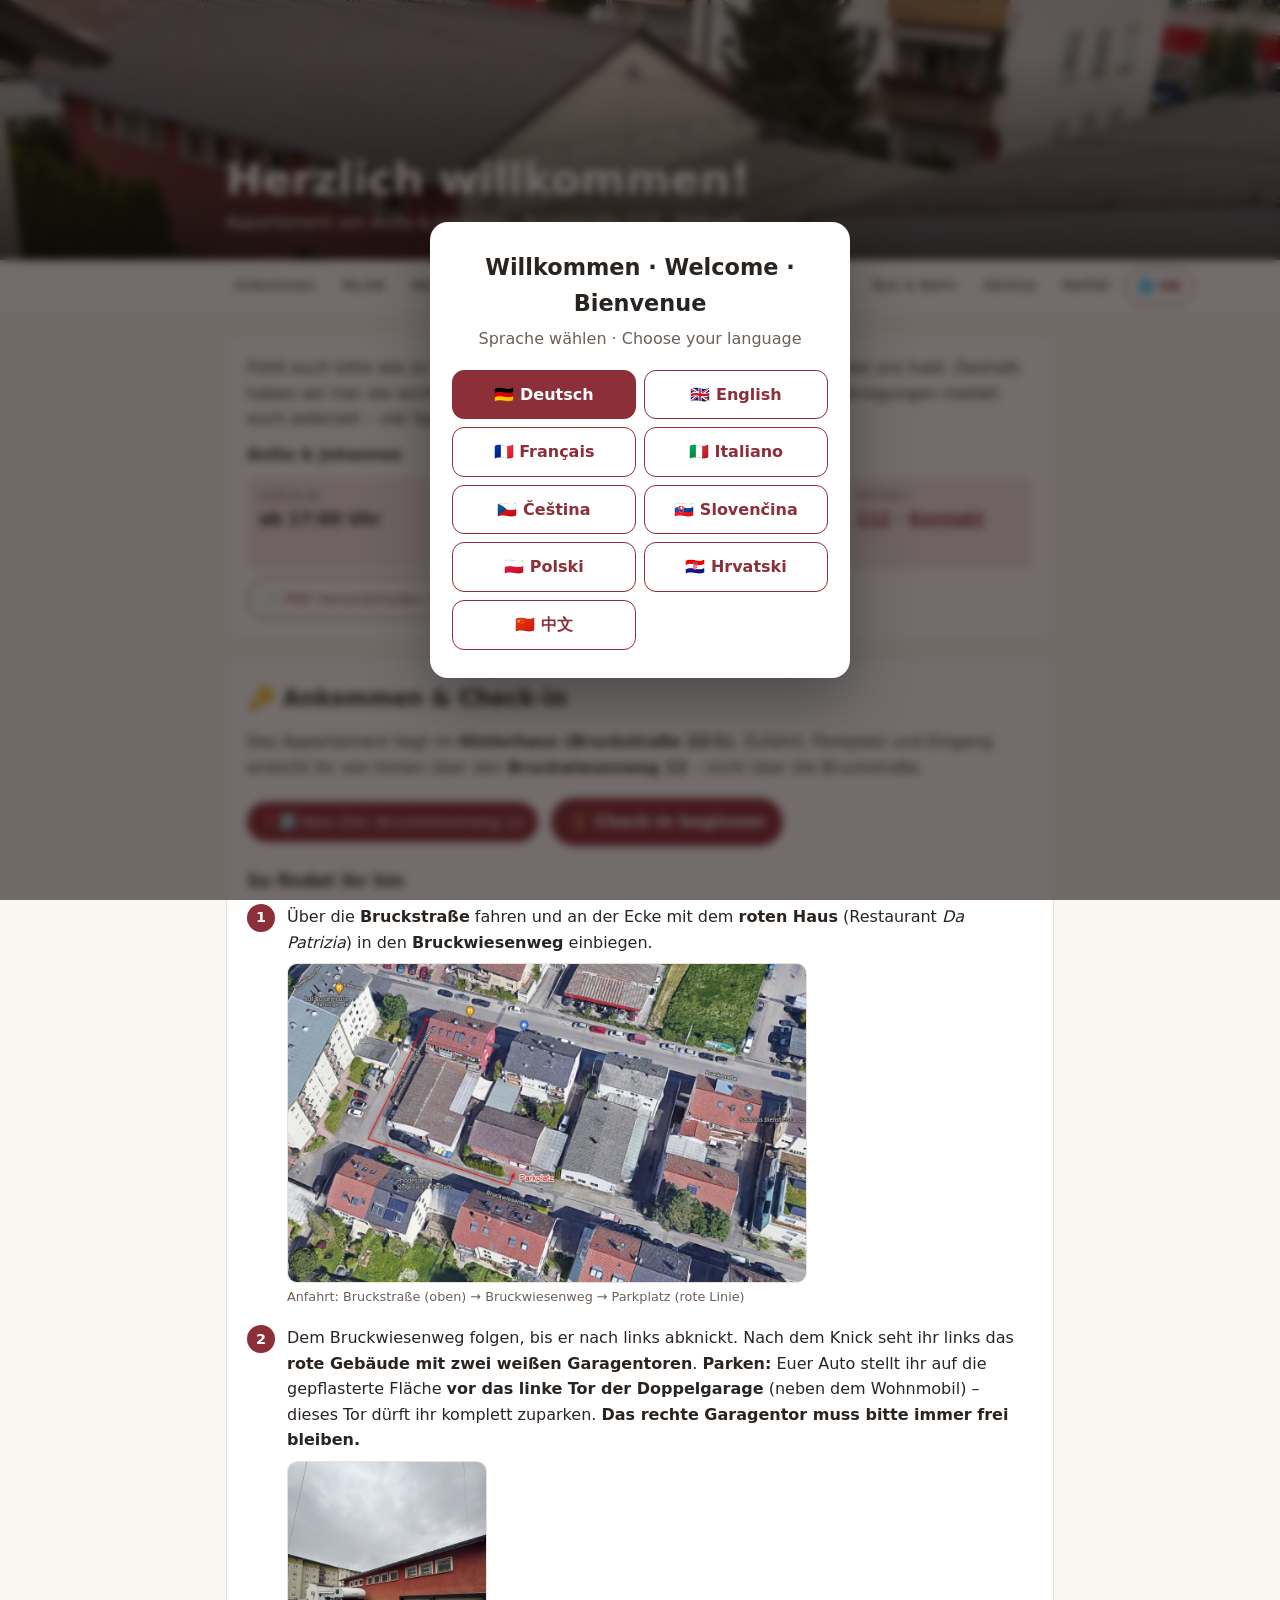
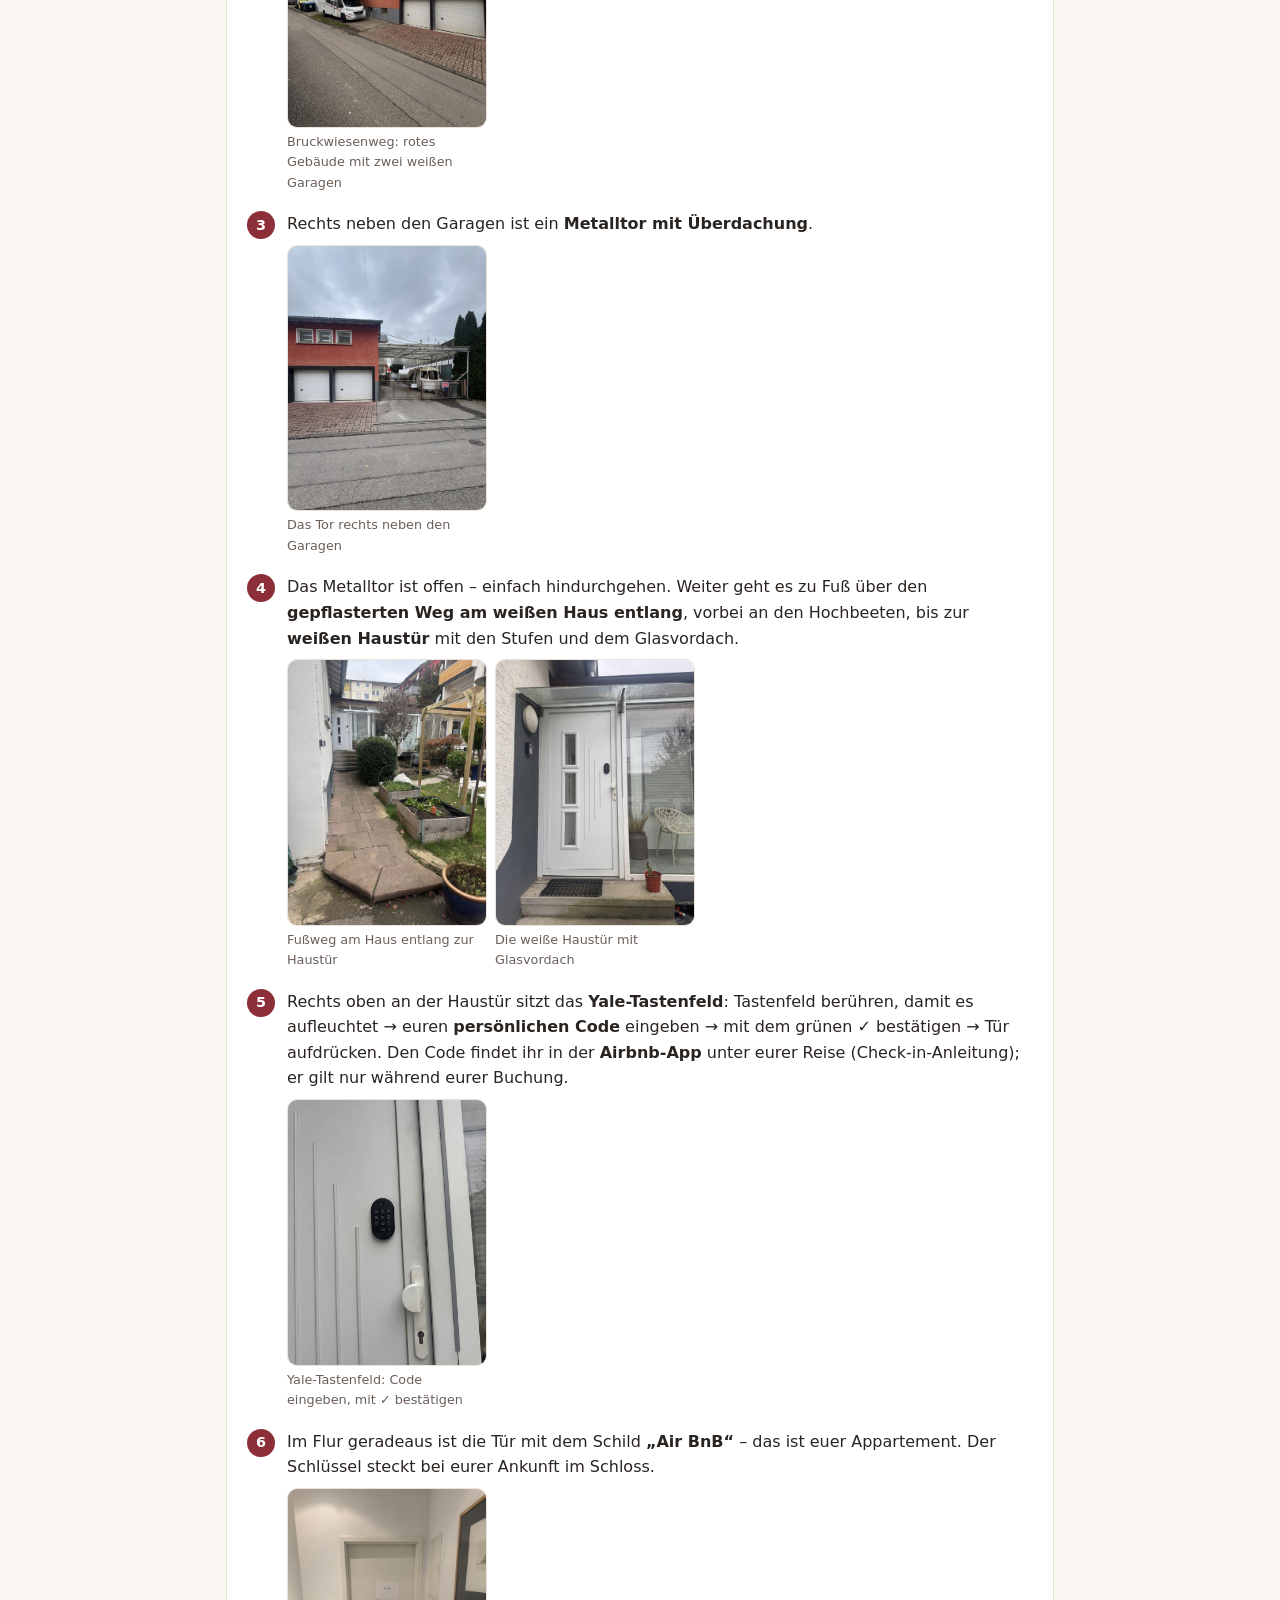
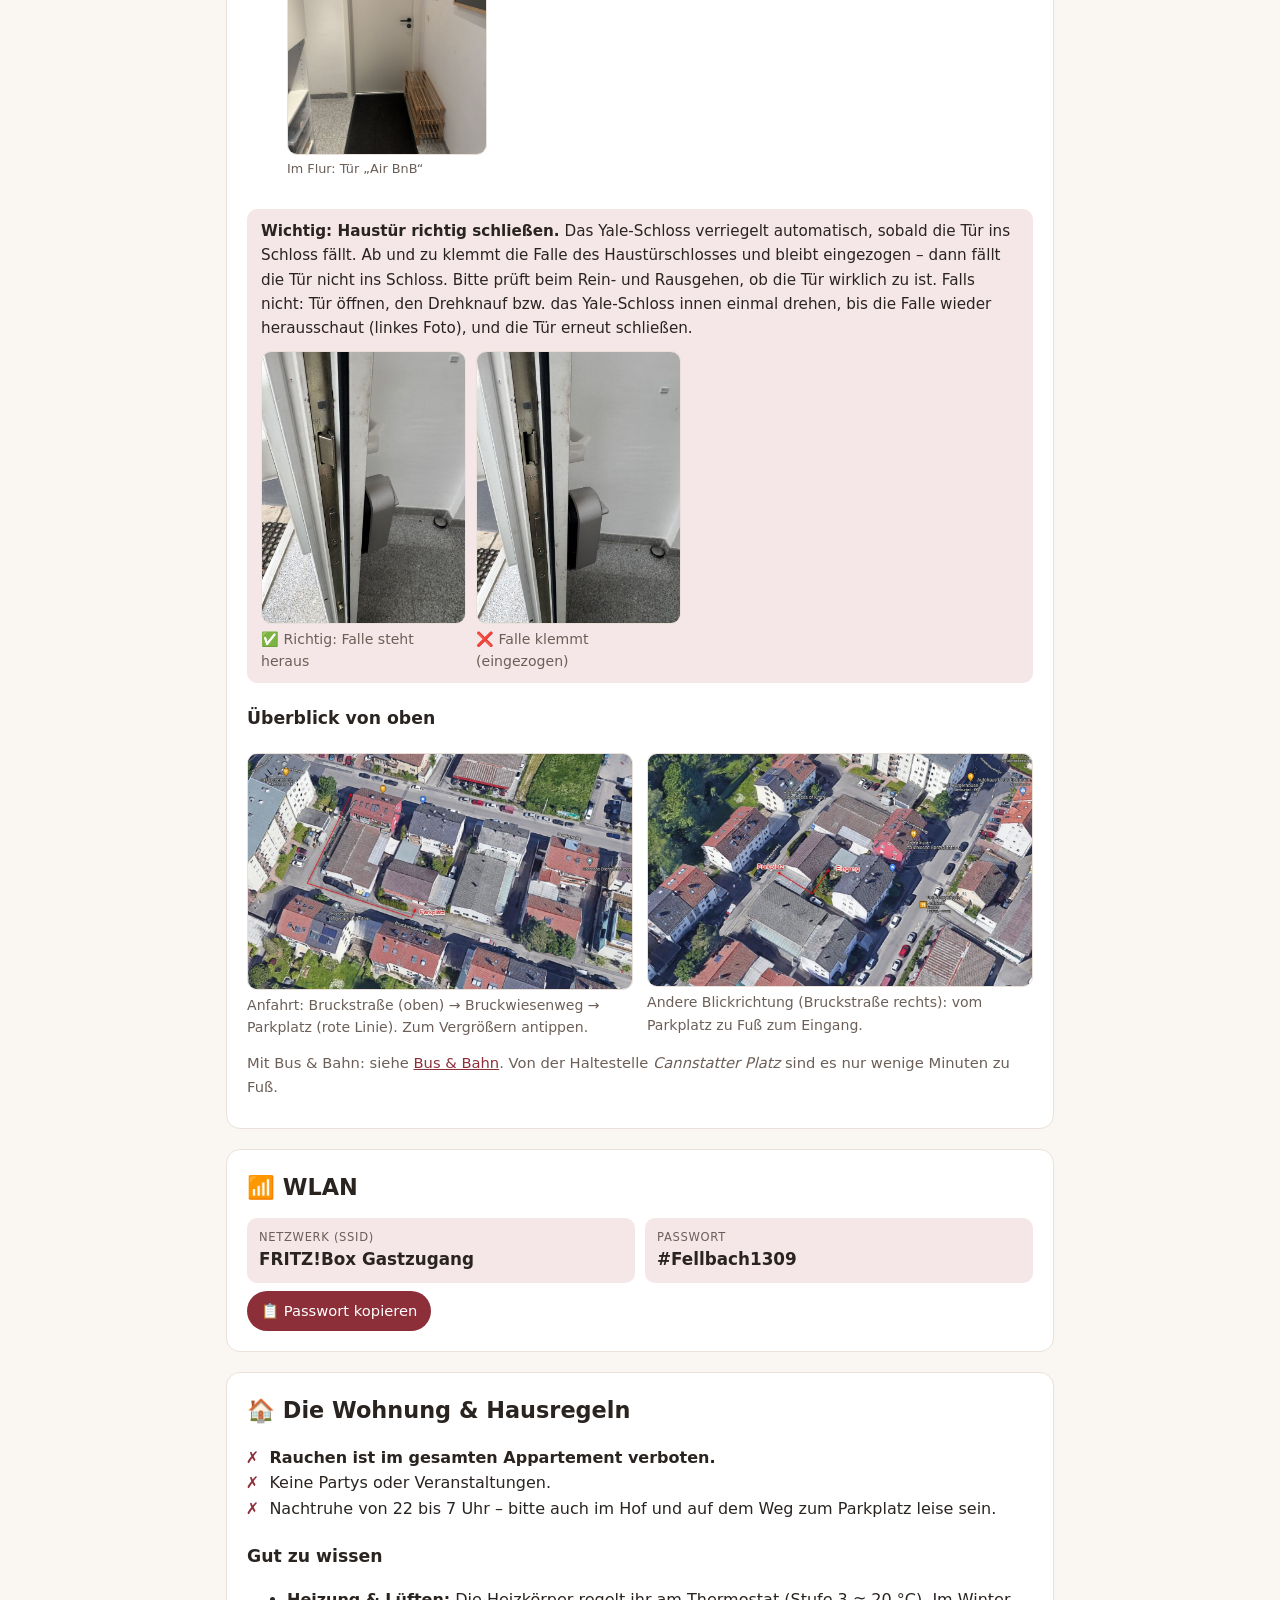
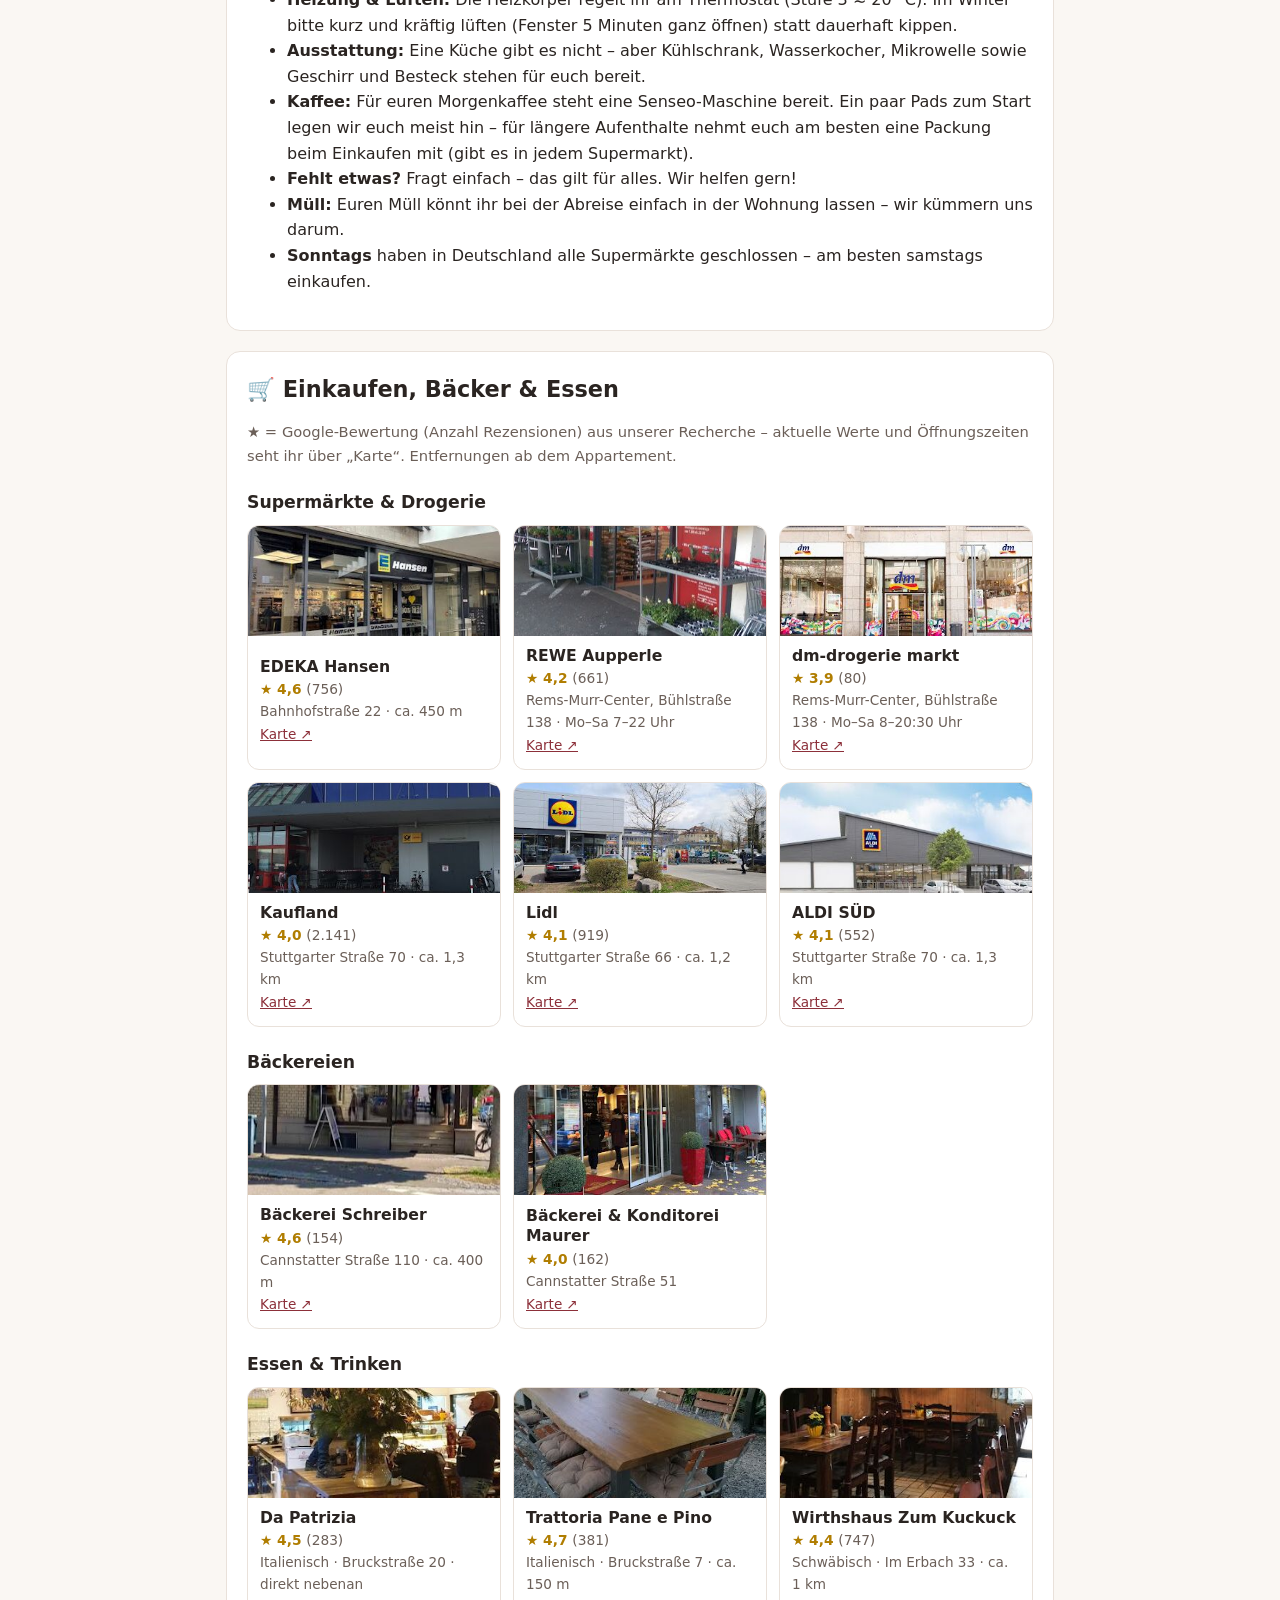
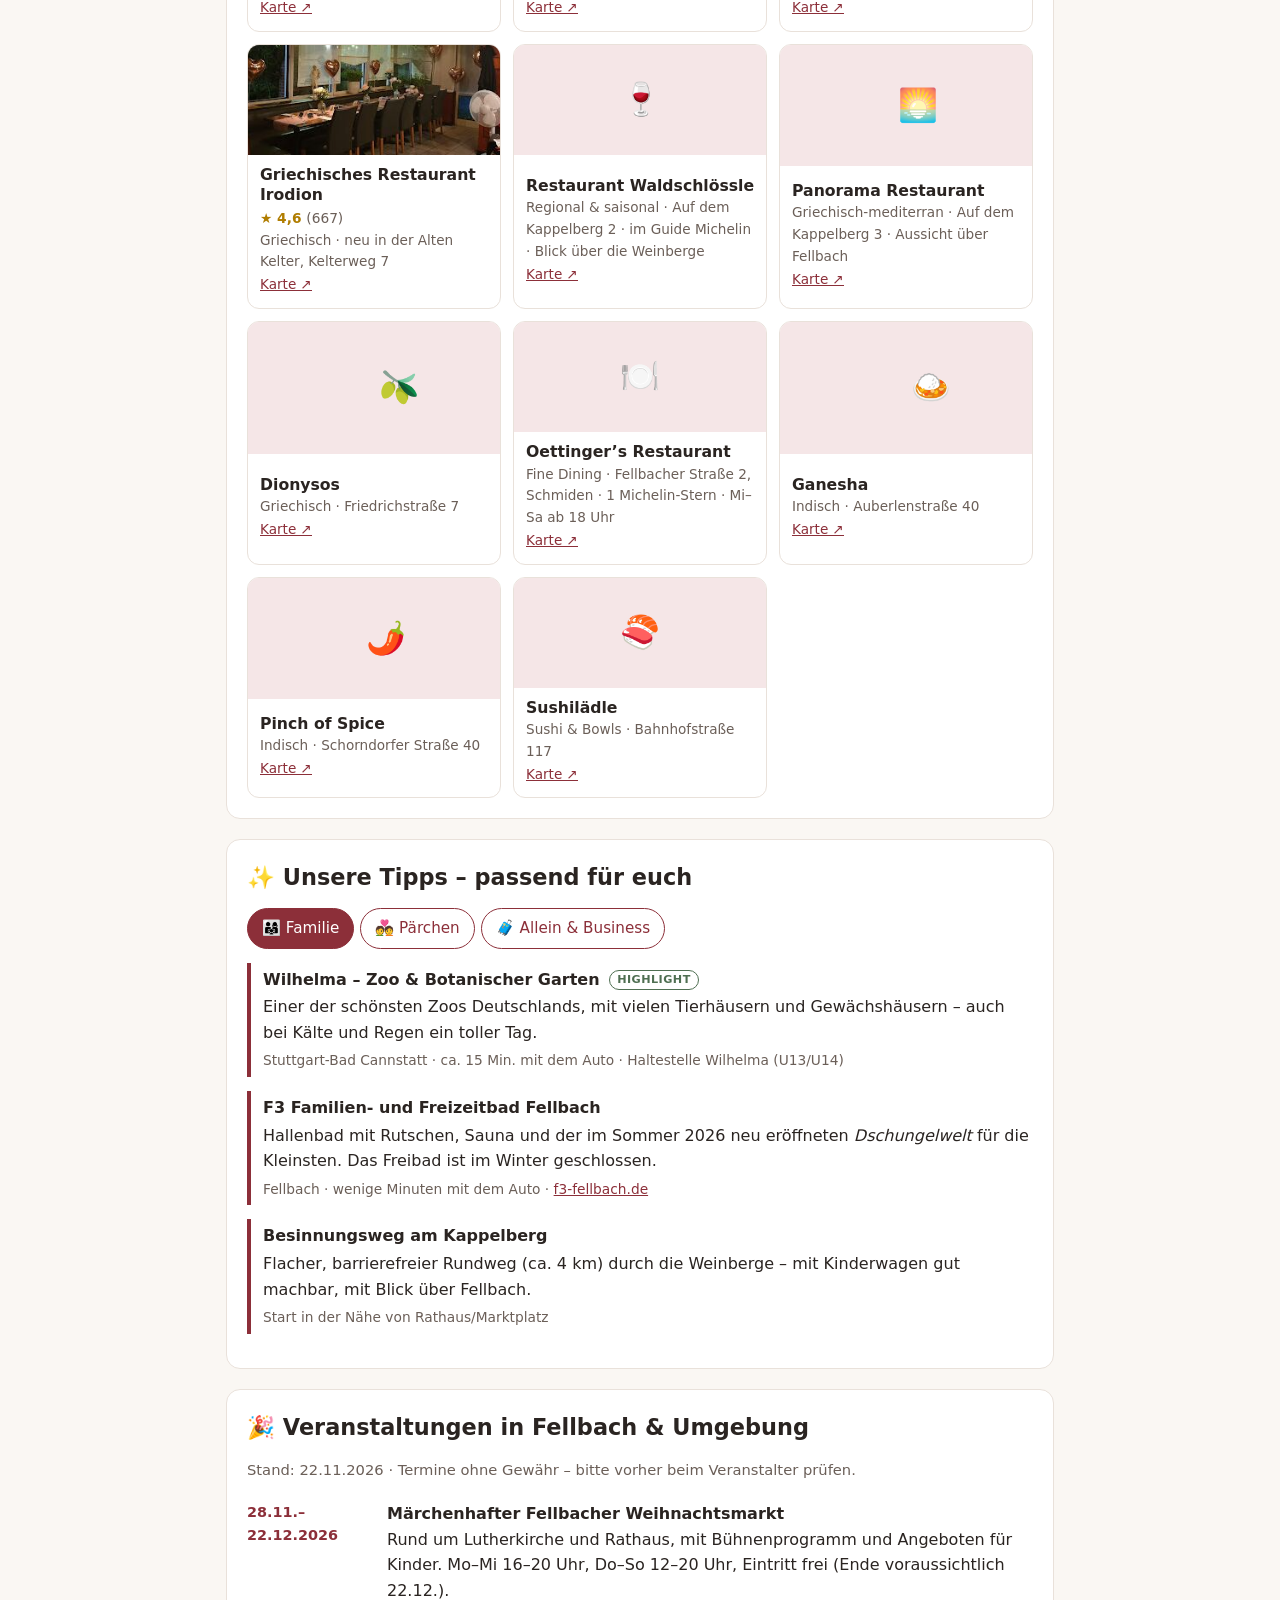
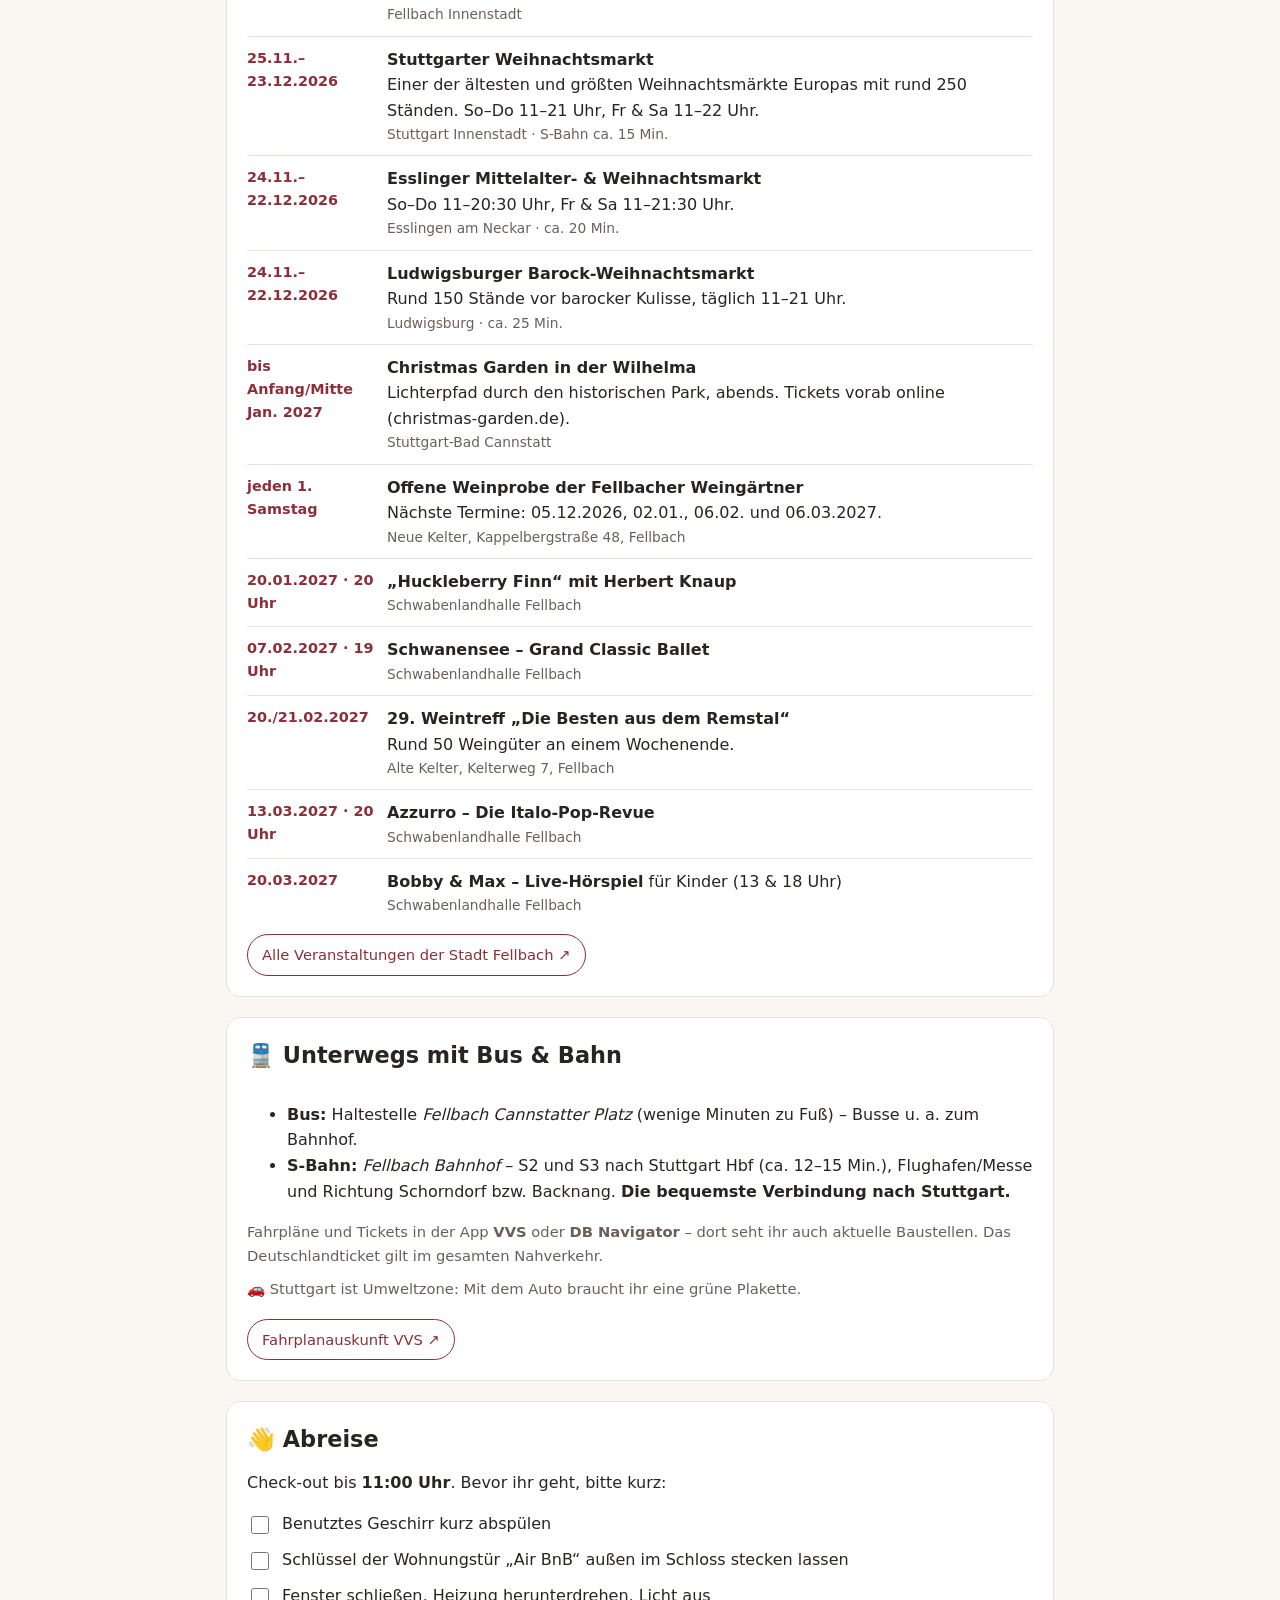
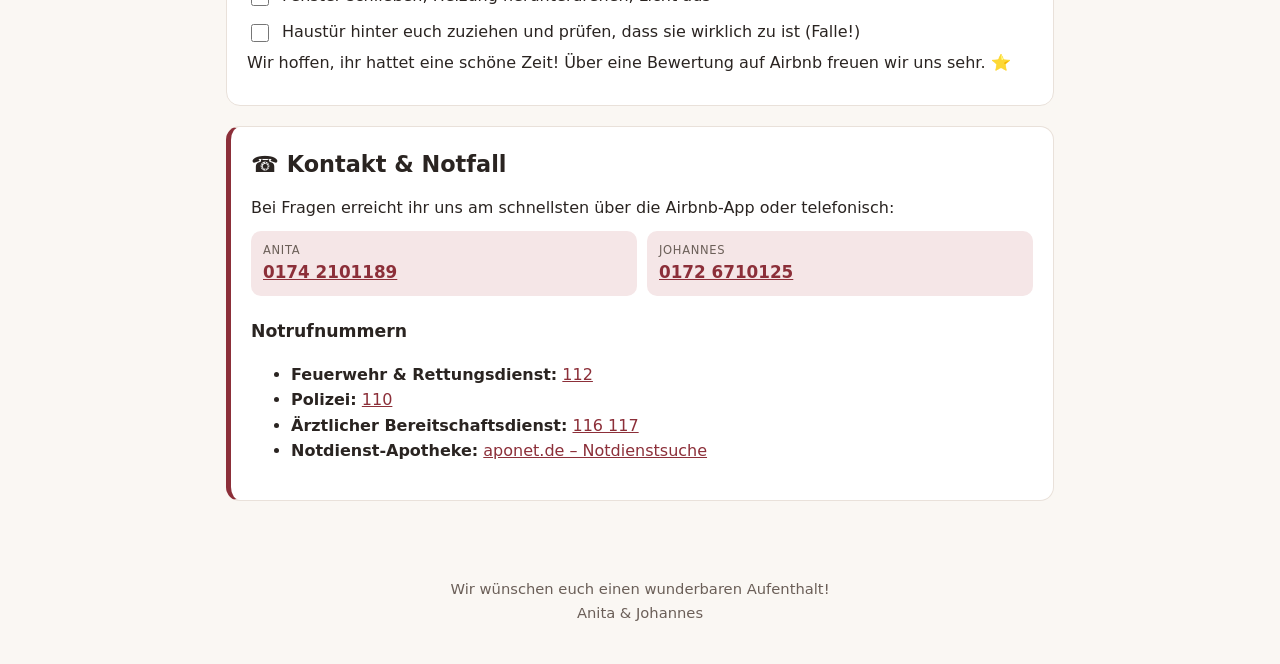
<file: index.html>
<!doctype html>
<html lang="de">
<head>
<meta charset="utf-8">
<meta name="viewport" content="width=device-width, initial-scale=1">
<title>Gästehandbuch Fellbach</title>
<meta name="description" content="Gästehandbuch für das Appartement von Anita &amp; Johannes in Fellbach.">
<meta name="robots" content="noindex, nofollow">
<link rel="stylesheet" href="assets/style.css">
</head>
<body>

<div class="langpick" id="langpick" role="dialog" aria-modal="true" aria-labelledby="lp-title">
  <div class="box">
    <h2 id="lp-title">Willkommen · Welcome · Bienvenue</h2>
    <p>Sprache wählen · Choose your language</p>
    <div class="langlist"></div>
  </div>
</div>

<section class="cover" aria-hidden="true">
  <div class="cover-top">
    <h1>Gästehandbuch <span class="cover-en">Guest Guide</span></h1>
    <p class="cover-sub">Anita &amp; Johannes · Bruckstraße 22/1 · 70734 Fellbach</p>
  </div>
  <img class="cover-img" src="assets/deckblatt.jpg" alt="">
  <p class="cover-times">Check-in ab 17:00 Uhr <span>· from 5 pm</span> &nbsp;|&nbsp; Check-out bis 11:00 Uhr <span>· by 11 am</span></p>
  <p class="cover-toc">🇩🇪 <b>Teil 1:</b> Deutsch &nbsp;·&nbsp; 🇬🇧 <b>Part 2:</b> English</p>
  <div class="cover-qr">
    <div><img src="assets/qr-wlan.svg" alt=""><strong>WLAN · Wi-Fi</strong><span>Scannen &amp; verbinden · Scan to connect</span><small>FRITZ!Box Gastzugang · #Fellbach1309</small></div>
    <div><img src="assets/qr-online.svg" alt=""><strong>Online · 9 Sprachen</strong><span>Immer aktuell · Always up to date</span><small>fammarek.github.io/Airbnb</small></div>
  </div>
</section>

<header class="hero">
  <div class="hero-inner">
    <h1>Herzlich willkommen!</h1>
    <p>Appartement von Anita &amp; Johannes · Bruckstraße 22/1 · Fellbach</p>
  </div>
</header>

<div class="navwrap">
<nav aria-label="Inhalt">
  <ul>
    <li><a href="#ankommen">Ankommen</a></li>
    <li><a href="#wlan">WLAN</a></li>
    <li><a href="#wohnung">Wohnung</a></li>
    <li><a href="#einkaufen">Einkaufen &amp; Essen</a></li>
    <li><a href="#tipps">Tipps</a></li>
    <li><a href="#veranstaltungen">Veranstaltungen</a></li>
    <li><a href="#unterwegs">Bus &amp; Bahn</a></li>
    <li><a href="#abreise">Abreise</a></li>
    <li><a href="#kontakt">Notfall</a></li>
    <li><a class="lang" href="#langpick" data-openlang>🌐 DE</a></li>
  </ul>
</nav>
</div>

<main>

  <section id="willkommen">
    <p>Fühlt euch bitte wie zu Hause! Wir wollen, dass ihr einen super Aufenthalt bei uns habt. Deshalb haben wir hier die wichtigsten Infos zusammengetragen. Bei Fragen oder Anregungen meldet euch jederzeit – viel Spaß in Fellbach!</p>
    <p><strong>Anita &amp; Johannes</strong></p>
    <div class="tiles">
      <div class="tile"><div class="label">Check-in</div><div class="value">ab 17:00 Uhr</div></div>
      <div class="tile"><div class="label">Check-out</div><div class="value">bis 11:00 Uhr</div></div>
      <div class="tile"><div class="label">Türcode</div><div class="value">in der Airbnb-App</div></div>
      <div class="tile"><div class="label">Notfall</div><div class="value"><a href="tel:112">112</a> · <a href="#kontakt">Kontakt</a></div></div>
    </div>
    <a class="btn secondary no-print" href="guide.pdf" download>📄 PDF herunterladen (Deutsch/Englisch)</a>
  </section>

  <!-- ANKOMMEN -->
  <section id="ankommen">
    <h2><span class="ico" aria-hidden="true">🔑</span> Ankommen &amp; Check-in</h2>
    <p>Das Appartement liegt im <strong>Hinterhaus (Bruckstraße 22/1)</strong>. Zufahrt, Parkplatz und Eingang erreicht ihr von hinten über den <strong>Bruckwiesenweg 12</strong> – nicht über die Bruckstraße.</p>
    <a class="btn no-print" href="https://maps.app.goo.gl/uFXkjM3SvLpMkp4t7" target="_blank" rel="noopener">📍🅿️ Navi-Ziel: Bruckwiesenweg 12</a>
    <button class="btn no-print wizard-btn" type="button" data-wizard>🚪 Check-in beginnen</button>

    <h3>So findet ihr hin</h3>
    <ol class="steps">
      <li><div class="step-text">Über die <strong>Bruckstraße</strong> fahren und an der Ecke mit dem <strong>roten Haus</strong> (Restaurant <em>Da Patrizia</em>) in den <strong>Bruckwiesenweg</strong> einbiegen.</div>
        <div class="step-pics"><figure class="wide"><a href="assets/anfahrt-parkplatz.jpg" target="_blank"><img src="assets/anfahrt-parkplatz.jpg" alt="Luftbild. Die Bruckstraße verläuft oben. Am roten Eckhaus biegt man in den Bruckwiesenweg ein, fährt nach unten und am Knick links zum Parkplatz." loading="lazy"></a><figcaption>Anfahrt: Bruckstraße (oben) → Bruckwiesenweg → Parkplatz (rote Linie)</figcaption></figure></div></li>
      <li><div class="step-text">Dem Bruckwiesenweg folgen, bis er nach links abknickt. Nach dem Knick seht ihr links das <strong>rote Gebäude mit zwei weißen Garagentoren</strong>. <strong>Parken:</strong> Euer Auto stellt ihr auf die gepflasterte Fläche <strong>vor das linke Tor der Doppelgarage</strong> (neben dem Wohnmobil) – dieses Tor dürft ihr komplett zuparken. <strong>Das rechte Garagentor muss bitte immer frei bleiben.</strong></div>
        <div class="step-pics"><figure><a href="assets/checkin-1-strasse.jpg" target="_blank"><img src="assets/checkin-1-strasse.jpg" alt="Bruckwiesenweg mit rotem Gebäude und zwei weißen Garagentoren" loading="lazy"></a><figcaption>Bruckwiesenweg: rotes Gebäude mit zwei weißen Garagen</figcaption></figure></div></li>
      <li><div class="step-text">Rechts neben den Garagen ist ein <strong>Metalltor mit Überdachung</strong>.</div>
        <div class="step-pics"><figure><a href="assets/checkin-2-tor.jpg" target="_blank"><img src="assets/checkin-2-tor.jpg" alt="Metalltor mit Überdachung rechts neben den Garagen" loading="lazy"></a><figcaption>Das Tor rechts neben den Garagen</figcaption></figure></div></li>
      <li><div class="step-text">Das Metalltor ist offen – einfach hindurchgehen. Weiter geht es zu Fuß über den <strong>gepflasterten Weg am weißen Haus entlang</strong>, vorbei an den Hochbeeten, bis zur <strong>weißen Haustür</strong> mit den Stufen und dem Glasvordach.</div>
        <div class="step-pics"><figure><a href="assets/checkin-3-weg.jpg" target="_blank"><img src="assets/checkin-3-weg.jpg" alt="Gepflasterter Weg am weißen Haus entlang zur Haustür" loading="lazy"></a><figcaption>Fußweg am Haus entlang zur Haustür</figcaption></figure><figure><a href="assets/checkin-4-haustuer.jpg" target="_blank"><img src="assets/checkin-4-haustuer.jpg" alt="Weiße Haustür mit Glasvordach und Yale-Tastenfeld" loading="lazy"></a><figcaption>Die weiße Haustür mit Glasvordach</figcaption></figure></div></li>
      <li><div class="step-text">Rechts oben an der Haustür sitzt das <strong>Yale-Tastenfeld</strong>: Tastenfeld berühren, damit es aufleuchtet → euren <strong>persönlichen Code</strong> eingeben → mit dem grünen <strong>✓</strong> bestätigen → Tür aufdrücken. Den Code findet ihr in der <strong>Airbnb-App</strong> unter eurer Reise (Check-in-Anleitung); er gilt nur während eurer Buchung.</div>
        <div class="step-pics"><figure><a href="assets/checkin-5-tastenfeld.jpg" target="_blank"><img src="assets/checkin-5-tastenfeld.jpg" alt="Yale-Tastenfeld mit Ziffern und grünem Haken" loading="lazy"></a><figcaption>Yale-Tastenfeld: Code eingeben, mit ✓ bestätigen</figcaption></figure></div></li>
      <li><div class="step-text">Im Flur geradeaus ist die Tür mit dem Schild <strong>„Air BnB“</strong> – das ist euer Appartement. Der Schlüssel steckt bei eurer Ankunft im Schloss.</div>
        <div class="step-pics"><figure><a href="assets/checkin-6-wohnungstuer.jpg" target="_blank"><img src="assets/checkin-6-wohnungstuer.jpg" alt="Flur mit Wohnungstür, Schild Air BnB" loading="lazy"></a><figcaption>Im Flur: Tür „Air BnB“</figcaption></figure></div></li>
    </ol>

    <div class="note"><strong>Wichtig: Haustür richtig schließen.</strong> Das Yale-Schloss verriegelt automatisch, sobald die Tür ins Schloss fällt. Ab und zu klemmt die Falle des Haustürschlosses und bleibt eingezogen – dann fällt die Tür nicht ins Schloss. Bitte prüft beim Rein- und Rausgehen, ob die Tür wirklich zu ist. Falls nicht: Tür öffnen, den Drehknauf bzw. das Yale-Schloss innen einmal drehen, bis die Falle wieder herausschaut (linkes Foto), und die Tür erneut schließen.
      <div class="lockpics">
        <figure><img src="assets/schloss-richtig.jpg" alt="Türkante mit herausstehender Falle – so ist es richtig" loading="lazy"><figcaption>✅ Richtig: Falle steht heraus</figcaption></figure>
        <figure><img src="assets/schloss-klemmt.jpg" alt="Türkante mit eingezogener Falle – Falle klemmt" loading="lazy"><figcaption>❌ Falle klemmt (eingezogen)</figcaption></figure>
      </div>
    </div>


    <h3>Überblick von oben</h3>
    <div class="two">
      <figure>
        <a href="assets/anfahrt-parkplatz.jpg" target="_blank"><img src="assets/anfahrt-parkplatz.jpg" alt="Luftbild. Die Bruckstraße verläuft oben. Am roten Eckhaus biegt man in den Bruckwiesenweg ein, fährt nach unten und am Knick links zum Parkplatz." loading="lazy"></a>
        <figcaption>Anfahrt: Bruckstraße (oben) → Bruckwiesenweg → Parkplatz (rote Linie). Zum Vergrößern antippen.</figcaption>
      </figure>
      <figure>
        <a href="assets/weg-zum-eingang.jpg" target="_blank"><img src="assets/weg-zum-eingang.jpg" alt="Luftbild aus anderer Richtung. Die Bruckstraße verläuft rechts. Vom Parkplatz am Bruckwiesenweg führt ein Fußweg zum Eingang im Hof." loading="lazy"></a>
        <figcaption>Andere Blickrichtung (Bruckstraße rechts): vom Parkplatz zu Fuß zum Eingang.</figcaption>
      </figure>
    </div>
    <p class="muted">Mit Bus &amp; Bahn: siehe <a href="#unterwegs">Bus &amp; Bahn</a>. Von der Haltestelle <em>Cannstatter Platz</em> sind es nur wenige Minuten zu Fuß.</p>
  </section>

  <!-- WLAN -->
  <section id="wlan">
    <h2><span class="ico" aria-hidden="true">📶</span> WLAN</h2>
    <div class="tiles">
      <div class="tile"><div class="label">Netzwerk (SSID)</div><div class="value">FRITZ!Box Gastzugang</div></div>
      <div class="tile"><div class="label">Passwort</div><div class="value" id="wifi-pass">#Fellbach1309</div></div>
    </div>
    <button class="btn no-print" type="button" id="copy-wifi" data-done="✅ Kopiert!">📋 Passwort kopieren</button>
  </section>

  <!-- WOHNUNG -->
  <section id="wohnung">
    <h2><span class="ico" aria-hidden="true">🏠</span> Die Wohnung &amp; Hausregeln</h2>
    <ul class="rules">
      <li><strong>Rauchen ist im gesamten Appartement verboten.</strong></li>
      <li>Keine Partys oder Veranstaltungen.</li>
      <li>Nachtruhe von 22 bis 7 Uhr – bitte auch im Hof und auf dem Weg zum Parkplatz leise sein.</li>
    </ul>
    <h3>Gut zu wissen</h3>
    <ul>
      <li><strong>Heizung &amp; Lüften:</strong> Die Heizkörper regelt ihr am Thermostat (Stufe 3 ≈ 20 °C). Im Winter bitte kurz und kräftig lüften (Fenster 5 Minuten ganz öffnen) statt dauerhaft kippen.</li>
      <li><strong>Ausstattung:</strong> Eine Küche gibt es nicht – aber Kühlschrank, Wasserkocher, Mikrowelle sowie Geschirr und Besteck stehen für euch bereit.</li>
      <li><strong>Kaffee:</strong> Für euren Morgenkaffee steht eine Senseo-Maschine bereit. Ein paar Pads zum Start legen wir euch meist hin – für längere Aufenthalte nehmt euch am besten eine Packung beim Einkaufen mit (gibt es in jedem Supermarkt).</li>
      <li><strong>Fehlt etwas?</strong> Fragt einfach – das gilt für alles. Wir helfen gern!</li>
      <li><strong>Müll:</strong> Euren Müll könnt ihr bei der Abreise einfach in der Wohnung lassen – wir kümmern uns darum.</li>
      <li><strong>Sonntags</strong> haben in Deutschland alle Supermärkte geschlossen – am besten samstags einkaufen.</li>
    </ul>
  </section>

  <!-- EINKAUFEN & ESSEN -->
  <section id="einkaufen">
    <h2><span class="ico" aria-hidden="true">🛒</span> Einkaufen, Bäcker &amp; Essen</h2>
    <p class="muted">★ = Google-Bewertung (Anzahl Rezensionen) aus unserer Recherche – aktuelle Werte und Öffnungszeiten seht ihr <span class="screen-only">über „Karte“</span><span class="print-only">per QR-Code in Google Maps</span>. Entfernungen ab dem Appartement.</p>
    <p class="qr-hint">📱 QR-Code mit der Handy-Kamera scannen – Google Maps startet die Route.</p>

    <h3>Supermärkte &amp; Drogerie</h3>
    <div class="places">
      <div class="place"><img src="assets/ort-4.jpg" alt="" loading="lazy"><div class="body">
        <strong>EDEKA Hansen</strong><span class="stars">★ 4,6 <span>(756)</span></span>
        <span class="meta">Bahnhofstraße 22 · ca. 450 m</span>
        <a class="map" href="https://www.google.com/maps/search/?api=1&amp;query=EDEKA+Hansen+Bahnhofstra%C3%9Fe+22+Fellbach" target="_blank" rel="noopener">Karte ↗</a><img class="qr" src="assets/qr/e708e84840.svg" alt=""></div></div>
      <div class="place"><img src="assets/ort-5.jpg" alt="" loading="lazy"><div class="body">
        <strong>REWE Aupperle</strong><span class="stars">★ 4,2 <span>(661)</span></span>
        <span class="meta">Rems-Murr-Center, Bühlstraße 138 · Mo–Sa 7–22 Uhr</span>
        <a class="map" href="https://www.google.com/maps/search/?api=1&amp;query=REWE+Aupperle+B%C3%BChlstra%C3%9Fe+138+Fellbach" target="_blank" rel="noopener">Karte ↗</a><img class="qr" src="assets/qr/2d6584790b.svg" alt=""></div></div>
      <div class="place"><img src="assets/ort-9.jpg" alt="" loading="lazy"><div class="body">
        <strong>dm-drogerie markt</strong><span class="stars">★ 3,9 <span>(80)</span></span>
        <span class="meta">Rems-Murr-Center, Bühlstraße 138 · Mo–Sa 8–20:30 Uhr</span>
        <a class="map" href="https://www.google.com/maps/search/?api=1&amp;query=dm+B%C3%BChlstra%C3%9Fe+138+Fellbach" target="_blank" rel="noopener">Karte ↗</a><img class="qr" src="assets/qr/62fb4661ae.svg" alt=""></div></div>
      <div class="place"><img src="assets/ort-6.jpg" alt="" loading="lazy"><div class="body">
        <strong>Kaufland</strong><span class="stars">★ 4,0 <span>(2.141)</span></span>
        <span class="meta">Stuttgarter Straße 70 · ca. 1,3 km</span>
        <a class="map" href="https://www.google.com/maps/search/?api=1&amp;query=Kaufland+Stuttgarter+Stra%C3%9Fe+70+Fellbach" target="_blank" rel="noopener">Karte ↗</a><img class="qr" src="assets/qr/5df15a7cd7.svg" alt=""></div></div>
      <div class="place"><img src="assets/ort-7.jpg" alt="" loading="lazy"><div class="body">
        <strong>Lidl</strong><span class="stars">★ 4,1 <span>(919)</span></span>
        <span class="meta">Stuttgarter Straße 66 · ca. 1,2 km</span>
        <a class="map" href="https://www.google.com/maps/search/?api=1&amp;query=Lidl+Stuttgarter+Stra%C3%9Fe+66+Fellbach" target="_blank" rel="noopener">Karte ↗</a><img class="qr" src="assets/qr/6d7381e6e0.svg" alt=""></div></div>
      <div class="place"><img src="assets/ort-8.jpg" alt="" loading="lazy"><div class="body">
        <strong>ALDI SÜD</strong><span class="stars">★ 4,1 <span>(552)</span></span>
        <span class="meta">Stuttgarter Straße 70 · ca. 1,3 km</span>
        <a class="map" href="https://www.google.com/maps/search/?api=1&amp;query=ALDI+S%C3%9CD+Stuttgarter+Stra%C3%9Fe+70+Fellbach" target="_blank" rel="noopener">Karte ↗</a><img class="qr" src="assets/qr/1527de8251.svg" alt=""></div></div>
    </div>

    <h3>Bäckereien</h3>
    <div class="places">
      <div class="place"><img src="assets/ort-11.jpg" alt="" loading="lazy"><div class="body">
        <strong>Bäckerei Schreiber</strong><span class="stars">★ 4,6 <span>(154)</span></span>
        <span class="meta">Cannstatter Straße 110 · ca. 400 m</span>
        <a class="map" href="https://www.google.com/maps/search/?api=1&amp;query=B%C3%A4ckerei+Schreiber+Cannstatter+Stra%C3%9Fe+110+Fellbach" target="_blank" rel="noopener">Karte ↗</a><img class="qr" src="assets/qr/3dbc2c0f89.svg" alt=""></div></div>
      <div class="place"><img src="assets/ort-12.jpg" alt="" loading="lazy"><div class="body">
        <strong>Bäckerei &amp; Konditorei Maurer</strong><span class="stars">★ 4,0 <span>(162)</span></span>
        <span class="meta">Cannstatter Straße 51</span>
        <a class="map" href="https://www.google.com/maps/search/?api=1&amp;query=B%C3%A4ckerei+Maurer+Cannstatter+Stra%C3%9Fe+51+Fellbach" target="_blank" rel="noopener">Karte ↗</a><img class="qr" src="assets/qr/1fc0441300.svg" alt=""></div></div>
    </div>

    <h3>Essen &amp; Trinken</h3>
    <div class="places">
      <div class="place"><img src="assets/ort-13.jpg" alt="" loading="lazy"><div class="body">
        <strong>Da Patrizia</strong><span class="stars">★ 4,5 <span>(283)</span></span>
        <span class="meta">Italienisch · Bruckstraße 20 · direkt nebenan</span>
        <a class="map" href="https://www.google.com/maps/search/?api=1&amp;query=Da+Patrizia+Bruckstra%C3%9Fe+20+Fellbach" target="_blank" rel="noopener">Karte ↗</a><img class="qr" src="assets/qr/0833dbc1e6.svg" alt=""></div></div>
      <div class="place"><img src="assets/ort-14.jpg" alt="" loading="lazy"><div class="body">
        <strong>Trattoria Pane e Pino</strong><span class="stars">★ 4,7 <span>(381)</span></span>
        <span class="meta">Italienisch · Bruckstraße 7 · ca. 150 m</span>
        <a class="map" href="https://www.google.com/maps/search/?api=1&amp;query=Trattoria+Pane+e+Pino+Bruckstra%C3%9Fe+7+Fellbach" target="_blank" rel="noopener">Karte ↗</a><img class="qr" src="assets/qr/5c8a9d8d95.svg" alt=""></div></div>
      <div class="place"><img src="assets/ort-16.jpg" alt="" loading="lazy"><div class="body">
        <strong>Wirthshaus Zum Kuckuck</strong><span class="stars">★ 4,4 <span>(747)</span></span>
        <span class="meta">Schwäbisch · Im Erbach 33 · ca. 1 km</span>
        <a class="map" href="https://www.google.com/maps/search/?api=1&amp;query=Wirthshaus+Zum+Kuckuck+Im+Erbach+33+Fellbach" target="_blank" rel="noopener">Karte ↗</a><img class="qr" src="assets/qr/8927a1b3ed.svg" alt=""></div></div>
      <div class="place"><img src="assets/ort-18.jpg" alt="" loading="lazy"><div class="body">
        <strong>Griechisches Restaurant Irodion</strong><span class="stars">★ 4,6 <span>(667)</span></span>
        <span class="meta">Griechisch · neu in der Alten Kelter, Kelterweg 7</span>
        <a class="map" href="https://www.google.com/maps/search/?api=1&amp;query=Irodion+Kelterweg+7+Fellbach" target="_blank" rel="noopener">Karte ↗</a><img class="qr" src="assets/qr/fba16a18b1.svg" alt=""></div></div>
      <div class="place"><div class="place-ph" aria-hidden="true">🍷</div><div class="body">
        <strong>Restaurant Waldschlössle</strong>
        <span class="meta">Regional &amp; saisonal · Auf dem Kappelberg 2 · im Guide Michelin · Blick über die Weinberge</span>
        <a class="map" href="https://www.google.com/maps/search/?api=1&amp;query=Waldschl%C3%B6ssle+Auf+dem+Kappelberg+2+Fellbach" target="_blank" rel="noopener">Karte ↗</a><img class="qr" src="assets/qr/928f52e3e2.svg" alt=""></div></div>
      <div class="place"><div class="place-ph" aria-hidden="true">🌅</div><div class="body">
        <strong>Panorama Restaurant</strong>
        <span class="meta">Griechisch-mediterran · Auf dem Kappelberg 3 · Aussicht über Fellbach</span>
        <a class="map" href="https://www.google.com/maps/search/?api=1&amp;query=Panorama+Restaurant+Auf+dem+Kappelberg+3+Fellbach" target="_blank" rel="noopener">Karte ↗</a><img class="qr" src="assets/qr/71ee573fb4.svg" alt=""></div></div>
      <div class="place"><div class="place-ph" aria-hidden="true">🫒</div><div class="body">
        <strong>Dionysos</strong>
        <span class="meta">Griechisch · Friedrichstraße 7</span>
        <a class="map" href="https://www.google.com/maps/search/?api=1&amp;query=Dionysos+Friedrichstra%C3%9Fe+7+Fellbach" target="_blank" rel="noopener">Karte ↗</a><img class="qr" src="assets/qr/f4826c216e.svg" alt=""></div></div>
      <div class="place"><div class="place-ph" aria-hidden="true">🍽️</div><div class="body">
        <strong>Oettinger’s Restaurant</strong>
        <span class="meta">Fine Dining · Fellbacher Straße 2, Schmiden · 1 Michelin-Stern · Mi–Sa ab 18 Uhr</span>
        <a class="map" href="https://www.google.com/maps/search/?api=1&amp;query=Oettinger%27s+Restaurant+Fellbacher+Stra%C3%9Fe+2+Fellbach" target="_blank" rel="noopener">Karte ↗</a><img class="qr" src="assets/qr/57cc738c8f.svg" alt=""></div></div>
      <div class="place"><div class="place-ph" aria-hidden="true">🍛</div><div class="body">
        <strong>Ganesha</strong>
        <span class="meta">Indisch · Auberlenstraße 40</span>
        <a class="map" href="https://www.google.com/maps/search/?api=1&amp;query=Ganesha+Auberlenstra%C3%9Fe+40+Fellbach" target="_blank" rel="noopener">Karte ↗</a><img class="qr" src="assets/qr/fbf2e799ba.svg" alt=""></div></div>
      <div class="place"><div class="place-ph" aria-hidden="true">🌶️</div><div class="body">
        <strong>Pinch of Spice</strong>
        <span class="meta">Indisch · Schorndorfer Straße 40</span>
        <a class="map" href="https://www.google.com/maps/search/?api=1&amp;query=Pinch+of+Spice+Schorndorfer+Stra%C3%9Fe+40+Fellbach" target="_blank" rel="noopener">Karte ↗</a><img class="qr" src="assets/qr/c7ff8c5330.svg" alt=""></div></div>
      <div class="place"><div class="place-ph" aria-hidden="true">🍣</div><div class="body">
        <strong>Sushilädle</strong>
        <span class="meta">Sushi &amp; Bowls · Bahnhofstraße 117</span>
        <a class="map" href="https://www.google.com/maps/search/?api=1&amp;query=Sushil%C3%A4dle+Bahnhofstra%C3%9Fe+117+Fellbach" target="_blank" rel="noopener">Karte ↗</a><img class="qr" src="assets/qr/7b4a558942.svg" alt=""></div></div>
    </div>
  </section>

  <!-- TIPPS NACH ZIELGRUPPE -->
  <section id="tipps">
    <h2><span class="ico" aria-hidden="true">✨</span> Unsere Tipps – passend für euch</h2>
    <div class="tabs no-print" role="tablist" aria-label="Zielgruppe">
      <button role="tab" aria-selected="true" aria-controls="p-familie" id="t-familie">👨‍👩‍👧 Familie</button>
      <button role="tab" aria-selected="false" aria-controls="p-paar" id="t-paar" tabindex="-1">💑 Pärchen</button>
      <button role="tab" aria-selected="false" aria-controls="p-solo" id="t-solo" tabindex="-1">🧳 Allein &amp; Business</button>
    </div>

    <div class="panel" id="p-familie" role="tabpanel" aria-labelledby="t-familie">
      <h3 class="panel-title">Für Familien</h3>
      <div class="tip"><strong>Wilhelma – Zoo &amp; Botanischer Garten <span class="badge">Highlight</span></strong>
        <p>Einer der schönsten Zoos Deutschlands, mit vielen Tierhäusern und Gewächshäusern – auch bei Kälte und Regen ein toller Tag.</p>
        <span class="meta">Stuttgart-Bad Cannstatt · ca. 15 Min. mit dem Auto · Haltestelle Wilhelma (U13/U14)</span></div>
      <div class="tip"><strong>F3 Familien- und Freizeitbad Fellbach</strong>
        <p>Hallenbad mit Rutschen, Sauna und der im Sommer 2026 neu eröffneten <em>Dschungelwelt</em> für die Kleinsten. Das Freibad ist im Winter geschlossen.</p>
        <span class="meta">Fellbach · wenige Minuten mit dem Auto · <a href="https://www.f3-fellbach.de" target="_blank" rel="noopener">f3-fellbach.de</a></span></div>
      <div class="tip"><strong>Besinnungsweg am Kappelberg</strong>
        <p>Flacher, barrierefreier Rundweg (ca. 4 km) durch die Weinberge – mit Kinderwagen gut machbar, mit Blick über Fellbach.</p>
        <span class="meta">Start in der Nähe von Rathaus/Marktplatz</span></div>
    </div>

    <div class="panel" id="p-paar" role="tabpanel" aria-labelledby="t-paar" hidden>
      <h3 class="panel-title">Für Pärchen</h3>
      <div class="tip"><strong>Weinstadt Fellbach: Weinweg &amp; Weinprobe <span class="badge">Highlight</span></strong>
        <p>Der Weinweg (ca. 4,3 km) startet an der <em>Neuen Kelter</em> der Fellbacher Weingärtner (Kappelbergstraße 48) und führt durch die Reben zum Aussichtspunkt „Blick über Fellbach“. Jeden <strong>ersten Samstag im Monat</strong> gibt es dort eine offene Weinprobe.</p>
        <span class="meta">Infos: i-Punkt Fellbach, Marktplatz 2, Tel. <a href="tel:+497115851790">0711 5851-790</a> (Mi &amp; So geschlossen)</span></div>
      <div class="tip"><strong>Grabkapelle auf dem Württemberg</strong>
        <p>Die klassizistische Kapelle über den Weinbergen bietet einen der schönsten Ausblicke ins Neckartal. Die Kapelle selbst ist von <strong>November bis März geschlossen</strong> – der Spaziergang und die Aussicht lohnen sich aber das ganze Jahr.</p>
        <span class="meta">Stuttgart-Rotenberg · ca. 10 Min. mit dem Auto</span></div>
      <div class="tip"><strong>Mineralbad Leuze</strong>
        <p>Warmes Mineralwasser in Innen- und Außenbecken plus Sauna – gerade im Winter herrlich entspannend.</p>
        <span class="meta">Stuttgart-Bad Cannstatt · ca. 15 Min. · Haltestelle Mineralbäder</span></div>
      <div class="tip"><strong>Esslingen &amp; Ludwigsburg</strong>
        <p>Esslingen mit Fachwerk-Altstadt und Burg (ca. 20 Min.) oder das Residenzschloss Ludwigsburg, eines der größten Barockschlösser Deutschlands (ca. 25 Min., im Winter mit Führungen).</p></div>
    </div>

    <div class="panel" id="p-solo" role="tabpanel" aria-labelledby="t-solo" hidden>
      <h3 class="panel-title">Für Allein- &amp; Geschäftsreisende</h3>
      <div class="tip"><strong>Mit der S-Bahn nach Stuttgart <span class="badge">Highlight</span></strong>
        <p>Vom Bahnhof Fellbach fahrt ihr mit der S2 oder S3 in ca. 12–15 Minuten zum Stuttgarter Hauptbahnhof – Schlossplatz, Königstraße, Markthalle und Staatsgalerie sind dann zu Fuß erreichbar.</p>
        <span class="meta">Flughafen &amp; Messe Stuttgart: mit S2/S3 ohne Umsteigen, ca. 40–45 Min.</span></div>
      <div class="tip"><strong>Mercedes-Benz Museum &amp; Porsche Museum</strong>
        <p>Zwei Pflichtbesuche für Auto-Fans, beide gut in 2–3 Stunden zu erkunden. Beide sind <strong>montags geschlossen</strong>; das Porsche Museum zusätzlich <strong>vom 18.01. bis 01.02.2027</strong> wegen Renovierung.</p>
        <span class="meta">Mercedes: Untertürkheim · Porsche: Zuffenhausen (S-Bahn Neuwirtshaus)</span></div>
      <div class="tip"><strong>Fernsehturm Stuttgart</strong>
        <p>Der erste Fernsehturm der Welt in Stahlbetonbauweise – auch nach Feierabend: täglich 10–22 Uhr, letzter Einlass 21:30 Uhr.</p>
        <span class="meta">Stuttgart-Degerloch · ca. 25 Min. mit dem Auto</span></div>
      <div class="tip"><strong>Wandern am Wochenende: zum Kernenturm</strong>
        <p>Rundtour über den Kappelberg durch Wein und Wald zum Aussichtsturm – ca. 13,7 km, rund 4 Stunden. Im Winter früh starten (ab ca. 17 Uhr ist es dunkel) und auf Glätte im Wald achten.</p></div>
    </div>
  </section>

  <!-- VERANSTALTUNGEN: wird alle 4 Wochen automatisch aktualisiert (zwischen den Markierungen) -->
  <section id="veranstaltungen">
    <h2><span class="ico" aria-hidden="true">🎉</span> Veranstaltungen in Fellbach &amp; Umgebung</h2>
<!-- EVENTS:START -->
    <p class="muted">Stand: 22.11.2026 · Termine ohne Gewähr – bitte vorher beim Veranstalter prüfen.</p>
    <ul class="events">
      <li><div class="date">28.11.–22.12.2026</div><div><strong>Märchenhafter Fellbacher Weihnachtsmarkt</strong><br>
        Rund um Lutherkirche und Rathaus, mit Bühnenprogramm und Angeboten für Kinder. Mo–Mi 16–20 Uhr, Do–So 12–20 Uhr, Eintritt frei (Ende voraussichtlich 22.12.).
        <div class="where">Fellbach Innenstadt</div></div></li>
      <li><div class="date">25.11.–23.12.2026</div><div><strong>Stuttgarter Weihnachtsmarkt</strong><br>
        Einer der ältesten und größten Weihnachtsmärkte Europas mit rund 250 Ständen. So–Do 11–21 Uhr, Fr &amp; Sa 11–22 Uhr.
        <div class="where">Stuttgart Innenstadt · S-Bahn ca. 15 Min.</div></div></li>
      <li><div class="date">24.11.–22.12.2026</div><div><strong>Esslinger Mittelalter- &amp; Weihnachtsmarkt</strong><br>
        So–Do 11–20:30 Uhr, Fr &amp; Sa 11–21:30 Uhr.
        <div class="where">Esslingen am Neckar · ca. 20 Min.</div></div></li>
      <li><div class="date">24.11.–22.12.2026</div><div><strong>Ludwigsburger Barock-Weihnachtsmarkt</strong><br>
        Rund 150 Stände vor barocker Kulisse, täglich 11–21 Uhr.
        <div class="where">Ludwigsburg · ca. 25 Min.</div></div></li>
      <li><div class="date">bis Anfang/Mitte Jan. 2027</div><div><strong>Christmas Garden in der Wilhelma</strong><br>
        Lichterpfad durch den historischen Park, abends. Tickets vorab online (christmas-garden.de).
        <div class="where">Stuttgart-Bad Cannstatt</div></div></li>
      <li><div class="date">jeden 1. Samstag</div><div><strong>Offene Weinprobe der Fellbacher Weingärtner</strong><br>
        Nächste Termine: 05.12.2026, 02.01., 06.02. und 06.03.2027.
        <div class="where">Neue Kelter, Kappelbergstraße 48, Fellbach</div></div></li>
      <li><div class="date">20.01.2027 · 20 Uhr</div><div><strong>„Huckleberry Finn“ mit Herbert Knaup</strong>
        <div class="where">Schwabenlandhalle Fellbach</div></div></li>
      <li><div class="date">07.02.2027 · 19 Uhr</div><div><strong>Schwanensee – Grand Classic Ballet</strong>
        <div class="where">Schwabenlandhalle Fellbach</div></div></li>
      <li><div class="date">20./21.02.2027</div><div><strong>29. Weintreff „Die Besten aus dem Remstal“</strong><br>
        Rund 50 Weingüter an einem Wochenende.
        <div class="where">Alte Kelter, Kelterweg 7, Fellbach</div></div></li>
      <li><div class="date">13.03.2027 · 20 Uhr</div><div><strong>Azzurro – Die Italo-Pop-Revue</strong>
        <div class="where">Schwabenlandhalle Fellbach</div></div></li>
      <li><div class="date">20.03.2027</div><div><strong>Bobby &amp; Max – Live-Hörspiel</strong> für Kinder (13 &amp; 18 Uhr)
        <div class="where">Schwabenlandhalle Fellbach</div></div></li>
    </ul>
<!-- EVENTS:END -->
    <div class="events-print"><p>Die Veranstaltungen wechseln jeden Monat – die aktuelle Liste findet ihr immer online:</p><div class="print-qr"><img src="assets/qr-events-de.svg" alt=""><strong>Veranstaltungen</strong><span>QR-Code scannen</span><small>fammarek.github.io/Airbnb</small></div></div>
    <a class="btn secondary no-print" href="https://www.fellbach.de/de/Aktuelles/Veranstaltungen" target="_blank" rel="noopener">Alle Veranstaltungen der Stadt Fellbach ↗</a>
  </section>

  <!-- UNTERWEGS -->
  <section id="unterwegs">
    <h2><span class="ico" aria-hidden="true">🚆</span> Unterwegs mit Bus &amp; Bahn</h2>
    <div class="two">
      <div>
        <ul>
          <li><strong>Bus:</strong> Haltestelle <em>Fellbach Cannstatter Platz</em> (wenige Minuten zu Fuß) – Busse u. a. zum Bahnhof.</li>
          <li><strong>S-Bahn:</strong> <em>Fellbach Bahnhof</em> – S2 und S3 nach Stuttgart Hbf (ca. 12–15 Min.), Flughafen/Messe und Richtung Schorndorf bzw. Backnang. <strong>Die bequemste Verbindung nach Stuttgart.</strong></li>
        </ul>
        <p class="muted">Fahrpläne und Tickets in der App <strong>VVS</strong> oder <strong>DB Navigator</strong> – dort seht ihr auch aktuelle Baustellen. Das Deutschlandticket gilt im gesamten Nahverkehr.</p>
        <p class="muted">🚗 Stuttgart ist Umweltzone: Mit dem Auto braucht ihr eine grüne Plakette.</p>
        <a class="btn secondary no-print" href="https://www.vvs.de" target="_blank" rel="noopener">Fahrplanauskunft VVS ↗</a>
      </div>
      <div class="print-qr"><img src="assets/qr-vvs.svg" alt=""><strong>VVS</strong><span>Fahrplanauskunft</span><small>vvs.de</small></div>
    </div>
  </section>

  <!-- ABREISE -->
  <section id="abreise">
    <h2><span class="ico" aria-hidden="true">👋</span> Abreise</h2>
    <p>Check-out bis <strong>11:00 Uhr</strong>. Bevor ihr geht, bitte kurz:</p>
    <div class="checklist">
      <label><input type="checkbox"> Benutztes Geschirr kurz abspülen</label>
      <label><input type="checkbox"> Schlüssel der Wohnungstür „Air BnB“ außen im Schloss stecken lassen</label>
      <label><input type="checkbox"> Fenster schließen, Heizung herunterdrehen, Licht aus</label>
      <label><input type="checkbox"> Haustür hinter euch zuziehen und prüfen, dass sie wirklich zu ist (Falle!)</label>
    </div>
    <p>Wir hoffen, ihr hattet eine schöne Zeit! Über eine Bewertung auf Airbnb freuen wir uns sehr. ⭐</p>
  </section>

  <!-- KONTAKT -->
  <section id="kontakt" class="emergency">
    <h2><span class="ico" aria-hidden="true">☎️</span> Kontakt &amp; Notfall</h2>
    <p>Bei Fragen erreicht ihr uns am schnellsten über die Airbnb-App oder telefonisch:</p>
    <div class="tiles">
      <div class="tile"><div class="label">Anita</div><div class="value"><a href="tel:+491742101189">0174 2101189</a></div></div>
      <div class="tile"><div class="label">Johannes</div><div class="value"><a href="tel:+491726710125">0172 6710125</a></div></div>
    </div>
    <h3>Notrufnummern</h3>
    <ul>
      <li><strong>Feuerwehr &amp; Rettungsdienst:</strong> <a href="tel:112">112</a></li>
      <li><strong>Polizei:</strong> <a href="tel:110">110</a></li>
      <li><strong>Ärztlicher Bereitschaftsdienst:</strong> <a href="tel:116117">116 117</a></li>
      <li><strong>Notdienst-Apotheke:</strong> <a href="https://www.aponet.de/apotheke/notdienstsuche" target="_blank" rel="noopener">aponet.de – Notdienstsuche</a></li>
    </ul>
  </section>

</main>

<footer>
  Wir wünschen euch einen wunderbaren Aufenthalt!<br>Anita &amp; Johannes
</footer>

<script src="assets/app.js"></script>
</body>
</html>
</file>
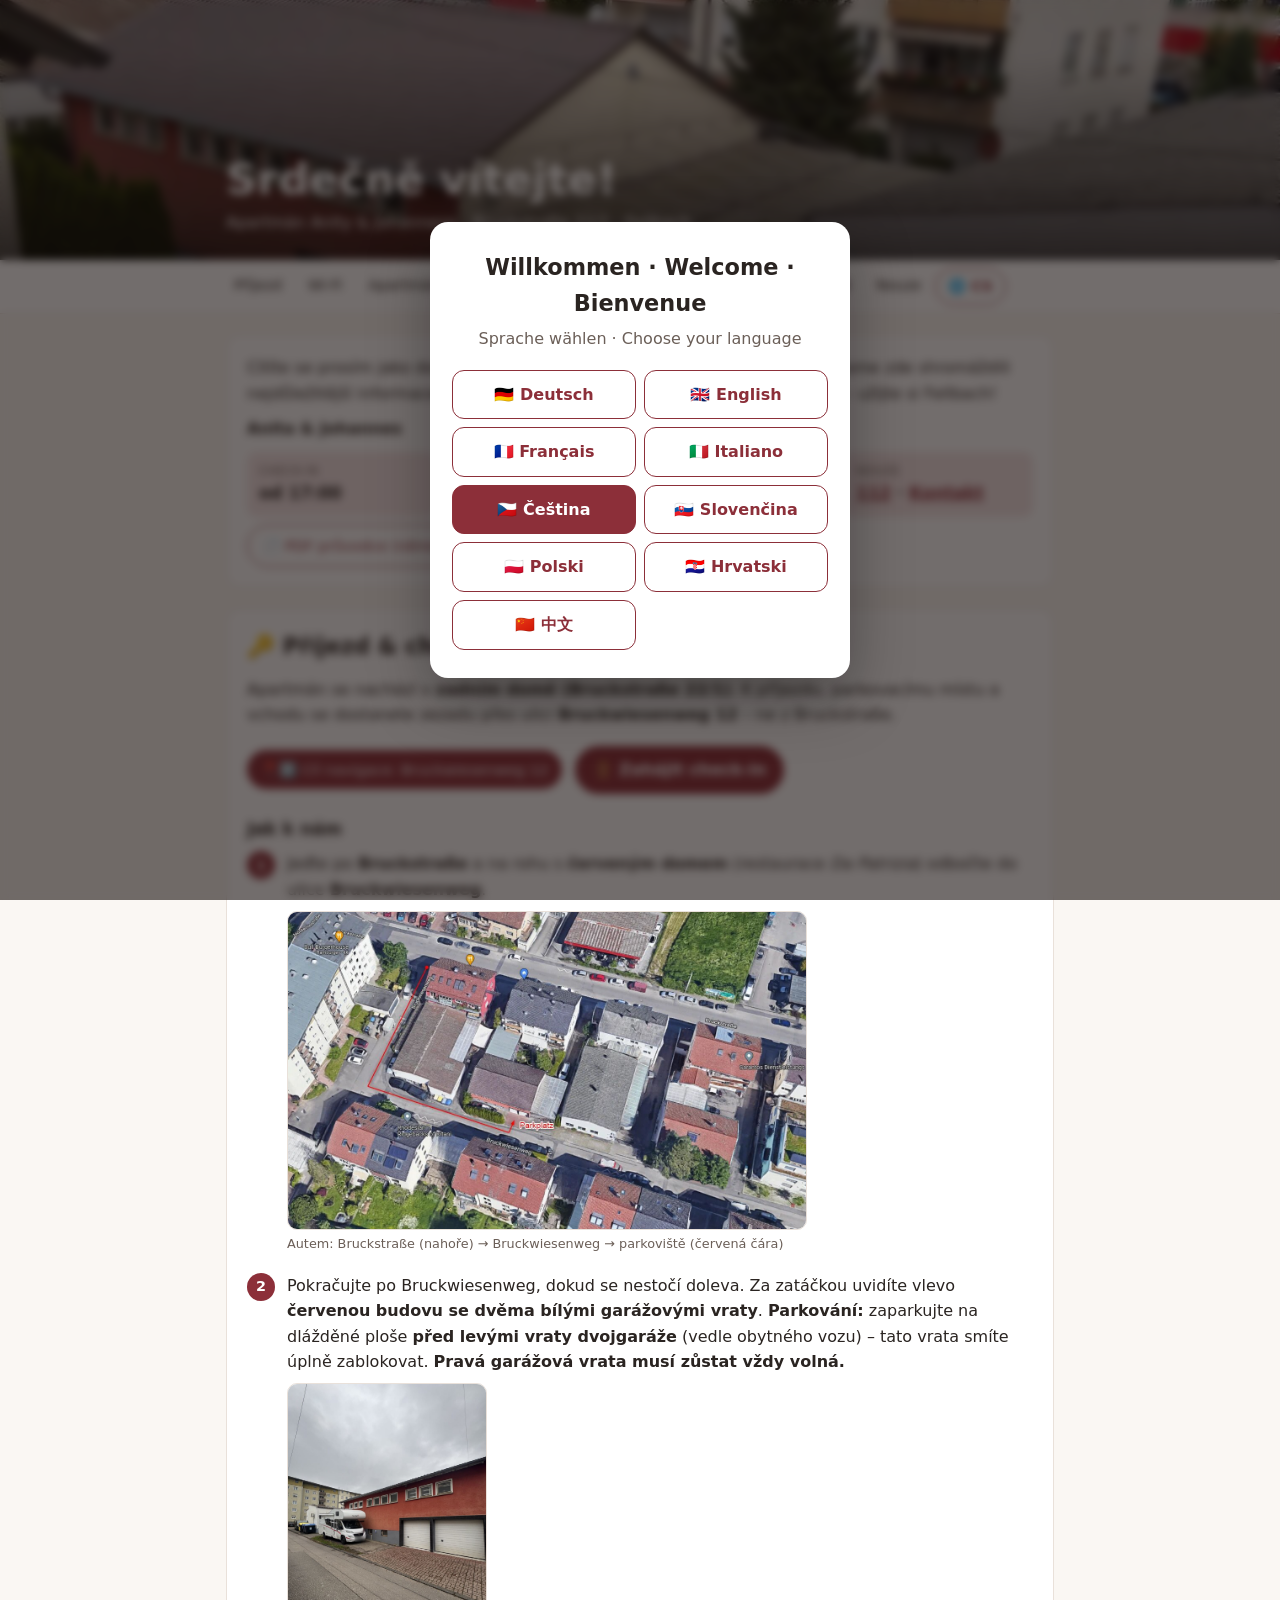
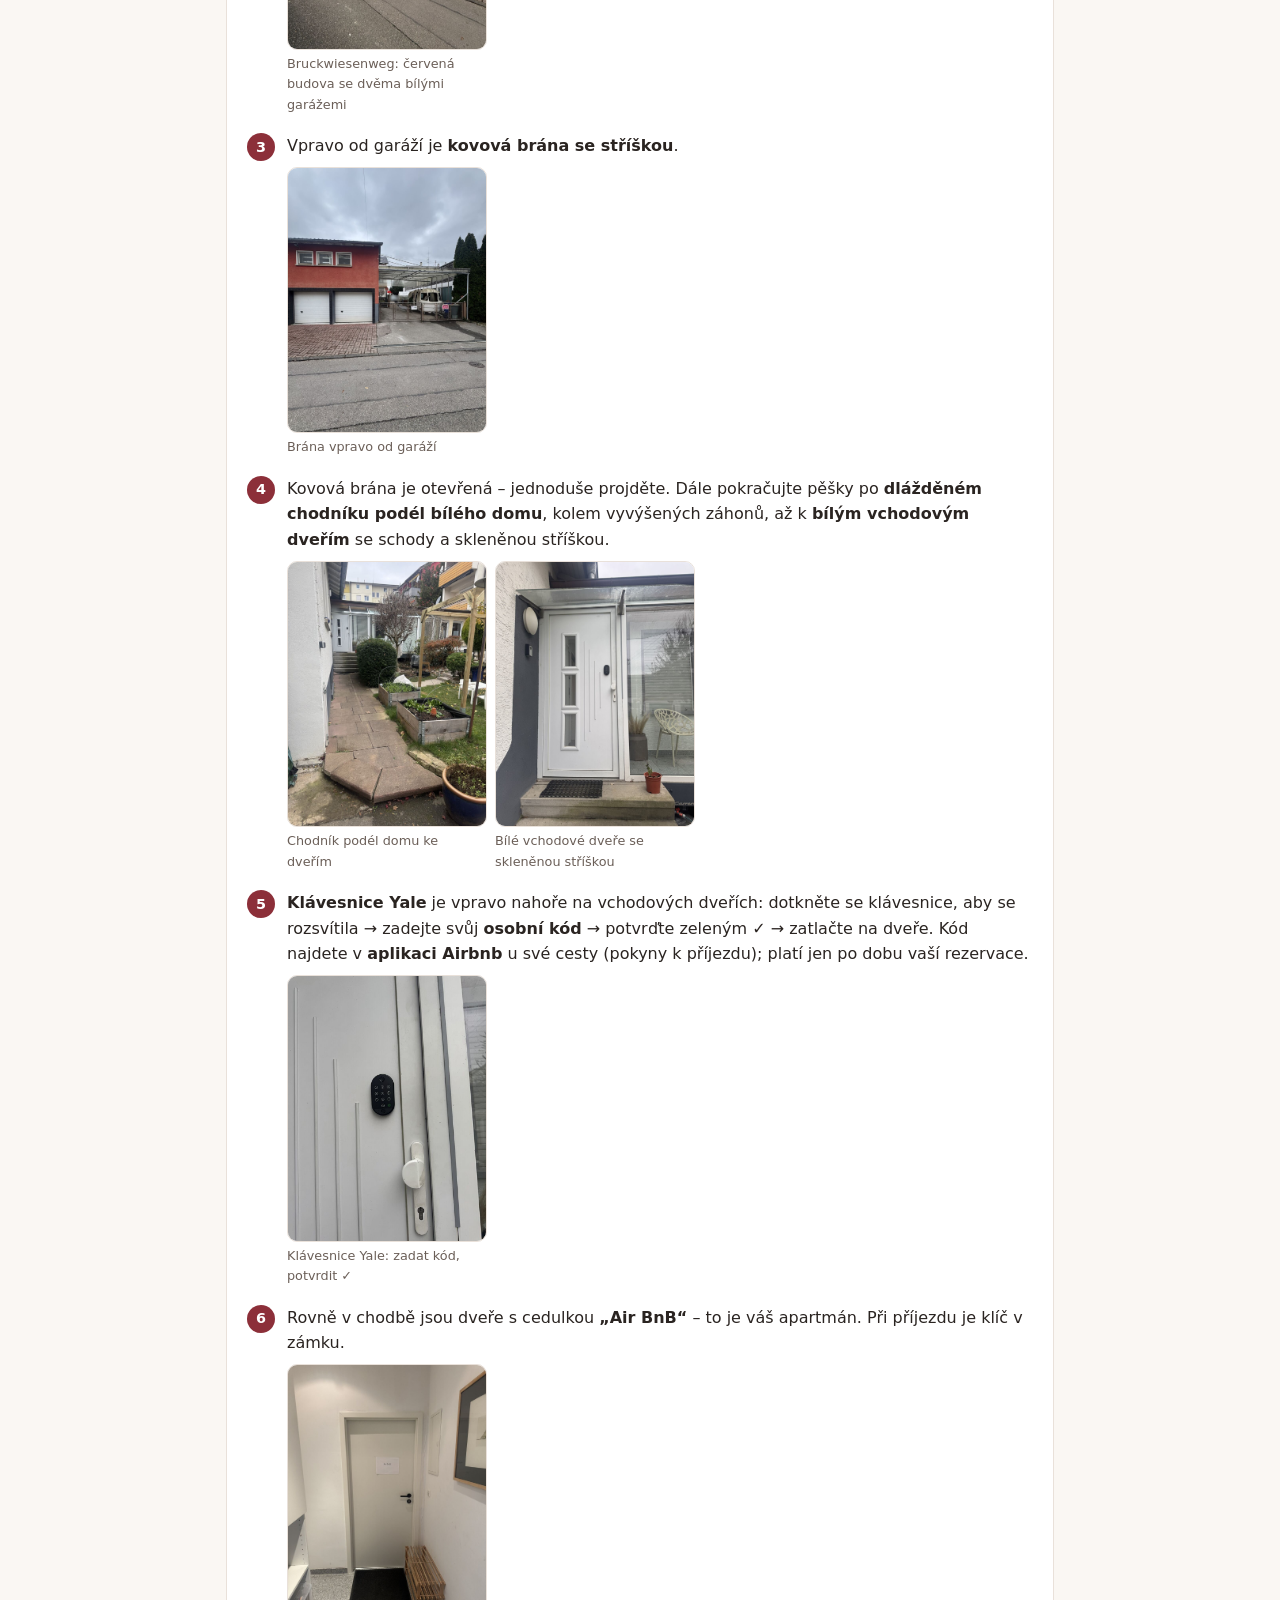
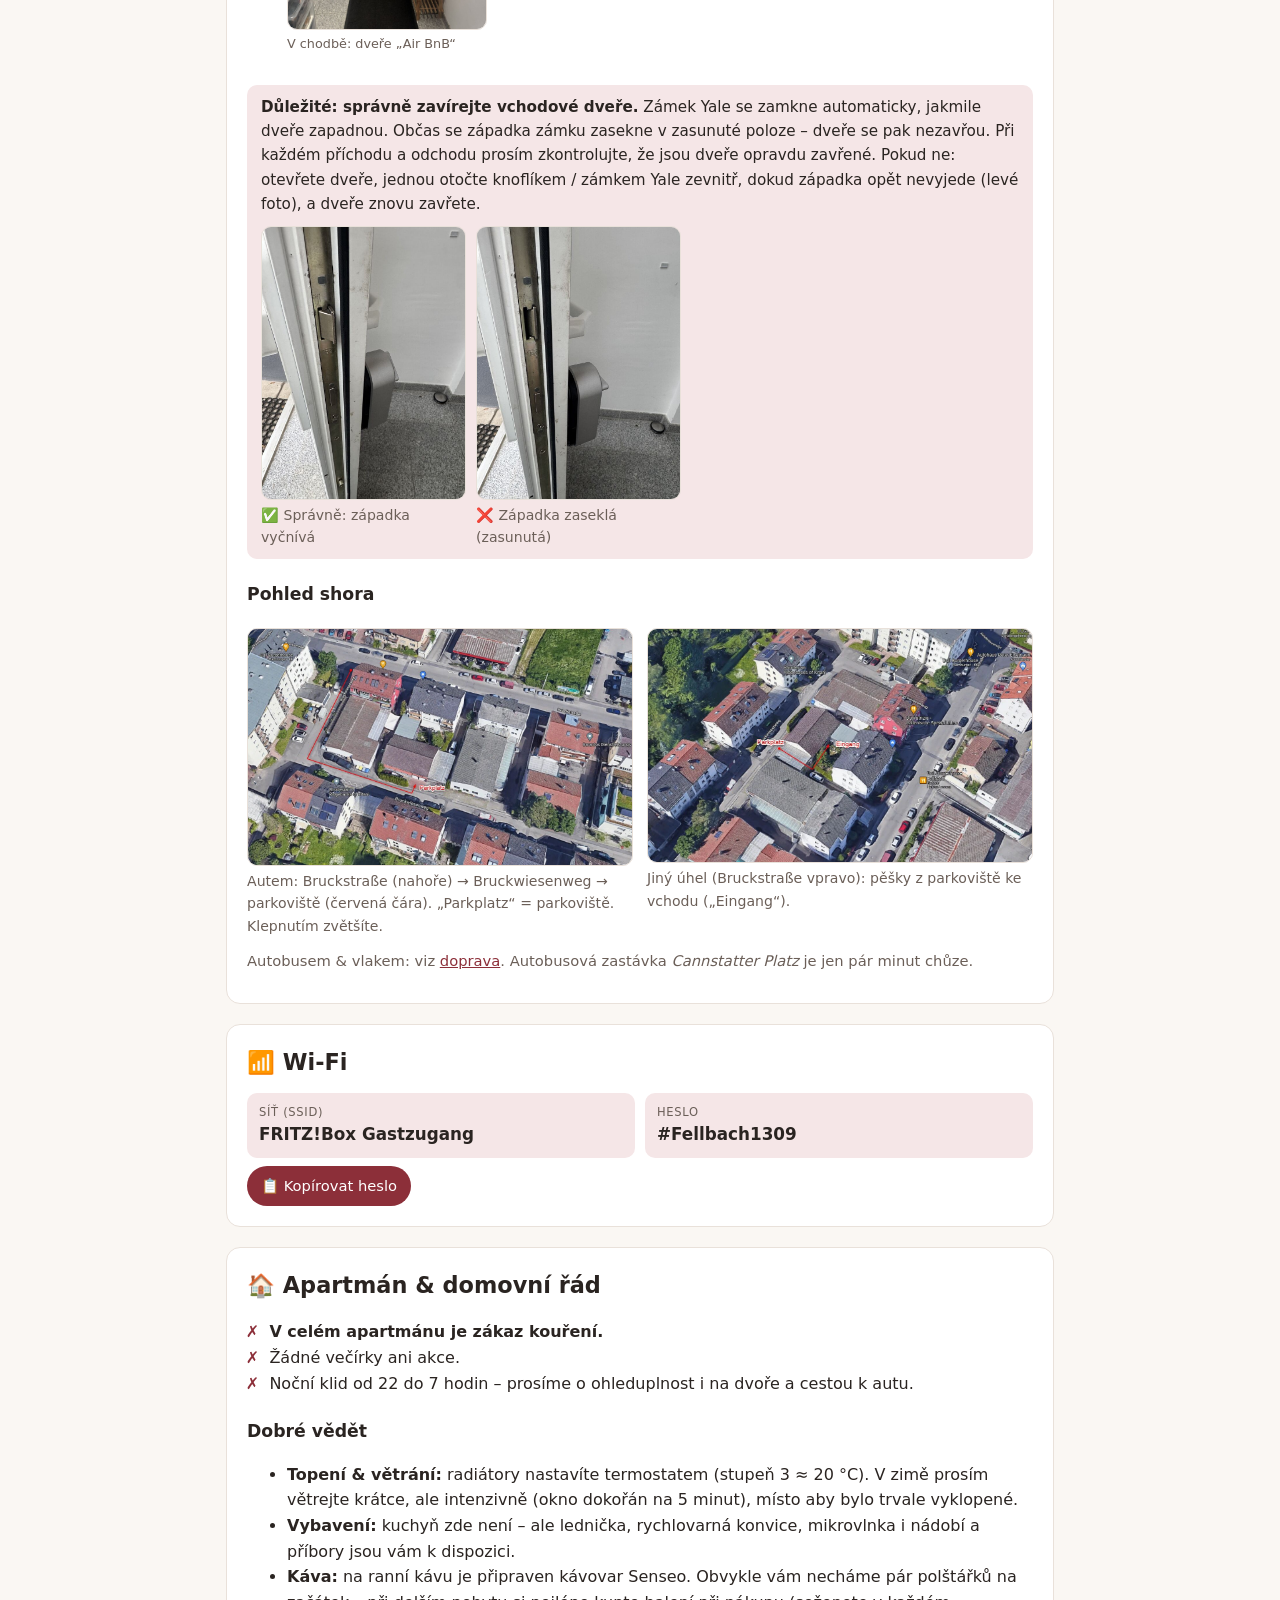
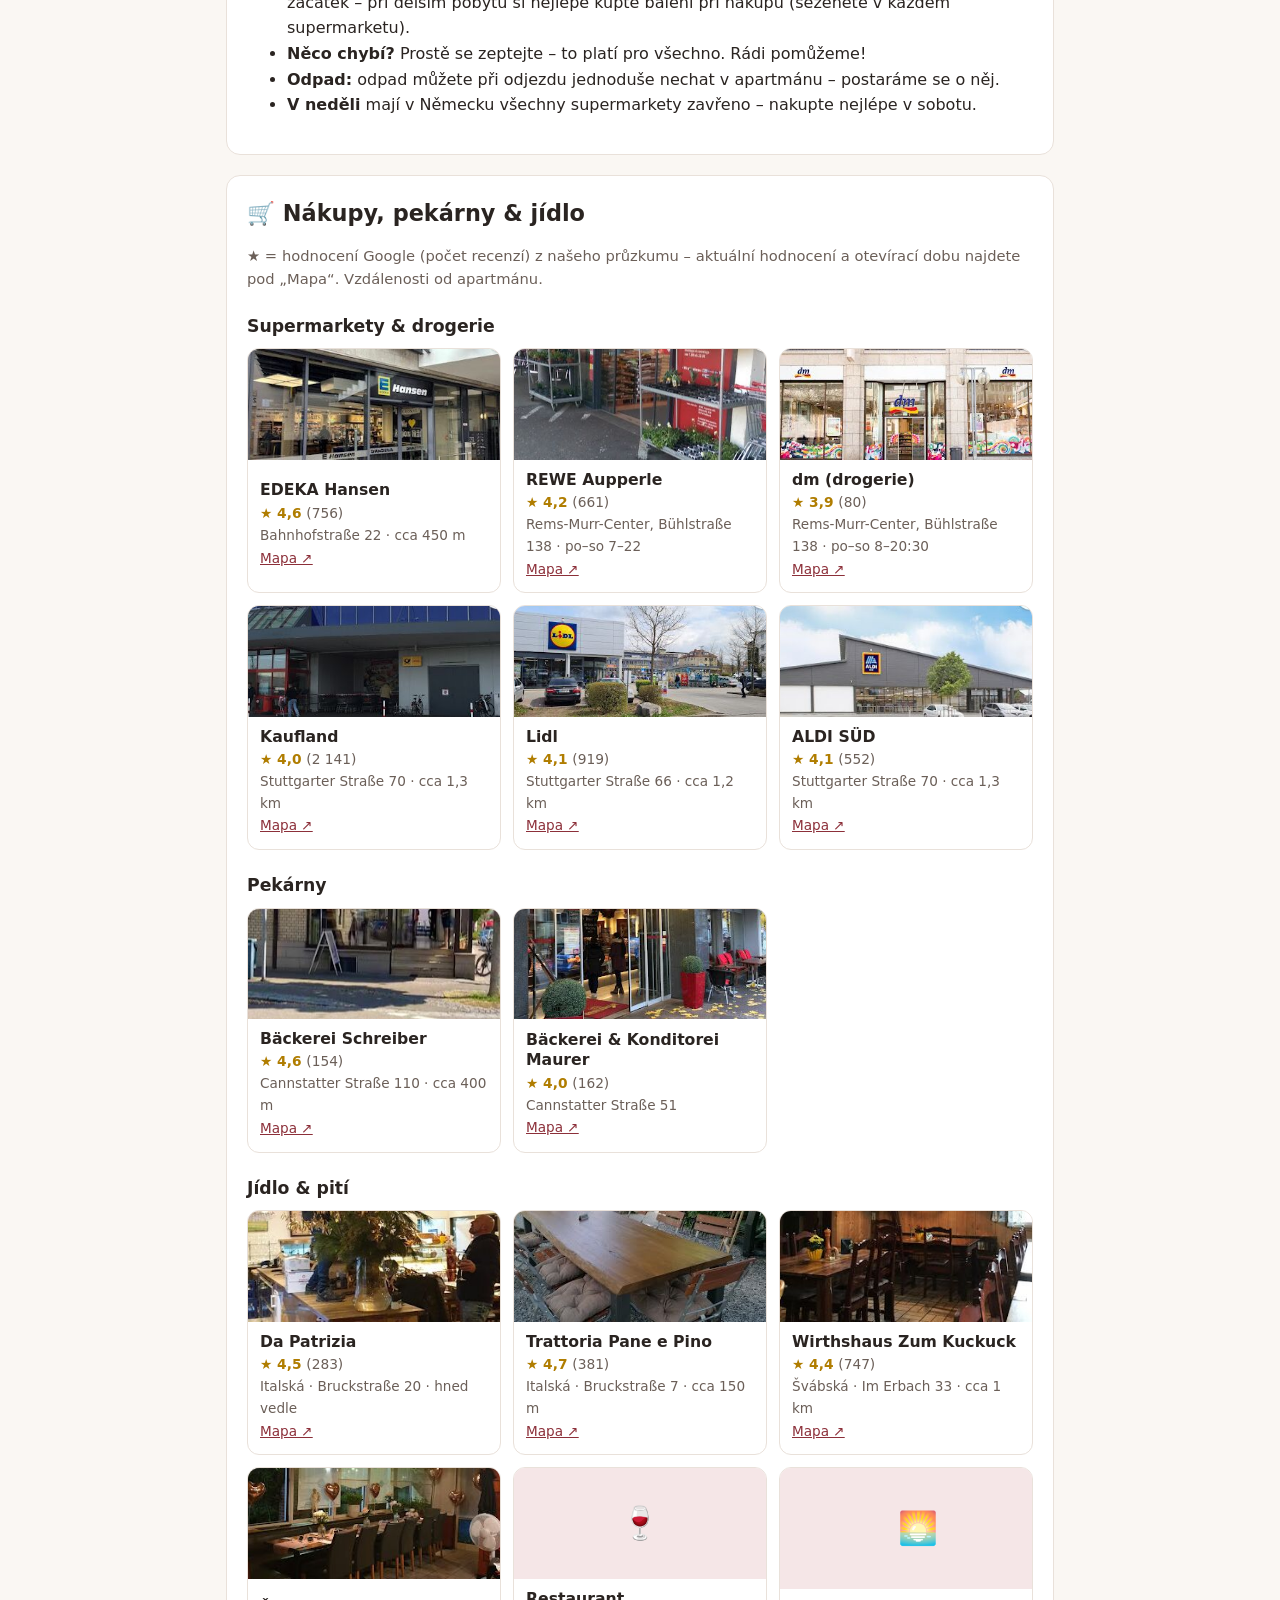
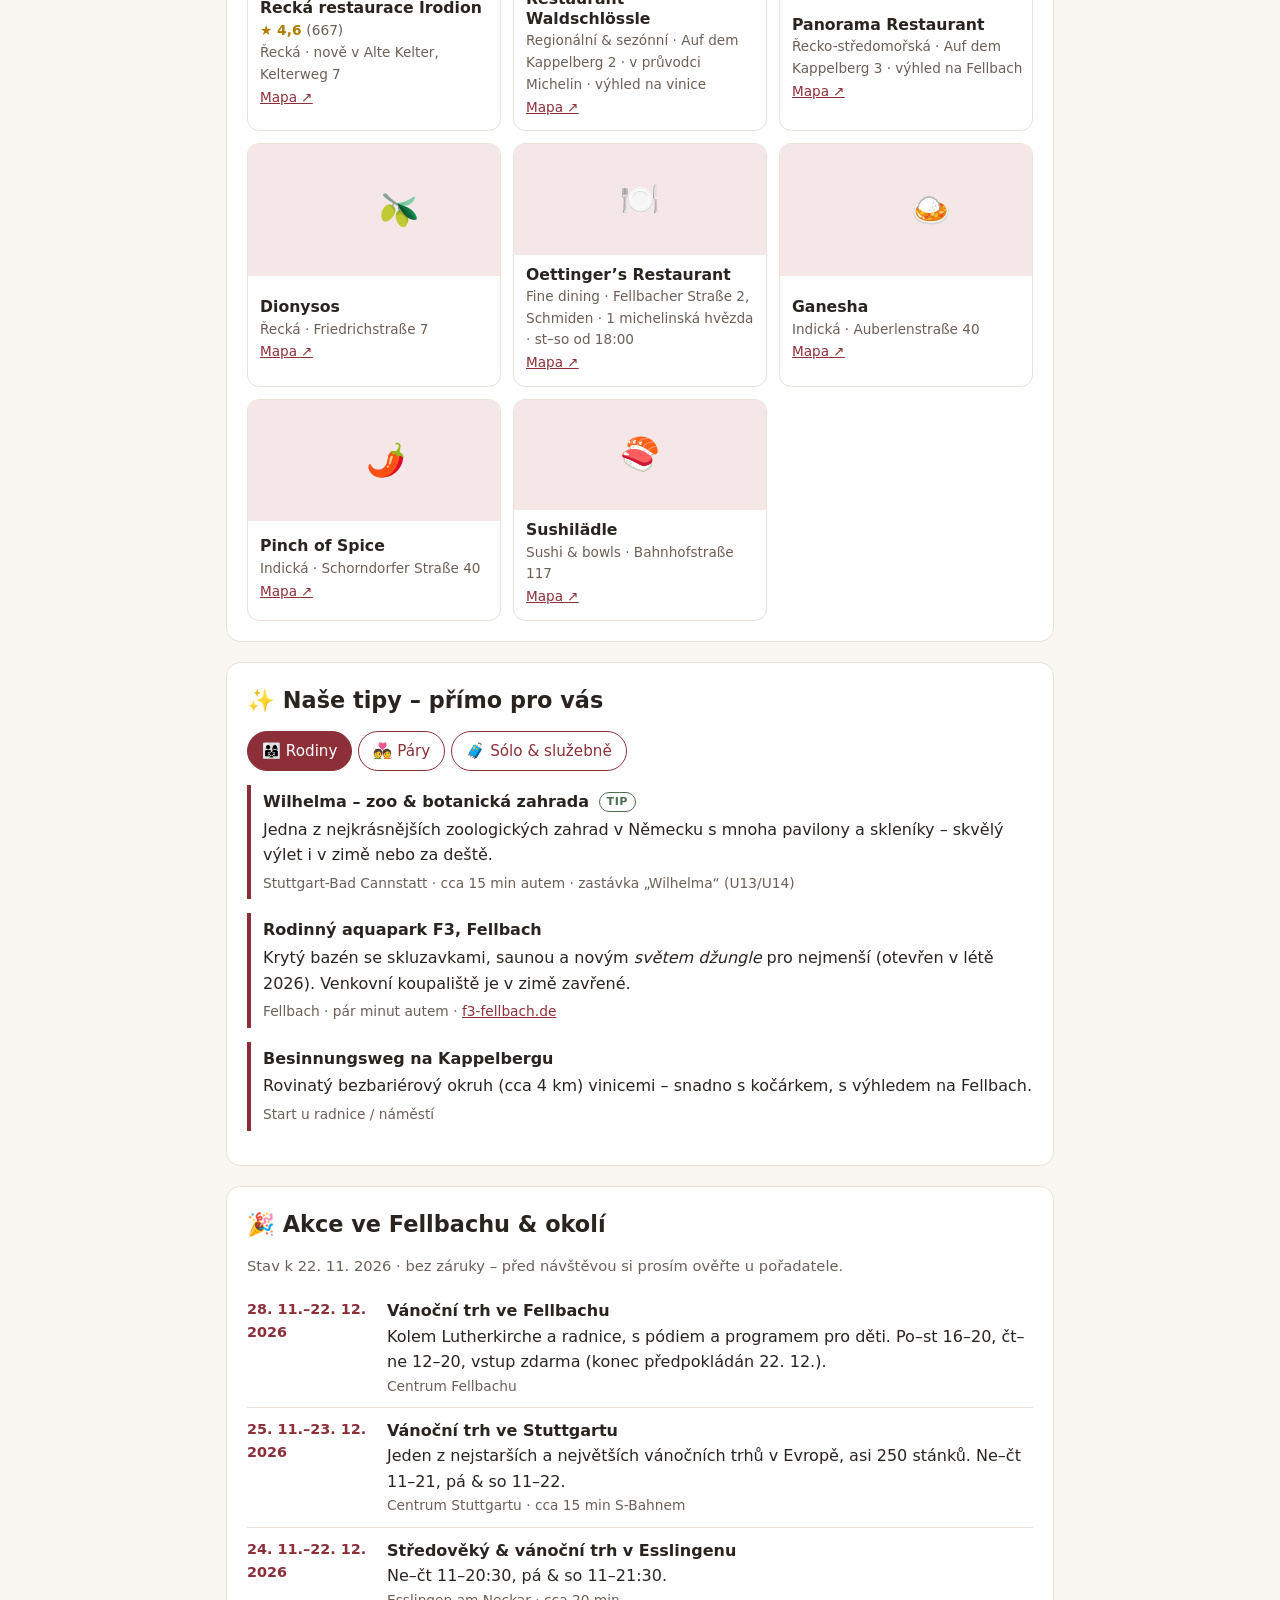
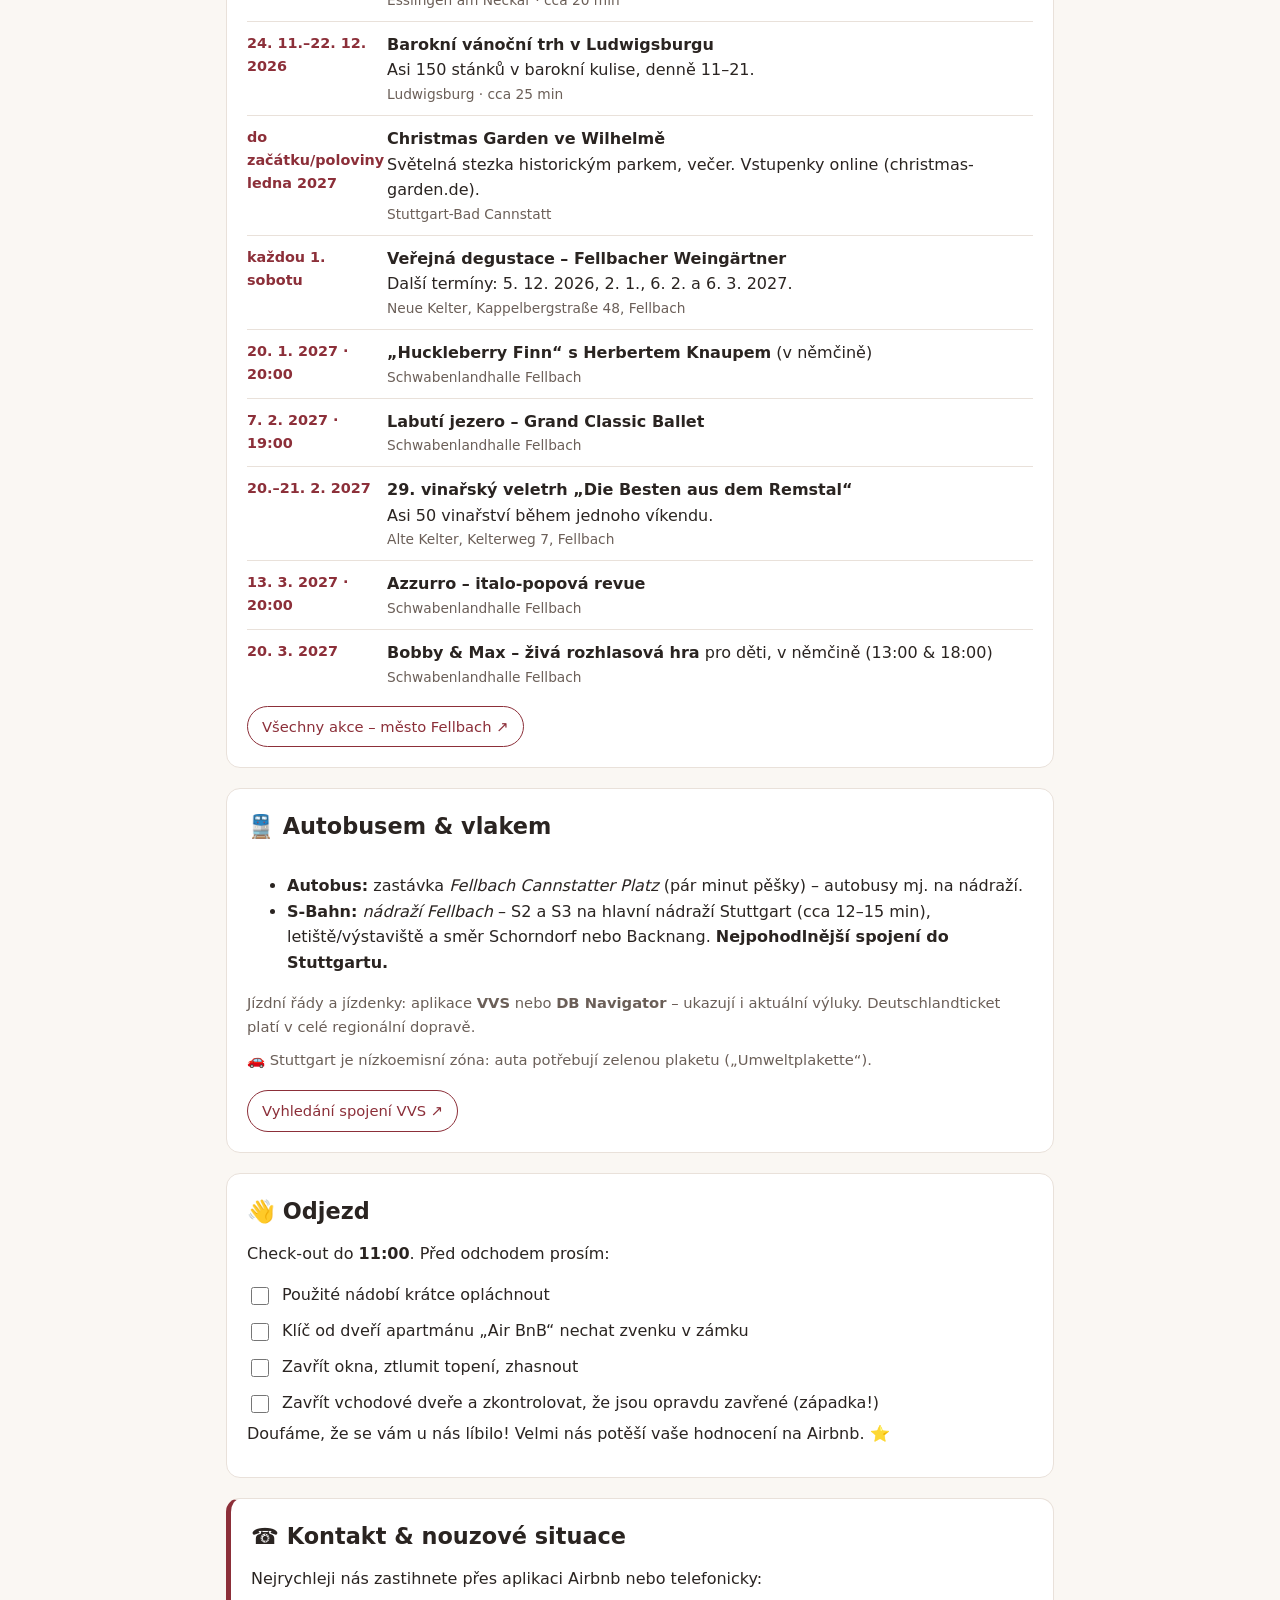
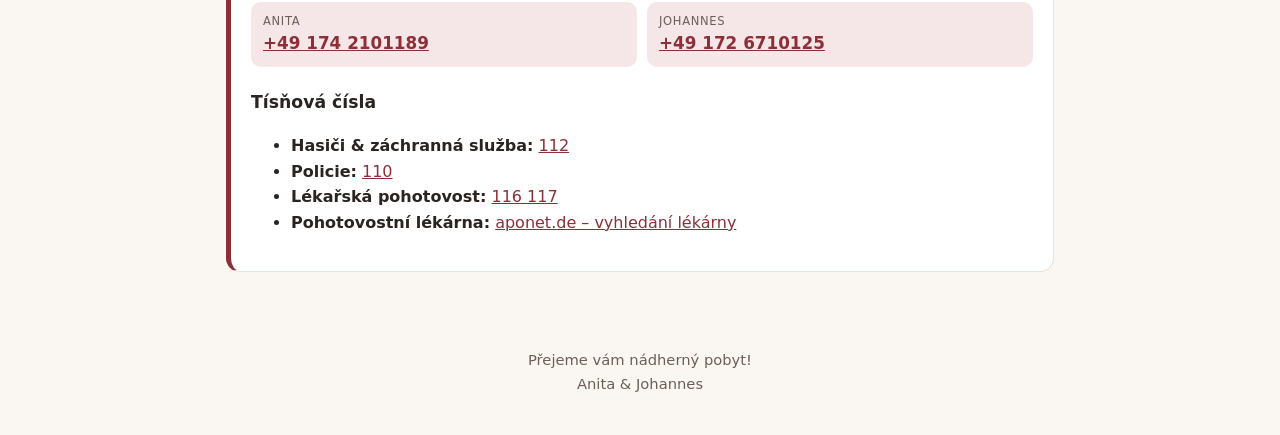
<file: cs.html>
<!doctype html>
<html lang="cs">
<head>
<meta charset="utf-8">
<meta name="viewport" content="width=device-width, initial-scale=1">
<title>Průvodce pro hosty Fellbach</title>
<meta name="description" content="Průvodce pro hosty apartmánu Anity &amp; Johannese ve Fellbachu u Stuttgartu.">
<meta name="robots" content="noindex, nofollow">
<link rel="stylesheet" href="assets/style.css">
</head>
<body>

<div class="langpick" id="langpick" role="dialog" aria-modal="true" aria-labelledby="lp-title">
  <div class="box">
    <h2 id="lp-title">Willkommen · Welcome · Bienvenue</h2>
    <p>Sprache wählen · Choose your language</p>
    <div class="langlist"></div>
  </div>
</div>

<header class="hero">
  <div class="hero-inner">
    <h1>Srdečně vítejte!</h1>
    <p>Apartmán Anity &amp; Johannese · Bruckstraße 22/1 · Fellbach</p>
  </div>
</header>

<div class="navwrap">
<nav aria-label="Obsah">
  <ul>
    <li><a href="#ankommen">Příjezd</a></li>
    <li><a href="#wlan">Wi-Fi</a></li>
    <li><a href="#wohnung">Apartmán</a></li>
    <li><a href="#einkaufen">Nákupy &amp; jídlo</a></li>
    <li><a href="#tipps">Tipy</a></li>
    <li><a href="#veranstaltungen">Akce</a></li>
    <li><a href="#unterwegs">Doprava</a></li>
    <li><a href="#abreise">Odjezd</a></li>
    <li><a href="#kontakt">Nouze</a></li>
    <li><a class="lang" href="#langpick" data-openlang>🌐 CS</a></li>
  </ul>
</nav>
</div>

<main>

  <section id="willkommen">
    <p>Cítíte se prosím jako doma! Chceme, abyste se u nás měli skvěle, a proto jsme zde shromáždili nejdůležitější informace. S dotazy nebo podněty se na nás kdykoli obraťte – užijte si Fellbach!</p>
    <p><strong>Anita &amp; Johannes</strong></p>
    <div class="tiles">
      <div class="tile"><div class="label">Check-in</div><div class="value">od 17:00</div></div>
      <div class="tile"><div class="label">Check-out</div><div class="value">do 11:00</div></div>
      <div class="tile"><div class="label">Kód ke dveřím</div><div class="value">v aplikaci Airbnb</div></div>
      <div class="tile"><div class="label">Nouze</div><div class="value"><a href="tel:112">112</a> · <a href="#kontakt">Kontakt</a></div></div>
    </div>
    <a class="btn secondary no-print" href="guide.pdf" download>📄 PDF průvodce (německy/anglicky)</a>
  </section>

  <!-- PŘÍJEZD -->
  <section id="ankommen">
    <h2><span class="ico" aria-hidden="true">🔑</span> Příjezd &amp; check-in</h2>
    <p>Apartmán se nachází v <strong>zadním domě (Bruckstraße 22/1)</strong>. K příjezdu, parkovacímu místu a vchodu se dostanete zezadu přes ulici <strong>Bruckwiesenweg 12</strong> – ne z Bruckstraße.</p>
    <a class="btn no-print" href="https://maps.app.goo.gl/uFXkjM3SvLpMkp4t7" target="_blank" rel="noopener">📍🅿️ Cíl navigace: Bruckwiesenweg 12</a>
    <button class="btn no-print wizard-btn" type="button" data-wizard>🚪 Zahájit check-in</button>

    <h3>Jak k nám</h3>
    <ol class="steps">
      <li><div class="step-text">Jeďte po <strong>Bruckstraße</strong> a na rohu s <strong>červeným domem</strong> (restaurace <em>Da Patrizia</em>) odbočte do ulice <strong>Bruckwiesenweg</strong>.</div>
        <div class="step-pics"><figure class="wide"><a href="assets/anfahrt-parkplatz.jpg" target="_blank"><img src="assets/anfahrt-parkplatz.jpg" alt="Letecký snímek. Bruckstraße vede nahoře. U červeného rohového domu odbočíte do Bruckwiesenweg, jedete dolů a v zatáčce doleva k parkovišti." loading="lazy"></a><figcaption>Autem: Bruckstraße (nahoře) → Bruckwiesenweg → parkoviště (červená čára)</figcaption></figure></div></li>
      <li><div class="step-text">Pokračujte po Bruckwiesenweg, dokud se nestočí doleva. Za zatáčkou uvidíte vlevo <strong>červenou budovu se dvěma bílými garážovými vraty</strong>. <strong>Parkování:</strong> zaparkujte na dlážděné ploše <strong>před levými vraty dvojgaráže</strong> (vedle obytného vozu) – tato vrata smíte úplně zablokovat. <strong>Pravá garážová vrata musí zůstat vždy volná.</strong></div>
        <div class="step-pics"><figure><a href="assets/checkin-1-strasse.jpg" target="_blank"><img src="assets/checkin-1-strasse.jpg" alt="Bruckwiesenweg s červenou budovou a dvěma bílými garážovými vraty" loading="lazy"></a><figcaption>Bruckwiesenweg: červená budova se dvěma bílými garážemi</figcaption></figure></div></li>
      <li><div class="step-text">Vpravo od garáží je <strong>kovová brána se stříškou</strong>.</div>
        <div class="step-pics"><figure><a href="assets/checkin-2-tor.jpg" target="_blank"><img src="assets/checkin-2-tor.jpg" alt="Kovová brána se stříškou vpravo od garáží" loading="lazy"></a><figcaption>Brána vpravo od garáží</figcaption></figure></div></li>
      <li><div class="step-text">Kovová brána je otevřená – jednoduše projděte. Dále pokračujte pěšky po <strong>dlážděném chodníku podél bílého domu</strong>, kolem vyvýšených záhonů, až k <strong>bílým vchodovým dveřím</strong> se schody a skleněnou stříškou.</div>
        <div class="step-pics"><figure><a href="assets/checkin-3-weg.jpg" target="_blank"><img src="assets/checkin-3-weg.jpg" alt="Dlážděný chodník podél bílého domu ke vchodovým dveřím" loading="lazy"></a><figcaption>Chodník podél domu ke dveřím</figcaption></figure><figure><a href="assets/checkin-4-haustuer.jpg" target="_blank"><img src="assets/checkin-4-haustuer.jpg" alt="Bílé vchodové dveře se skleněnou stříškou a klávesnicí Yale" loading="lazy"></a><figcaption>Bílé vchodové dveře se skleněnou stříškou</figcaption></figure></div></li>
      <li><div class="step-text"><strong>Klávesnice Yale</strong> je vpravo nahoře na vchodových dveřích: dotkněte se klávesnice, aby se rozsvítila → zadejte svůj <strong>osobní kód</strong> → potvrďte zeleným <strong>✓</strong> → zatlačte na dveře. Kód najdete v <strong>aplikaci Airbnb</strong> u své cesty (pokyny k příjezdu); platí jen po dobu vaší rezervace.</div>
        <div class="step-pics"><figure><a href="assets/checkin-5-tastenfeld.jpg" target="_blank"><img src="assets/checkin-5-tastenfeld.jpg" alt="Klávesnice Yale s číslicemi a zeleným zatržítkem" loading="lazy"></a><figcaption>Klávesnice Yale: zadat kód, potvrdit ✓</figcaption></figure></div></li>
      <li><div class="step-text">Rovně v chodbě jsou dveře s cedulkou <strong>„Air BnB“</strong> – to je váš apartmán. Při příjezdu je klíč v zámku.</div>
        <div class="step-pics"><figure><a href="assets/checkin-6-wohnungstuer.jpg" target="_blank"><img src="assets/checkin-6-wohnungstuer.jpg" alt="Chodba s dveřmi apartmánu „Air BnB“" loading="lazy"></a><figcaption>V chodbě: dveře „Air BnB“</figcaption></figure></div></li>
    </ol>

    <div class="note"><strong>Důležité: správně zavírejte vchodové dveře.</strong> Zámek Yale se zamkne automaticky, jakmile dveře zapadnou. Občas se západka zámku zasekne v zasunuté poloze – dveře se pak nezavřou. Při každém příchodu a odchodu prosím zkontrolujte, že jsou dveře opravdu zavřené. Pokud ne: otevřete dveře, jednou otočte knoflíkem / zámkem Yale zevnitř, dokud západka opět nevyjede (levé foto), a dveře znovu zavřete.
      <div class="lockpics">
        <figure><img src="assets/schloss-richtig.jpg" alt="Hrana dveří s vysunutou západkou – správně" loading="lazy"><figcaption>✅ Správně: západka vyčnívá</figcaption></figure>
        <figure><img src="assets/schloss-klemmt.jpg" alt="Hrana dveří se zasunutou západkou – zaseklá" loading="lazy"><figcaption>❌ Západka zaseklá (zasunutá)</figcaption></figure>
      </div>
    </div>


    <h3>Pohled shora</h3>
    <div class="two">
      <figure>
        <a href="assets/anfahrt-parkplatz.jpg" target="_blank"><img src="assets/anfahrt-parkplatz.jpg" alt="Letecký snímek. Bruckstraße vede nahoře. U červeného rohového domu odbočíte do Bruckwiesenweg, jedete dolů a v zatáčce doleva k parkovišti." loading="lazy"></a>
        <figcaption>Autem: Bruckstraße (nahoře) → Bruckwiesenweg → parkoviště (červená čára). „Parkplatz“ = parkoviště. Klepnutím zvětšíte.</figcaption>
      </figure>
      <figure>
        <a href="assets/weg-zum-eingang.jpg" target="_blank"><img src="assets/weg-zum-eingang.jpg" alt="Letecký snímek z jiného úhlu. Bruckstraße vede vpravo. Z parkoviště vede chodník ke vchodu." loading="lazy"></a>
        <figcaption>Jiný úhel (Bruckstraße vpravo): pěšky z parkoviště ke vchodu („Eingang“).</figcaption>
      </figure>
    </div>
    <p class="muted">Autobusem &amp; vlakem: viz <a href="#unterwegs">doprava</a>. Autobusová zastávka <em>Cannstatter Platz</em> je jen pár minut chůze.</p>
  </section>

  <!-- WIFI -->
  <section id="wlan">
    <h2><span class="ico" aria-hidden="true">📶</span> Wi-Fi</h2>
    <div class="tiles">
      <div class="tile"><div class="label">Síť (SSID)</div><div class="value">FRITZ!Box Gastzugang</div></div>
      <div class="tile"><div class="label">Heslo</div><div class="value" id="wifi-pass">#Fellbach1309</div></div>
    </div>
    <button class="btn no-print" type="button" id="copy-wifi" data-done="✅ Zkopírováno!">📋 Kopírovat heslo</button>
  </section>

  <!-- APARTMÁN -->
  <section id="wohnung">
    <h2><span class="ico" aria-hidden="true">🏠</span> Apartmán &amp; domovní řád</h2>
    <ul class="rules">
      <li><strong>V celém apartmánu je zákaz kouření.</strong></li>
      <li>Žádné večírky ani akce.</li>
      <li>Noční klid od 22 do 7 hodin – prosíme o ohleduplnost i na dvoře a cestou k autu.</li>
    </ul>
    <h3>Dobré vědět</h3>
    <ul>
      <li><strong>Topení &amp; větrání:</strong> radiátory nastavíte termostatem (stupeň 3 ≈ 20 °C). V zimě prosím větrejte krátce, ale intenzivně (okno dokořán na 5 minut), místo aby bylo trvale vyklopené.</li>
      <li><strong>Vybavení:</strong> kuchyň zde není – ale lednička, rychlovarná konvice, mikrovlnka i nádobí a příbory jsou vám k dispozici.</li>
      <li><strong>Káva:</strong> na ranní kávu je připraven kávovar Senseo. Obvykle vám necháme pár polštářků na začátek – při delším pobytu si nejlépe kupte balení při nákupu (seženete v každém supermarketu).</li>
      <li><strong>Něco chybí?</strong> Prostě se zeptejte – to platí pro všechno. Rádi pomůžeme!</li>
      <li><strong>Odpad:</strong> odpad můžete při odjezdu jednoduše nechat v apartmánu – postaráme se o něj.</li>
      <li><strong>V neděli</strong> mají v Německu všechny supermarkety zavřeno – nakupte nejlépe v sobotu.</li>
    </ul>
  </section>

  <!-- NÁKUPY & JÍDLO -->
  <section id="einkaufen">
    <h2><span class="ico" aria-hidden="true">🛒</span> Nákupy, pekárny &amp; jídlo</h2>
    <p class="muted">★ = hodnocení Google (počet recenzí) z našeho průzkumu – aktuální hodnocení a otevírací dobu najdete pod „Mapa“. Vzdálenosti od apartmánu.</p>

    <h3>Supermarkety &amp; drogerie</h3>
    <div class="places">
      <div class="place"><img src="assets/ort-4.jpg" alt="" loading="lazy"><div class="body">
        <strong>EDEKA Hansen</strong><span class="stars">★ 4,6 <span>(756)</span></span>
        <span class="meta">Bahnhofstraße 22 · cca 450 m</span>
        <a class="map" href="https://www.google.com/maps/search/?api=1&amp;query=EDEKA+Hansen+Bahnhofstra%C3%9Fe+22+Fellbach" target="_blank" rel="noopener">Mapa ↗</a><img class="qr" src="assets/qr/e708e84840.svg" alt=""></div></div>
      <div class="place"><img src="assets/ort-5.jpg" alt="" loading="lazy"><div class="body">
        <strong>REWE Aupperle</strong><span class="stars">★ 4,2 <span>(661)</span></span>
        <span class="meta">Rems-Murr-Center, Bühlstraße 138 · po–so 7–22</span>
        <a class="map" href="https://www.google.com/maps/search/?api=1&amp;query=REWE+Aupperle+B%C3%BChlstra%C3%9Fe+138+Fellbach" target="_blank" rel="noopener">Mapa ↗</a><img class="qr" src="assets/qr/2d6584790b.svg" alt=""></div></div>
      <div class="place"><img src="assets/ort-9.jpg" alt="" loading="lazy"><div class="body">
        <strong>dm (drogerie)</strong><span class="stars">★ 3,9 <span>(80)</span></span>
        <span class="meta">Rems-Murr-Center, Bühlstraße 138 · po–so 8–20:30</span>
        <a class="map" href="https://www.google.com/maps/search/?api=1&amp;query=dm+B%C3%BChlstra%C3%9Fe+138+Fellbach" target="_blank" rel="noopener">Mapa ↗</a><img class="qr" src="assets/qr/62fb4661ae.svg" alt=""></div></div>
      <div class="place"><img src="assets/ort-6.jpg" alt="" loading="lazy"><div class="body">
        <strong>Kaufland</strong><span class="stars">★ 4,0 <span>(2 141)</span></span>
        <span class="meta">Stuttgarter Straße 70 · cca 1,3 km</span>
        <a class="map" href="https://www.google.com/maps/search/?api=1&amp;query=Kaufland+Stuttgarter+Stra%C3%9Fe+70+Fellbach" target="_blank" rel="noopener">Mapa ↗</a><img class="qr" src="assets/qr/5df15a7cd7.svg" alt=""></div></div>
      <div class="place"><img src="assets/ort-7.jpg" alt="" loading="lazy"><div class="body">
        <strong>Lidl</strong><span class="stars">★ 4,1 <span>(919)</span></span>
        <span class="meta">Stuttgarter Straße 66 · cca 1,2 km</span>
        <a class="map" href="https://www.google.com/maps/search/?api=1&amp;query=Lidl+Stuttgarter+Stra%C3%9Fe+66+Fellbach" target="_blank" rel="noopener">Mapa ↗</a><img class="qr" src="assets/qr/6d7381e6e0.svg" alt=""></div></div>
      <div class="place"><img src="assets/ort-8.jpg" alt="" loading="lazy"><div class="body">
        <strong>ALDI SÜD</strong><span class="stars">★ 4,1 <span>(552)</span></span>
        <span class="meta">Stuttgarter Straße 70 · cca 1,3 km</span>
        <a class="map" href="https://www.google.com/maps/search/?api=1&amp;query=ALDI+S%C3%9CD+Stuttgarter+Stra%C3%9Fe+70+Fellbach" target="_blank" rel="noopener">Mapa ↗</a><img class="qr" src="assets/qr/1527de8251.svg" alt=""></div></div>
    </div>

    <h3>Pekárny</h3>
    <div class="places">
      <div class="place"><img src="assets/ort-11.jpg" alt="" loading="lazy"><div class="body">
        <strong>Bäckerei Schreiber</strong><span class="stars">★ 4,6 <span>(154)</span></span>
        <span class="meta">Cannstatter Straße 110 · cca 400 m</span>
        <a class="map" href="https://www.google.com/maps/search/?api=1&amp;query=B%C3%A4ckerei+Schreiber+Cannstatter+Stra%C3%9Fe+110+Fellbach" target="_blank" rel="noopener">Mapa ↗</a><img class="qr" src="assets/qr/3dbc2c0f89.svg" alt=""></div></div>
      <div class="place"><img src="assets/ort-12.jpg" alt="" loading="lazy"><div class="body">
        <strong>Bäckerei &amp; Konditorei Maurer</strong><span class="stars">★ 4,0 <span>(162)</span></span>
        <span class="meta">Cannstatter Straße 51</span>
        <a class="map" href="https://www.google.com/maps/search/?api=1&amp;query=B%C3%A4ckerei+Maurer+Cannstatter+Stra%C3%9Fe+51+Fellbach" target="_blank" rel="noopener">Mapa ↗</a><img class="qr" src="assets/qr/1fc0441300.svg" alt=""></div></div>
    </div>

    <h3>Jídlo &amp; pití</h3>
    <div class="places">
      <div class="place"><img src="assets/ort-13.jpg" alt="" loading="lazy"><div class="body">
        <strong>Da Patrizia</strong><span class="stars">★ 4,5 <span>(283)</span></span>
        <span class="meta">Italská · Bruckstraße 20 · hned vedle</span>
        <a class="map" href="https://www.google.com/maps/search/?api=1&amp;query=Da+Patrizia+Bruckstra%C3%9Fe+20+Fellbach" target="_blank" rel="noopener">Mapa ↗</a><img class="qr" src="assets/qr/0833dbc1e6.svg" alt=""></div></div>
      <div class="place"><img src="assets/ort-14.jpg" alt="" loading="lazy"><div class="body">
        <strong>Trattoria Pane e Pino</strong><span class="stars">★ 4,7 <span>(381)</span></span>
        <span class="meta">Italská · Bruckstraße 7 · cca 150 m</span>
        <a class="map" href="https://www.google.com/maps/search/?api=1&amp;query=Trattoria+Pane+e+Pino+Bruckstra%C3%9Fe+7+Fellbach" target="_blank" rel="noopener">Mapa ↗</a><img class="qr" src="assets/qr/5c8a9d8d95.svg" alt=""></div></div>
      <div class="place"><img src="assets/ort-16.jpg" alt="" loading="lazy"><div class="body">
        <strong>Wirthshaus Zum Kuckuck</strong><span class="stars">★ 4,4 <span>(747)</span></span>
        <span class="meta">Švábská · Im Erbach 33 · cca 1 km</span>
        <a class="map" href="https://www.google.com/maps/search/?api=1&amp;query=Wirthshaus+Zum+Kuckuck+Im+Erbach+33+Fellbach" target="_blank" rel="noopener">Mapa ↗</a><img class="qr" src="assets/qr/8927a1b3ed.svg" alt=""></div></div>
      <div class="place"><img src="assets/ort-18.jpg" alt="" loading="lazy"><div class="body">
        <strong>Řecká restaurace Irodion</strong><span class="stars">★ 4,6 <span>(667)</span></span>
        <span class="meta">Řecká · nově v Alte Kelter, Kelterweg 7</span>
        <a class="map" href="https://www.google.com/maps/search/?api=1&amp;query=Irodion+Kelterweg+7+Fellbach" target="_blank" rel="noopener">Mapa ↗</a><img class="qr" src="assets/qr/fba16a18b1.svg" alt=""></div></div>
      <div class="place"><div class="place-ph" aria-hidden="true">🍷</div><div class="body">
        <strong>Restaurant Waldschlössle</strong>
        <span class="meta">Regionální &amp; sezónní · Auf dem Kappelberg 2 · v průvodci Michelin · výhled na vinice</span>
        <a class="map" href="https://www.google.com/maps/search/?api=1&amp;query=Waldschl%C3%B6ssle+Auf+dem+Kappelberg+2+Fellbach" target="_blank" rel="noopener">Mapa ↗</a><img class="qr" src="assets/qr/928f52e3e2.svg" alt=""></div></div>
      <div class="place"><div class="place-ph" aria-hidden="true">🌅</div><div class="body">
        <strong>Panorama Restaurant</strong>
        <span class="meta">Řecko-středomořská · Auf dem Kappelberg 3 · výhled na Fellbach</span>
        <a class="map" href="https://www.google.com/maps/search/?api=1&amp;query=Panorama+Restaurant+Auf+dem+Kappelberg+3+Fellbach" target="_blank" rel="noopener">Mapa ↗</a><img class="qr" src="assets/qr/71ee573fb4.svg" alt=""></div></div>
      <div class="place"><div class="place-ph" aria-hidden="true">🫒</div><div class="body">
        <strong>Dionysos</strong>
        <span class="meta">Řecká · Friedrichstraße 7</span>
        <a class="map" href="https://www.google.com/maps/search/?api=1&amp;query=Dionysos+Friedrichstra%C3%9Fe+7+Fellbach" target="_blank" rel="noopener">Mapa ↗</a><img class="qr" src="assets/qr/f4826c216e.svg" alt=""></div></div>
      <div class="place"><div class="place-ph" aria-hidden="true">🍽️</div><div class="body">
        <strong>Oettinger’s Restaurant</strong>
        <span class="meta">Fine dining · Fellbacher Straße 2, Schmiden · 1 michelinská hvězda · st–so od 18:00</span>
        <a class="map" href="https://www.google.com/maps/search/?api=1&amp;query=Oettinger%27s+Restaurant+Fellbacher+Stra%C3%9Fe+2+Fellbach" target="_blank" rel="noopener">Mapa ↗</a><img class="qr" src="assets/qr/57cc738c8f.svg" alt=""></div></div>
      <div class="place"><div class="place-ph" aria-hidden="true">🍛</div><div class="body">
        <strong>Ganesha</strong>
        <span class="meta">Indická · Auberlenstraße 40</span>
        <a class="map" href="https://www.google.com/maps/search/?api=1&amp;query=Ganesha+Auberlenstra%C3%9Fe+40+Fellbach" target="_blank" rel="noopener">Mapa ↗</a><img class="qr" src="assets/qr/fbf2e799ba.svg" alt=""></div></div>
      <div class="place"><div class="place-ph" aria-hidden="true">🌶️</div><div class="body">
        <strong>Pinch of Spice</strong>
        <span class="meta">Indická · Schorndorfer Straße 40</span>
        <a class="map" href="https://www.google.com/maps/search/?api=1&amp;query=Pinch+of+Spice+Schorndorfer+Stra%C3%9Fe+40+Fellbach" target="_blank" rel="noopener">Mapa ↗</a><img class="qr" src="assets/qr/c7ff8c5330.svg" alt=""></div></div>
      <div class="place"><div class="place-ph" aria-hidden="true">🍣</div><div class="body">
        <strong>Sushilädle</strong>
        <span class="meta">Sushi &amp; bowls · Bahnhofstraße 117</span>
        <a class="map" href="https://www.google.com/maps/search/?api=1&amp;query=Sushil%C3%A4dle+Bahnhofstra%C3%9Fe+117+Fellbach" target="_blank" rel="noopener">Mapa ↗</a><img class="qr" src="assets/qr/7b4a558942.svg" alt=""></div></div>
    </div>
  </section>

  <!-- TIPY -->
  <section id="tipps">
    <h2><span class="ico" aria-hidden="true">✨</span> Naše tipy – přímo pro vás</h2>
    <div class="tabs no-print" role="tablist" aria-label="S kým cestujete?">
      <button role="tab" aria-selected="true" aria-controls="p-familie" id="t-familie">👨‍👩‍👧 Rodiny</button>
      <button role="tab" aria-selected="false" aria-controls="p-paar" id="t-paar" tabindex="-1">💑 Páry</button>
      <button role="tab" aria-selected="false" aria-controls="p-solo" id="t-solo" tabindex="-1">🧳 Sólo &amp; služebně</button>
    </div>

    <div class="panel" id="p-familie" role="tabpanel" aria-labelledby="t-familie">
      <h3 class="panel-title">Pro rodiny</h3>
      <div class="tip"><strong>Wilhelma – zoo &amp; botanická zahrada <span class="badge">Tip</span></strong>
        <p>Jedna z nejkrásnějších zoologických zahrad v Německu s mnoha pavilony a skleníky – skvělý výlet i v zimě nebo za deště.</p>
        <span class="meta">Stuttgart-Bad Cannstatt · cca 15 min autem · zastávka „Wilhelma“ (U13/U14)</span></div>
      <div class="tip"><strong>Rodinný aquapark F3, Fellbach</strong>
        <p>Krytý bazén se skluzavkami, saunou a novým <em>světem džungle</em> pro nejmenší (otevřen v létě 2026). Venkovní koupaliště je v zimě zavřené.</p>
        <span class="meta">Fellbach · pár minut autem · <a href="https://www.f3-fellbach.de" target="_blank" rel="noopener">f3-fellbach.de</a></span></div>
      <div class="tip"><strong>Besinnungsweg na Kappelbergu</strong>
        <p>Rovinatý bezbariérový okruh (cca 4 km) vinicemi – snadno s kočárkem, s výhledem na Fellbach.</p>
        <span class="meta">Start u radnice / náměstí</span></div>
    </div>

    <div class="panel" id="p-paar" role="tabpanel" aria-labelledby="t-paar" hidden>
      <h3 class="panel-title">Pro páry</h3>
      <div class="tip"><strong>Vinařské město Fellbach: vinná stezka &amp; degustace <span class="badge">Tip</span></strong>
        <p>Vinná stezka (cca 4,3 km) začíná u <em>Neue Kelter</em> fellbašských vinařů (Kappelbergstraße 48) a vede vinicemi k vyhlídce „Blick über Fellbach“. <strong>Každou první sobotu v měsíci</strong> se tam koná veřejná degustace.</p>
        <span class="meta">Informace: turistické centrum i-Punkt, Marktplatz 2, tel. <a href="tel:+497115851790">+49 711 5851-790</a> (st &amp; ne zavřeno)</span></div>
      <div class="tip"><strong>Hrobní kaple na Württembergu</strong>
        <p>Klasicistní kaple nad vinicemi nabízí jeden z nejkrásnějších výhledů do údolí Neckaru. Samotná kaple je <strong>od listopadu do března zavřená</strong> – procházka a výhled se ale vyplatí po celý rok.</p>
        <span class="meta">Stuttgart-Rotenberg · cca 10 min autem</span></div>
      <div class="tip"><strong>Minerální lázně Leuze</strong>
        <p>Teplá minerální voda ve vnitřních i venkovních bazénech a sauna – nádherně relaxační, zejména v zimě.</p>
        <span class="meta">Stuttgart-Bad Cannstatt · cca 15 min · zastávka „Mineralbäder“</span></div>
      <div class="tip"><strong>Esslingen &amp; Ludwigsburg</strong>
        <p>Esslingen s hrázděným starým městem a hradem (cca 20 min) nebo rezidenční zámek Ludwigsburg, jeden z největších barokních zámků Německa (cca 25 min, v zimě s prohlídkami).</p></div>
    </div>

    <div class="panel" id="p-solo" role="tabpanel" aria-labelledby="t-solo" hidden>
      <h3 class="panel-title">Pro cestovatele sólo &amp; služebně</h3>
      <div class="tip"><strong>S-Bahnem do Stuttgartu <span class="badge">Tip</span></strong>
        <p>Z nádraží Fellbach jedete linkou S2 nebo S3 asi 12–15 minut na hlavní nádraží ve Stuttgartu – Schlossplatz, Königstraße, tržnice a Staatsgalerie jsou pak na dosah pěšky.</p>
        <span class="meta">Letiště &amp; výstaviště Stuttgart: S2/S3 bez přestupu, cca 40–45 min</span></div>
      <div class="tip"><strong>Muzeum Mercedes-Benz &amp; Muzeum Porsche</strong>
        <p>Dvě povinné zastávky pro milovníky aut, každé zvládnete za 2–3 hodiny. Obě jsou <strong>v pondělí zavřená</strong>; Muzeum Porsche je navíc <strong>od 18. 1. do 1. 2. 2027</strong> zavřené kvůli rekonstrukci.</p>
        <span class="meta">Mercedes: Untertürkheim · Porsche: Zuffenhausen (S-Bahn Neuwirtshaus)</span></div>
      <div class="tip"><strong>Televizní věž Stuttgart</strong>
        <p>První televizní věž na světě ze železobetonu – skvělá i po práci: denně 10–22, poslední vstup 21:30.</p>
        <span class="meta">Stuttgart-Degerloch · cca 25 min autem</span></div>
      <div class="tip"><strong>Víkendová túra ke Kernenturmu</strong>
        <p>Okruh přes Kappelberg vinicemi a lesem k rozhledně – cca 13,7 km, asi 4 hodiny. V zimě vyrazte brzy (kolem 17 h je tma) a pozor na náledí v lese.</p></div>
    </div>
  </section>

  <!-- AKCE: automaticky aktualizováno každé 4 týdny (mezi značkami) -->
  <section id="veranstaltungen">
    <h2><span class="ico" aria-hidden="true">🎉</span> Akce ve Fellbachu &amp; okolí</h2>
<!-- EVENTS:START -->
    <p class="muted">Stav k 22. 11. 2026 · bez záruky – před návštěvou si prosím ověřte u pořadatele.</p>
    <ul class="events">
      <li><div class="date">28. 11.–22. 12. 2026</div><div><strong>Vánoční trh ve Fellbachu</strong><br>
        Kolem Lutherkirche a radnice, s pódiem a programem pro děti. Po–st 16–20, čt–ne 12–20, vstup zdarma (konec předpokládán 22. 12.).
        <div class="where">Centrum Fellbachu</div></div></li>
      <li><div class="date">25. 11.–23. 12. 2026</div><div><strong>Vánoční trh ve Stuttgartu</strong><br>
        Jeden z nejstarších a největších vánočních trhů v Evropě, asi 250 stánků. Ne–čt 11–21, pá &amp; so 11–22.
        <div class="where">Centrum Stuttgartu · cca 15 min S-Bahnem</div></div></li>
      <li><div class="date">24. 11.–22. 12. 2026</div><div><strong>Středověký &amp; vánoční trh v Esslingenu</strong><br>
        Ne–čt 11–20:30, pá &amp; so 11–21:30.
        <div class="where">Esslingen am Neckar · cca 20 min</div></div></li>
      <li><div class="date">24. 11.–22. 12. 2026</div><div><strong>Barokní vánoční trh v Ludwigsburgu</strong><br>
        Asi 150 stánků v barokní kulise, denně 11–21.
        <div class="where">Ludwigsburg · cca 25 min</div></div></li>
      <li><div class="date">do začátku/poloviny ledna 2027</div><div><strong>Christmas Garden ve Wilhelmě</strong><br>
        Světelná stezka historickým parkem, večer. Vstupenky online (christmas-garden.de).
        <div class="where">Stuttgart-Bad Cannstatt</div></div></li>
      <li><div class="date">každou 1. sobotu</div><div><strong>Veřejná degustace – Fellbacher Weingärtner</strong><br>
        Další termíny: 5. 12. 2026, 2. 1., 6. 2. a 6. 3. 2027.
        <div class="where">Neue Kelter, Kappelbergstraße 48, Fellbach</div></div></li>
      <li><div class="date">20. 1. 2027 · 20:00</div><div><strong>„Huckleberry Finn“ s Herbertem Knaupem</strong> (v němčině)
        <div class="where">Schwabenlandhalle Fellbach</div></div></li>
      <li><div class="date">7. 2. 2027 · 19:00</div><div><strong>Labutí jezero – Grand Classic Ballet</strong>
        <div class="where">Schwabenlandhalle Fellbach</div></div></li>
      <li><div class="date">20.–21. 2. 2027</div><div><strong>29. vinařský veletrh „Die Besten aus dem Remstal“</strong><br>
        Asi 50 vinařství během jednoho víkendu.
        <div class="where">Alte Kelter, Kelterweg 7, Fellbach</div></div></li>
      <li><div class="date">13. 3. 2027 · 20:00</div><div><strong>Azzurro – italo-popová revue</strong>
        <div class="where">Schwabenlandhalle Fellbach</div></div></li>
      <li><div class="date">20. 3. 2027</div><div><strong>Bobby &amp; Max – živá rozhlasová hra</strong> pro děti, v němčině (13:00 &amp; 18:00)
        <div class="where">Schwabenlandhalle Fellbach</div></div></li>
    </ul>
<!-- EVENTS:END -->
    <a class="btn secondary no-print" href="https://www.fellbach.de/de/Aktuelles/Veranstaltungen" target="_blank" rel="noopener">Všechny akce – město Fellbach ↗</a>
  </section>

  <!-- DOPRAVA -->
  <section id="unterwegs">
    <h2><span class="ico" aria-hidden="true">🚆</span> Autobusem &amp; vlakem</h2>
    <div class="two">
      <div>
        <ul>
          <li><strong>Autobus:</strong> zastávka <em>Fellbach Cannstatter Platz</em> (pár minut pěšky) – autobusy mj. na nádraží.</li>
          <li><strong>S-Bahn:</strong> <em>nádraží Fellbach</em> – S2 a S3 na hlavní nádraží Stuttgart (cca 12–15 min), letiště/výstaviště a směr Schorndorf nebo Backnang. <strong>Nejpohodlnější spojení do Stuttgartu.</strong></li>
        </ul>
        <p class="muted">Jízdní řády a jízdenky: aplikace <strong>VVS</strong> nebo <strong>DB Navigator</strong> – ukazují i aktuální výluky. Deutschlandticket platí v celé regionální dopravě.</p>
        <p class="muted">🚗 Stuttgart je nízkoemisní zóna: auta potřebují zelenou plaketu („Umweltplakette“).</p>
        <a class="btn secondary no-print" href="https://www.vvs.de/en/" target="_blank" rel="noopener">Vyhledání spojení VVS ↗</a>
      </div>
      <div class="print-qr"><img src="assets/qr-vvs.svg" alt=""><strong>VVS</strong><span>Vyhledání spojení</span><small>vvs.de</small></div>
    </div>
  </section>

  <!-- ODJEZD -->
  <section id="abreise">
    <h2><span class="ico" aria-hidden="true">👋</span> Odjezd</h2>
    <p>Check-out do <strong>11:00</strong>. Před odchodem prosím:</p>
    <div class="checklist">
      <label><input type="checkbox"> Použité nádobí krátce opláchnout</label>
      <label><input type="checkbox"> Klíč od dveří apartmánu „Air BnB“ nechat zvenku v zámku</label>
      <label><input type="checkbox"> Zavřít okna, ztlumit topení, zhasnout</label>
      <label><input type="checkbox"> Zavřít vchodové dveře a zkontrolovat, že jsou opravdu zavřené (západka!)</label>
    </div>
    <p>Doufáme, že se vám u nás líbilo! Velmi nás potěší vaše hodnocení na Airbnb. ⭐</p>
  </section>

  <!-- KONTAKT -->
  <section id="kontakt" class="emergency">
    <h2><span class="ico" aria-hidden="true">☎️</span> Kontakt &amp; nouzové situace</h2>
    <p>Nejrychleji nás zastihnete přes aplikaci Airbnb nebo telefonicky:</p>
    <div class="tiles">
      <div class="tile"><div class="label">Anita</div><div class="value"><a href="tel:+491742101189">+49 174 2101189</a></div></div>
      <div class="tile"><div class="label">Johannes</div><div class="value"><a href="tel:+491726710125">+49 172 6710125</a></div></div>
    </div>
    <h3>Tísňová čísla</h3>
    <ul>
      <li><strong>Hasiči &amp; záchranná služba:</strong> <a href="tel:112">112</a></li>
      <li><strong>Policie:</strong> <a href="tel:110">110</a></li>
      <li><strong>Lékařská pohotovost:</strong> <a href="tel:116117">116 117</a></li>
      <li><strong>Pohotovostní lékárna:</strong> <a href="https://www.aponet.de/apotheke/notdienstsuche" target="_blank" rel="noopener">aponet.de – vyhledání lékárny</a></li>
    </ul>
  </section>

</main>

<footer>
  Přejeme vám nádherný pobyt!<br>Anita &amp; Johannes
</footer>

<script src="assets/app.js"></script>
</body>
</html>
</file>
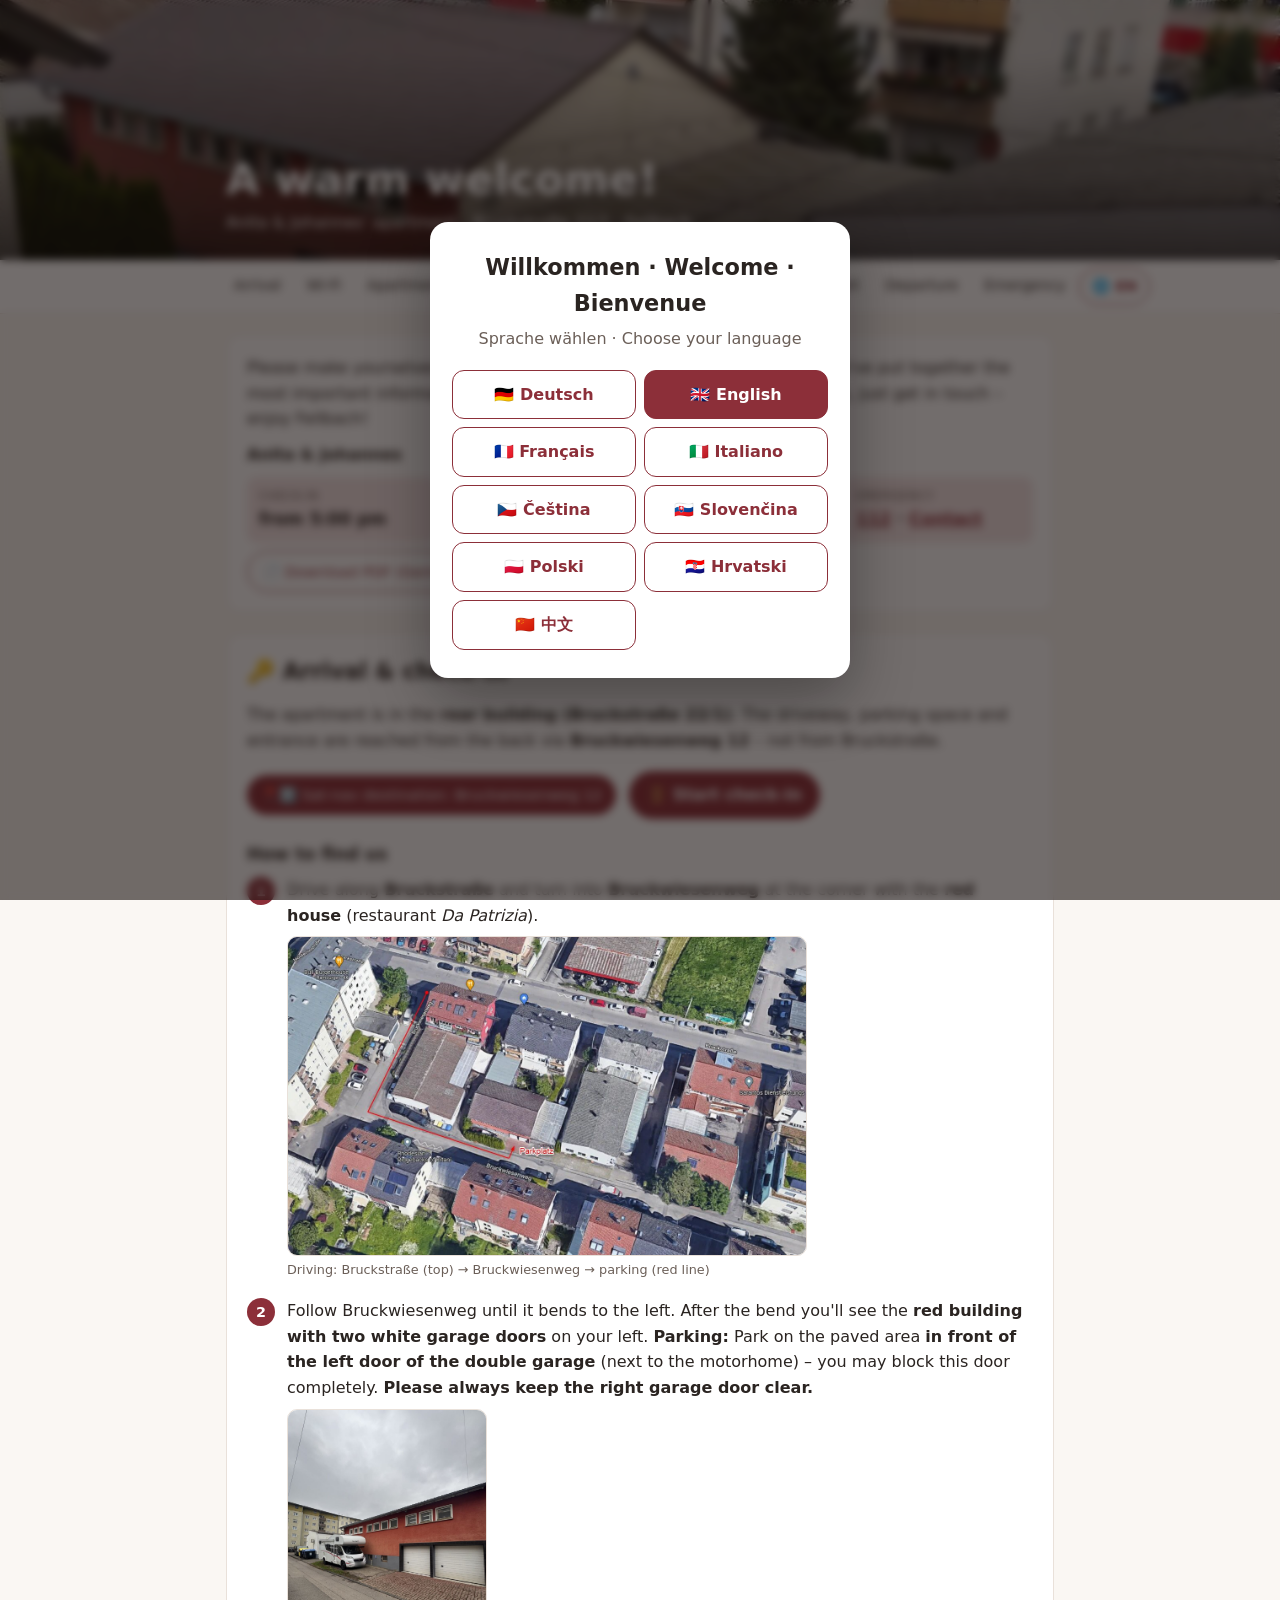
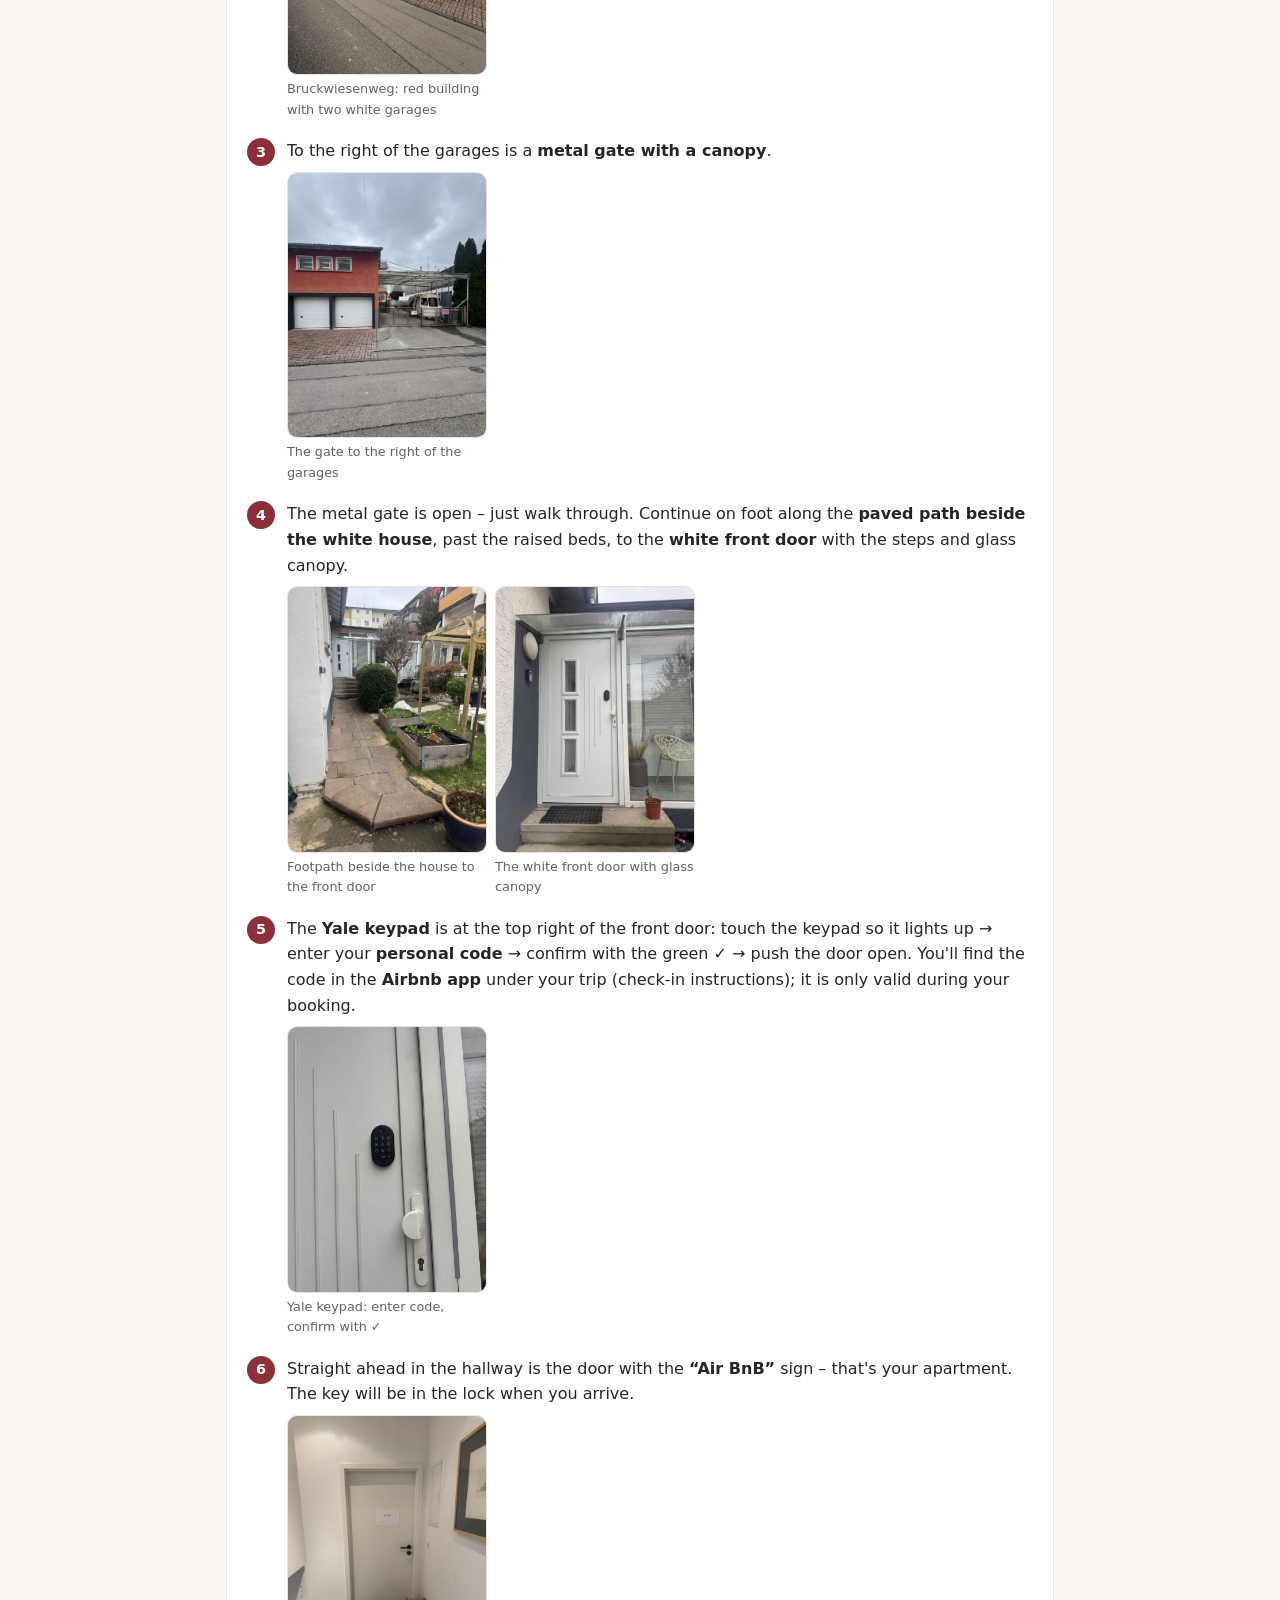
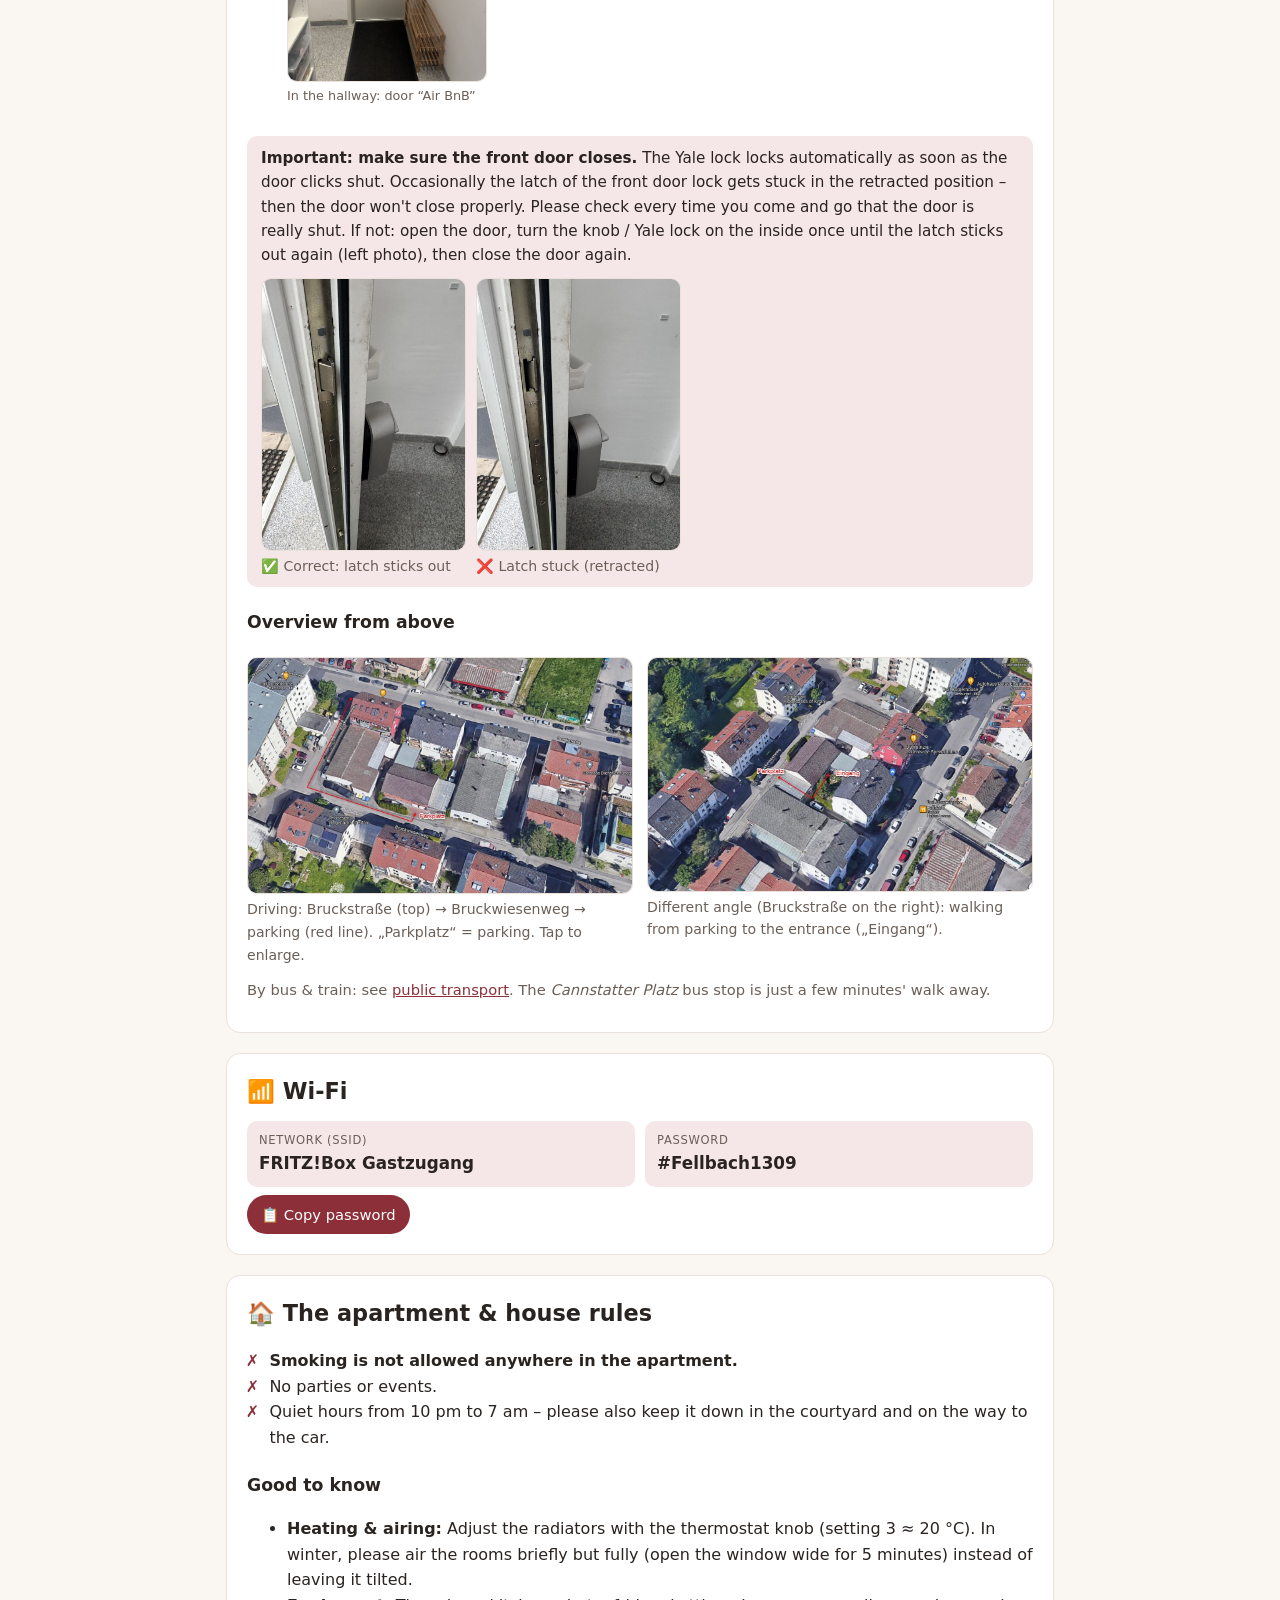
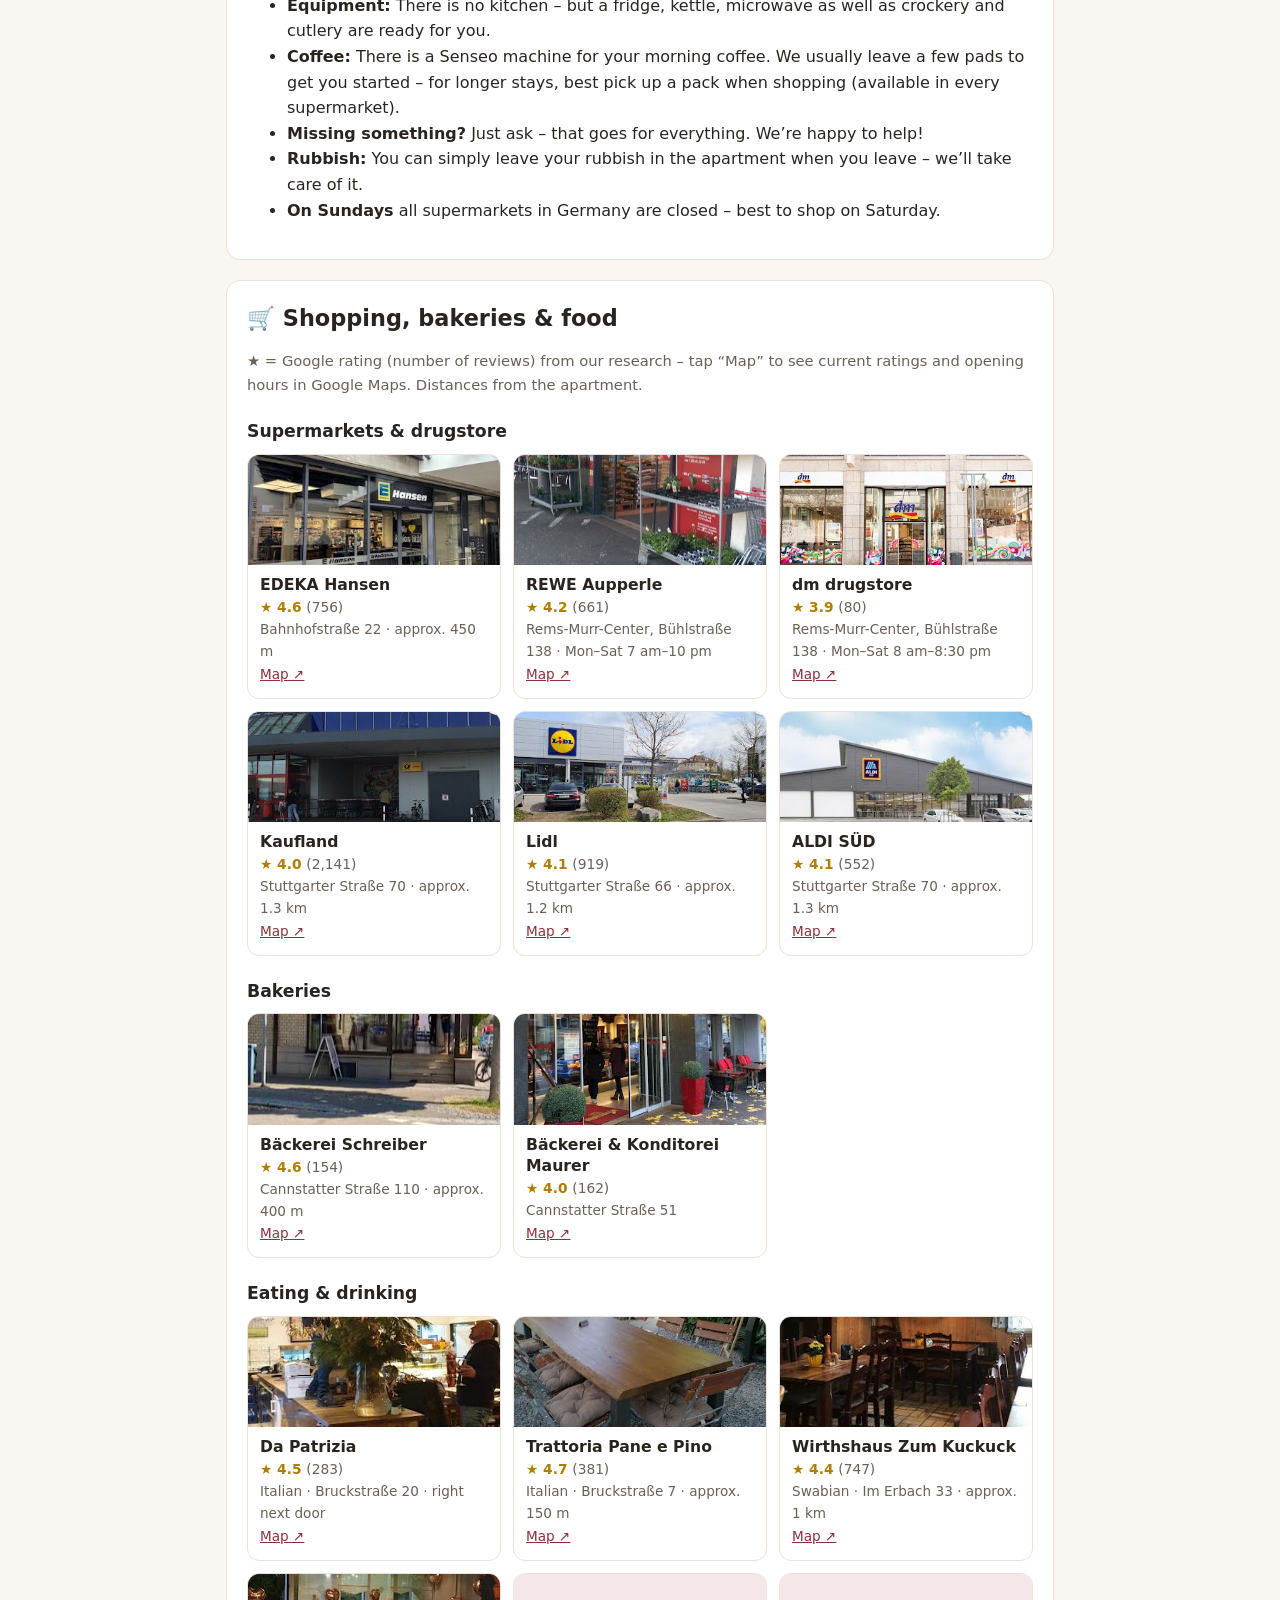
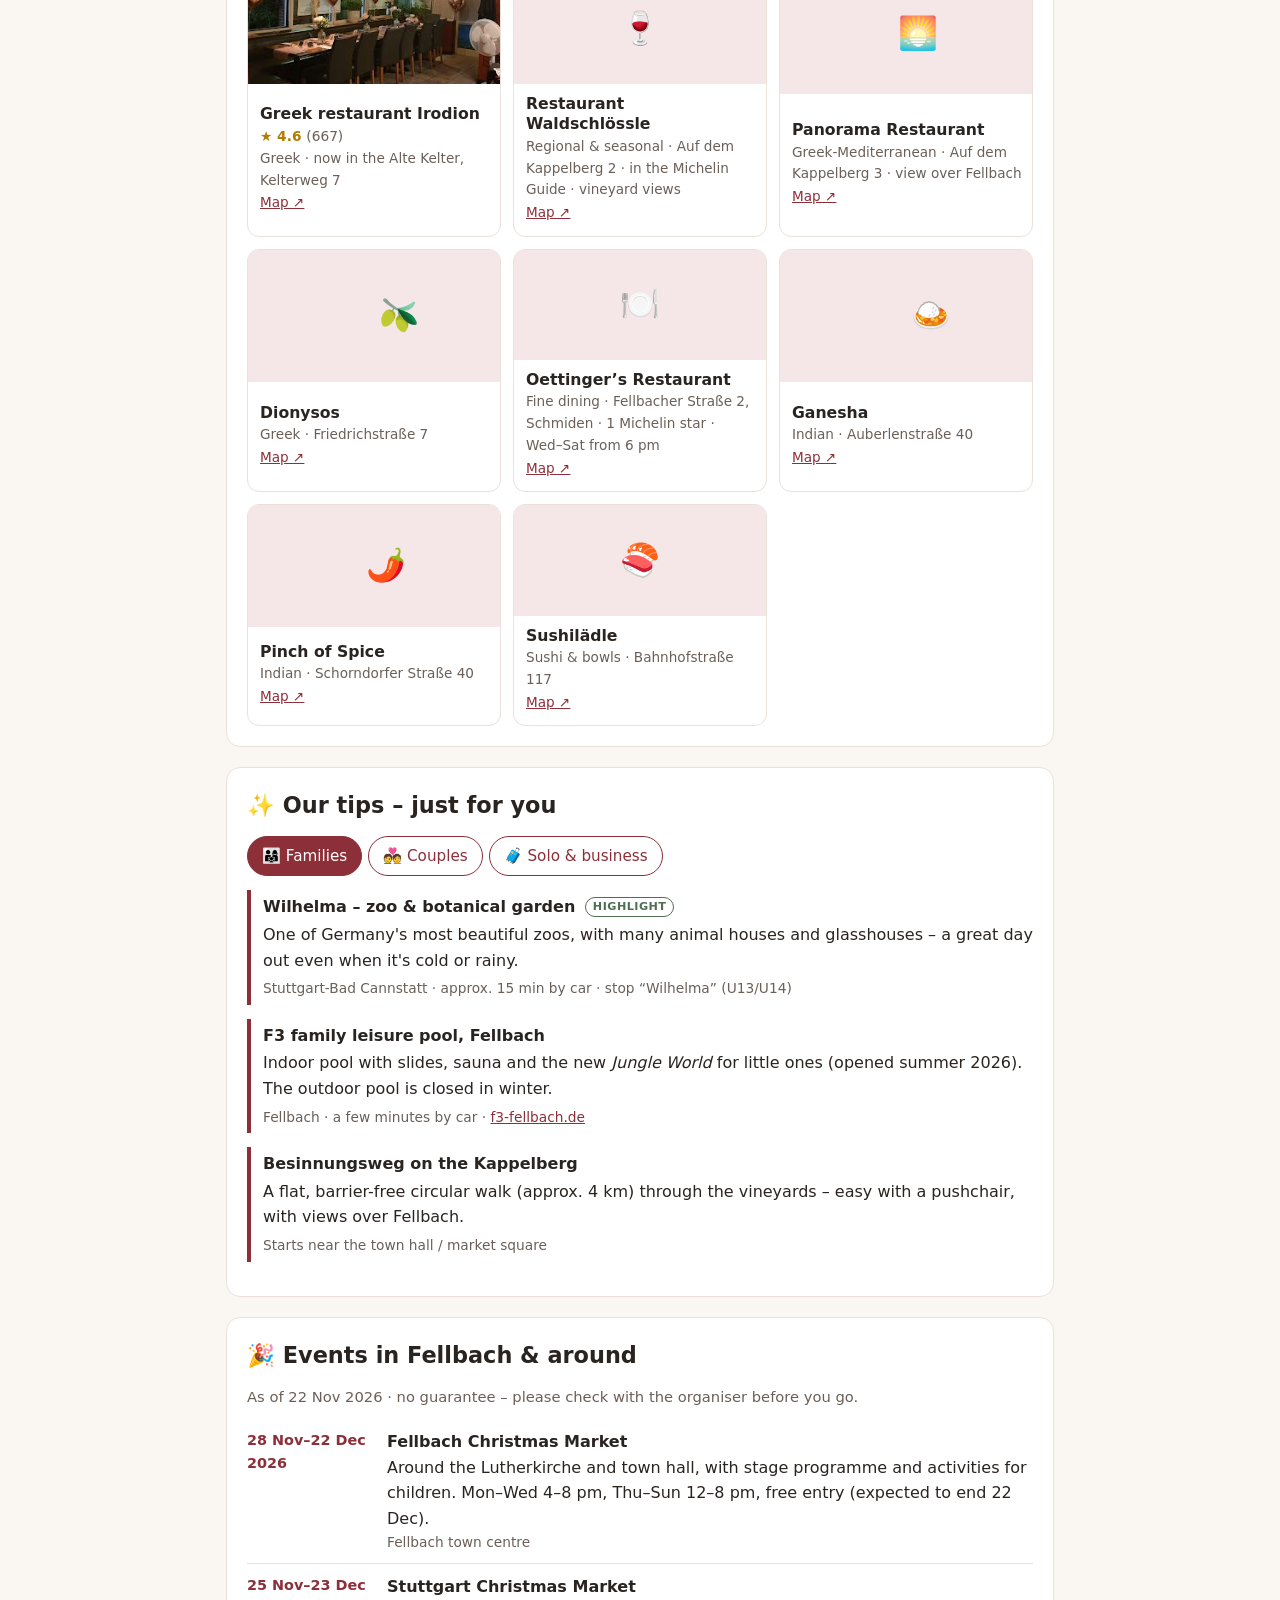
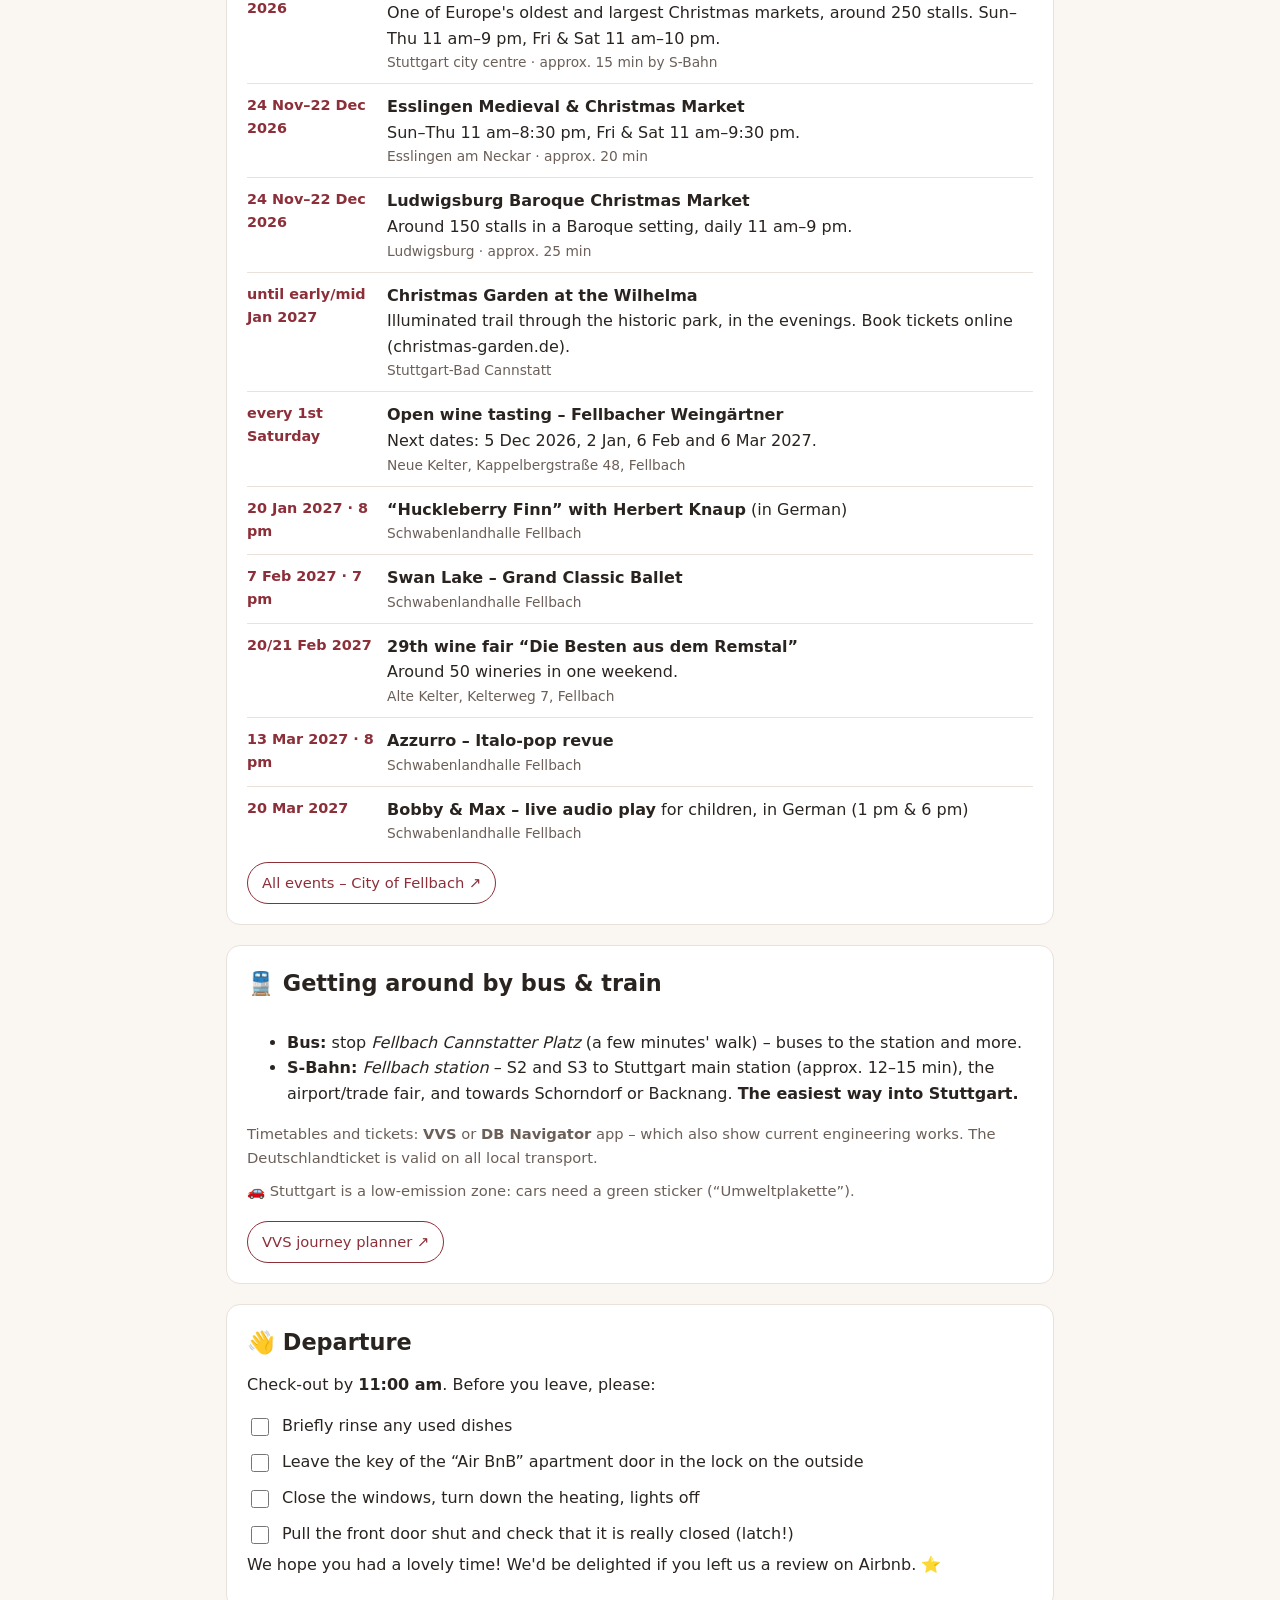
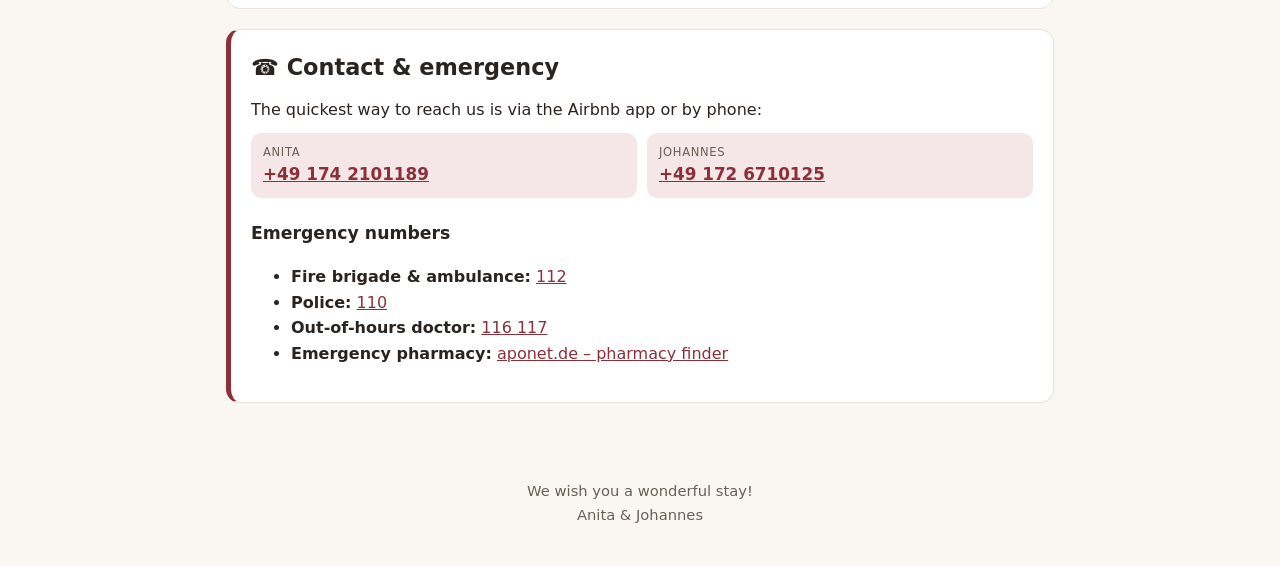
<file: en.html>
<!doctype html>
<html lang="en">
<head>
<meta charset="utf-8">
<meta name="viewport" content="width=device-width, initial-scale=1">
<title>Guest Guide Fellbach</title>
<meta name="description" content="Guest guide for Anita &amp; Johannes' apartment in Fellbach near Stuttgart.">
<meta name="robots" content="noindex, nofollow">
<link rel="stylesheet" href="assets/style.css">
</head>
<body>

<div class="langpick" id="langpick" role="dialog" aria-modal="true" aria-labelledby="lp-title">
  <div class="box">
    <h2 id="lp-title">Willkommen · Welcome · Bienvenue</h2>
    <p>Sprache wählen · Choose your language</p>
    <div class="langlist"></div>
  </div>
</div>

<section class="cover" aria-hidden="true">
  <div class="cover-top">
    <h1>Gästehandbuch <span class="cover-en">Guest Guide</span></h1>
    <p class="cover-sub">Anita &amp; Johannes · Bruckstraße 22/1 · 70734 Fellbach</p>
  </div>
  <img class="cover-img" src="assets/deckblatt.jpg" alt="">
  <p class="cover-times">Check-in ab 17:00 Uhr <span>· from 5 pm</span> &nbsp;|&nbsp; Check-out bis 11:00 Uhr <span>· by 11 am</span></p>
  <p class="cover-toc">🇩🇪 <b>Teil 1:</b> Deutsch &nbsp;·&nbsp; 🇬🇧 <b>Part 2:</b> English</p>
  <div class="cover-qr">
    <div><img src="assets/qr-wlan.svg" alt=""><strong>WLAN · Wi-Fi</strong><span>Scannen &amp; verbinden · Scan to connect</span><small>FRITZ!Box Gastzugang · #Fellbach1309</small></div>
    <div><img src="assets/qr-online.svg" alt=""><strong>Online · 9 Sprachen</strong><span>Immer aktuell · Always up to date</span><small>fammarek.github.io/Airbnb</small></div>
  </div>
</section>

<header class="hero">
  <div class="hero-inner">
    <h1>A warm welcome!</h1>
    <p>Anita &amp; Johannes' apartment · Bruckstraße 22/1 · Fellbach</p>
  </div>
</header>

<div class="navwrap">
<nav aria-label="Contents">
  <ul>
    <li><a href="#ankommen">Arrival</a></li>
    <li><a href="#wlan">Wi-Fi</a></li>
    <li><a href="#wohnung">Apartment</a></li>
    <li><a href="#einkaufen">Shopping &amp; food</a></li>
    <li><a href="#tipps">Tips</a></li>
    <li><a href="#veranstaltungen">Events</a></li>
    <li><a href="#unterwegs">Public transport</a></li>
    <li><a href="#abreise">Departure</a></li>
    <li><a href="#kontakt">Emergency</a></li>
    <li><a class="lang" href="#langpick" data-openlang>🌐 EN</a></li>
  </ul>
</nav>
</div>

<main>

  <section id="willkommen">
    <p>Please make yourselves at home! We want you to have a great stay, so we've put together the most important information here. If you have any questions or suggestions, just get in touch – enjoy Fellbach!</p>
    <p><strong>Anita &amp; Johannes</strong></p>
    <div class="tiles">
      <div class="tile"><div class="label">Check-in</div><div class="value">from 5:00 pm</div></div>
      <div class="tile"><div class="label">Check-out</div><div class="value">by 11:00 am</div></div>
      <div class="tile"><div class="label">Door code</div><div class="value">in the Airbnb app</div></div>
      <div class="tile"><div class="label">Emergency</div><div class="value"><a href="tel:112">112</a> · <a href="#kontakt">Contact</a></div></div>
    </div>
    <a class="btn secondary no-print" href="guide.pdf" download>📄 Download PDF (German/English)</a>
  </section>

  <!-- ARRIVAL -->
  <section id="ankommen">
    <h2><span class="ico" aria-hidden="true">🔑</span> Arrival &amp; check-in</h2>
    <p>The apartment is in the <strong>rear building (Bruckstraße 22/1)</strong>. The driveway, parking space and entrance are reached from the back via <strong>Bruckwiesenweg 12</strong> – not from Bruckstraße.</p>
    <a class="btn no-print" href="https://maps.app.goo.gl/uFXkjM3SvLpMkp4t7" target="_blank" rel="noopener">📍🅿️ Sat-nav destination: Bruckwiesenweg 12</a>
    <button class="btn no-print wizard-btn" type="button" data-wizard>🚪 Start check-in</button>

    <h3>How to find us</h3>
    <ol class="steps">
      <li><div class="step-text">Drive along <strong>Bruckstraße</strong> and turn into <strong>Bruckwiesenweg</strong> at the corner with the <strong>red house</strong> (restaurant <em>Da Patrizia</em>).</div>
        <div class="step-pics"><figure class="wide"><a href="assets/anfahrt-parkplatz.jpg" target="_blank"><img src="assets/anfahrt-parkplatz.jpg" alt="Aerial view. Bruckstraße runs along the top. At the red corner house you turn into Bruckwiesenweg, drive down and turn left at the bend to the parking." loading="lazy"></a><figcaption>Driving: Bruckstraße (top) → Bruckwiesenweg → parking (red line)</figcaption></figure></div></li>
      <li><div class="step-text">Follow Bruckwiesenweg until it bends to the left. After the bend you'll see the <strong>red building with two white garage doors</strong> on your left. <strong>Parking:</strong> Park on the paved area <strong>in front of the left door of the double garage</strong> (next to the motorhome) – you may block this door completely. <strong>Please always keep the right garage door clear.</strong></div>
        <div class="step-pics"><figure><a href="assets/checkin-1-strasse.jpg" target="_blank"><img src="assets/checkin-1-strasse.jpg" alt="Bruckwiesenweg with red building and two white garage doors" loading="lazy"></a><figcaption>Bruckwiesenweg: red building with two white garages</figcaption></figure></div></li>
      <li><div class="step-text">To the right of the garages is a <strong>metal gate with a canopy</strong>.</div>
        <div class="step-pics"><figure><a href="assets/checkin-2-tor.jpg" target="_blank"><img src="assets/checkin-2-tor.jpg" alt="Metal gate with canopy to the right of the garages" loading="lazy"></a><figcaption>The gate to the right of the garages</figcaption></figure></div></li>
      <li><div class="step-text">The metal gate is open – just walk through. Continue on foot along the <strong>paved path beside the white house</strong>, past the raised beds, to the <strong>white front door</strong> with the steps and glass canopy.</div>
        <div class="step-pics"><figure><a href="assets/checkin-3-weg.jpg" target="_blank"><img src="assets/checkin-3-weg.jpg" alt="Paved path beside the white house leading to the front door" loading="lazy"></a><figcaption>Footpath beside the house to the front door</figcaption></figure><figure><a href="assets/checkin-4-haustuer.jpg" target="_blank"><img src="assets/checkin-4-haustuer.jpg" alt="White front door with glass canopy and Yale keypad" loading="lazy"></a><figcaption>The white front door with glass canopy</figcaption></figure></div></li>
      <li><div class="step-text">The <strong>Yale keypad</strong> is at the top right of the front door: touch the keypad so it lights up → enter your <strong>personal code</strong> → confirm with the green <strong>✓</strong> → push the door open. You'll find the code in the <strong>Airbnb app</strong> under your trip (check-in instructions); it is only valid during your booking.</div>
        <div class="step-pics"><figure><a href="assets/checkin-5-tastenfeld.jpg" target="_blank"><img src="assets/checkin-5-tastenfeld.jpg" alt="Yale keypad with digits and green tick" loading="lazy"></a><figcaption>Yale keypad: enter code, confirm with ✓</figcaption></figure></div></li>
      <li><div class="step-text">Straight ahead in the hallway is the door with the <strong>“Air BnB”</strong> sign – that's your apartment. The key will be in the lock when you arrive.</div>
        <div class="step-pics"><figure><a href="assets/checkin-6-wohnungstuer.jpg" target="_blank"><img src="assets/checkin-6-wohnungstuer.jpg" alt="Hallway with apartment door labelled Air BnB" loading="lazy"></a><figcaption>In the hallway: door “Air BnB”</figcaption></figure></div></li>
    </ol>

    <div class="note"><strong>Important: make sure the front door closes.</strong> The Yale lock locks automatically as soon as the door clicks shut. Occasionally the latch of the front door lock gets stuck in the retracted position – then the door won't close properly. Please check every time you come and go that the door is really shut. If not: open the door, turn the knob / Yale lock on the inside once until the latch sticks out again (left photo), then close the door again.
      <div class="lockpics">
        <figure><img src="assets/schloss-richtig.jpg" alt="Door edge with the latch sticking out – correct" loading="lazy"><figcaption>✅ Correct: latch sticks out</figcaption></figure>
        <figure><img src="assets/schloss-klemmt.jpg" alt="Door edge with the latch retracted – stuck" loading="lazy"><figcaption>❌ Latch stuck (retracted)</figcaption></figure>
      </div>
    </div>


    <h3>Overview from above</h3>
    <div class="two">
      <figure>
        <a href="assets/anfahrt-parkplatz.jpg" target="_blank"><img src="assets/anfahrt-parkplatz.jpg" alt="Aerial view. Bruckstraße runs along the top. At the red corner house you turn into Bruckwiesenweg, drive down and turn left at the bend to the parking." loading="lazy"></a>
        <figcaption>Driving: Bruckstraße (top) → Bruckwiesenweg → parking (red line). „Parkplatz“ = parking. Tap to enlarge.</figcaption>
      </figure>
      <figure>
        <a href="assets/weg-zum-eingang.jpg" target="_blank"><img src="assets/weg-zum-eingang.jpg" alt="Aerial view from a different angle. Bruckstraße runs on the right. A footpath leads from the parking on Bruckwiesenweg to the entrance." loading="lazy"></a>
        <figcaption>Different angle (Bruckstraße on the right): walking from parking to the entrance („Eingang“).</figcaption>
      </figure>
    </div>
    <p class="muted">By bus &amp; train: see <a href="#unterwegs">public transport</a>. The <em>Cannstatter Platz</em> bus stop is just a few minutes' walk away.</p>
  </section>

  <!-- WIFI -->
  <section id="wlan">
    <h2><span class="ico" aria-hidden="true">📶</span> Wi-Fi</h2>
    <div class="tiles">
      <div class="tile"><div class="label">Network (SSID)</div><div class="value">FRITZ!Box Gastzugang</div></div>
      <div class="tile"><div class="label">Password</div><div class="value" id="wifi-pass">#Fellbach1309</div></div>
    </div>
    <button class="btn no-print" type="button" id="copy-wifi" data-done="✅ Copied!">📋 Copy password</button>
  </section>

  <!-- APARTMENT -->
  <section id="wohnung">
    <h2><span class="ico" aria-hidden="true">🏠</span> The apartment &amp; house rules</h2>
    <ul class="rules">
      <li><strong>Smoking is not allowed anywhere in the apartment.</strong></li>
      <li>No parties or events.</li>
      <li>Quiet hours from 10 pm to 7 am – please also keep it down in the courtyard and on the way to the car.</li>
    </ul>
    <h3>Good to know</h3>
    <ul>
      <li><strong>Heating &amp; airing:</strong> Adjust the radiators with the thermostat knob (setting 3 ≈ 20 °C). In winter, please air the rooms briefly but fully (open the window wide for 5 minutes) instead of leaving it tilted.</li>
      <li><strong>Equipment:</strong> There is no kitchen – but a fridge, kettle, microwave as well as crockery and cutlery are ready for you.</li>
      <li><strong>Coffee:</strong> There is a Senseo machine for your morning coffee. We usually leave a few pads to get you started – for longer stays, best pick up a pack when shopping (available in every supermarket).</li>
      <li><strong>Missing something?</strong> Just ask – that goes for everything. We’re happy to help!</li>
      <li><strong>Rubbish:</strong> You can simply leave your rubbish in the apartment when you leave – we’ll take care of it.</li>
      <li><strong>On Sundays</strong> all supermarkets in Germany are closed – best to shop on Saturday.</li>
    </ul>
  </section>

  <!-- SHOPPING & FOOD -->
  <section id="einkaufen">
    <h2><span class="ico" aria-hidden="true">🛒</span> Shopping, bakeries &amp; food</h2>
    <p class="muted">★ = Google rating (number of reviews) from our research – <span class="screen-only">tap “Map”</span><span class="print-only">scan the QR code</span> to see current ratings and opening hours in Google Maps. Distances from the apartment.</p>
    <p class="qr-hint">📱 Scan a QR code with your phone camera – Google Maps opens the route.</p>

    <h3>Supermarkets &amp; drugstore</h3>
    <div class="places">
      <div class="place"><img src="assets/ort-4.jpg" alt="" loading="lazy"><div class="body">
        <strong>EDEKA Hansen</strong><span class="stars">★ 4.6 <span>(756)</span></span>
        <span class="meta">Bahnhofstraße 22 · approx. 450 m</span>
        <a class="map" href="https://www.google.com/maps/search/?api=1&amp;query=EDEKA+Hansen+Bahnhofstra%C3%9Fe+22+Fellbach" target="_blank" rel="noopener">Map ↗</a><img class="qr" src="assets/qr/e708e84840.svg" alt=""></div></div>
      <div class="place"><img src="assets/ort-5.jpg" alt="" loading="lazy"><div class="body">
        <strong>REWE Aupperle</strong><span class="stars">★ 4.2 <span>(661)</span></span>
        <span class="meta">Rems-Murr-Center, Bühlstraße 138 · Mon–Sat 7 am–10 pm</span>
        <a class="map" href="https://www.google.com/maps/search/?api=1&amp;query=REWE+Aupperle+B%C3%BChlstra%C3%9Fe+138+Fellbach" target="_blank" rel="noopener">Map ↗</a><img class="qr" src="assets/qr/2d6584790b.svg" alt=""></div></div>
      <div class="place"><img src="assets/ort-9.jpg" alt="" loading="lazy"><div class="body">
        <strong>dm drugstore</strong><span class="stars">★ 3.9 <span>(80)</span></span>
        <span class="meta">Rems-Murr-Center, Bühlstraße 138 · Mon–Sat 8 am–8:30 pm</span>
        <a class="map" href="https://www.google.com/maps/search/?api=1&amp;query=dm+B%C3%BChlstra%C3%9Fe+138+Fellbach" target="_blank" rel="noopener">Map ↗</a><img class="qr" src="assets/qr/62fb4661ae.svg" alt=""></div></div>
      <div class="place"><img src="assets/ort-6.jpg" alt="" loading="lazy"><div class="body">
        <strong>Kaufland</strong><span class="stars">★ 4.0 <span>(2,141)</span></span>
        <span class="meta">Stuttgarter Straße 70 · approx. 1.3 km</span>
        <a class="map" href="https://www.google.com/maps/search/?api=1&amp;query=Kaufland+Stuttgarter+Stra%C3%9Fe+70+Fellbach" target="_blank" rel="noopener">Map ↗</a><img class="qr" src="assets/qr/5df15a7cd7.svg" alt=""></div></div>
      <div class="place"><img src="assets/ort-7.jpg" alt="" loading="lazy"><div class="body">
        <strong>Lidl</strong><span class="stars">★ 4.1 <span>(919)</span></span>
        <span class="meta">Stuttgarter Straße 66 · approx. 1.2 km</span>
        <a class="map" href="https://www.google.com/maps/search/?api=1&amp;query=Lidl+Stuttgarter+Stra%C3%9Fe+66+Fellbach" target="_blank" rel="noopener">Map ↗</a><img class="qr" src="assets/qr/6d7381e6e0.svg" alt=""></div></div>
      <div class="place"><img src="assets/ort-8.jpg" alt="" loading="lazy"><div class="body">
        <strong>ALDI SÜD</strong><span class="stars">★ 4.1 <span>(552)</span></span>
        <span class="meta">Stuttgarter Straße 70 · approx. 1.3 km</span>
        <a class="map" href="https://www.google.com/maps/search/?api=1&amp;query=ALDI+S%C3%9CD+Stuttgarter+Stra%C3%9Fe+70+Fellbach" target="_blank" rel="noopener">Map ↗</a><img class="qr" src="assets/qr/1527de8251.svg" alt=""></div></div>
    </div>

    <h3>Bakeries</h3>
    <div class="places">
      <div class="place"><img src="assets/ort-11.jpg" alt="" loading="lazy"><div class="body">
        <strong>Bäckerei Schreiber</strong><span class="stars">★ 4.6 <span>(154)</span></span>
        <span class="meta">Cannstatter Straße 110 · approx. 400 m</span>
        <a class="map" href="https://www.google.com/maps/search/?api=1&amp;query=B%C3%A4ckerei+Schreiber+Cannstatter+Stra%C3%9Fe+110+Fellbach" target="_blank" rel="noopener">Map ↗</a><img class="qr" src="assets/qr/3dbc2c0f89.svg" alt=""></div></div>
      <div class="place"><img src="assets/ort-12.jpg" alt="" loading="lazy"><div class="body">
        <strong>Bäckerei &amp; Konditorei Maurer</strong><span class="stars">★ 4.0 <span>(162)</span></span>
        <span class="meta">Cannstatter Straße 51</span>
        <a class="map" href="https://www.google.com/maps/search/?api=1&amp;query=B%C3%A4ckerei+Maurer+Cannstatter+Stra%C3%9Fe+51+Fellbach" target="_blank" rel="noopener">Map ↗</a><img class="qr" src="assets/qr/1fc0441300.svg" alt=""></div></div>
    </div>

    <h3>Eating &amp; drinking</h3>
    <div class="places">
      <div class="place"><img src="assets/ort-13.jpg" alt="" loading="lazy"><div class="body">
        <strong>Da Patrizia</strong><span class="stars">★ 4.5 <span>(283)</span></span>
        <span class="meta">Italian · Bruckstraße 20 · right next door</span>
        <a class="map" href="https://www.google.com/maps/search/?api=1&amp;query=Da+Patrizia+Bruckstra%C3%9Fe+20+Fellbach" target="_blank" rel="noopener">Map ↗</a><img class="qr" src="assets/qr/0833dbc1e6.svg" alt=""></div></div>
      <div class="place"><img src="assets/ort-14.jpg" alt="" loading="lazy"><div class="body">
        <strong>Trattoria Pane e Pino</strong><span class="stars">★ 4.7 <span>(381)</span></span>
        <span class="meta">Italian · Bruckstraße 7 · approx. 150 m</span>
        <a class="map" href="https://www.google.com/maps/search/?api=1&amp;query=Trattoria+Pane+e+Pino+Bruckstra%C3%9Fe+7+Fellbach" target="_blank" rel="noopener">Map ↗</a><img class="qr" src="assets/qr/5c8a9d8d95.svg" alt=""></div></div>
      <div class="place"><img src="assets/ort-16.jpg" alt="" loading="lazy"><div class="body">
        <strong>Wirthshaus Zum Kuckuck</strong><span class="stars">★ 4.4 <span>(747)</span></span>
        <span class="meta">Swabian · Im Erbach 33 · approx. 1 km</span>
        <a class="map" href="https://www.google.com/maps/search/?api=1&amp;query=Wirthshaus+Zum+Kuckuck+Im+Erbach+33+Fellbach" target="_blank" rel="noopener">Map ↗</a><img class="qr" src="assets/qr/8927a1b3ed.svg" alt=""></div></div>
      <div class="place"><img src="assets/ort-18.jpg" alt="" loading="lazy"><div class="body">
        <strong>Greek restaurant Irodion</strong><span class="stars">★ 4.6 <span>(667)</span></span>
        <span class="meta">Greek · now in the Alte Kelter, Kelterweg 7</span>
        <a class="map" href="https://www.google.com/maps/search/?api=1&amp;query=Irodion+Kelterweg+7+Fellbach" target="_blank" rel="noopener">Map ↗</a><img class="qr" src="assets/qr/fba16a18b1.svg" alt=""></div></div>
      <div class="place"><div class="place-ph" aria-hidden="true">🍷</div><div class="body">
        <strong>Restaurant Waldschlössle</strong>
        <span class="meta">Regional &amp; seasonal · Auf dem Kappelberg 2 · in the Michelin Guide · vineyard views</span>
        <a class="map" href="https://www.google.com/maps/search/?api=1&amp;query=Waldschl%C3%B6ssle+Auf+dem+Kappelberg+2+Fellbach" target="_blank" rel="noopener">Map ↗</a><img class="qr" src="assets/qr/928f52e3e2.svg" alt=""></div></div>
      <div class="place"><div class="place-ph" aria-hidden="true">🌅</div><div class="body">
        <strong>Panorama Restaurant</strong>
        <span class="meta">Greek-Mediterranean · Auf dem Kappelberg 3 · view over Fellbach</span>
        <a class="map" href="https://www.google.com/maps/search/?api=1&amp;query=Panorama+Restaurant+Auf+dem+Kappelberg+3+Fellbach" target="_blank" rel="noopener">Map ↗</a><img class="qr" src="assets/qr/71ee573fb4.svg" alt=""></div></div>
      <div class="place"><div class="place-ph" aria-hidden="true">🫒</div><div class="body">
        <strong>Dionysos</strong>
        <span class="meta">Greek · Friedrichstraße 7</span>
        <a class="map" href="https://www.google.com/maps/search/?api=1&amp;query=Dionysos+Friedrichstra%C3%9Fe+7+Fellbach" target="_blank" rel="noopener">Map ↗</a><img class="qr" src="assets/qr/f4826c216e.svg" alt=""></div></div>
      <div class="place"><div class="place-ph" aria-hidden="true">🍽️</div><div class="body">
        <strong>Oettinger’s Restaurant</strong>
        <span class="meta">Fine dining · Fellbacher Straße 2, Schmiden · 1 Michelin star · Wed–Sat from 6 pm</span>
        <a class="map" href="https://www.google.com/maps/search/?api=1&amp;query=Oettinger%27s+Restaurant+Fellbacher+Stra%C3%9Fe+2+Fellbach" target="_blank" rel="noopener">Map ↗</a><img class="qr" src="assets/qr/57cc738c8f.svg" alt=""></div></div>
      <div class="place"><div class="place-ph" aria-hidden="true">🍛</div><div class="body">
        <strong>Ganesha</strong>
        <span class="meta">Indian · Auberlenstraße 40</span>
        <a class="map" href="https://www.google.com/maps/search/?api=1&amp;query=Ganesha+Auberlenstra%C3%9Fe+40+Fellbach" target="_blank" rel="noopener">Map ↗</a><img class="qr" src="assets/qr/fbf2e799ba.svg" alt=""></div></div>
      <div class="place"><div class="place-ph" aria-hidden="true">🌶️</div><div class="body">
        <strong>Pinch of Spice</strong>
        <span class="meta">Indian · Schorndorfer Straße 40</span>
        <a class="map" href="https://www.google.com/maps/search/?api=1&amp;query=Pinch+of+Spice+Schorndorfer+Stra%C3%9Fe+40+Fellbach" target="_blank" rel="noopener">Map ↗</a><img class="qr" src="assets/qr/c7ff8c5330.svg" alt=""></div></div>
      <div class="place"><div class="place-ph" aria-hidden="true">🍣</div><div class="body">
        <strong>Sushilädle</strong>
        <span class="meta">Sushi &amp; bowls · Bahnhofstraße 117</span>
        <a class="map" href="https://www.google.com/maps/search/?api=1&amp;query=Sushil%C3%A4dle+Bahnhofstra%C3%9Fe+117+Fellbach" target="_blank" rel="noopener">Map ↗</a><img class="qr" src="assets/qr/7b4a558942.svg" alt=""></div></div>
    </div>
  </section>

  <!-- TIPS -->
  <section id="tipps">
    <h2><span class="ico" aria-hidden="true">✨</span> Our tips – just for you</h2>
    <div class="tabs no-print" role="tablist" aria-label="Who are you travelling as?">
      <button role="tab" aria-selected="true" aria-controls="p-familie" id="t-familie">👨‍👩‍👧 Families</button>
      <button role="tab" aria-selected="false" aria-controls="p-paar" id="t-paar" tabindex="-1">💑 Couples</button>
      <button role="tab" aria-selected="false" aria-controls="p-solo" id="t-solo" tabindex="-1">🧳 Solo &amp; business</button>
    </div>

    <div class="panel" id="p-familie" role="tabpanel" aria-labelledby="t-familie">
      <h3 class="panel-title">For families</h3>
      <div class="tip"><strong>Wilhelma – zoo &amp; botanical garden <span class="badge">Highlight</span></strong>
        <p>One of Germany's most beautiful zoos, with many animal houses and glasshouses – a great day out even when it's cold or rainy.</p>
        <span class="meta">Stuttgart-Bad Cannstatt · approx. 15 min by car · stop “Wilhelma” (U13/U14)</span></div>
      <div class="tip"><strong>F3 family leisure pool, Fellbach</strong>
        <p>Indoor pool with slides, sauna and the new <em>Jungle World</em> for little ones (opened summer 2026). The outdoor pool is closed in winter.</p>
        <span class="meta">Fellbach · a few minutes by car · <a href="https://www.f3-fellbach.de" target="_blank" rel="noopener">f3-fellbach.de</a></span></div>
      <div class="tip"><strong>Besinnungsweg on the Kappelberg</strong>
        <p>A flat, barrier-free circular walk (approx. 4 km) through the vineyards – easy with a pushchair, with views over Fellbach.</p>
        <span class="meta">Starts near the town hall / market square</span></div>
    </div>

    <div class="panel" id="p-paar" role="tabpanel" aria-labelledby="t-paar" hidden>
      <h3 class="panel-title">For couples</h3>
      <div class="tip"><strong>Wine town Fellbach: wine trail &amp; tasting <span class="badge">Highlight</span></strong>
        <p>The wine trail (approx. 4.3 km) starts at the <em>Neue Kelter</em> of the Fellbach winegrowers (Kappelbergstraße 48) and leads through the vines to the viewpoint “Blick über Fellbach”. On the <strong>first Saturday of every month</strong> there's an open wine tasting.</p>
        <span class="meta">Info: i-Punkt tourist office, Marktplatz 2, phone <a href="tel:+497115851790">+49 711 5851-790</a> (closed Wed &amp; Sun)</span></div>
      <div class="tip"><strong>Burial Chapel on the Württemberg</strong>
        <p>This neoclassical chapel above the vineyards offers one of the finest views over the Neckar valley. The chapel itself is <strong>closed from November to March</strong> – but the walk and the view are worth it all year round.</p>
        <span class="meta">Stuttgart-Rotenberg · approx. 10 min by car</span></div>
      <div class="tip"><strong>Mineralbad Leuze</strong>
        <p>Warm mineral water in indoor and outdoor pools plus sauna – wonderfully relaxing, especially in winter.</p>
        <span class="meta">Stuttgart-Bad Cannstatt · approx. 15 min · stop “Mineralbäder”</span></div>
      <div class="tip"><strong>Esslingen &amp; Ludwigsburg</strong>
        <p>Esslingen with its half-timbered old town and castle (approx. 20 min), or Ludwigsburg Residential Palace, one of Germany's largest Baroque palaces (approx. 25 min, guided tours in winter).</p></div>
    </div>

    <div class="panel" id="p-solo" role="tabpanel" aria-labelledby="t-solo" hidden>
      <h3 class="panel-title">For solo &amp; business travellers</h3>
      <div class="tip"><strong>By S-Bahn into Stuttgart <span class="badge">Highlight</span></strong>
        <p>From Fellbach station the S2 or S3 takes about 12–15 minutes to Stuttgart main station – Schlossplatz, Königstraße, the market hall and the Staatsgalerie are then within walking distance.</p>
        <span class="meta">Stuttgart Airport &amp; trade fair: S2/S3 without changing, approx. 40–45 min</span></div>
      <div class="tip"><strong>Mercedes-Benz Museum &amp; Porsche Museum</strong>
        <p>Two must-sees for car fans, each easily explored in 2–3 hours. Both are <strong>closed on Mondays</strong>; the Porsche Museum is also closed <strong>from 18 Jan to 1 Feb 2027</strong> for renovation.</p>
        <span class="meta">Mercedes: Untertürkheim · Porsche: Zuffenhausen (S-Bahn Neuwirtshaus)</span></div>
      <div class="tip"><strong>Stuttgart TV Tower</strong>
        <p>The world's first TV tower built of reinforced concrete – great after work too: daily 10 am–10 pm, last entry 9:30 pm.</p>
        <span class="meta">Stuttgart-Degerloch · approx. 25 min by car</span></div>
      <div class="tip"><strong>Weekend hike to the Kernenturm</strong>
        <p>Circular hike over the Kappelberg through vineyards and forest to the lookout tower – approx. 13.7 km, around 4 hours. In winter start early (it's dark from about 5 pm) and watch out for ice in the forest.</p></div>
    </div>
  </section>

  <!-- EVENTS: updated automatically every 4 weeks (between the markers) -->
  <section id="veranstaltungen">
    <h2><span class="ico" aria-hidden="true">🎉</span> Events in Fellbach &amp; around</h2>
<!-- EVENTS:START -->
    <p class="muted">As of 22 Nov 2026 · no guarantee – please check with the organiser before you go.</p>
    <ul class="events">
      <li><div class="date">28 Nov–22 Dec 2026</div><div><strong>Fellbach Christmas Market</strong><br>
        Around the Lutherkirche and town hall, with stage programme and activities for children. Mon–Wed 4–8 pm, Thu–Sun 12–8 pm, free entry (expected to end 22 Dec).
        <div class="where">Fellbach town centre</div></div></li>
      <li><div class="date">25 Nov–23 Dec 2026</div><div><strong>Stuttgart Christmas Market</strong><br>
        One of Europe's oldest and largest Christmas markets, around 250 stalls. Sun–Thu 11 am–9 pm, Fri &amp; Sat 11 am–10 pm.
        <div class="where">Stuttgart city centre · approx. 15 min by S-Bahn</div></div></li>
      <li><div class="date">24 Nov–22 Dec 2026</div><div><strong>Esslingen Medieval &amp; Christmas Market</strong><br>
        Sun–Thu 11 am–8:30 pm, Fri &amp; Sat 11 am–9:30 pm.
        <div class="where">Esslingen am Neckar · approx. 20 min</div></div></li>
      <li><div class="date">24 Nov–22 Dec 2026</div><div><strong>Ludwigsburg Baroque Christmas Market</strong><br>
        Around 150 stalls in a Baroque setting, daily 11 am–9 pm.
        <div class="where">Ludwigsburg · approx. 25 min</div></div></li>
      <li><div class="date">until early/mid Jan 2027</div><div><strong>Christmas Garden at the Wilhelma</strong><br>
        Illuminated trail through the historic park, in the evenings. Book tickets online (christmas-garden.de).
        <div class="where">Stuttgart-Bad Cannstatt</div></div></li>
      <li><div class="date">every 1st Saturday</div><div><strong>Open wine tasting – Fellbacher Weingärtner</strong><br>
        Next dates: 5 Dec 2026, 2 Jan, 6 Feb and 6 Mar 2027.
        <div class="where">Neue Kelter, Kappelbergstraße 48, Fellbach</div></div></li>
      <li><div class="date">20 Jan 2027 · 8 pm</div><div><strong>“Huckleberry Finn” with Herbert Knaup</strong> (in German)
        <div class="where">Schwabenlandhalle Fellbach</div></div></li>
      <li><div class="date">7 Feb 2027 · 7 pm</div><div><strong>Swan Lake – Grand Classic Ballet</strong>
        <div class="where">Schwabenlandhalle Fellbach</div></div></li>
      <li><div class="date">20/21 Feb 2027</div><div><strong>29th wine fair “Die Besten aus dem Remstal”</strong><br>
        Around 50 wineries in one weekend.
        <div class="where">Alte Kelter, Kelterweg 7, Fellbach</div></div></li>
      <li><div class="date">13 Mar 2027 · 8 pm</div><div><strong>Azzurro – Italo-pop revue</strong>
        <div class="where">Schwabenlandhalle Fellbach</div></div></li>
      <li><div class="date">20 Mar 2027</div><div><strong>Bobby &amp; Max – live audio play</strong> for children, in German (1 pm &amp; 6 pm)
        <div class="where">Schwabenlandhalle Fellbach</div></div></li>
    </ul>
<!-- EVENTS:END -->
    <div class="events-print"><p>Events change every month – you’ll always find the current list online:</p><div class="print-qr"><img src="assets/qr-events-en.svg" alt=""><strong>Events</strong><span>Scan the QR code</span><small>fammarek.github.io/Airbnb</small></div></div>
    <a class="btn secondary no-print" href="https://www.fellbach.de/de/Aktuelles/Veranstaltungen" target="_blank" rel="noopener">All events – City of Fellbach ↗</a>
  </section>

  <!-- PUBLIC TRANSPORT -->
  <section id="unterwegs">
    <h2><span class="ico" aria-hidden="true">🚆</span> Getting around by bus &amp; train</h2>
    <div class="two">
      <div>
        <ul>
          <li><strong>Bus:</strong> stop <em>Fellbach Cannstatter Platz</em> (a few minutes' walk) – buses to the station and more.</li>
          <li><strong>S-Bahn:</strong> <em>Fellbach station</em> – S2 and S3 to Stuttgart main station (approx. 12–15 min), the airport/trade fair, and towards Schorndorf or Backnang. <strong>The easiest way into Stuttgart.</strong></li>
        </ul>
        <p class="muted">Timetables and tickets: <strong>VVS</strong> or <strong>DB Navigator</strong> app – which also show current engineering works. The Deutschlandticket is valid on all local transport.</p>
        <p class="muted">🚗 Stuttgart is a low-emission zone: cars need a green sticker (“Umweltplakette”).</p>
        <a class="btn secondary no-print" href="https://www.vvs.de/en/" target="_blank" rel="noopener">VVS journey planner ↗</a>
      </div>
      <div class="print-qr"><img src="assets/qr-vvs.svg" alt=""><strong>VVS</strong><span>Journey planner</span><small>vvs.de</small></div>
    </div>
  </section>

  <!-- DEPARTURE -->
  <section id="abreise">
    <h2><span class="ico" aria-hidden="true">👋</span> Departure</h2>
    <p>Check-out by <strong>11:00 am</strong>. Before you leave, please:</p>
    <div class="checklist">
      <label><input type="checkbox"> Briefly rinse any used dishes</label>
      <label><input type="checkbox"> Leave the key of the “Air BnB” apartment door in the lock on the outside</label>
      <label><input type="checkbox"> Close the windows, turn down the heating, lights off</label>
      <label><input type="checkbox"> Pull the front door shut and check that it is really closed (latch!)</label>
    </div>
    <p>We hope you had a lovely time! We'd be delighted if you left us a review on Airbnb. ⭐</p>
  </section>

  <!-- CONTACT -->
  <section id="kontakt" class="emergency">
    <h2><span class="ico" aria-hidden="true">☎️</span> Contact &amp; emergency</h2>
    <p>The quickest way to reach us is via the Airbnb app or by phone:</p>
    <div class="tiles">
      <div class="tile"><div class="label">Anita</div><div class="value"><a href="tel:+491742101189">+49 174 2101189</a></div></div>
      <div class="tile"><div class="label">Johannes</div><div class="value"><a href="tel:+491726710125">+49 172 6710125</a></div></div>
    </div>
    <h3>Emergency numbers</h3>
    <ul>
      <li><strong>Fire brigade &amp; ambulance:</strong> <a href="tel:112">112</a></li>
      <li><strong>Police:</strong> <a href="tel:110">110</a></li>
      <li><strong>Out-of-hours doctor:</strong> <a href="tel:116117">116 117</a></li>
      <li><strong>Emergency pharmacy:</strong> <a href="https://www.aponet.de/apotheke/notdienstsuche" target="_blank" rel="noopener">aponet.de – pharmacy finder</a></li>
    </ul>
  </section>

</main>

<footer>
  We wish you a wonderful stay!<br>Anita &amp; Johannes
</footer>

<script src="assets/app.js"></script>
</body>
</html>
</file>
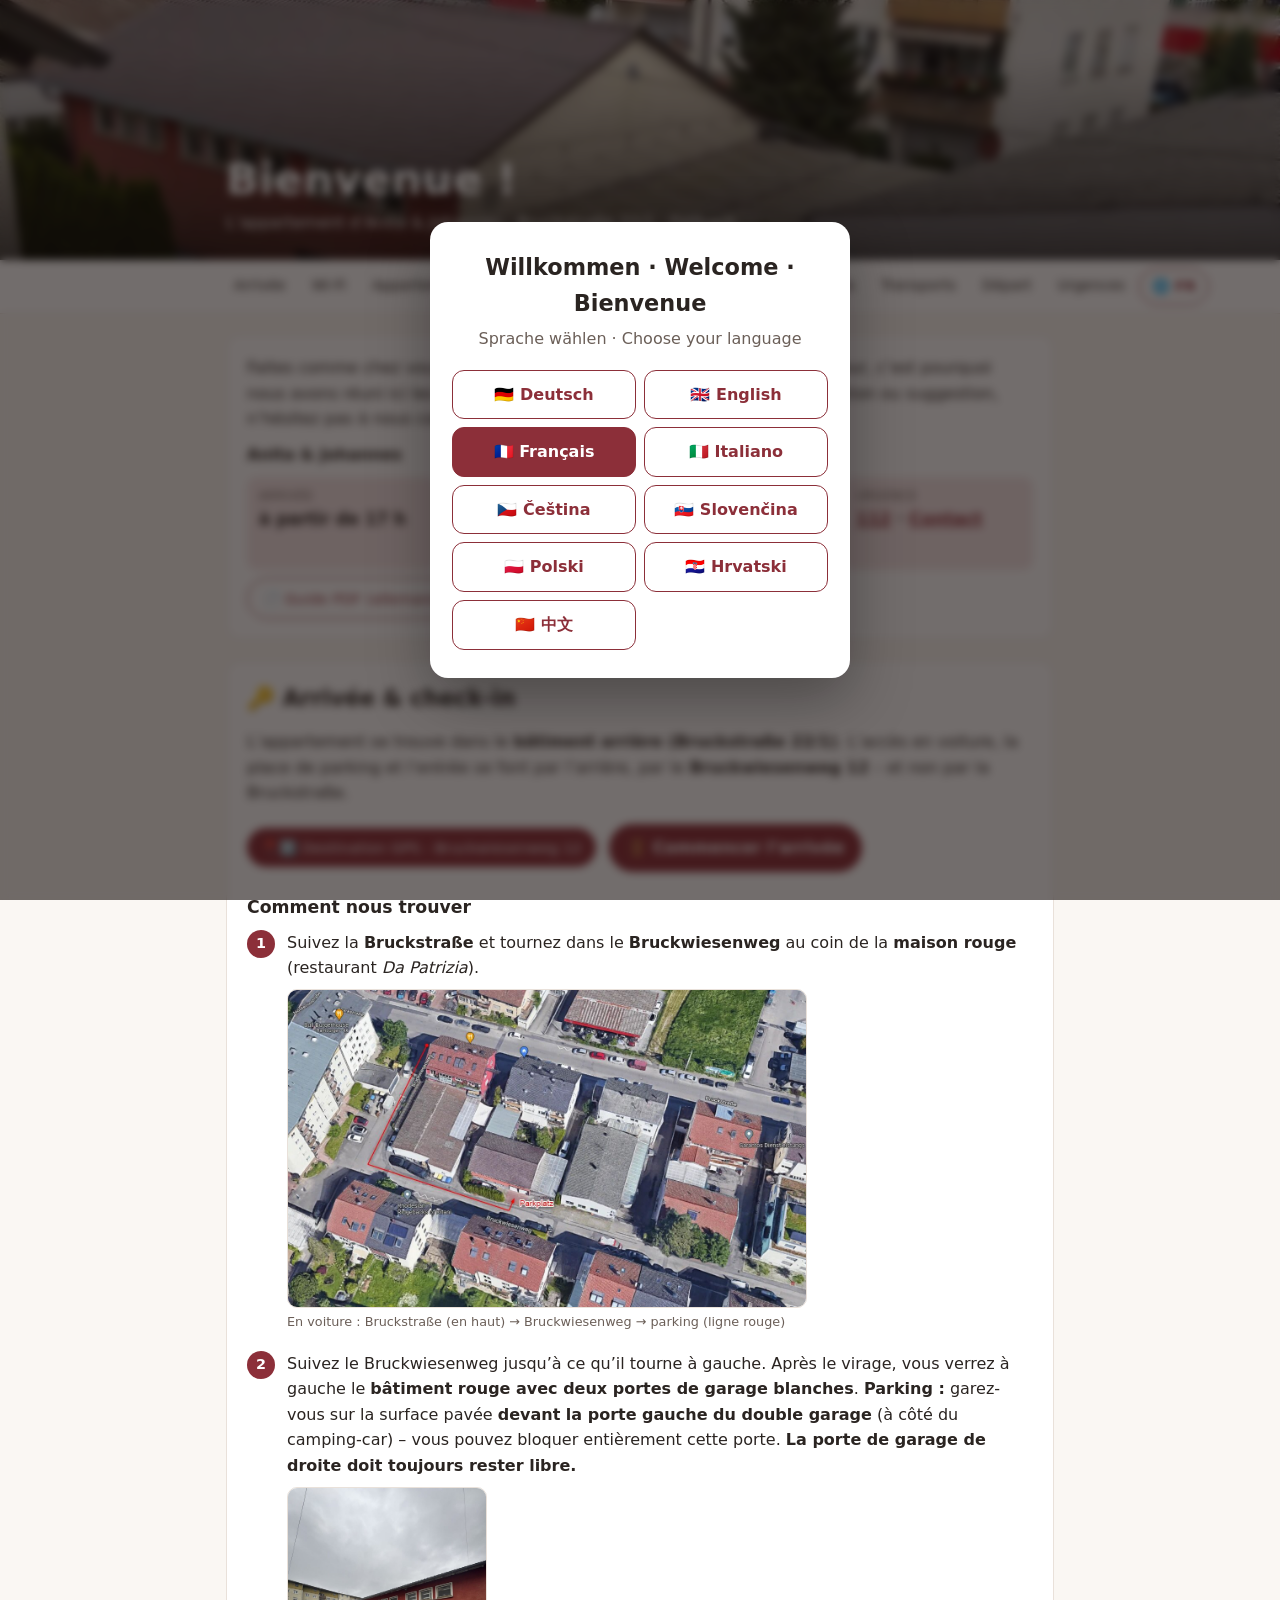
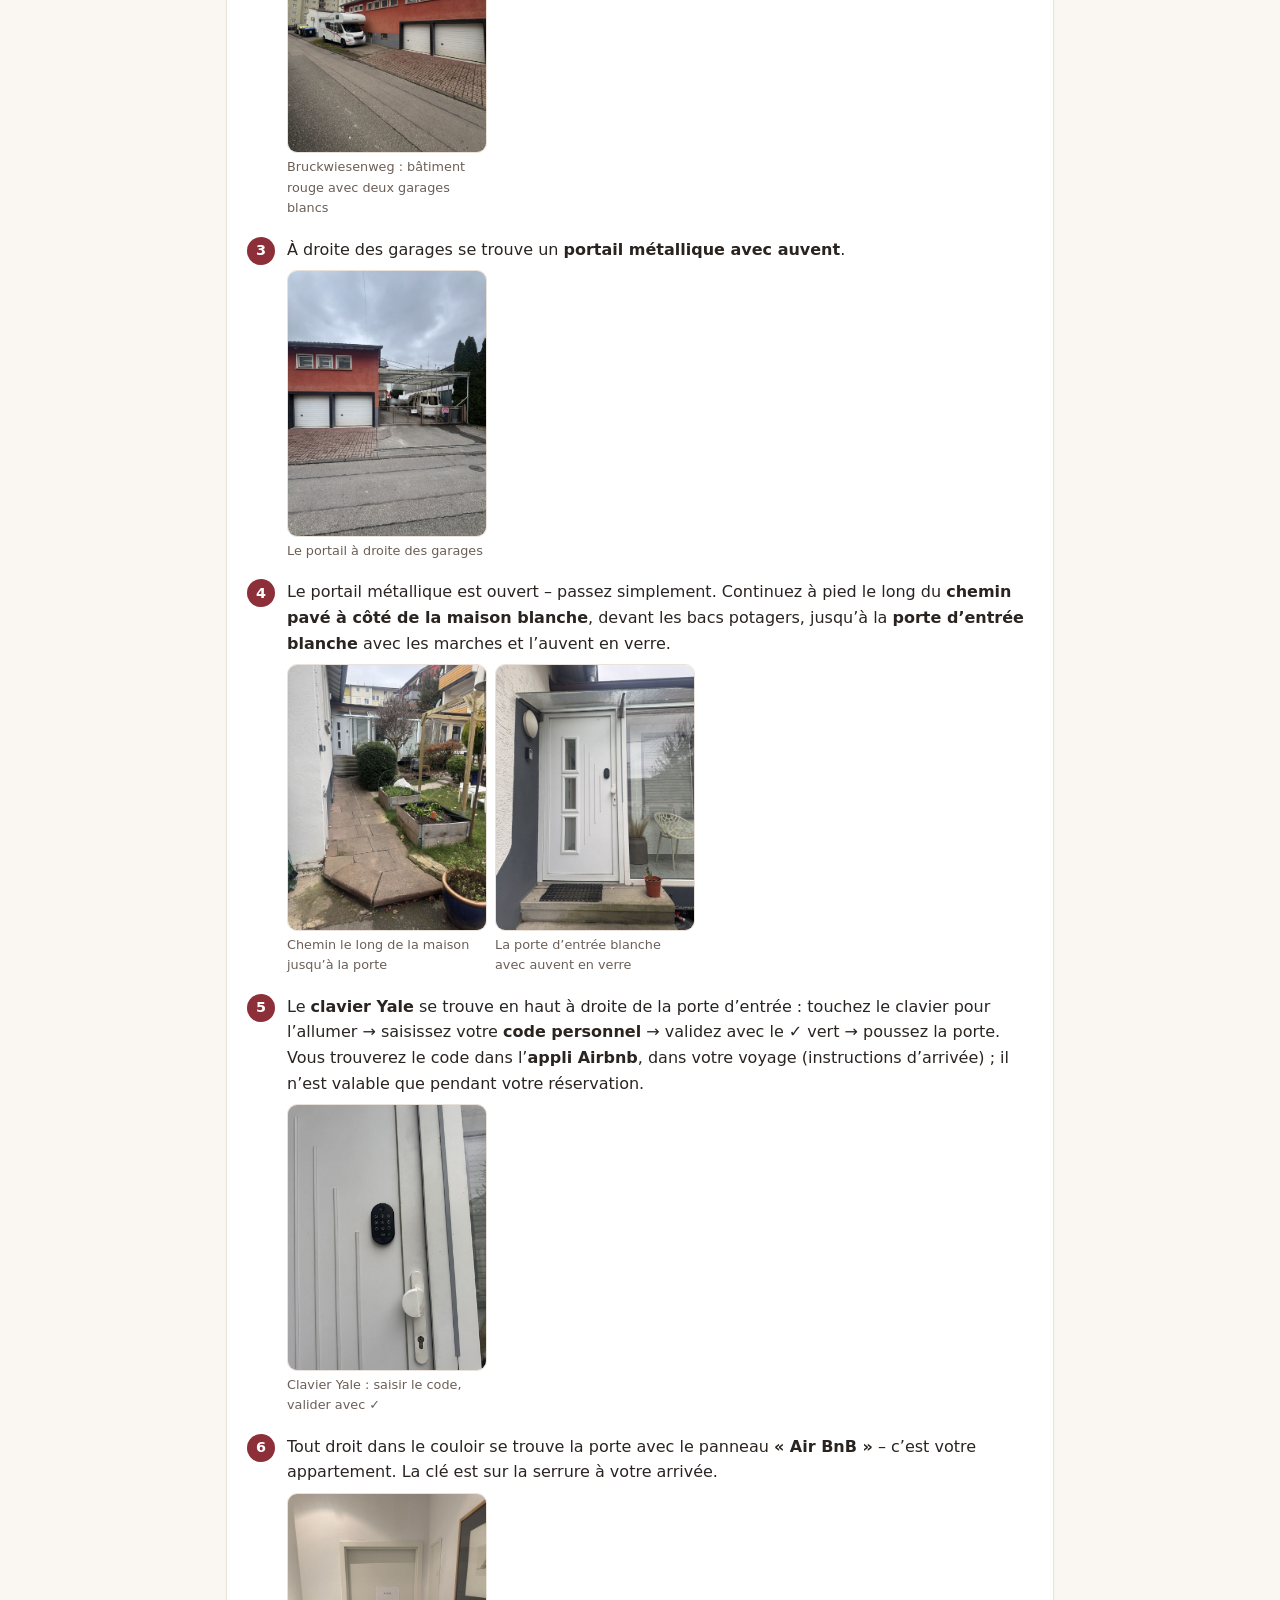
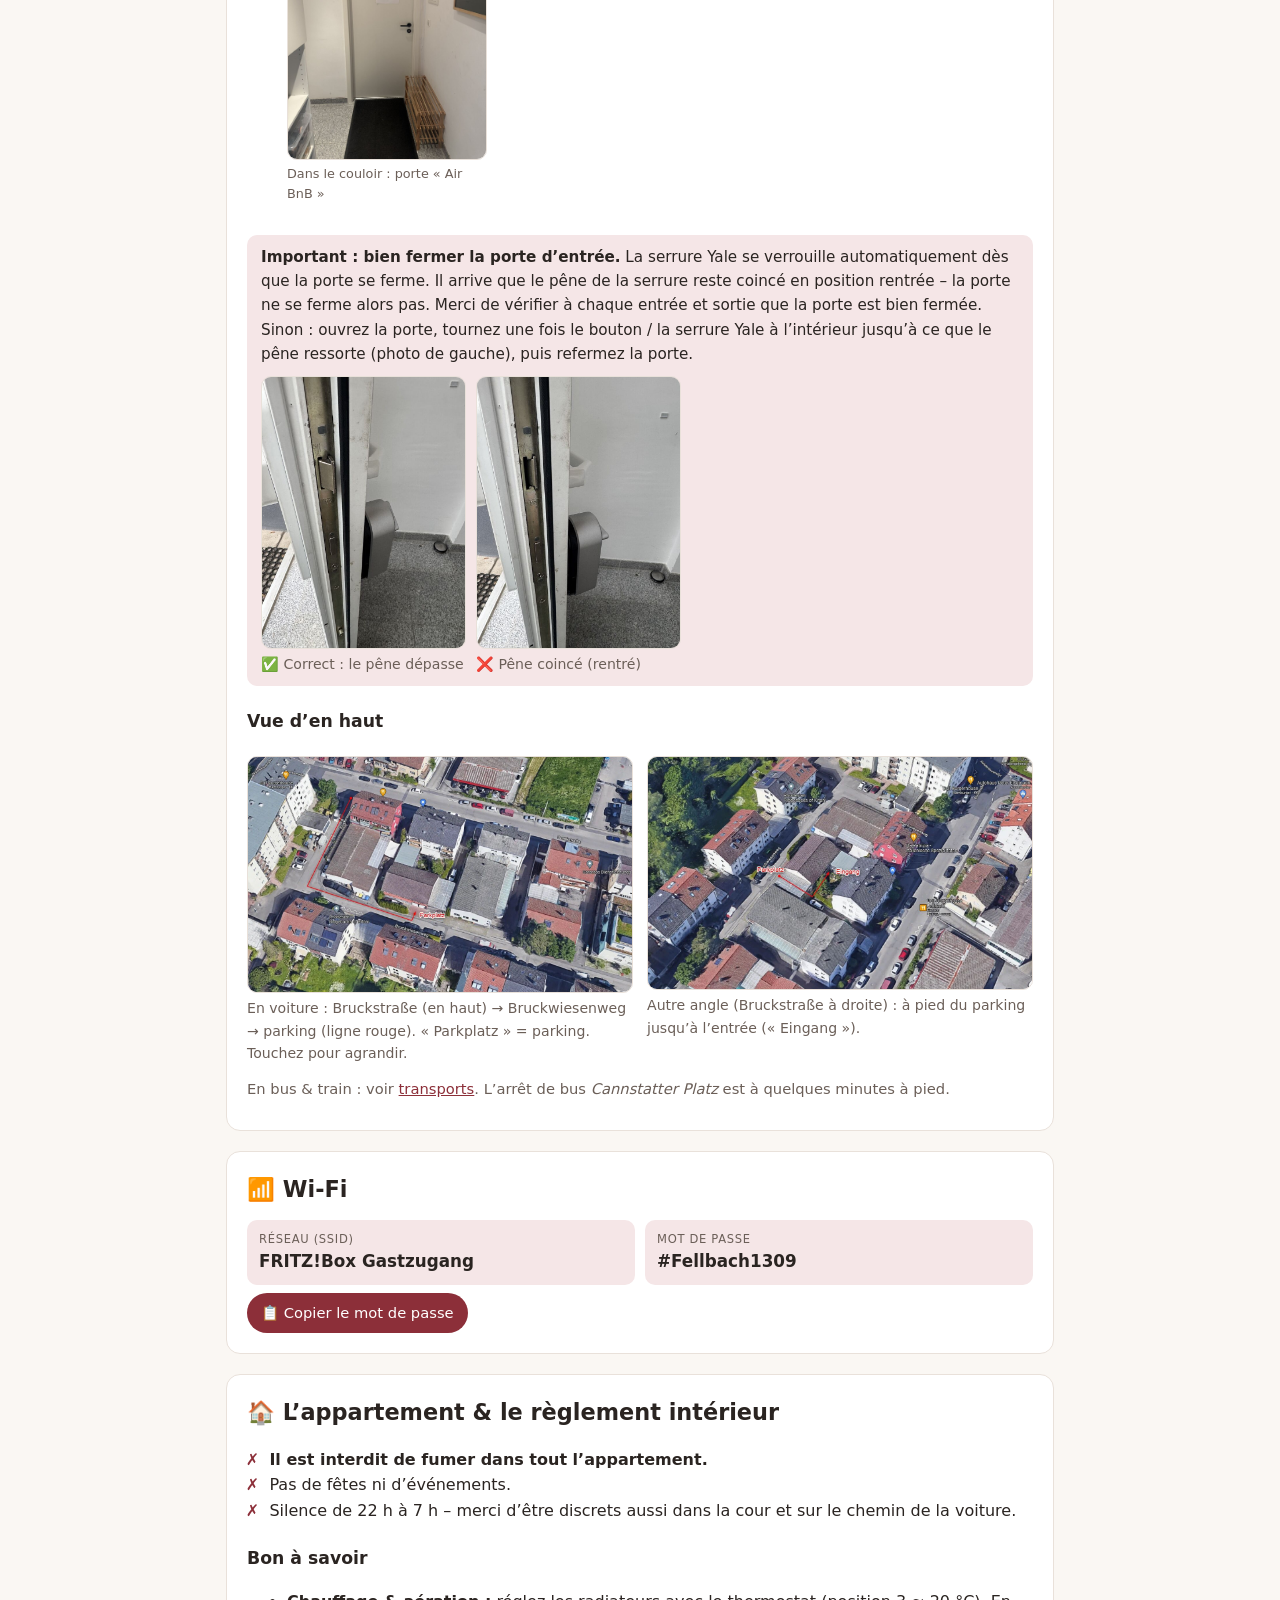
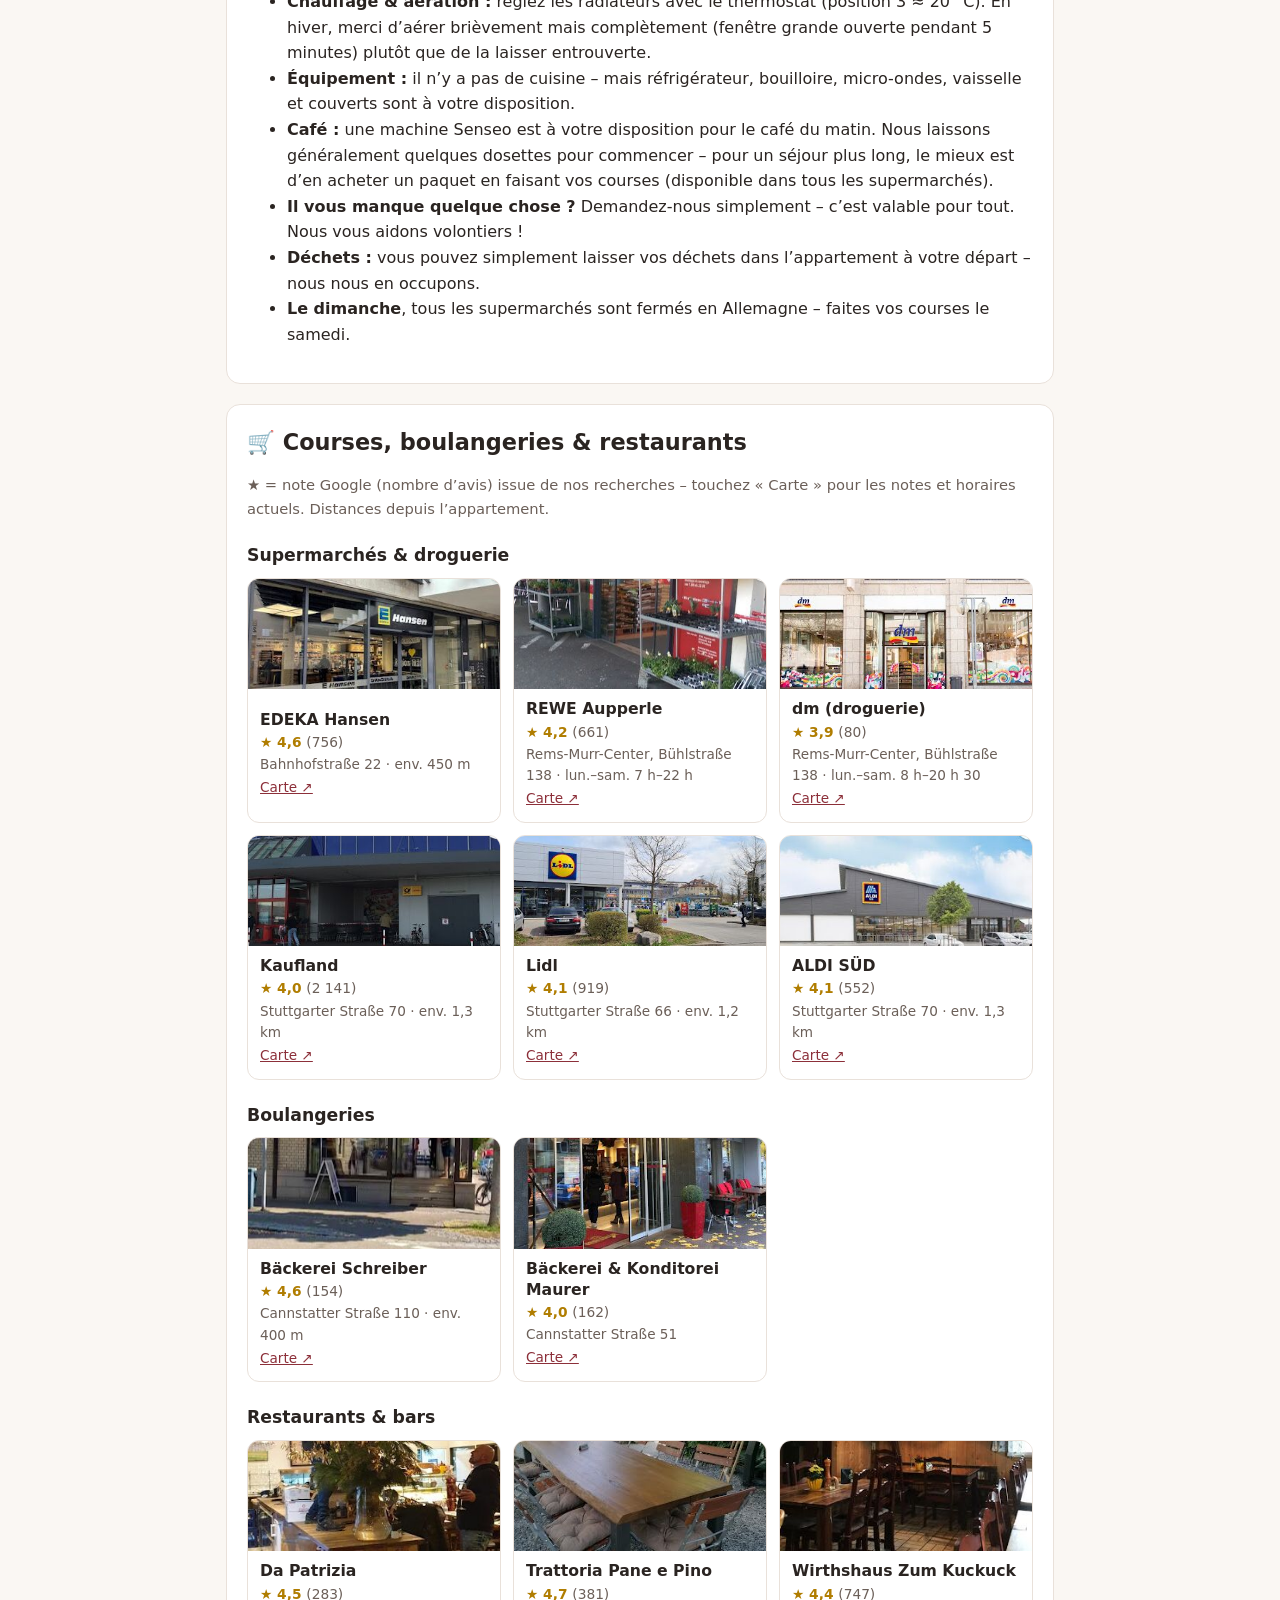
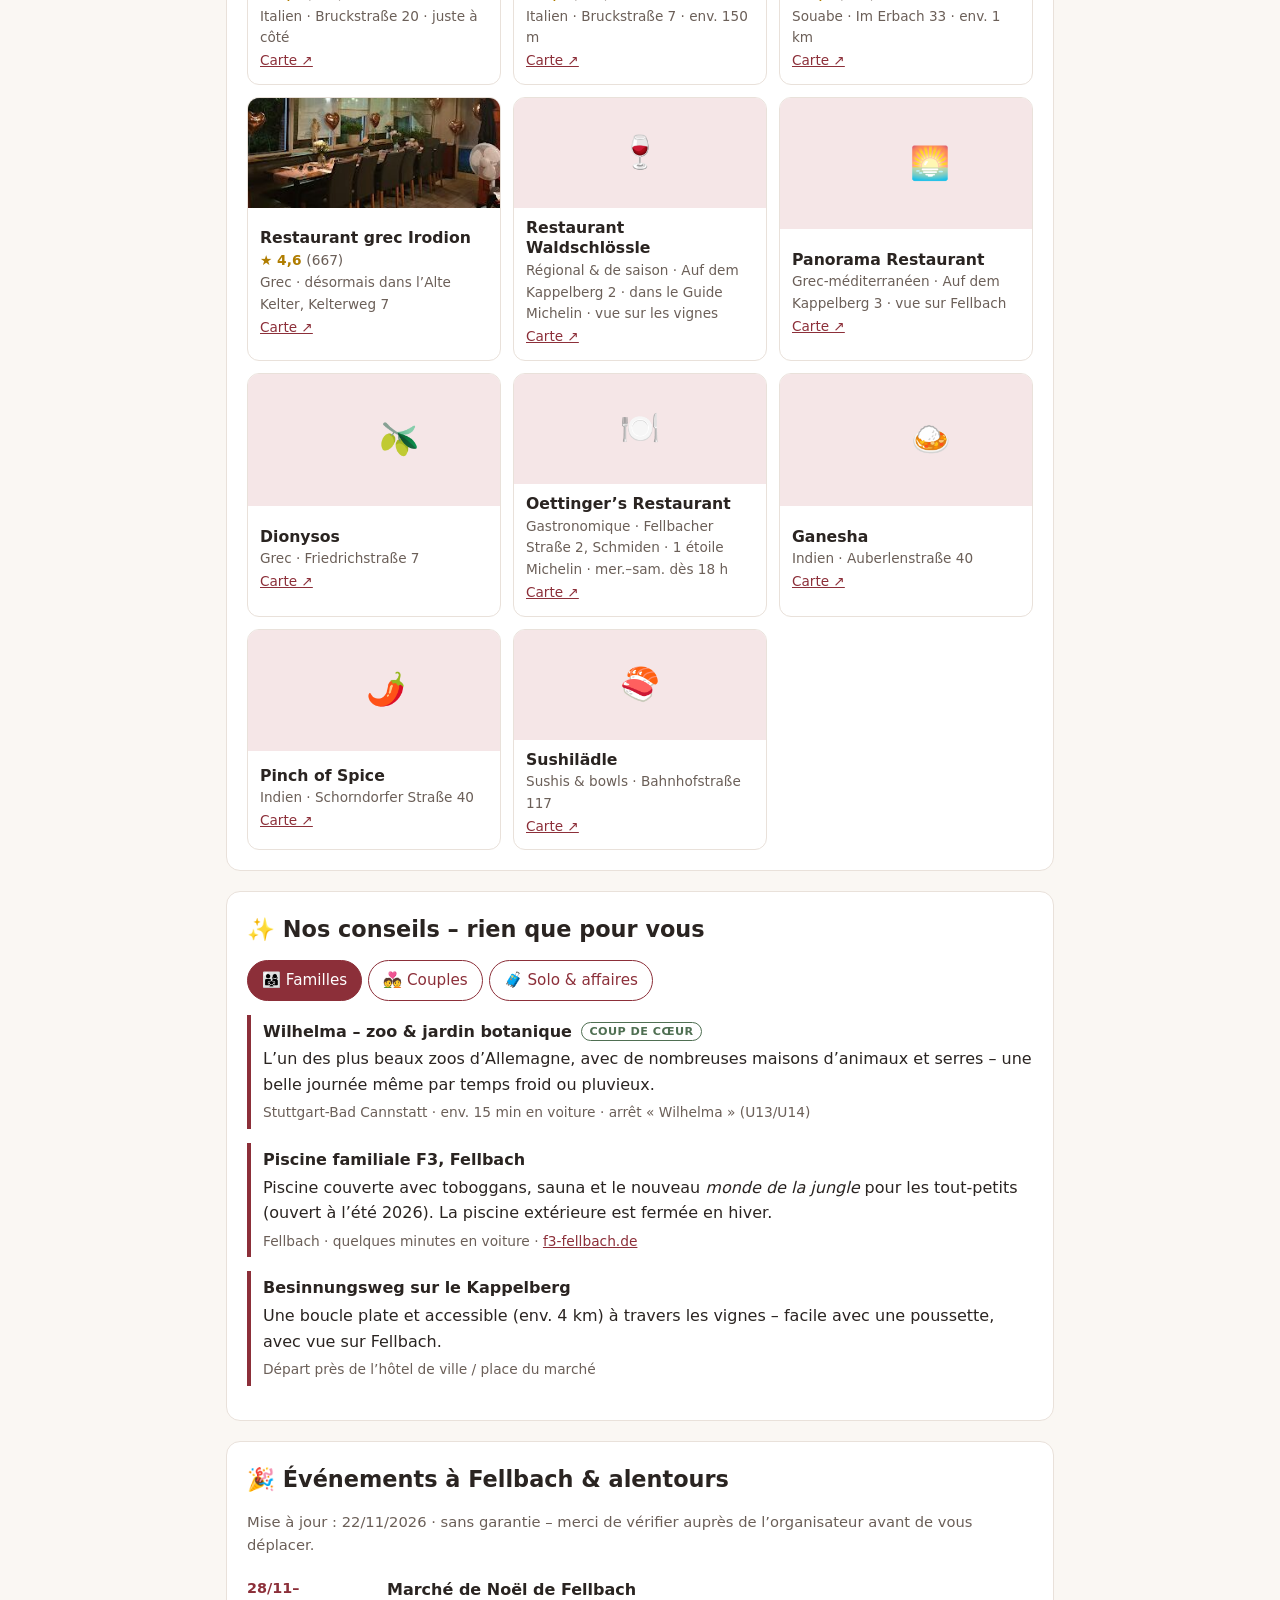
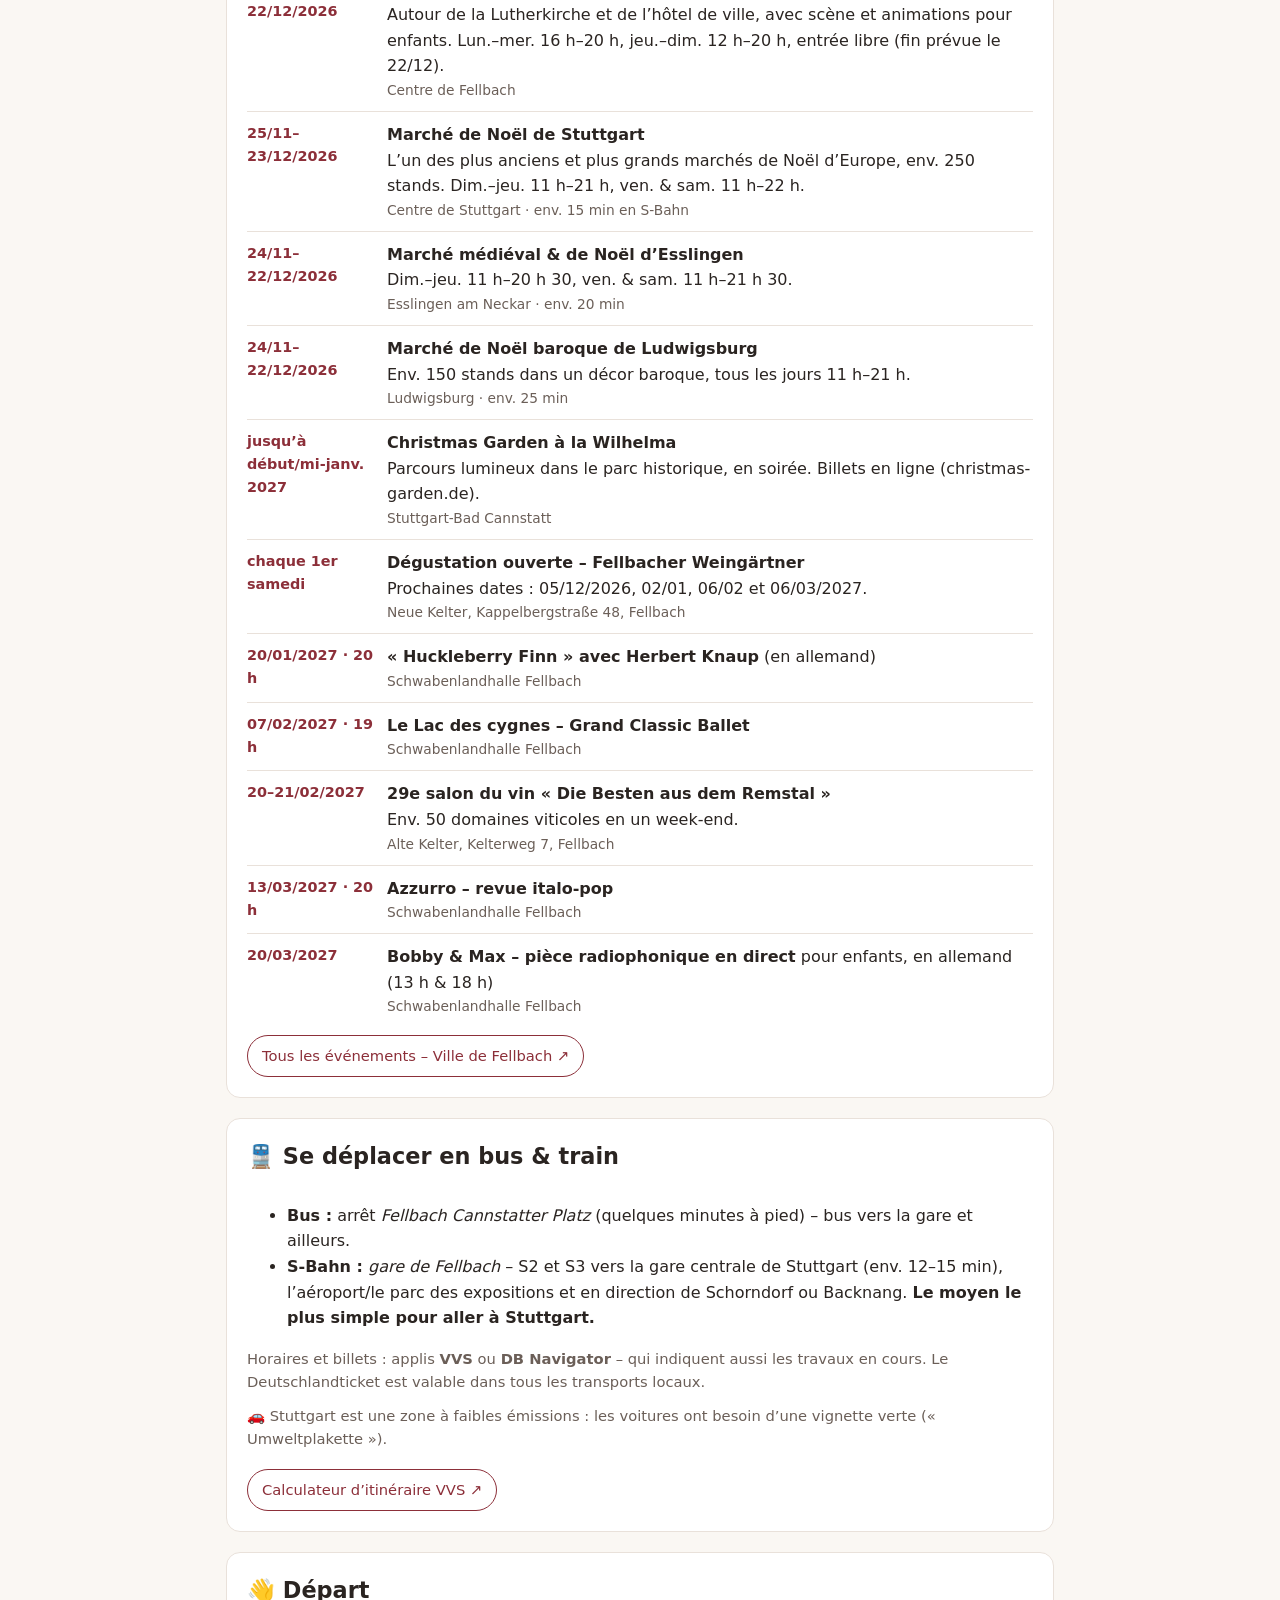
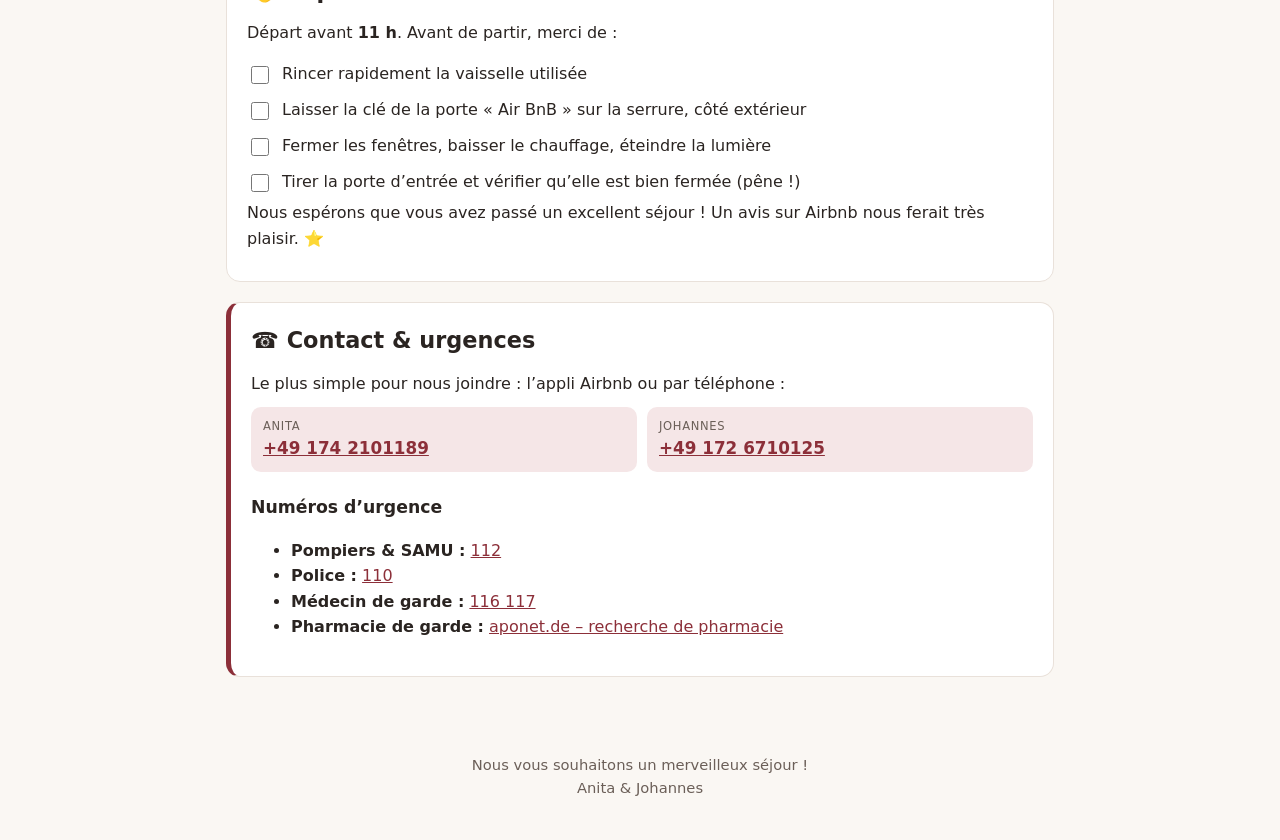
<file: fr.html>
<!doctype html>
<html lang="fr">
<head>
<meta charset="utf-8">
<meta name="viewport" content="width=device-width, initial-scale=1">
<title>Guide des hôtes Fellbach</title>
<meta name="description" content="Guide des hôtes pour l’appartement d’Anita &amp; Johannes à Fellbach, près de Stuttgart.">
<meta name="robots" content="noindex, nofollow">
<link rel="stylesheet" href="assets/style.css">
</head>
<body>

<div class="langpick" id="langpick" role="dialog" aria-modal="true" aria-labelledby="lp-title">
  <div class="box">
    <h2 id="lp-title">Willkommen · Welcome · Bienvenue</h2>
    <p>Sprache wählen · Choose your language</p>
    <div class="langlist"></div>
  </div>
</div>

<header class="hero">
  <div class="hero-inner">
    <h1>Bienvenue !</h1>
    <p>L’appartement d’Anita &amp; Johannes · Bruckstraße 22/1 · Fellbach</p>
  </div>
</header>

<div class="navwrap">
<nav aria-label="Sommaire">
  <ul>
    <li><a href="#ankommen">Arrivée</a></li>
    <li><a href="#wlan">Wi-Fi</a></li>
    <li><a href="#wohnung">Appartement</a></li>
    <li><a href="#einkaufen">Courses &amp; restaurants</a></li>
    <li><a href="#tipps">Conseils</a></li>
    <li><a href="#veranstaltungen">Événements</a></li>
    <li><a href="#unterwegs">Transports</a></li>
    <li><a href="#abreise">Départ</a></li>
    <li><a href="#kontakt">Urgences</a></li>
    <li><a class="lang" href="#langpick" data-openlang>🌐 FR</a></li>
  </ul>
</nav>
</div>

<main>

  <section id="willkommen">
    <p>Faites comme chez vous ! Nous voulons que vous passiez un excellent séjour, c’est pourquoi nous avons réuni ici les informations les plus importantes. Pour toute question ou suggestion, n’hésitez pas à nous contacter – profitez bien de Fellbach !</p>
    <p><strong>Anita &amp; Johannes</strong></p>
    <div class="tiles">
      <div class="tile"><div class="label">Arrivée</div><div class="value">à partir de 17 h</div></div>
      <div class="tile"><div class="label">Départ</div><div class="value">avant 11 h</div></div>
      <div class="tile"><div class="label">Code de la porte</div><div class="value">dans l’appli Airbnb</div></div>
      <div class="tile"><div class="label">Urgence</div><div class="value"><a href="tel:112">112</a> · <a href="#kontakt">Contact</a></div></div>
    </div>
    <a class="btn secondary no-print" href="guide.pdf" download>📄 Guide PDF (allemand/anglais)</a>
  </section>

  <!-- ARRIVÉE -->
  <section id="ankommen">
    <h2><span class="ico" aria-hidden="true">🔑</span> Arrivée &amp; check-in</h2>
    <p>L’appartement se trouve dans le <strong>bâtiment arrière (Bruckstraße 22/1)</strong>. L’accès en voiture, la place de parking et l’entrée se font par l’arrière, par le <strong>Bruckwiesenweg 12</strong> – et non par la Bruckstraße.</p>
    <a class="btn no-print" href="https://maps.app.goo.gl/uFXkjM3SvLpMkp4t7" target="_blank" rel="noopener">📍🅿️ Destination GPS : Bruckwiesenweg 12</a>
    <button class="btn no-print wizard-btn" type="button" data-wizard>🚪 Commencer l’arrivée</button>

    <h3>Comment nous trouver</h3>
    <ol class="steps">
      <li><div class="step-text">Suivez la <strong>Bruckstraße</strong> et tournez dans le <strong>Bruckwiesenweg</strong> au coin de la <strong>maison rouge</strong> (restaurant <em>Da Patrizia</em>).</div>
        <div class="step-pics"><figure class="wide"><a href="assets/anfahrt-parkplatz.jpg" target="_blank"><img src="assets/anfahrt-parkplatz.jpg" alt="Vue aérienne. La Bruckstraße est en haut. Au coin de la maison rouge, on tourne dans le Bruckwiesenweg, on descend et on tourne à gauche au virage vers le parking." loading="lazy"></a><figcaption>En voiture : Bruckstraße (en haut) → Bruckwiesenweg → parking (ligne rouge)</figcaption></figure></div></li>
      <li><div class="step-text">Suivez le Bruckwiesenweg jusqu’à ce qu’il tourne à gauche. Après le virage, vous verrez à gauche le <strong>bâtiment rouge avec deux portes de garage blanches</strong>. <strong>Parking :</strong> garez-vous sur la surface pavée <strong>devant la porte gauche du double garage</strong> (à côté du camping-car) – vous pouvez bloquer entièrement cette porte. <strong>La porte de garage de droite doit toujours rester libre.</strong></div>
        <div class="step-pics"><figure><a href="assets/checkin-1-strasse.jpg" target="_blank"><img src="assets/checkin-1-strasse.jpg" alt="Bruckwiesenweg avec le bâtiment rouge et deux portes de garage blanches" loading="lazy"></a><figcaption>Bruckwiesenweg : bâtiment rouge avec deux garages blancs</figcaption></figure></div></li>
      <li><div class="step-text">À droite des garages se trouve un <strong>portail métallique avec auvent</strong>.</div>
        <div class="step-pics"><figure><a href="assets/checkin-2-tor.jpg" target="_blank"><img src="assets/checkin-2-tor.jpg" alt="Portail métallique avec auvent à droite des garages" loading="lazy"></a><figcaption>Le portail à droite des garages</figcaption></figure></div></li>
      <li><div class="step-text">Le portail métallique est ouvert – passez simplement. Continuez à pied le long du <strong>chemin pavé à côté de la maison blanche</strong>, devant les bacs potagers, jusqu’à la <strong>porte d’entrée blanche</strong> avec les marches et l’auvent en verre.</div>
        <div class="step-pics"><figure><a href="assets/checkin-3-weg.jpg" target="_blank"><img src="assets/checkin-3-weg.jpg" alt="Chemin pavé le long de la maison blanche vers la porte d’entrée" loading="lazy"></a><figcaption>Chemin le long de la maison jusqu’à la porte</figcaption></figure><figure><a href="assets/checkin-4-haustuer.jpg" target="_blank"><img src="assets/checkin-4-haustuer.jpg" alt="Porte d’entrée blanche avec auvent en verre et clavier Yale" loading="lazy"></a><figcaption>La porte d’entrée blanche avec auvent en verre</figcaption></figure></div></li>
      <li><div class="step-text">Le <strong>clavier Yale</strong> se trouve en haut à droite de la porte d’entrée : touchez le clavier pour l’allumer → saisissez votre <strong>code personnel</strong> → validez avec le <strong>✓</strong> vert → poussez la porte. Vous trouverez le code dans l’<strong>appli Airbnb</strong>, dans votre voyage (instructions d’arrivée) ; il n’est valable que pendant votre réservation.</div>
        <div class="step-pics"><figure><a href="assets/checkin-5-tastenfeld.jpg" target="_blank"><img src="assets/checkin-5-tastenfeld.jpg" alt="Clavier Yale avec chiffres et coche verte" loading="lazy"></a><figcaption>Clavier Yale : saisir le code, valider avec ✓</figcaption></figure></div></li>
      <li><div class="step-text">Tout droit dans le couloir se trouve la porte avec le panneau <strong>« Air BnB »</strong> – c’est votre appartement. La clé est sur la serrure à votre arrivée.</div>
        <div class="step-pics"><figure><a href="assets/checkin-6-wohnungstuer.jpg" target="_blank"><img src="assets/checkin-6-wohnungstuer.jpg" alt="Couloir avec la porte de l’appartement « Air BnB »" loading="lazy"></a><figcaption>Dans le couloir : porte « Air BnB »</figcaption></figure></div></li>
    </ol>

    <div class="note"><strong>Important : bien fermer la porte d’entrée.</strong> La serrure Yale se verrouille automatiquement dès que la porte se ferme. Il arrive que le pêne de la serrure reste coincé en position rentrée – la porte ne se ferme alors pas. Merci de vérifier à chaque entrée et sortie que la porte est bien fermée. Sinon : ouvrez la porte, tournez une fois le bouton / la serrure Yale à l’intérieur jusqu’à ce que le pêne ressorte (photo de gauche), puis refermez la porte.
      <div class="lockpics">
        <figure><img src="assets/schloss-richtig.jpg" alt="Chant de porte avec le pêne sorti – correct" loading="lazy"><figcaption>✅ Correct : le pêne dépasse</figcaption></figure>
        <figure><img src="assets/schloss-klemmt.jpg" alt="Chant de porte avec le pêne rentré – coincé" loading="lazy"><figcaption>❌ Pêne coincé (rentré)</figcaption></figure>
      </div>
    </div>


    <h3>Vue d’en haut</h3>
    <div class="two">
      <figure>
        <a href="assets/anfahrt-parkplatz.jpg" target="_blank"><img src="assets/anfahrt-parkplatz.jpg" alt="Vue aérienne. La Bruckstraße est en haut. Au coin de la maison rouge, on tourne dans le Bruckwiesenweg, on descend et on tourne à gauche au virage vers le parking." loading="lazy"></a>
        <figcaption>En voiture : Bruckstraße (en haut) → Bruckwiesenweg → parking (ligne rouge). « Parkplatz » = parking. Touchez pour agrandir.</figcaption>
      </figure>
      <figure>
        <a href="assets/weg-zum-eingang.jpg" target="_blank"><img src="assets/weg-zum-eingang.jpg" alt="Vue aérienne sous un autre angle. La Bruckstraße est à droite. Un chemin mène du parking à l’entrée." loading="lazy"></a>
        <figcaption>Autre angle (Bruckstraße à droite) : à pied du parking jusqu’à l’entrée (« Eingang »).</figcaption>
      </figure>
    </div>
    <p class="muted">En bus &amp; train : voir <a href="#unterwegs">transports</a>. L’arrêt de bus <em>Cannstatter Platz</em> est à quelques minutes à pied.</p>
  </section>

  <!-- WIFI -->
  <section id="wlan">
    <h2><span class="ico" aria-hidden="true">📶</span> Wi-Fi</h2>
    <div class="tiles">
      <div class="tile"><div class="label">Réseau (SSID)</div><div class="value">FRITZ!Box Gastzugang</div></div>
      <div class="tile"><div class="label">Mot de passe</div><div class="value" id="wifi-pass">#Fellbach1309</div></div>
    </div>
    <button class="btn no-print" type="button" id="copy-wifi" data-done="✅ Copié !">📋 Copier le mot de passe</button>
  </section>

  <!-- APPARTEMENT -->
  <section id="wohnung">
    <h2><span class="ico" aria-hidden="true">🏠</span> L’appartement &amp; le règlement intérieur</h2>
    <ul class="rules">
      <li><strong>Il est interdit de fumer dans tout l’appartement.</strong></li>
      <li>Pas de fêtes ni d’événements.</li>
      <li>Silence de 22 h à 7 h – merci d’être discrets aussi dans la cour et sur le chemin de la voiture.</li>
    </ul>
    <h3>Bon à savoir</h3>
    <ul>
      <li><strong>Chauffage &amp; aération :</strong> réglez les radiateurs avec le thermostat (position 3 ≈ 20 °C). En hiver, merci d’aérer brièvement mais complètement (fenêtre grande ouverte pendant 5 minutes) plutôt que de la laisser entrouverte.</li>
      <li><strong>Équipement :</strong> il n’y a pas de cuisine – mais réfrigérateur, bouilloire, micro-ondes, vaisselle et couverts sont à votre disposition.</li>
      <li><strong>Café :</strong> une machine Senseo est à votre disposition pour le café du matin. Nous laissons généralement quelques dosettes pour commencer – pour un séjour plus long, le mieux est d’en acheter un paquet en faisant vos courses (disponible dans tous les supermarchés).</li>
      <li><strong>Il vous manque quelque chose ?</strong> Demandez-nous simplement – c’est valable pour tout. Nous vous aidons volontiers !</li>
      <li><strong>Déchets :</strong> vous pouvez simplement laisser vos déchets dans l’appartement à votre départ – nous nous en occupons.</li>
      <li><strong>Le dimanche</strong>, tous les supermarchés sont fermés en Allemagne – faites vos courses le samedi.</li>
    </ul>
  </section>

  <!-- COURSES & RESTAURANTS -->
  <section id="einkaufen">
    <h2><span class="ico" aria-hidden="true">🛒</span> Courses, boulangeries &amp; restaurants</h2>
    <p class="muted">★ = note Google (nombre d’avis) issue de nos recherches – touchez « Carte » pour les notes et horaires actuels. Distances depuis l’appartement.</p>

    <h3>Supermarchés &amp; droguerie</h3>
    <div class="places">
      <div class="place"><img src="assets/ort-4.jpg" alt="" loading="lazy"><div class="body">
        <strong>EDEKA Hansen</strong><span class="stars">★ 4,6 <span>(756)</span></span>
        <span class="meta">Bahnhofstraße 22 · env. 450 m</span>
        <a class="map" href="https://www.google.com/maps/search/?api=1&amp;query=EDEKA+Hansen+Bahnhofstra%C3%9Fe+22+Fellbach" target="_blank" rel="noopener">Carte ↗</a><img class="qr" src="assets/qr/e708e84840.svg" alt=""></div></div>
      <div class="place"><img src="assets/ort-5.jpg" alt="" loading="lazy"><div class="body">
        <strong>REWE Aupperle</strong><span class="stars">★ 4,2 <span>(661)</span></span>
        <span class="meta">Rems-Murr-Center, Bühlstraße 138 · lun.–sam. 7 h–22 h</span>
        <a class="map" href="https://www.google.com/maps/search/?api=1&amp;query=REWE+Aupperle+B%C3%BChlstra%C3%9Fe+138+Fellbach" target="_blank" rel="noopener">Carte ↗</a><img class="qr" src="assets/qr/2d6584790b.svg" alt=""></div></div>
      <div class="place"><img src="assets/ort-9.jpg" alt="" loading="lazy"><div class="body">
        <strong>dm (droguerie)</strong><span class="stars">★ 3,9 <span>(80)</span></span>
        <span class="meta">Rems-Murr-Center, Bühlstraße 138 · lun.–sam. 8 h–20 h 30</span>
        <a class="map" href="https://www.google.com/maps/search/?api=1&amp;query=dm+B%C3%BChlstra%C3%9Fe+138+Fellbach" target="_blank" rel="noopener">Carte ↗</a><img class="qr" src="assets/qr/62fb4661ae.svg" alt=""></div></div>
      <div class="place"><img src="assets/ort-6.jpg" alt="" loading="lazy"><div class="body">
        <strong>Kaufland</strong><span class="stars">★ 4,0 <span>(2 141)</span></span>
        <span class="meta">Stuttgarter Straße 70 · env. 1,3 km</span>
        <a class="map" href="https://www.google.com/maps/search/?api=1&amp;query=Kaufland+Stuttgarter+Stra%C3%9Fe+70+Fellbach" target="_blank" rel="noopener">Carte ↗</a><img class="qr" src="assets/qr/5df15a7cd7.svg" alt=""></div></div>
      <div class="place"><img src="assets/ort-7.jpg" alt="" loading="lazy"><div class="body">
        <strong>Lidl</strong><span class="stars">★ 4,1 <span>(919)</span></span>
        <span class="meta">Stuttgarter Straße 66 · env. 1,2 km</span>
        <a class="map" href="https://www.google.com/maps/search/?api=1&amp;query=Lidl+Stuttgarter+Stra%C3%9Fe+66+Fellbach" target="_blank" rel="noopener">Carte ↗</a><img class="qr" src="assets/qr/6d7381e6e0.svg" alt=""></div></div>
      <div class="place"><img src="assets/ort-8.jpg" alt="" loading="lazy"><div class="body">
        <strong>ALDI SÜD</strong><span class="stars">★ 4,1 <span>(552)</span></span>
        <span class="meta">Stuttgarter Straße 70 · env. 1,3 km</span>
        <a class="map" href="https://www.google.com/maps/search/?api=1&amp;query=ALDI+S%C3%9CD+Stuttgarter+Stra%C3%9Fe+70+Fellbach" target="_blank" rel="noopener">Carte ↗</a><img class="qr" src="assets/qr/1527de8251.svg" alt=""></div></div>
    </div>

    <h3>Boulangeries</h3>
    <div class="places">
      <div class="place"><img src="assets/ort-11.jpg" alt="" loading="lazy"><div class="body">
        <strong>Bäckerei Schreiber</strong><span class="stars">★ 4,6 <span>(154)</span></span>
        <span class="meta">Cannstatter Straße 110 · env. 400 m</span>
        <a class="map" href="https://www.google.com/maps/search/?api=1&amp;query=B%C3%A4ckerei+Schreiber+Cannstatter+Stra%C3%9Fe+110+Fellbach" target="_blank" rel="noopener">Carte ↗</a><img class="qr" src="assets/qr/3dbc2c0f89.svg" alt=""></div></div>
      <div class="place"><img src="assets/ort-12.jpg" alt="" loading="lazy"><div class="body">
        <strong>Bäckerei &amp; Konditorei Maurer</strong><span class="stars">★ 4,0 <span>(162)</span></span>
        <span class="meta">Cannstatter Straße 51</span>
        <a class="map" href="https://www.google.com/maps/search/?api=1&amp;query=B%C3%A4ckerei+Maurer+Cannstatter+Stra%C3%9Fe+51+Fellbach" target="_blank" rel="noopener">Carte ↗</a><img class="qr" src="assets/qr/1fc0441300.svg" alt=""></div></div>
    </div>

    <h3>Restaurants &amp; bars</h3>
    <div class="places">
      <div class="place"><img src="assets/ort-13.jpg" alt="" loading="lazy"><div class="body">
        <strong>Da Patrizia</strong><span class="stars">★ 4,5 <span>(283)</span></span>
        <span class="meta">Italien · Bruckstraße 20 · juste à côté</span>
        <a class="map" href="https://www.google.com/maps/search/?api=1&amp;query=Da+Patrizia+Bruckstra%C3%9Fe+20+Fellbach" target="_blank" rel="noopener">Carte ↗</a><img class="qr" src="assets/qr/0833dbc1e6.svg" alt=""></div></div>
      <div class="place"><img src="assets/ort-14.jpg" alt="" loading="lazy"><div class="body">
        <strong>Trattoria Pane e Pino</strong><span class="stars">★ 4,7 <span>(381)</span></span>
        <span class="meta">Italien · Bruckstraße 7 · env. 150 m</span>
        <a class="map" href="https://www.google.com/maps/search/?api=1&amp;query=Trattoria+Pane+e+Pino+Bruckstra%C3%9Fe+7+Fellbach" target="_blank" rel="noopener">Carte ↗</a><img class="qr" src="assets/qr/5c8a9d8d95.svg" alt=""></div></div>
      <div class="place"><img src="assets/ort-16.jpg" alt="" loading="lazy"><div class="body">
        <strong>Wirthshaus Zum Kuckuck</strong><span class="stars">★ 4,4 <span>(747)</span></span>
        <span class="meta">Souabe · Im Erbach 33 · env. 1 km</span>
        <a class="map" href="https://www.google.com/maps/search/?api=1&amp;query=Wirthshaus+Zum+Kuckuck+Im+Erbach+33+Fellbach" target="_blank" rel="noopener">Carte ↗</a><img class="qr" src="assets/qr/8927a1b3ed.svg" alt=""></div></div>
      <div class="place"><img src="assets/ort-18.jpg" alt="" loading="lazy"><div class="body">
        <strong>Restaurant grec Irodion</strong><span class="stars">★ 4,6 <span>(667)</span></span>
        <span class="meta">Grec · désormais dans l’Alte Kelter, Kelterweg 7</span>
        <a class="map" href="https://www.google.com/maps/search/?api=1&amp;query=Irodion+Kelterweg+7+Fellbach" target="_blank" rel="noopener">Carte ↗</a><img class="qr" src="assets/qr/fba16a18b1.svg" alt=""></div></div>
      <div class="place"><div class="place-ph" aria-hidden="true">🍷</div><div class="body">
        <strong>Restaurant Waldschlössle</strong>
        <span class="meta">Régional &amp; de saison · Auf dem Kappelberg 2 · dans le Guide Michelin · vue sur les vignes</span>
        <a class="map" href="https://www.google.com/maps/search/?api=1&amp;query=Waldschl%C3%B6ssle+Auf+dem+Kappelberg+2+Fellbach" target="_blank" rel="noopener">Carte ↗</a><img class="qr" src="assets/qr/928f52e3e2.svg" alt=""></div></div>
      <div class="place"><div class="place-ph" aria-hidden="true">🌅</div><div class="body">
        <strong>Panorama Restaurant</strong>
        <span class="meta">Grec-méditerranéen · Auf dem Kappelberg 3 · vue sur Fellbach</span>
        <a class="map" href="https://www.google.com/maps/search/?api=1&amp;query=Panorama+Restaurant+Auf+dem+Kappelberg+3+Fellbach" target="_blank" rel="noopener">Carte ↗</a><img class="qr" src="assets/qr/71ee573fb4.svg" alt=""></div></div>
      <div class="place"><div class="place-ph" aria-hidden="true">🫒</div><div class="body">
        <strong>Dionysos</strong>
        <span class="meta">Grec · Friedrichstraße 7</span>
        <a class="map" href="https://www.google.com/maps/search/?api=1&amp;query=Dionysos+Friedrichstra%C3%9Fe+7+Fellbach" target="_blank" rel="noopener">Carte ↗</a><img class="qr" src="assets/qr/f4826c216e.svg" alt=""></div></div>
      <div class="place"><div class="place-ph" aria-hidden="true">🍽️</div><div class="body">
        <strong>Oettinger’s Restaurant</strong>
        <span class="meta">Gastronomique · Fellbacher Straße 2, Schmiden · 1 étoile Michelin · mer.–sam. dès 18 h</span>
        <a class="map" href="https://www.google.com/maps/search/?api=1&amp;query=Oettinger%27s+Restaurant+Fellbacher+Stra%C3%9Fe+2+Fellbach" target="_blank" rel="noopener">Carte ↗</a><img class="qr" src="assets/qr/57cc738c8f.svg" alt=""></div></div>
      <div class="place"><div class="place-ph" aria-hidden="true">🍛</div><div class="body">
        <strong>Ganesha</strong>
        <span class="meta">Indien · Auberlenstraße 40</span>
        <a class="map" href="https://www.google.com/maps/search/?api=1&amp;query=Ganesha+Auberlenstra%C3%9Fe+40+Fellbach" target="_blank" rel="noopener">Carte ↗</a><img class="qr" src="assets/qr/fbf2e799ba.svg" alt=""></div></div>
      <div class="place"><div class="place-ph" aria-hidden="true">🌶️</div><div class="body">
        <strong>Pinch of Spice</strong>
        <span class="meta">Indien · Schorndorfer Straße 40</span>
        <a class="map" href="https://www.google.com/maps/search/?api=1&amp;query=Pinch+of+Spice+Schorndorfer+Stra%C3%9Fe+40+Fellbach" target="_blank" rel="noopener">Carte ↗</a><img class="qr" src="assets/qr/c7ff8c5330.svg" alt=""></div></div>
      <div class="place"><div class="place-ph" aria-hidden="true">🍣</div><div class="body">
        <strong>Sushilädle</strong>
        <span class="meta">Sushis &amp; bowls · Bahnhofstraße 117</span>
        <a class="map" href="https://www.google.com/maps/search/?api=1&amp;query=Sushil%C3%A4dle+Bahnhofstra%C3%9Fe+117+Fellbach" target="_blank" rel="noopener">Carte ↗</a><img class="qr" src="assets/qr/7b4a558942.svg" alt=""></div></div>
    </div>
  </section>

  <!-- CONSEILS -->
  <section id="tipps">
    <h2><span class="ico" aria-hidden="true">✨</span> Nos conseils – rien que pour vous</h2>
    <div class="tabs no-print" role="tablist" aria-label="Vous voyagez…">
      <button role="tab" aria-selected="true" aria-controls="p-familie" id="t-familie">👨‍👩‍👧 Familles</button>
      <button role="tab" aria-selected="false" aria-controls="p-paar" id="t-paar" tabindex="-1">💑 Couples</button>
      <button role="tab" aria-selected="false" aria-controls="p-solo" id="t-solo" tabindex="-1">🧳 Solo &amp; affaires</button>
    </div>

    <div class="panel" id="p-familie" role="tabpanel" aria-labelledby="t-familie">
      <h3 class="panel-title">Pour les familles</h3>
      <div class="tip"><strong>Wilhelma – zoo &amp; jardin botanique <span class="badge">Coup de cœur</span></strong>
        <p>L’un des plus beaux zoos d’Allemagne, avec de nombreuses maisons d’animaux et serres – une belle journée même par temps froid ou pluvieux.</p>
        <span class="meta">Stuttgart-Bad Cannstatt · env. 15 min en voiture · arrêt « Wilhelma » (U13/U14)</span></div>
      <div class="tip"><strong>Piscine familiale F3, Fellbach</strong>
        <p>Piscine couverte avec toboggans, sauna et le nouveau <em>monde de la jungle</em> pour les tout-petits (ouvert à l’été 2026). La piscine extérieure est fermée en hiver.</p>
        <span class="meta">Fellbach · quelques minutes en voiture · <a href="https://www.f3-fellbach.de" target="_blank" rel="noopener">f3-fellbach.de</a></span></div>
      <div class="tip"><strong>Besinnungsweg sur le Kappelberg</strong>
        <p>Une boucle plate et accessible (env. 4 km) à travers les vignes – facile avec une poussette, avec vue sur Fellbach.</p>
        <span class="meta">Départ près de l’hôtel de ville / place du marché</span></div>
    </div>

    <div class="panel" id="p-paar" role="tabpanel" aria-labelledby="t-paar" hidden>
      <h3 class="panel-title">Pour les couples</h3>
      <div class="tip"><strong>Fellbach, ville du vin : sentier viticole &amp; dégustation <span class="badge">Coup de cœur</span></strong>
        <p>Le sentier viticole (env. 4,3 km) part de la <em>Neue Kelter</em> des vignerons de Fellbach (Kappelbergstraße 48) et traverse les vignes jusqu’au point de vue « Blick über Fellbach ». Le <strong>premier samedi de chaque mois</strong>, une dégustation ouverte y est proposée.</p>
        <span class="meta">Infos : office de tourisme i-Punkt, Marktplatz 2, tél. <a href="tel:+497115851790">+49 711 5851-790</a> (fermé mer. &amp; dim.)</span></div>
      <div class="tip"><strong>Chapelle funéraire du Württemberg</strong>
        <p>Cette chapelle néoclassique au-dessus des vignes offre l’une des plus belles vues sur la vallée du Neckar. La chapelle elle-même est <strong>fermée de novembre à mars</strong> – mais la promenade et la vue valent le détour toute l’année.</p>
        <span class="meta">Stuttgart-Rotenberg · env. 10 min en voiture</span></div>
      <div class="tip"><strong>Mineralbad Leuze</strong>
        <p>Eau minérale chaude dans des bassins intérieurs et extérieurs, plus sauna – merveilleusement relaxant, surtout en hiver.</p>
        <span class="meta">Stuttgart-Bad Cannstatt · env. 15 min · arrêt « Mineralbäder »</span></div>
      <div class="tip"><strong>Esslingen &amp; Ludwigsburg</strong>
        <p>Esslingen et sa vieille ville à colombages avec son château (env. 20 min), ou le château résidentiel de Ludwigsburg, l’un des plus grands châteaux baroques d’Allemagne (env. 25 min, visites guidées en hiver).</p></div>
    </div>

    <div class="panel" id="p-solo" role="tabpanel" aria-labelledby="t-solo" hidden>
      <h3 class="panel-title">Pour les voyageurs solo &amp; d’affaires</h3>
      <div class="tip"><strong>En S-Bahn jusqu’à Stuttgart <span class="badge">Coup de cœur</span></strong>
        <p>Depuis la gare de Fellbach, le S2 ou le S3 rejoint la gare centrale de Stuttgart en 12–15 minutes environ – Schlossplatz, Königstraße, la halle du marché et la Staatsgalerie sont ensuite accessibles à pied.</p>
        <span class="meta">Aéroport &amp; parc des expositions de Stuttgart : S2/S3 sans changement, env. 40–45 min</span></div>
      <div class="tip"><strong>Musée Mercedes-Benz &amp; musée Porsche</strong>
        <p>Deux incontournables pour les passionnés d’automobile, chacun se visite facilement en 2–3 heures. Tous deux sont <strong>fermés le lundi</strong> ; le musée Porsche est également fermé <strong>du 18 janvier au 1er février 2027</strong> pour rénovation.</p>
        <span class="meta">Mercedes : Untertürkheim · Porsche : Zuffenhausen (S-Bahn Neuwirtshaus)</span></div>
      <div class="tip"><strong>Tour de télévision de Stuttgart</strong>
        <p>La première tour de télévision au monde construite en béton armé – idéale aussi après le travail : tous les jours 10 h–22 h, dernière entrée 21 h 30.</p>
        <span class="meta">Stuttgart-Degerloch · env. 25 min en voiture</span></div>
      <div class="tip"><strong>Randonnée du week-end jusqu’au Kernenturm</strong>
        <p>Boucle par le Kappelberg à travers vignes et forêt jusqu’à la tour panoramique – env. 13,7 km, environ 4 heures. En hiver, partez tôt (il fait nuit vers 17 h) et attention au verglas en forêt.</p></div>
    </div>
  </section>

  <!-- ÉVÉNEMENTS : mis à jour automatiquement toutes les 4 semaines (entre les marqueurs) -->
  <section id="veranstaltungen">
    <h2><span class="ico" aria-hidden="true">🎉</span> Événements à Fellbach &amp; alentours</h2>
<!-- EVENTS:START -->
    <p class="muted">Mise à jour : 22/11/2026 · sans garantie – merci de vérifier auprès de l’organisateur avant de vous déplacer.</p>
    <ul class="events">
      <li><div class="date">28/11–22/12/2026</div><div><strong>Marché de Noël de Fellbach</strong><br>
        Autour de la Lutherkirche et de l’hôtel de ville, avec scène et animations pour enfants. Lun.–mer. 16 h–20 h, jeu.–dim. 12 h–20 h, entrée libre (fin prévue le 22/12).
        <div class="where">Centre de Fellbach</div></div></li>
      <li><div class="date">25/11–23/12/2026</div><div><strong>Marché de Noël de Stuttgart</strong><br>
        L’un des plus anciens et plus grands marchés de Noël d’Europe, env. 250 stands. Dim.–jeu. 11 h–21 h, ven. &amp; sam. 11 h–22 h.
        <div class="where">Centre de Stuttgart · env. 15 min en S-Bahn</div></div></li>
      <li><div class="date">24/11–22/12/2026</div><div><strong>Marché médiéval &amp; de Noël d’Esslingen</strong><br>
        Dim.–jeu. 11 h–20 h 30, ven. &amp; sam. 11 h–21 h 30.
        <div class="where">Esslingen am Neckar · env. 20 min</div></div></li>
      <li><div class="date">24/11–22/12/2026</div><div><strong>Marché de Noël baroque de Ludwigsburg</strong><br>
        Env. 150 stands dans un décor baroque, tous les jours 11 h–21 h.
        <div class="where">Ludwigsburg · env. 25 min</div></div></li>
      <li><div class="date">jusqu’à début/mi-janv. 2027</div><div><strong>Christmas Garden à la Wilhelma</strong><br>
        Parcours lumineux dans le parc historique, en soirée. Billets en ligne (christmas-garden.de).
        <div class="where">Stuttgart-Bad Cannstatt</div></div></li>
      <li><div class="date">chaque 1er samedi</div><div><strong>Dégustation ouverte – Fellbacher Weingärtner</strong><br>
        Prochaines dates : 05/12/2026, 02/01, 06/02 et 06/03/2027.
        <div class="where">Neue Kelter, Kappelbergstraße 48, Fellbach</div></div></li>
      <li><div class="date">20/01/2027 · 20 h</div><div><strong>« Huckleberry Finn » avec Herbert Knaup</strong> (en allemand)
        <div class="where">Schwabenlandhalle Fellbach</div></div></li>
      <li><div class="date">07/02/2027 · 19 h</div><div><strong>Le Lac des cygnes – Grand Classic Ballet</strong>
        <div class="where">Schwabenlandhalle Fellbach</div></div></li>
      <li><div class="date">20–21/02/2027</div><div><strong>29e salon du vin « Die Besten aus dem Remstal »</strong><br>
        Env. 50 domaines viticoles en un week-end.
        <div class="where">Alte Kelter, Kelterweg 7, Fellbach</div></div></li>
      <li><div class="date">13/03/2027 · 20 h</div><div><strong>Azzurro – revue italo-pop</strong>
        <div class="where">Schwabenlandhalle Fellbach</div></div></li>
      <li><div class="date">20/03/2027</div><div><strong>Bobby &amp; Max – pièce radiophonique en direct</strong> pour enfants, en allemand (13 h &amp; 18 h)
        <div class="where">Schwabenlandhalle Fellbach</div></div></li>
    </ul>
<!-- EVENTS:END -->
    <a class="btn secondary no-print" href="https://www.fellbach.de/de/Aktuelles/Veranstaltungen" target="_blank" rel="noopener">Tous les événements – Ville de Fellbach ↗</a>
  </section>

  <!-- TRANSPORTS -->
  <section id="unterwegs">
    <h2><span class="ico" aria-hidden="true">🚆</span> Se déplacer en bus &amp; train</h2>
    <div class="two">
      <div>
        <ul>
          <li><strong>Bus :</strong> arrêt <em>Fellbach Cannstatter Platz</em> (quelques minutes à pied) – bus vers la gare et ailleurs.</li>
          <li><strong>S-Bahn :</strong> <em>gare de Fellbach</em> – S2 et S3 vers la gare centrale de Stuttgart (env. 12–15 min), l’aéroport/le parc des expositions et en direction de Schorndorf ou Backnang. <strong>Le moyen le plus simple pour aller à Stuttgart.</strong></li>
        </ul>
        <p class="muted">Horaires et billets : applis <strong>VVS</strong> ou <strong>DB Navigator</strong> – qui indiquent aussi les travaux en cours. Le Deutschlandticket est valable dans tous les transports locaux.</p>
        <p class="muted">🚗 Stuttgart est une zone à faibles émissions : les voitures ont besoin d’une vignette verte (« Umweltplakette »).</p>
        <a class="btn secondary no-print" href="https://www.vvs.de/en/" target="_blank" rel="noopener">Calculateur d’itinéraire VVS ↗</a>
      </div>
      <div class="print-qr"><img src="assets/qr-vvs.svg" alt=""><strong>VVS</strong><span>Calculateur d’itinéraire</span><small>vvs.de</small></div>
    </div>
  </section>

  <!-- DÉPART -->
  <section id="abreise">
    <h2><span class="ico" aria-hidden="true">👋</span> Départ</h2>
    <p>Départ avant <strong>11 h</strong>. Avant de partir, merci de :</p>
    <div class="checklist">
      <label><input type="checkbox"> Rincer rapidement la vaisselle utilisée</label>
      <label><input type="checkbox"> Laisser la clé de la porte « Air BnB » sur la serrure, côté extérieur</label>
      <label><input type="checkbox"> Fermer les fenêtres, baisser le chauffage, éteindre la lumière</label>
      <label><input type="checkbox"> Tirer la porte d’entrée et vérifier qu’elle est bien fermée (pêne !)</label>
    </div>
    <p>Nous espérons que vous avez passé un excellent séjour ! Un avis sur Airbnb nous ferait très plaisir. ⭐</p>
  </section>

  <!-- CONTACT -->
  <section id="kontakt" class="emergency">
    <h2><span class="ico" aria-hidden="true">☎️</span> Contact &amp; urgences</h2>
    <p>Le plus simple pour nous joindre : l’appli Airbnb ou par téléphone :</p>
    <div class="tiles">
      <div class="tile"><div class="label">Anita</div><div class="value"><a href="tel:+491742101189">+49 174 2101189</a></div></div>
      <div class="tile"><div class="label">Johannes</div><div class="value"><a href="tel:+491726710125">+49 172 6710125</a></div></div>
    </div>
    <h3>Numéros d’urgence</h3>
    <ul>
      <li><strong>Pompiers &amp; SAMU :</strong> <a href="tel:112">112</a></li>
      <li><strong>Police :</strong> <a href="tel:110">110</a></li>
      <li><strong>Médecin de garde :</strong> <a href="tel:116117">116 117</a></li>
      <li><strong>Pharmacie de garde :</strong> <a href="https://www.aponet.de/apotheke/notdienstsuche" target="_blank" rel="noopener">aponet.de – recherche de pharmacie</a></li>
    </ul>
  </section>

</main>

<footer>
  Nous vous souhaitons un merveilleux séjour !<br>Anita &amp; Johannes
</footer>

<script src="assets/app.js"></script>
</body>
</html>
</file>
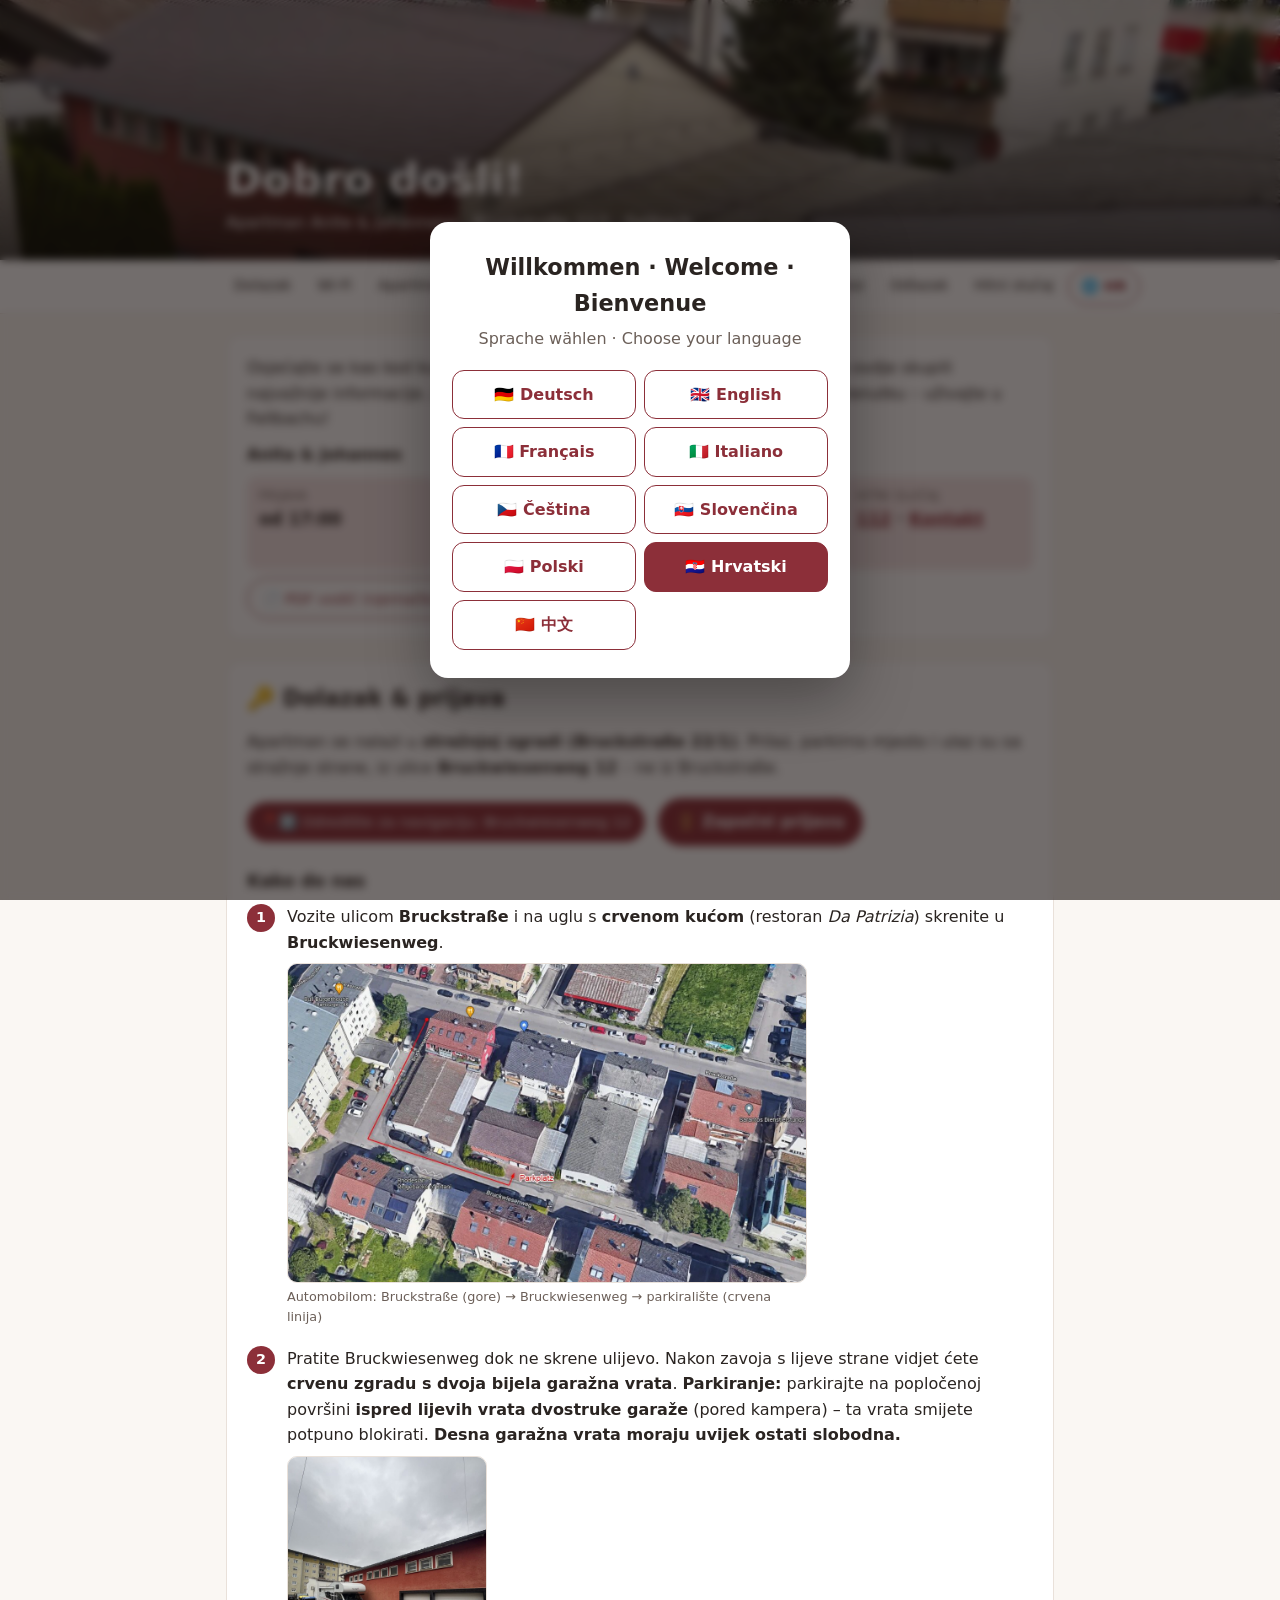
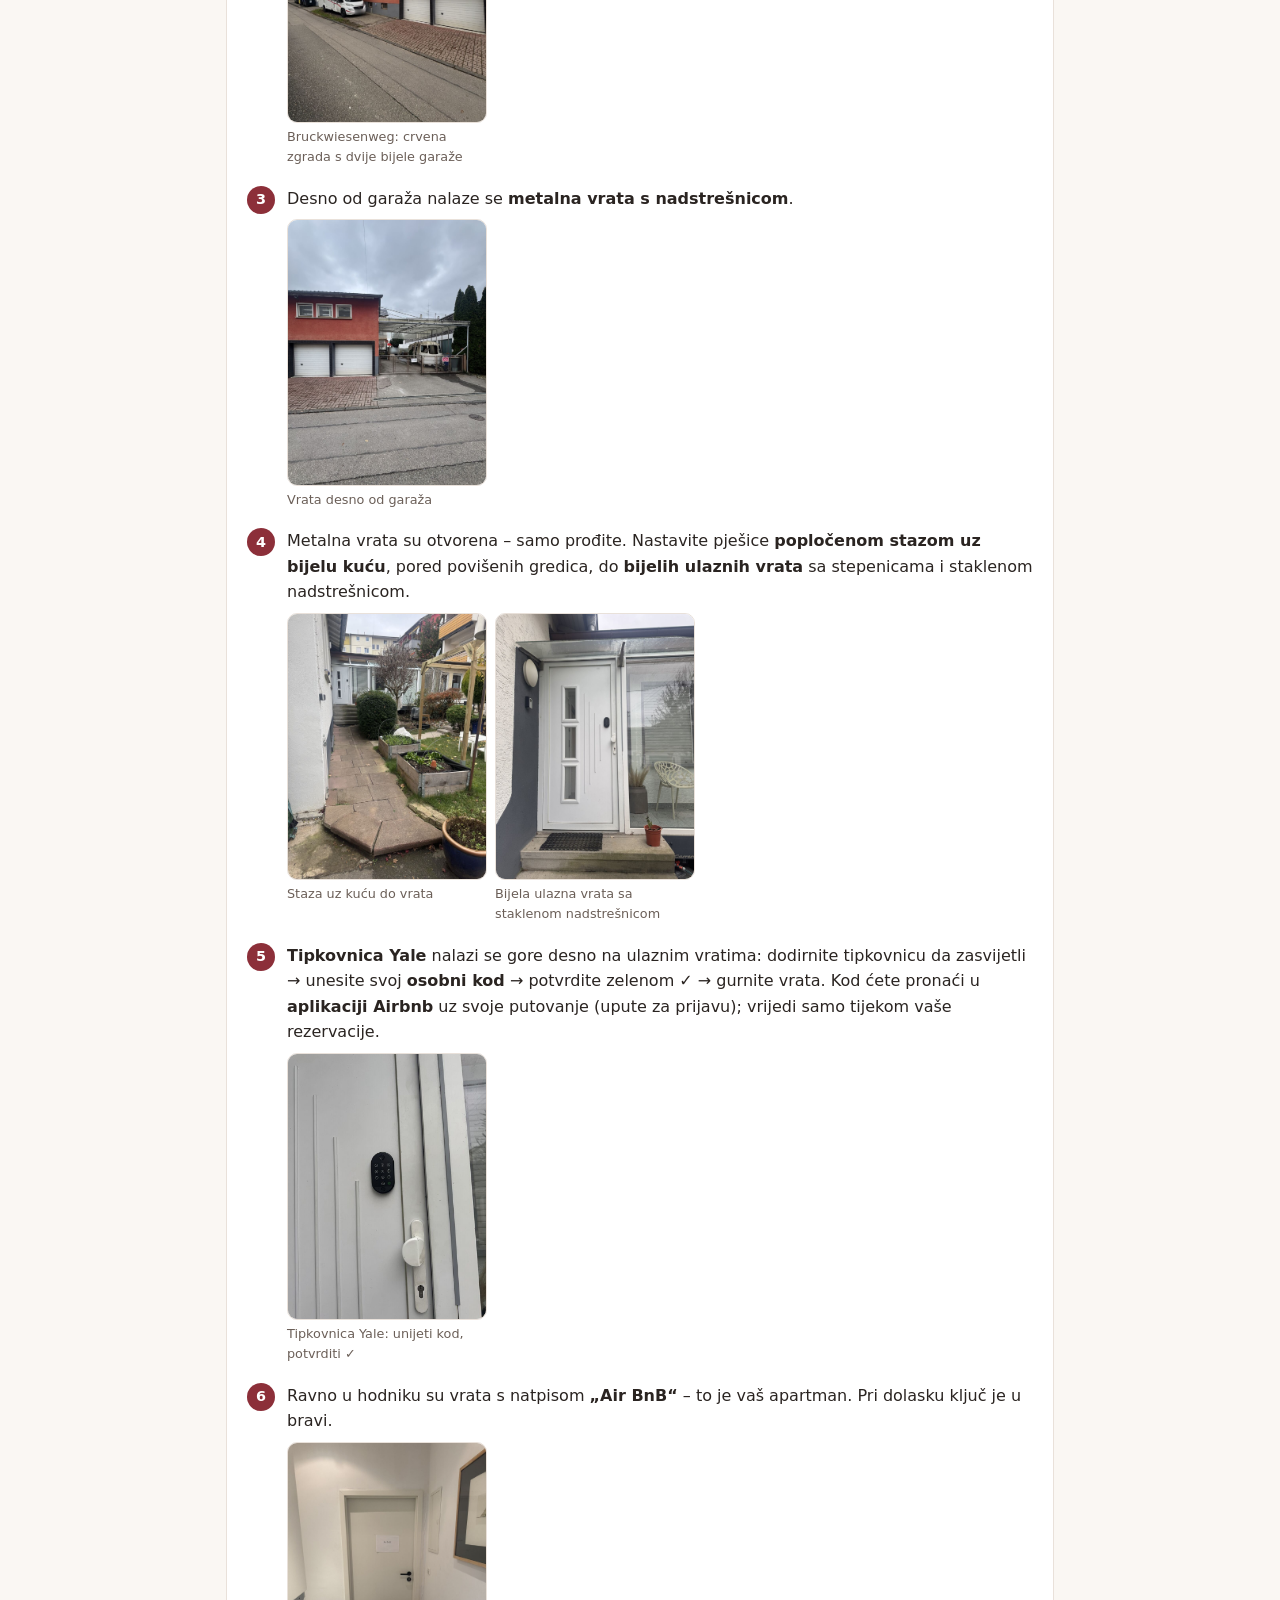
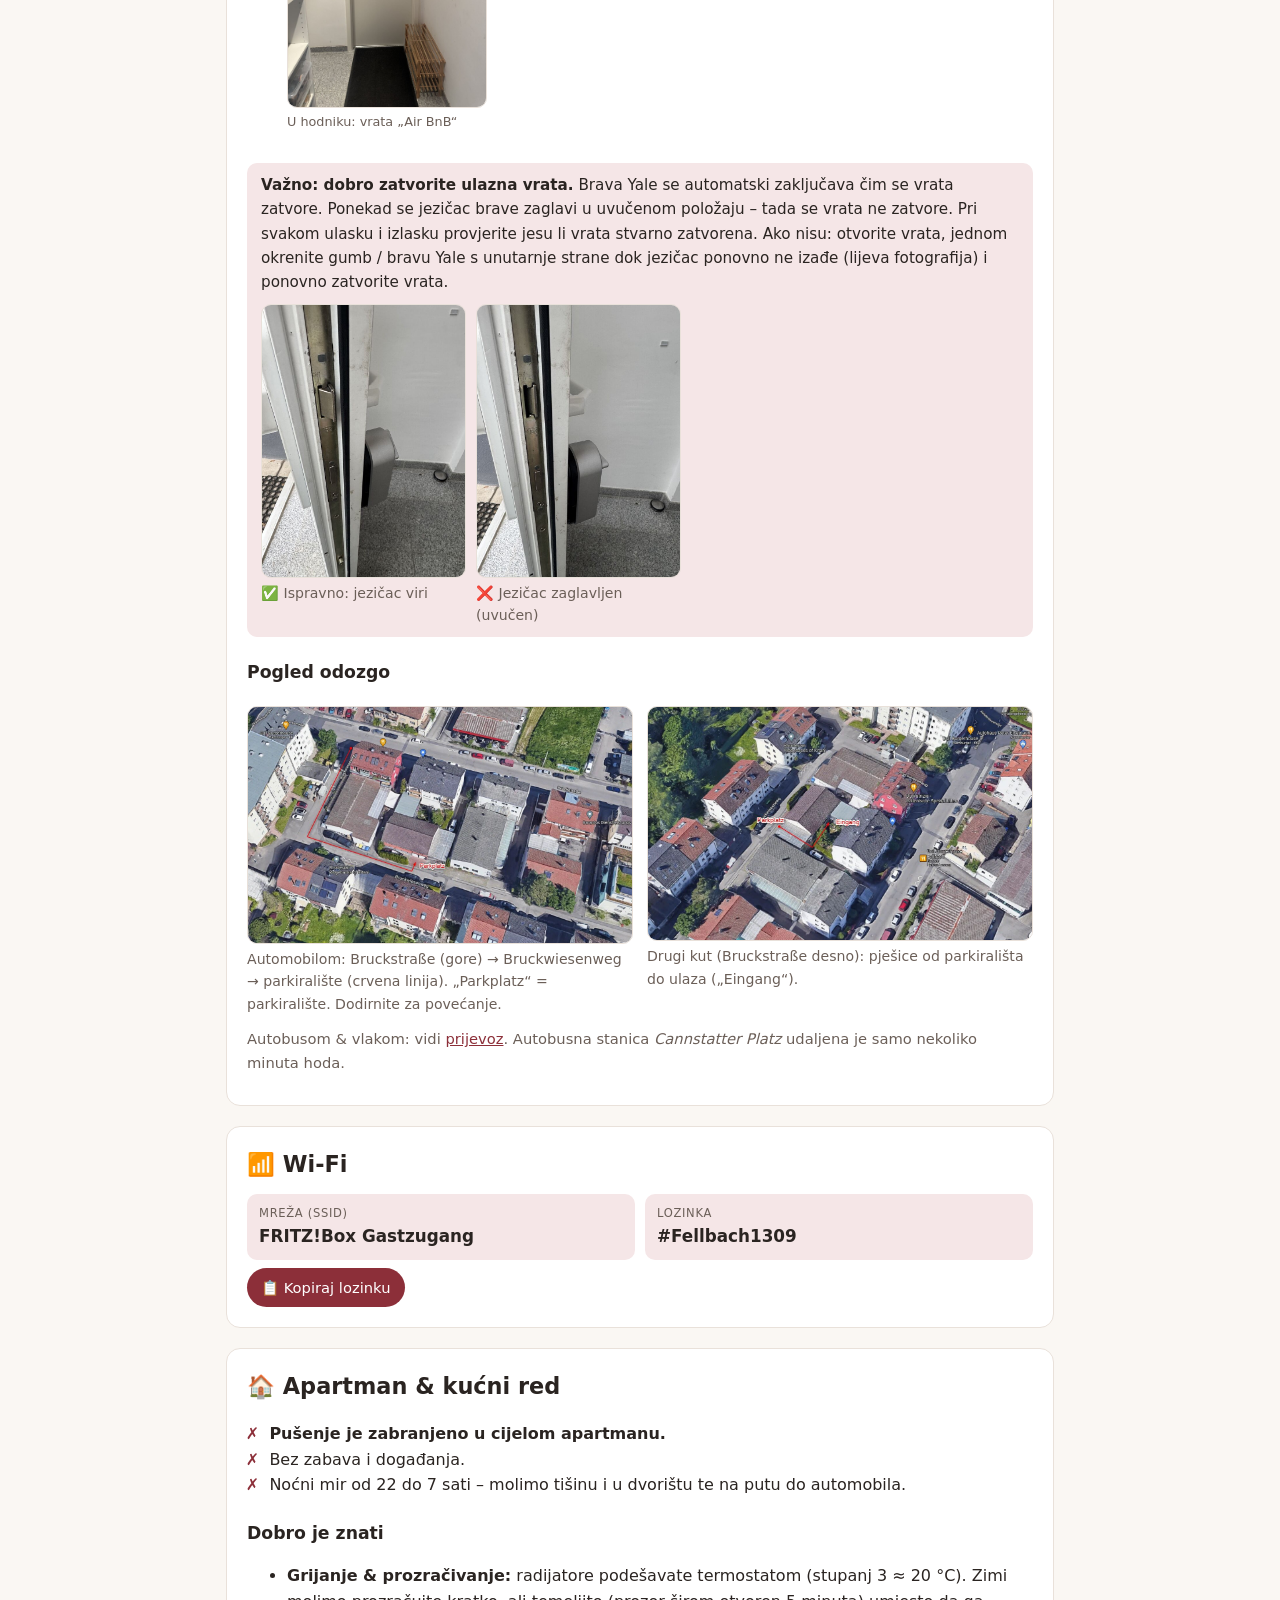
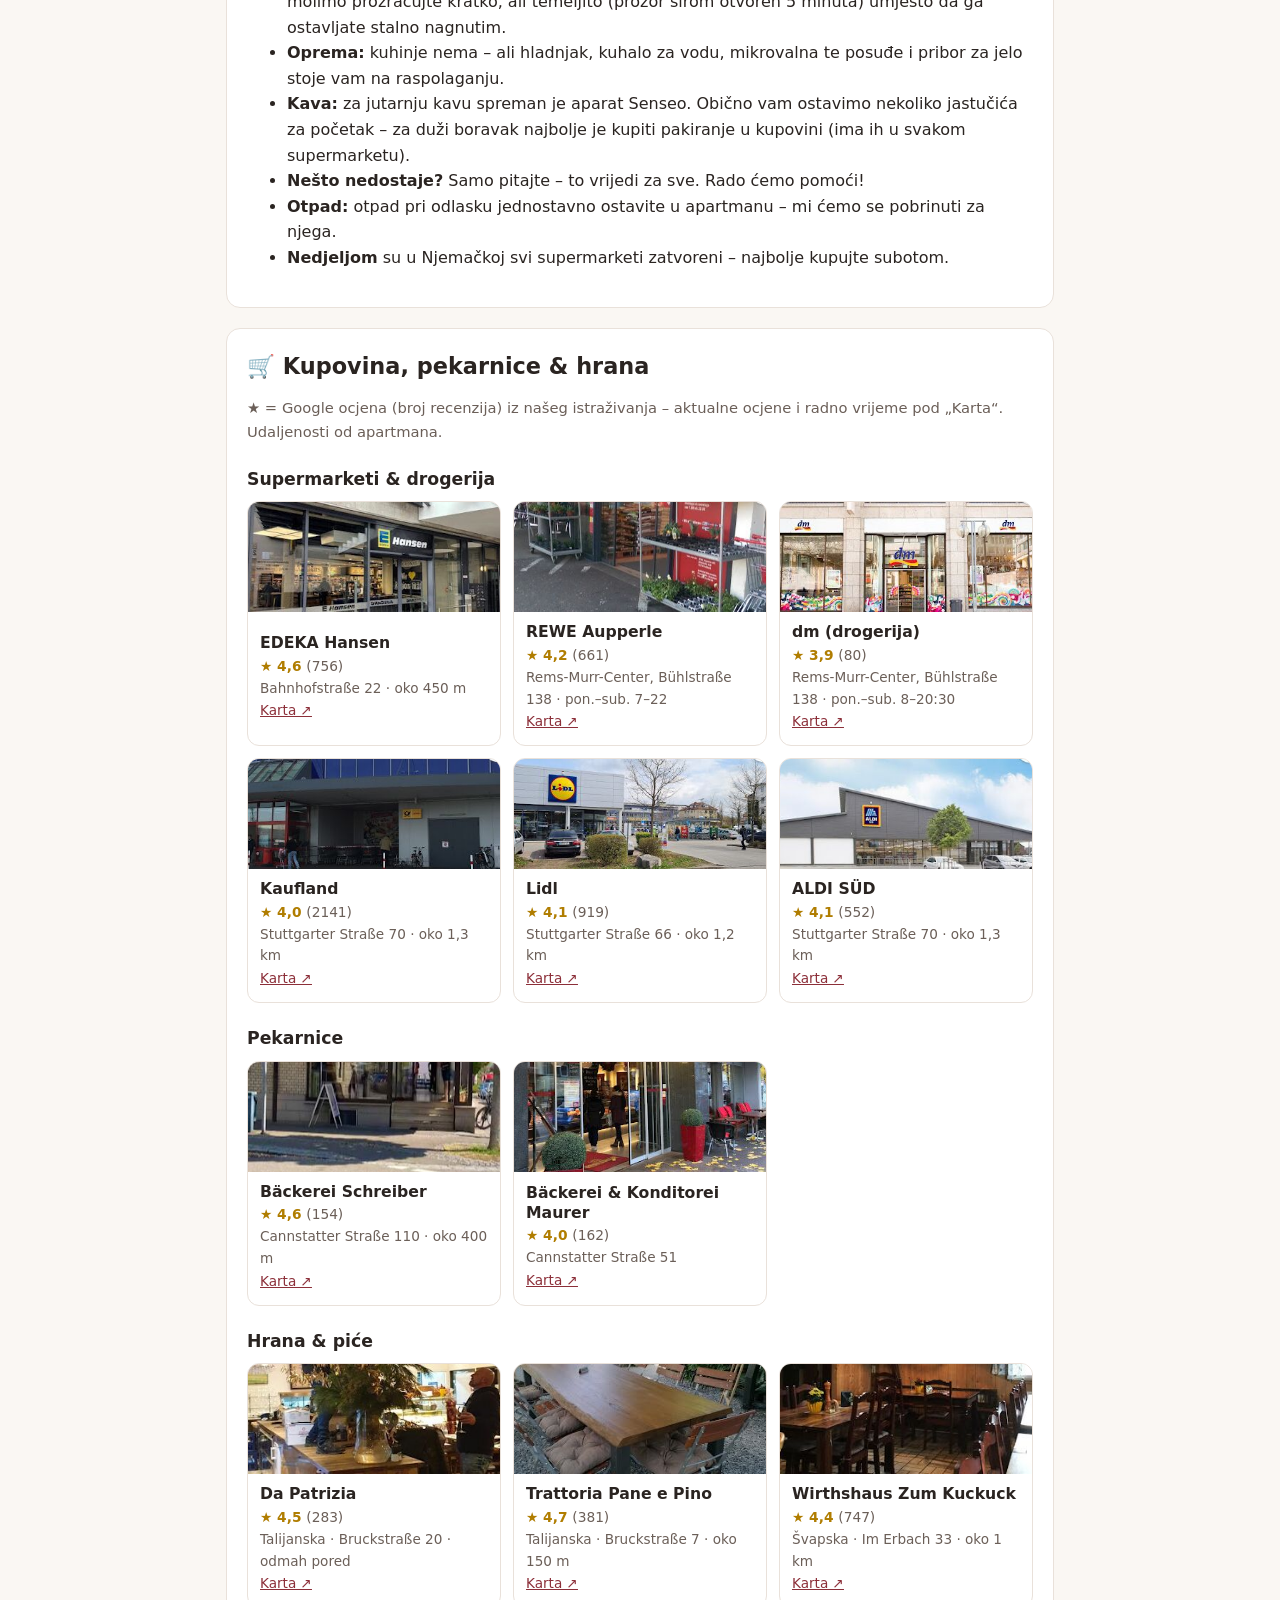
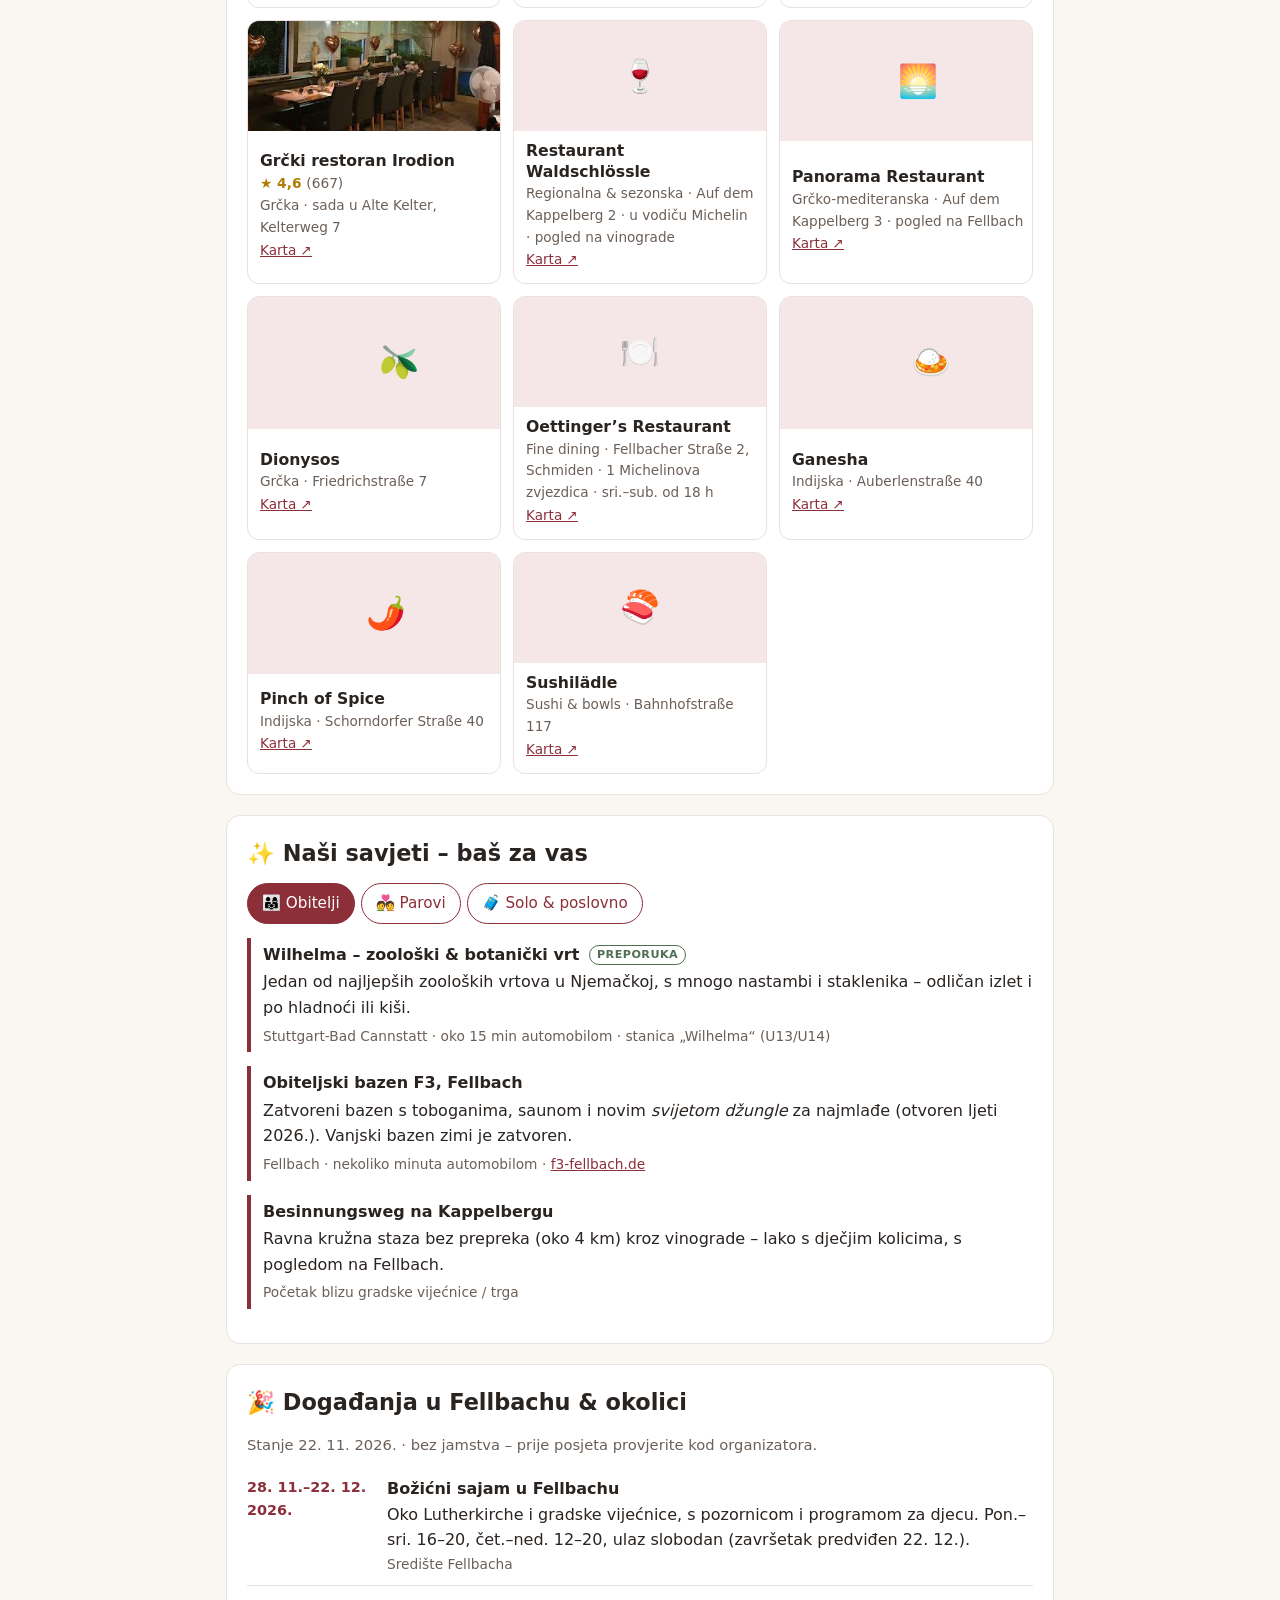
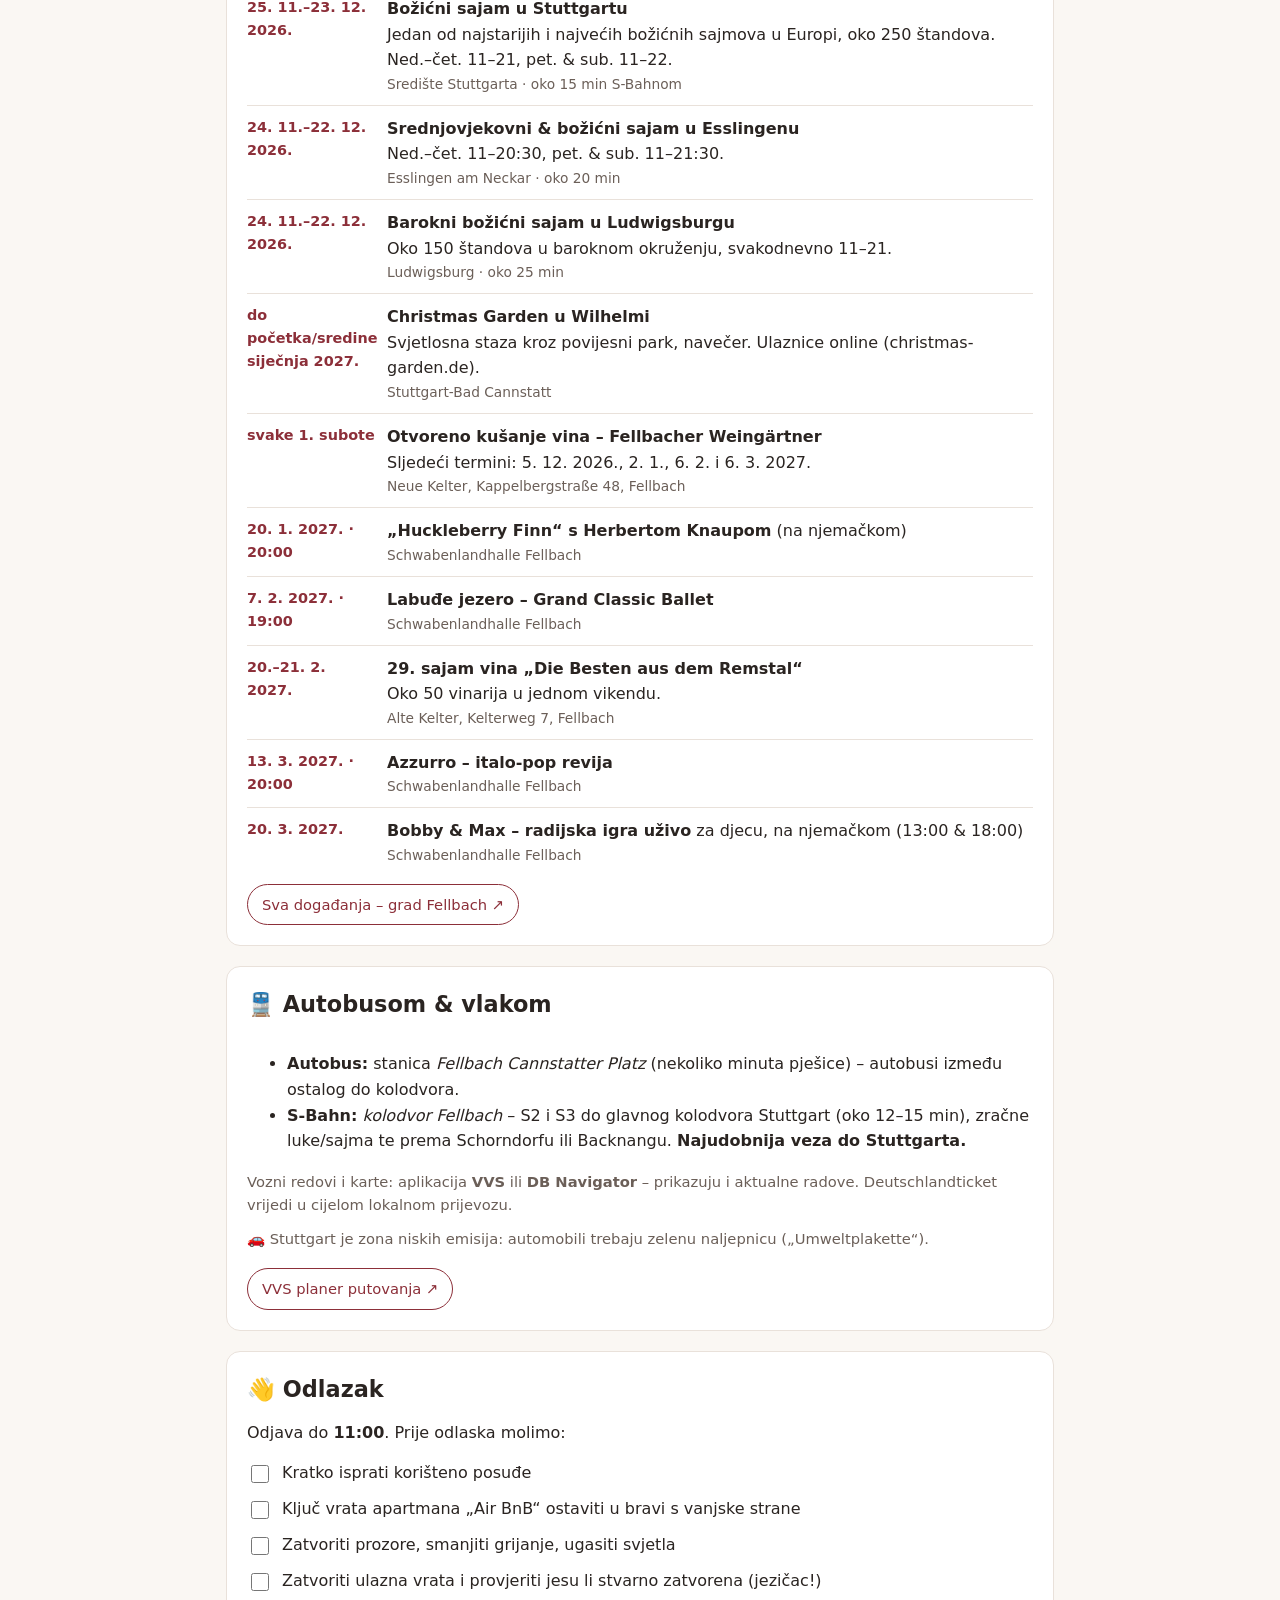
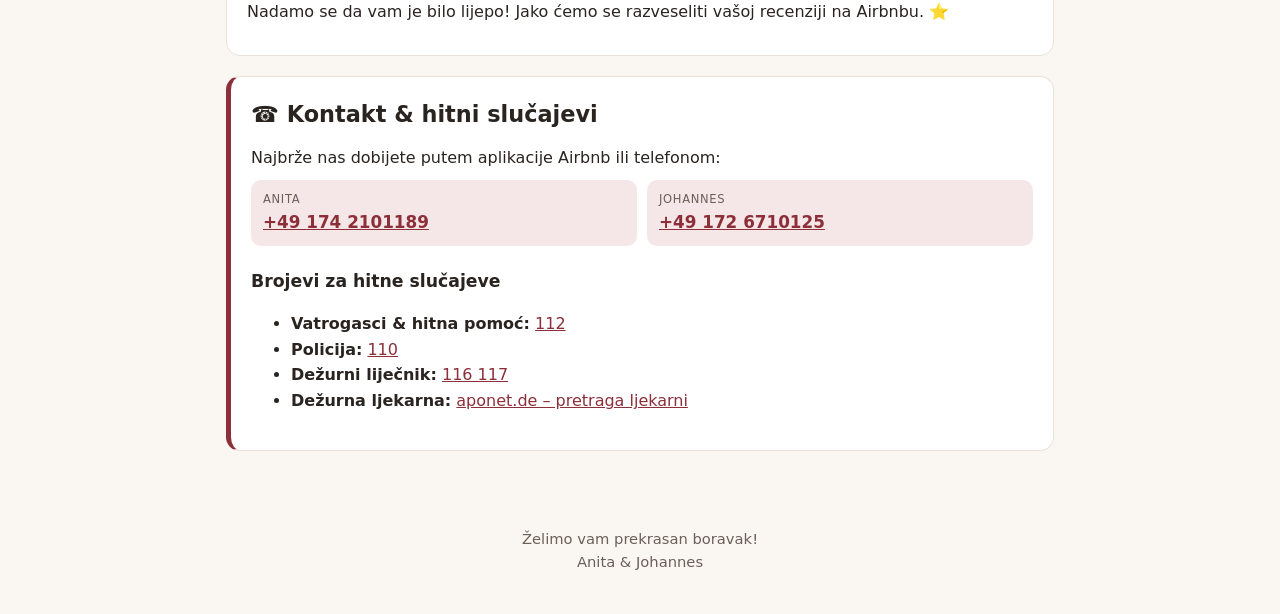
<file: hr.html>
<!doctype html>
<html lang="hr">
<head>
<meta charset="utf-8">
<meta name="viewport" content="width=device-width, initial-scale=1">
<title>Vodič za goste Fellbach</title>
<meta name="description" content="Vodič za goste apartmana Anite &amp; Johannesa u Fellbachu kraj Stuttgarta.">
<meta name="robots" content="noindex, nofollow">
<link rel="stylesheet" href="assets/style.css">
</head>
<body>

<div class="langpick" id="langpick" role="dialog" aria-modal="true" aria-labelledby="lp-title">
  <div class="box">
    <h2 id="lp-title">Willkommen · Welcome · Bienvenue</h2>
    <p>Sprache wählen · Choose your language</p>
    <div class="langlist"></div>
  </div>
</div>

<header class="hero">
  <div class="hero-inner">
    <h1>Dobro došli!</h1>
    <p>Apartman Anite &amp; Johannesa · Bruckstraße 22/1 · Fellbach</p>
  </div>
</header>

<div class="navwrap">
<nav aria-label="Sadržaj">
  <ul>
    <li><a href="#ankommen">Dolazak</a></li>
    <li><a href="#wlan">Wi-Fi</a></li>
    <li><a href="#wohnung">Apartman</a></li>
    <li><a href="#einkaufen">Kupovina &amp; hrana</a></li>
    <li><a href="#tipps">Savjeti</a></li>
    <li><a href="#veranstaltungen">Događanja</a></li>
    <li><a href="#unterwegs">Prijevoz</a></li>
    <li><a href="#abreise">Odlazak</a></li>
    <li><a href="#kontakt">Hitni slučaj</a></li>
    <li><a class="lang" href="#langpick" data-openlang>🌐 HR</a></li>
  </ul>
</nav>
</div>

<main>

  <section id="willkommen">
    <p>Osjećajte se kao kod kuće! Želimo da vam boravak bude odličan, zato smo ovdje skupili najvažnije informacije. Za pitanja ili prijedloge javite nam se u bilo kojem trenutku – uživajte u Fellbachu!</p>
    <p><strong>Anita &amp; Johannes</strong></p>
    <div class="tiles">
      <div class="tile"><div class="label">Prijava</div><div class="value">od 17:00</div></div>
      <div class="tile"><div class="label">Odjava</div><div class="value">do 11:00</div></div>
      <div class="tile"><div class="label">Kod za vrata</div><div class="value">u aplikaciji Airbnb</div></div>
      <div class="tile"><div class="label">Hitni slučaj</div><div class="value"><a href="tel:112">112</a> · <a href="#kontakt">Kontakt</a></div></div>
    </div>
    <a class="btn secondary no-print" href="guide.pdf" download>📄 PDF vodič (njemački/engleski)</a>
  </section>

  <!-- DOLAZAK -->
  <section id="ankommen">
    <h2><span class="ico" aria-hidden="true">🔑</span> Dolazak &amp; prijava</h2>
    <p>Apartman se nalazi u <strong>stražnjoj zgradi (Bruckstraße 22/1)</strong>. Prilaz, parkirno mjesto i ulaz su sa stražnje strane, iz ulice <strong>Bruckwiesenweg 12</strong> – ne iz Bruckstraße.</p>
    <a class="btn no-print" href="https://maps.app.goo.gl/uFXkjM3SvLpMkp4t7" target="_blank" rel="noopener">📍🅿️ Odredište za navigaciju: Bruckwiesenweg 12</a>
    <button class="btn no-print wizard-btn" type="button" data-wizard>🚪 Započni prijavu</button>

    <h3>Kako do nas</h3>
    <ol class="steps">
      <li><div class="step-text">Vozite ulicom <strong>Bruckstraße</strong> i na uglu s <strong>crvenom kućom</strong> (restoran <em>Da Patrizia</em>) skrenite u <strong>Bruckwiesenweg</strong>.</div>
        <div class="step-pics"><figure class="wide"><a href="assets/anfahrt-parkplatz.jpg" target="_blank"><img src="assets/anfahrt-parkplatz.jpg" alt="Snimka iz zraka. Bruckstraße je gore. Kod crvene kutne kuće skrene se u Bruckwiesenweg, vozi se dolje i u zavoju lijevo do parkirališta." loading="lazy"></a><figcaption>Automobilom: Bruckstraße (gore) → Bruckwiesenweg → parkiralište (crvena linija)</figcaption></figure></div></li>
      <li><div class="step-text">Pratite Bruckwiesenweg dok ne skrene ulijevo. Nakon zavoja s lijeve strane vidjet ćete <strong>crvenu zgradu s dvoja bijela garažna vrata</strong>. <strong>Parkiranje:</strong> parkirajte na popločenoj površini <strong>ispred lijevih vrata dvostruke garaže</strong> (pored kampera) – ta vrata smijete potpuno blokirati. <strong>Desna garažna vrata moraju uvijek ostati slobodna.</strong></div>
        <div class="step-pics"><figure><a href="assets/checkin-1-strasse.jpg" target="_blank"><img src="assets/checkin-1-strasse.jpg" alt="Bruckwiesenweg s crvenom zgradom i dvoja bijela garažna vrata" loading="lazy"></a><figcaption>Bruckwiesenweg: crvena zgrada s dvije bijele garaže</figcaption></figure></div></li>
      <li><div class="step-text">Desno od garaža nalaze se <strong>metalna vrata s nadstrešnicom</strong>.</div>
        <div class="step-pics"><figure><a href="assets/checkin-2-tor.jpg" target="_blank"><img src="assets/checkin-2-tor.jpg" alt="Metalna vrata s nadstrešnicom desno od garaža" loading="lazy"></a><figcaption>Vrata desno od garaža</figcaption></figure></div></li>
      <li><div class="step-text">Metalna vrata su otvorena – samo prođite. Nastavite pješice <strong>popločenom stazom uz bijelu kuću</strong>, pored povišenih gredica, do <strong>bijelih ulaznih vrata</strong> sa stepenicama i staklenom nadstrešnicom.</div>
        <div class="step-pics"><figure><a href="assets/checkin-3-weg.jpg" target="_blank"><img src="assets/checkin-3-weg.jpg" alt="Popločena staza uz bijelu kuću do ulaznih vrata" loading="lazy"></a><figcaption>Staza uz kuću do vrata</figcaption></figure><figure><a href="assets/checkin-4-haustuer.jpg" target="_blank"><img src="assets/checkin-4-haustuer.jpg" alt="Bijela ulazna vrata sa staklenom nadstrešnicom i tipkovnicom Yale" loading="lazy"></a><figcaption>Bijela ulazna vrata sa staklenom nadstrešnicom</figcaption></figure></div></li>
      <li><div class="step-text"><strong>Tipkovnica Yale</strong> nalazi se gore desno na ulaznim vratima: dodirnite tipkovnicu da zasvijetli → unesite svoj <strong>osobni kod</strong> → potvrdite zelenom <strong>✓</strong> → gurnite vrata. Kod ćete pronaći u <strong>aplikaciji Airbnb</strong> uz svoje putovanje (upute za prijavu); vrijedi samo tijekom vaše rezervacije.</div>
        <div class="step-pics"><figure><a href="assets/checkin-5-tastenfeld.jpg" target="_blank"><img src="assets/checkin-5-tastenfeld.jpg" alt="Tipkovnica Yale sa znamenkama i zelenom kvačicom" loading="lazy"></a><figcaption>Tipkovnica Yale: unijeti kod, potvrditi ✓</figcaption></figure></div></li>
      <li><div class="step-text">Ravno u hodniku su vrata s natpisom <strong>„Air BnB“</strong> – to je vaš apartman. Pri dolasku ključ je u bravi.</div>
        <div class="step-pics"><figure><a href="assets/checkin-6-wohnungstuer.jpg" target="_blank"><img src="assets/checkin-6-wohnungstuer.jpg" alt="Hodnik s vratima apartmana „Air BnB“" loading="lazy"></a><figcaption>U hodniku: vrata „Air BnB“</figcaption></figure></div></li>
    </ol>

    <div class="note"><strong>Važno: dobro zatvorite ulazna vrata.</strong> Brava Yale se automatski zaključava čim se vrata zatvore. Ponekad se jezičac brave zaglavi u uvučenom položaju – tada se vrata ne zatvore. Pri svakom ulasku i izlasku provjerite jesu li vrata stvarno zatvorena. Ako nisu: otvorite vrata, jednom okrenite gumb / bravu Yale s unutarnje strane dok jezičac ponovno ne izađe (lijeva fotografija) i ponovno zatvorite vrata.
      <div class="lockpics">
        <figure><img src="assets/schloss-richtig.jpg" alt="Rub vrata s izvučenim jezičcem – ispravno" loading="lazy"><figcaption>✅ Ispravno: jezičac viri</figcaption></figure>
        <figure><img src="assets/schloss-klemmt.jpg" alt="Rub vrata s uvučenim jezičcem – zaglavljen" loading="lazy"><figcaption>❌ Jezičac zaglavljen (uvučen)</figcaption></figure>
      </div>
    </div>


    <h3>Pogled odozgo</h3>
    <div class="two">
      <figure>
        <a href="assets/anfahrt-parkplatz.jpg" target="_blank"><img src="assets/anfahrt-parkplatz.jpg" alt="Snimka iz zraka. Bruckstraße je gore. Kod crvene kutne kuće skrene se u Bruckwiesenweg, vozi se dolje i u zavoju lijevo do parkirališta." loading="lazy"></a>
        <figcaption>Automobilom: Bruckstraße (gore) → Bruckwiesenweg → parkiralište (crvena linija). „Parkplatz“ = parkiralište. Dodirnite za povećanje.</figcaption>
      </figure>
      <figure>
        <a href="assets/weg-zum-eingang.jpg" target="_blank"><img src="assets/weg-zum-eingang.jpg" alt="Snimka iz zraka iz drugog kuta. Bruckstraße je desno. S parkirališta staza vodi do ulaza." loading="lazy"></a>
        <figcaption>Drugi kut (Bruckstraße desno): pješice od parkirališta do ulaza („Eingang“).</figcaption>
      </figure>
    </div>
    <p class="muted">Autobusom &amp; vlakom: vidi <a href="#unterwegs">prijevoz</a>. Autobusna stanica <em>Cannstatter Platz</em> udaljena je samo nekoliko minuta hoda.</p>
  </section>

  <!-- WIFI -->
  <section id="wlan">
    <h2><span class="ico" aria-hidden="true">📶</span> Wi-Fi</h2>
    <div class="tiles">
      <div class="tile"><div class="label">Mreža (SSID)</div><div class="value">FRITZ!Box Gastzugang</div></div>
      <div class="tile"><div class="label">Lozinka</div><div class="value" id="wifi-pass">#Fellbach1309</div></div>
    </div>
    <button class="btn no-print" type="button" id="copy-wifi" data-done="✅ Kopirano!">📋 Kopiraj lozinku</button>
  </section>

  <!-- APARTMAN -->
  <section id="wohnung">
    <h2><span class="ico" aria-hidden="true">🏠</span> Apartman &amp; kućni red</h2>
    <ul class="rules">
      <li><strong>Pušenje je zabranjeno u cijelom apartmanu.</strong></li>
      <li>Bez zabava i događanja.</li>
      <li>Noćni mir od 22 do 7 sati – molimo tišinu i u dvorištu te na putu do automobila.</li>
    </ul>
    <h3>Dobro je znati</h3>
    <ul>
      <li><strong>Grijanje &amp; prozračivanje:</strong> radijatore podešavate termostatom (stupanj 3 ≈ 20 °C). Zimi molimo prozračujte kratko, ali temeljito (prozor širom otvoren 5 minuta) umjesto da ga ostavljate stalno nagnutim.</li>
      <li><strong>Oprema:</strong> kuhinje nema – ali hladnjak, kuhalo za vodu, mikrovalna te posuđe i pribor za jelo stoje vam na raspolaganju.</li>
      <li><strong>Kava:</strong> za jutarnju kavu spreman je aparat Senseo. Obično vam ostavimo nekoliko jastučića za početak – za duži boravak najbolje je kupiti pakiranje u kupovini (ima ih u svakom supermarketu).</li>
      <li><strong>Nešto nedostaje?</strong> Samo pitajte – to vrijedi za sve. Rado ćemo pomoći!</li>
      <li><strong>Otpad:</strong> otpad pri odlasku jednostavno ostavite u apartmanu – mi ćemo se pobrinuti za njega.</li>
      <li><strong>Nedjeljom</strong> su u Njemačkoj svi supermarketi zatvoreni – najbolje kupujte subotom.</li>
    </ul>
  </section>

  <!-- KUPOVINA & HRANA -->
  <section id="einkaufen">
    <h2><span class="ico" aria-hidden="true">🛒</span> Kupovina, pekarnice &amp; hrana</h2>
    <p class="muted">★ = Google ocjena (broj recenzija) iz našeg istraživanja – aktualne ocjene i radno vrijeme pod „Karta“. Udaljenosti od apartmana.</p>

    <h3>Supermarketi &amp; drogerija</h3>
    <div class="places">
      <div class="place"><img src="assets/ort-4.jpg" alt="" loading="lazy"><div class="body">
        <strong>EDEKA Hansen</strong><span class="stars">★ 4,6 <span>(756)</span></span>
        <span class="meta">Bahnhofstraße 22 · oko 450 m</span>
        <a class="map" href="https://www.google.com/maps/search/?api=1&amp;query=EDEKA+Hansen+Bahnhofstra%C3%9Fe+22+Fellbach" target="_blank" rel="noopener">Karta ↗</a><img class="qr" src="assets/qr/e708e84840.svg" alt=""></div></div>
      <div class="place"><img src="assets/ort-5.jpg" alt="" loading="lazy"><div class="body">
        <strong>REWE Aupperle</strong><span class="stars">★ 4,2 <span>(661)</span></span>
        <span class="meta">Rems-Murr-Center, Bühlstraße 138 · pon.–sub. 7–22</span>
        <a class="map" href="https://www.google.com/maps/search/?api=1&amp;query=REWE+Aupperle+B%C3%BChlstra%C3%9Fe+138+Fellbach" target="_blank" rel="noopener">Karta ↗</a><img class="qr" src="assets/qr/2d6584790b.svg" alt=""></div></div>
      <div class="place"><img src="assets/ort-9.jpg" alt="" loading="lazy"><div class="body">
        <strong>dm (drogerija)</strong><span class="stars">★ 3,9 <span>(80)</span></span>
        <span class="meta">Rems-Murr-Center, Bühlstraße 138 · pon.–sub. 8–20:30</span>
        <a class="map" href="https://www.google.com/maps/search/?api=1&amp;query=dm+B%C3%BChlstra%C3%9Fe+138+Fellbach" target="_blank" rel="noopener">Karta ↗</a><img class="qr" src="assets/qr/62fb4661ae.svg" alt=""></div></div>
      <div class="place"><img src="assets/ort-6.jpg" alt="" loading="lazy"><div class="body">
        <strong>Kaufland</strong><span class="stars">★ 4,0 <span>(2141)</span></span>
        <span class="meta">Stuttgarter Straße 70 · oko 1,3 km</span>
        <a class="map" href="https://www.google.com/maps/search/?api=1&amp;query=Kaufland+Stuttgarter+Stra%C3%9Fe+70+Fellbach" target="_blank" rel="noopener">Karta ↗</a><img class="qr" src="assets/qr/5df15a7cd7.svg" alt=""></div></div>
      <div class="place"><img src="assets/ort-7.jpg" alt="" loading="lazy"><div class="body">
        <strong>Lidl</strong><span class="stars">★ 4,1 <span>(919)</span></span>
        <span class="meta">Stuttgarter Straße 66 · oko 1,2 km</span>
        <a class="map" href="https://www.google.com/maps/search/?api=1&amp;query=Lidl+Stuttgarter+Stra%C3%9Fe+66+Fellbach" target="_blank" rel="noopener">Karta ↗</a><img class="qr" src="assets/qr/6d7381e6e0.svg" alt=""></div></div>
      <div class="place"><img src="assets/ort-8.jpg" alt="" loading="lazy"><div class="body">
        <strong>ALDI SÜD</strong><span class="stars">★ 4,1 <span>(552)</span></span>
        <span class="meta">Stuttgarter Straße 70 · oko 1,3 km</span>
        <a class="map" href="https://www.google.com/maps/search/?api=1&amp;query=ALDI+S%C3%9CD+Stuttgarter+Stra%C3%9Fe+70+Fellbach" target="_blank" rel="noopener">Karta ↗</a><img class="qr" src="assets/qr/1527de8251.svg" alt=""></div></div>
    </div>

    <h3>Pekarnice</h3>
    <div class="places">
      <div class="place"><img src="assets/ort-11.jpg" alt="" loading="lazy"><div class="body">
        <strong>Bäckerei Schreiber</strong><span class="stars">★ 4,6 <span>(154)</span></span>
        <span class="meta">Cannstatter Straße 110 · oko 400 m</span>
        <a class="map" href="https://www.google.com/maps/search/?api=1&amp;query=B%C3%A4ckerei+Schreiber+Cannstatter+Stra%C3%9Fe+110+Fellbach" target="_blank" rel="noopener">Karta ↗</a><img class="qr" src="assets/qr/3dbc2c0f89.svg" alt=""></div></div>
      <div class="place"><img src="assets/ort-12.jpg" alt="" loading="lazy"><div class="body">
        <strong>Bäckerei &amp; Konditorei Maurer</strong><span class="stars">★ 4,0 <span>(162)</span></span>
        <span class="meta">Cannstatter Straße 51</span>
        <a class="map" href="https://www.google.com/maps/search/?api=1&amp;query=B%C3%A4ckerei+Maurer+Cannstatter+Stra%C3%9Fe+51+Fellbach" target="_blank" rel="noopener">Karta ↗</a><img class="qr" src="assets/qr/1fc0441300.svg" alt=""></div></div>
    </div>

    <h3>Hrana &amp; piće</h3>
    <div class="places">
      <div class="place"><img src="assets/ort-13.jpg" alt="" loading="lazy"><div class="body">
        <strong>Da Patrizia</strong><span class="stars">★ 4,5 <span>(283)</span></span>
        <span class="meta">Talijanska · Bruckstraße 20 · odmah pored</span>
        <a class="map" href="https://www.google.com/maps/search/?api=1&amp;query=Da+Patrizia+Bruckstra%C3%9Fe+20+Fellbach" target="_blank" rel="noopener">Karta ↗</a><img class="qr" src="assets/qr/0833dbc1e6.svg" alt=""></div></div>
      <div class="place"><img src="assets/ort-14.jpg" alt="" loading="lazy"><div class="body">
        <strong>Trattoria Pane e Pino</strong><span class="stars">★ 4,7 <span>(381)</span></span>
        <span class="meta">Talijanska · Bruckstraße 7 · oko 150 m</span>
        <a class="map" href="https://www.google.com/maps/search/?api=1&amp;query=Trattoria+Pane+e+Pino+Bruckstra%C3%9Fe+7+Fellbach" target="_blank" rel="noopener">Karta ↗</a><img class="qr" src="assets/qr/5c8a9d8d95.svg" alt=""></div></div>
      <div class="place"><img src="assets/ort-16.jpg" alt="" loading="lazy"><div class="body">
        <strong>Wirthshaus Zum Kuckuck</strong><span class="stars">★ 4,4 <span>(747)</span></span>
        <span class="meta">Švapska · Im Erbach 33 · oko 1 km</span>
        <a class="map" href="https://www.google.com/maps/search/?api=1&amp;query=Wirthshaus+Zum+Kuckuck+Im+Erbach+33+Fellbach" target="_blank" rel="noopener">Karta ↗</a><img class="qr" src="assets/qr/8927a1b3ed.svg" alt=""></div></div>
      <div class="place"><img src="assets/ort-18.jpg" alt="" loading="lazy"><div class="body">
        <strong>Grčki restoran Irodion</strong><span class="stars">★ 4,6 <span>(667)</span></span>
        <span class="meta">Grčka · sada u Alte Kelter, Kelterweg 7</span>
        <a class="map" href="https://www.google.com/maps/search/?api=1&amp;query=Irodion+Kelterweg+7+Fellbach" target="_blank" rel="noopener">Karta ↗</a><img class="qr" src="assets/qr/fba16a18b1.svg" alt=""></div></div>
      <div class="place"><div class="place-ph" aria-hidden="true">🍷</div><div class="body">
        <strong>Restaurant Waldschlössle</strong>
        <span class="meta">Regionalna &amp; sezonska · Auf dem Kappelberg 2 · u vodiču Michelin · pogled na vinograde</span>
        <a class="map" href="https://www.google.com/maps/search/?api=1&amp;query=Waldschl%C3%B6ssle+Auf+dem+Kappelberg+2+Fellbach" target="_blank" rel="noopener">Karta ↗</a><img class="qr" src="assets/qr/928f52e3e2.svg" alt=""></div></div>
      <div class="place"><div class="place-ph" aria-hidden="true">🌅</div><div class="body">
        <strong>Panorama Restaurant</strong>
        <span class="meta">Grčko-mediteranska · Auf dem Kappelberg 3 · pogled na Fellbach</span>
        <a class="map" href="https://www.google.com/maps/search/?api=1&amp;query=Panorama+Restaurant+Auf+dem+Kappelberg+3+Fellbach" target="_blank" rel="noopener">Karta ↗</a><img class="qr" src="assets/qr/71ee573fb4.svg" alt=""></div></div>
      <div class="place"><div class="place-ph" aria-hidden="true">🫒</div><div class="body">
        <strong>Dionysos</strong>
        <span class="meta">Grčka · Friedrichstraße 7</span>
        <a class="map" href="https://www.google.com/maps/search/?api=1&amp;query=Dionysos+Friedrichstra%C3%9Fe+7+Fellbach" target="_blank" rel="noopener">Karta ↗</a><img class="qr" src="assets/qr/f4826c216e.svg" alt=""></div></div>
      <div class="place"><div class="place-ph" aria-hidden="true">🍽️</div><div class="body">
        <strong>Oettinger’s Restaurant</strong>
        <span class="meta">Fine dining · Fellbacher Straße 2, Schmiden · 1 Michelinova zvjezdica · sri.–sub. od 18 h</span>
        <a class="map" href="https://www.google.com/maps/search/?api=1&amp;query=Oettinger%27s+Restaurant+Fellbacher+Stra%C3%9Fe+2+Fellbach" target="_blank" rel="noopener">Karta ↗</a><img class="qr" src="assets/qr/57cc738c8f.svg" alt=""></div></div>
      <div class="place"><div class="place-ph" aria-hidden="true">🍛</div><div class="body">
        <strong>Ganesha</strong>
        <span class="meta">Indijska · Auberlenstraße 40</span>
        <a class="map" href="https://www.google.com/maps/search/?api=1&amp;query=Ganesha+Auberlenstra%C3%9Fe+40+Fellbach" target="_blank" rel="noopener">Karta ↗</a><img class="qr" src="assets/qr/fbf2e799ba.svg" alt=""></div></div>
      <div class="place"><div class="place-ph" aria-hidden="true">🌶️</div><div class="body">
        <strong>Pinch of Spice</strong>
        <span class="meta">Indijska · Schorndorfer Straße 40</span>
        <a class="map" href="https://www.google.com/maps/search/?api=1&amp;query=Pinch+of+Spice+Schorndorfer+Stra%C3%9Fe+40+Fellbach" target="_blank" rel="noopener">Karta ↗</a><img class="qr" src="assets/qr/c7ff8c5330.svg" alt=""></div></div>
      <div class="place"><div class="place-ph" aria-hidden="true">🍣</div><div class="body">
        <strong>Sushilädle</strong>
        <span class="meta">Sushi &amp; bowls · Bahnhofstraße 117</span>
        <a class="map" href="https://www.google.com/maps/search/?api=1&amp;query=Sushil%C3%A4dle+Bahnhofstra%C3%9Fe+117+Fellbach" target="_blank" rel="noopener">Karta ↗</a><img class="qr" src="assets/qr/7b4a558942.svg" alt=""></div></div>
    </div>
  </section>

  <!-- SAVJETI -->
  <section id="tipps">
    <h2><span class="ico" aria-hidden="true">✨</span> Naši savjeti – baš za vas</h2>
    <div class="tabs no-print" role="tablist" aria-label="S kim putujete?">
      <button role="tab" aria-selected="true" aria-controls="p-familie" id="t-familie">👨‍👩‍👧 Obitelji</button>
      <button role="tab" aria-selected="false" aria-controls="p-paar" id="t-paar" tabindex="-1">💑 Parovi</button>
      <button role="tab" aria-selected="false" aria-controls="p-solo" id="t-solo" tabindex="-1">🧳 Solo &amp; poslovno</button>
    </div>

    <div class="panel" id="p-familie" role="tabpanel" aria-labelledby="t-familie">
      <h3 class="panel-title">Za obitelji</h3>
      <div class="tip"><strong>Wilhelma – zoološki &amp; botanički vrt <span class="badge">Preporuka</span></strong>
        <p>Jedan od najljepših zooloških vrtova u Njemačkoj, s mnogo nastambi i staklenika – odličan izlet i po hladnoći ili kiši.</p>
        <span class="meta">Stuttgart-Bad Cannstatt · oko 15 min automobilom · stanica „Wilhelma“ (U13/U14)</span></div>
      <div class="tip"><strong>Obiteljski bazen F3, Fellbach</strong>
        <p>Zatvoreni bazen s toboganima, saunom i novim <em>svijetom džungle</em> za najmlađe (otvoren ljeti 2026.). Vanjski bazen zimi je zatvoren.</p>
        <span class="meta">Fellbach · nekoliko minuta automobilom · <a href="https://www.f3-fellbach.de" target="_blank" rel="noopener">f3-fellbach.de</a></span></div>
      <div class="tip"><strong>Besinnungsweg na Kappelbergu</strong>
        <p>Ravna kružna staza bez prepreka (oko 4 km) kroz vinograde – lako s dječjim kolicima, s pogledom na Fellbach.</p>
        <span class="meta">Početak blizu gradske vijećnice / trga</span></div>
    </div>

    <div class="panel" id="p-paar" role="tabpanel" aria-labelledby="t-paar" hidden>
      <h3 class="panel-title">Za parove</h3>
      <div class="tip"><strong>Vinski grad Fellbach: vinska staza &amp; kušanje <span class="badge">Preporuka</span></strong>
        <p>Vinska staza (oko 4,3 km) počinje kod <em>Neue Kelter</em> vinara iz Fellbacha (Kappelbergstraße 48) i vodi kroz vinograde do vidikovca „Blick über Fellbach“. <strong>Svake prve subote u mjesecu</strong> ondje se održava otvoreno kušanje vina.</p>
        <span class="meta">Informacije: turistički ured i-Punkt, Marktplatz 2, tel. <a href="tel:+497115851790">+49 711 5851-790</a> (sri. &amp; ned. zatvoreno)</span></div>
      <div class="tip"><strong>Grobna kapela na Württembergu</strong>
        <p>Klasicistička kapela iznad vinograda pruža jedan od najljepših pogleda na dolinu Neckara. Sama kapela je <strong>zatvorena od studenog do ožujka</strong> – ali šetnja i pogled vrijede tijekom cijele godine.</p>
        <span class="meta">Stuttgart-Rotenberg · oko 10 min automobilom</span></div>
      <div class="tip"><strong>Mineralne toplice Leuze</strong>
        <p>Topla mineralna voda u unutarnjim i vanjskim bazenima te sauna – divno opuštajuće, posebno zimi.</p>
        <span class="meta">Stuttgart-Bad Cannstatt · oko 15 min · stanica „Mineralbäder“</span></div>
      <div class="tip"><strong>Esslingen &amp; Ludwigsburg</strong>
        <p>Esslingen sa starim gradom punim kuća s drvenom konstrukcijom i dvorcem (oko 20 min) ili rezidencijalni dvorac Ludwigsburg, jedan od najvećih baroknih dvoraca u Njemačkoj (oko 25 min, zimi s vođenim obilascima).</p></div>
    </div>

    <div class="panel" id="p-solo" role="tabpanel" aria-labelledby="t-solo" hidden>
      <h3 class="panel-title">Za putnike solo &amp; poslovno</h3>
      <div class="tip"><strong>S-Bahnom u Stuttgart <span class="badge">Preporuka</span></strong>
        <p>Od kolodvora Fellbach linijom S2 ili S3 za oko 12–15 minuta stižete na glavni kolodvor u Stuttgartu – Schlossplatz, Königstraße, tržnica i Staatsgalerie tada su na dohvat pješice.</p>
        <span class="meta">Zračna luka &amp; sajam Stuttgart: S2/S3 bez presjedanja, oko 40–45 min</span></div>
      <div class="tip"><strong>Muzej Mercedes-Benz &amp; Muzej Porsche</strong>
        <p>Dva obavezna odredišta za ljubitelje automobila, svaki se lako razgleda za 2–3 sata. Oba su <strong>ponedjeljkom zatvorena</strong>; Muzej Porsche je osim toga zatvoren <strong>od 18. 1. do 1. 2. 2027.</strong> zbog obnove.</p>
        <span class="meta">Mercedes: Untertürkheim · Porsche: Zuffenhausen (S-Bahn Neuwirtshaus)</span></div>
      <div class="tip"><strong>Televizijski toranj Stuttgart</strong>
        <p>Prvi televizijski toranj na svijetu od armiranog betona – odličan i nakon posla: svakodnevno 10–22, zadnji ulaz 21:30.</p>
        <span class="meta">Stuttgart-Degerloch · oko 25 min automobilom</span></div>
      <div class="tip"><strong>Vikend-pješačenje do Kernenturma</strong>
        <p>Kružna tura preko Kappelberga kroz vinograde i šumu do vidikovca – oko 13,7 km, oko 4 sata. Zimi krenite rano (oko 17 sati pada mrak) i pazite na led u šumi.</p></div>
    </div>
  </section>

  <!-- DOGAĐANJA: automatski se ažurira svaka 4 tjedna (između oznaka) -->
  <section id="veranstaltungen">
    <h2><span class="ico" aria-hidden="true">🎉</span> Događanja u Fellbachu &amp; okolici</h2>
<!-- EVENTS:START -->
    <p class="muted">Stanje 22. 11. 2026. · bez jamstva – prije posjeta provjerite kod organizatora.</p>
    <ul class="events">
      <li><div class="date">28. 11.–22. 12. 2026.</div><div><strong>Božićni sajam u Fellbachu</strong><br>
        Oko Lutherkirche i gradske vijećnice, s pozornicom i programom za djecu. Pon.–sri. 16–20, čet.–ned. 12–20, ulaz slobodan (završetak predviđen 22. 12.).
        <div class="where">Središte Fellbacha</div></div></li>
      <li><div class="date">25. 11.–23. 12. 2026.</div><div><strong>Božićni sajam u Stuttgartu</strong><br>
        Jedan od najstarijih i najvećih božićnih sajmova u Europi, oko 250 štandova. Ned.–čet. 11–21, pet. &amp; sub. 11–22.
        <div class="where">Središte Stuttgarta · oko 15 min S-Bahnom</div></div></li>
      <li><div class="date">24. 11.–22. 12. 2026.</div><div><strong>Srednjovjekovni &amp; božićni sajam u Esslingenu</strong><br>
        Ned.–čet. 11–20:30, pet. &amp; sub. 11–21:30.
        <div class="where">Esslingen am Neckar · oko 20 min</div></div></li>
      <li><div class="date">24. 11.–22. 12. 2026.</div><div><strong>Barokni božićni sajam u Ludwigsburgu</strong><br>
        Oko 150 štandova u baroknom okruženju, svakodnevno 11–21.
        <div class="where">Ludwigsburg · oko 25 min</div></div></li>
      <li><div class="date">do početka/sredine siječnja 2027.</div><div><strong>Christmas Garden u Wilhelmi</strong><br>
        Svjetlosna staza kroz povijesni park, navečer. Ulaznice online (christmas-garden.de).
        <div class="where">Stuttgart-Bad Cannstatt</div></div></li>
      <li><div class="date">svake 1. subote</div><div><strong>Otvoreno kušanje vina – Fellbacher Weingärtner</strong><br>
        Sljedeći termini: 5. 12. 2026., 2. 1., 6. 2. i 6. 3. 2027.
        <div class="where">Neue Kelter, Kappelbergstraße 48, Fellbach</div></div></li>
      <li><div class="date">20. 1. 2027. · 20:00</div><div><strong>„Huckleberry Finn“ s Herbertom Knaupom</strong> (na njemačkom)
        <div class="where">Schwabenlandhalle Fellbach</div></div></li>
      <li><div class="date">7. 2. 2027. · 19:00</div><div><strong>Labuđe jezero – Grand Classic Ballet</strong>
        <div class="where">Schwabenlandhalle Fellbach</div></div></li>
      <li><div class="date">20.–21. 2. 2027.</div><div><strong>29. sajam vina „Die Besten aus dem Remstal“</strong><br>
        Oko 50 vinarija u jednom vikendu.
        <div class="where">Alte Kelter, Kelterweg 7, Fellbach</div></div></li>
      <li><div class="date">13. 3. 2027. · 20:00</div><div><strong>Azzurro – italo-pop revija</strong>
        <div class="where">Schwabenlandhalle Fellbach</div></div></li>
      <li><div class="date">20. 3. 2027.</div><div><strong>Bobby &amp; Max – radijska igra uživo</strong> za djecu, na njemačkom (13:00 &amp; 18:00)
        <div class="where">Schwabenlandhalle Fellbach</div></div></li>
    </ul>
<!-- EVENTS:END -->
    <a class="btn secondary no-print" href="https://www.fellbach.de/de/Aktuelles/Veranstaltungen" target="_blank" rel="noopener">Sva događanja – grad Fellbach ↗</a>
  </section>

  <!-- PRIJEVOZ -->
  <section id="unterwegs">
    <h2><span class="ico" aria-hidden="true">🚆</span> Autobusom &amp; vlakom</h2>
    <div class="two">
      <div>
        <ul>
          <li><strong>Autobus:</strong> stanica <em>Fellbach Cannstatter Platz</em> (nekoliko minuta pješice) – autobusi između ostalog do kolodvora.</li>
          <li><strong>S-Bahn:</strong> <em>kolodvor Fellbach</em> – S2 i S3 do glavnog kolodvora Stuttgart (oko 12–15 min), zračne luke/sajma te prema Schorndorfu ili Backnangu. <strong>Najudobnija veza do Stuttgarta.</strong></li>
        </ul>
        <p class="muted">Vozni redovi i karte: aplikacija <strong>VVS</strong> ili <strong>DB Navigator</strong> – prikazuju i aktualne radove. Deutschlandticket vrijedi u cijelom lokalnom prijevozu.</p>
        <p class="muted">🚗 Stuttgart je zona niskih emisija: automobili trebaju zelenu naljepnicu („Umweltplakette“).</p>
        <a class="btn secondary no-print" href="https://www.vvs.de/en/" target="_blank" rel="noopener">VVS planer putovanja ↗</a>
      </div>
      <div class="print-qr"><img src="assets/qr-vvs.svg" alt=""><strong>VVS</strong><span>Planer putovanja</span><small>vvs.de</small></div>
    </div>
  </section>

  <!-- ODLAZAK -->
  <section id="abreise">
    <h2><span class="ico" aria-hidden="true">👋</span> Odlazak</h2>
    <p>Odjava do <strong>11:00</strong>. Prije odlaska molimo:</p>
    <div class="checklist">
      <label><input type="checkbox"> Kratko isprati korišteno posuđe</label>
      <label><input type="checkbox"> Ključ vrata apartmana „Air BnB“ ostaviti u bravi s vanjske strane</label>
      <label><input type="checkbox"> Zatvoriti prozore, smanjiti grijanje, ugasiti svjetla</label>
      <label><input type="checkbox"> Zatvoriti ulazna vrata i provjeriti jesu li stvarno zatvorena (jezičac!)</label>
    </div>
    <p>Nadamo se da vam je bilo lijepo! Jako ćemo se razveseliti vašoj recenziji na Airbnbu. ⭐</p>
  </section>

  <!-- KONTAKT -->
  <section id="kontakt" class="emergency">
    <h2><span class="ico" aria-hidden="true">☎️</span> Kontakt &amp; hitni slučajevi</h2>
    <p>Najbrže nas dobijete putem aplikacije Airbnb ili telefonom:</p>
    <div class="tiles">
      <div class="tile"><div class="label">Anita</div><div class="value"><a href="tel:+491742101189">+49 174 2101189</a></div></div>
      <div class="tile"><div class="label">Johannes</div><div class="value"><a href="tel:+491726710125">+49 172 6710125</a></div></div>
    </div>
    <h3>Brojevi za hitne slučajeve</h3>
    <ul>
      <li><strong>Vatrogasci &amp; hitna pomoć:</strong> <a href="tel:112">112</a></li>
      <li><strong>Policija:</strong> <a href="tel:110">110</a></li>
      <li><strong>Dežurni liječnik:</strong> <a href="tel:116117">116 117</a></li>
      <li><strong>Dežurna ljekarna:</strong> <a href="https://www.aponet.de/apotheke/notdienstsuche" target="_blank" rel="noopener">aponet.de – pretraga ljekarni</a></li>
    </ul>
  </section>

</main>

<footer>
  Želimo vam prekrasan boravak!<br>Anita &amp; Johannes
</footer>

<script src="assets/app.js"></script>
</body>
</html>
</file>
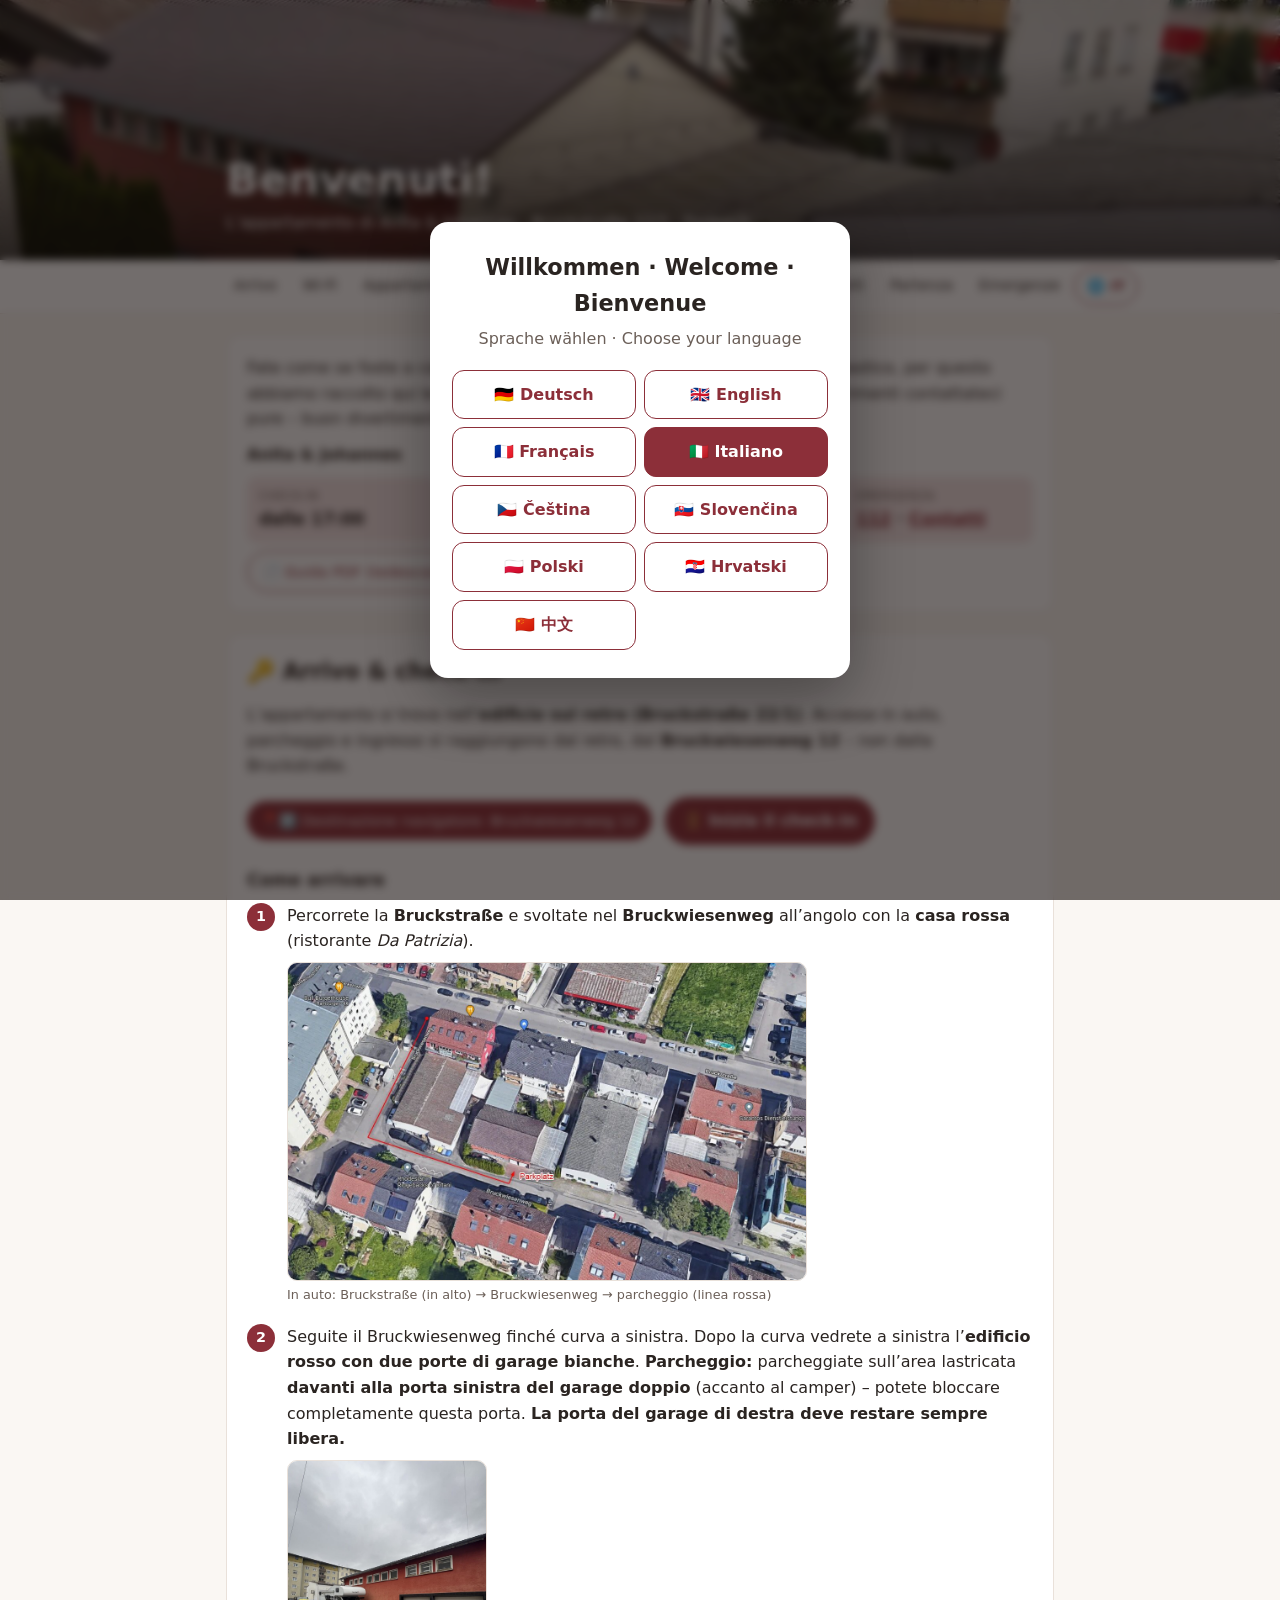
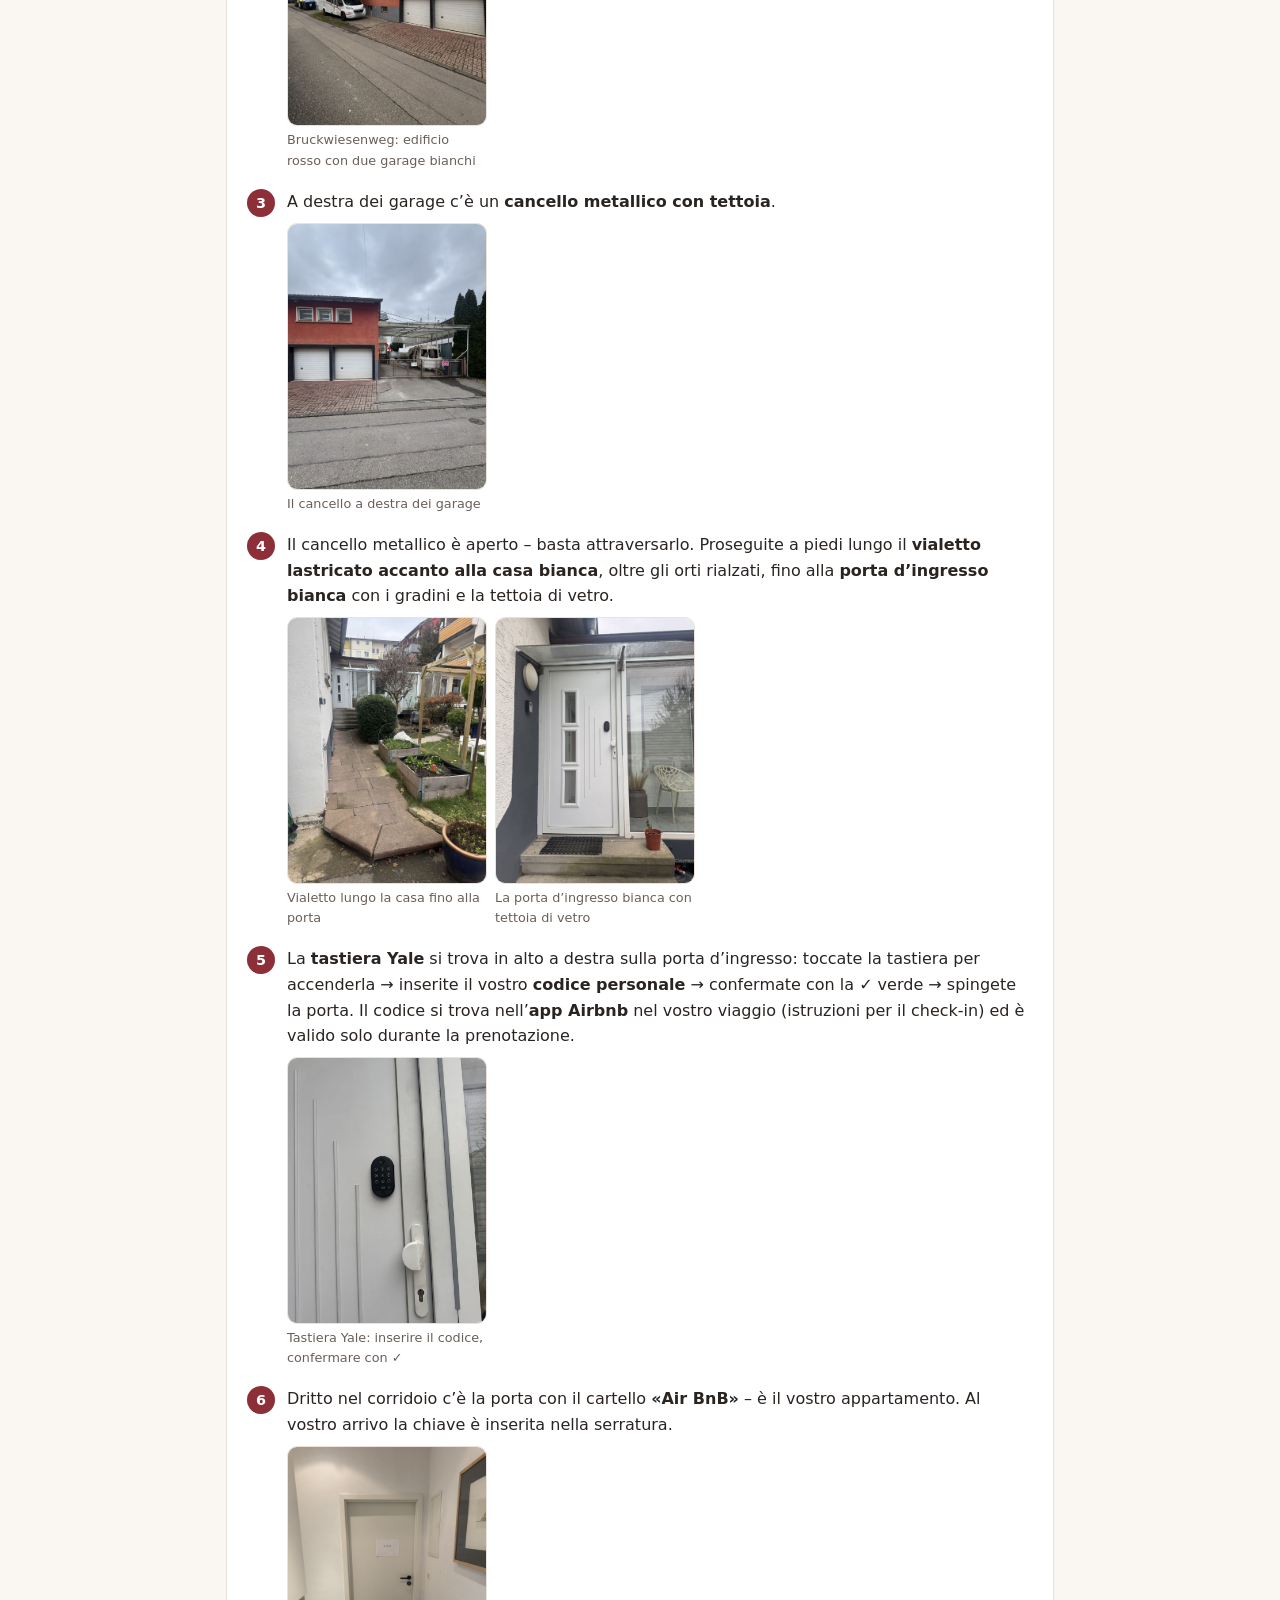
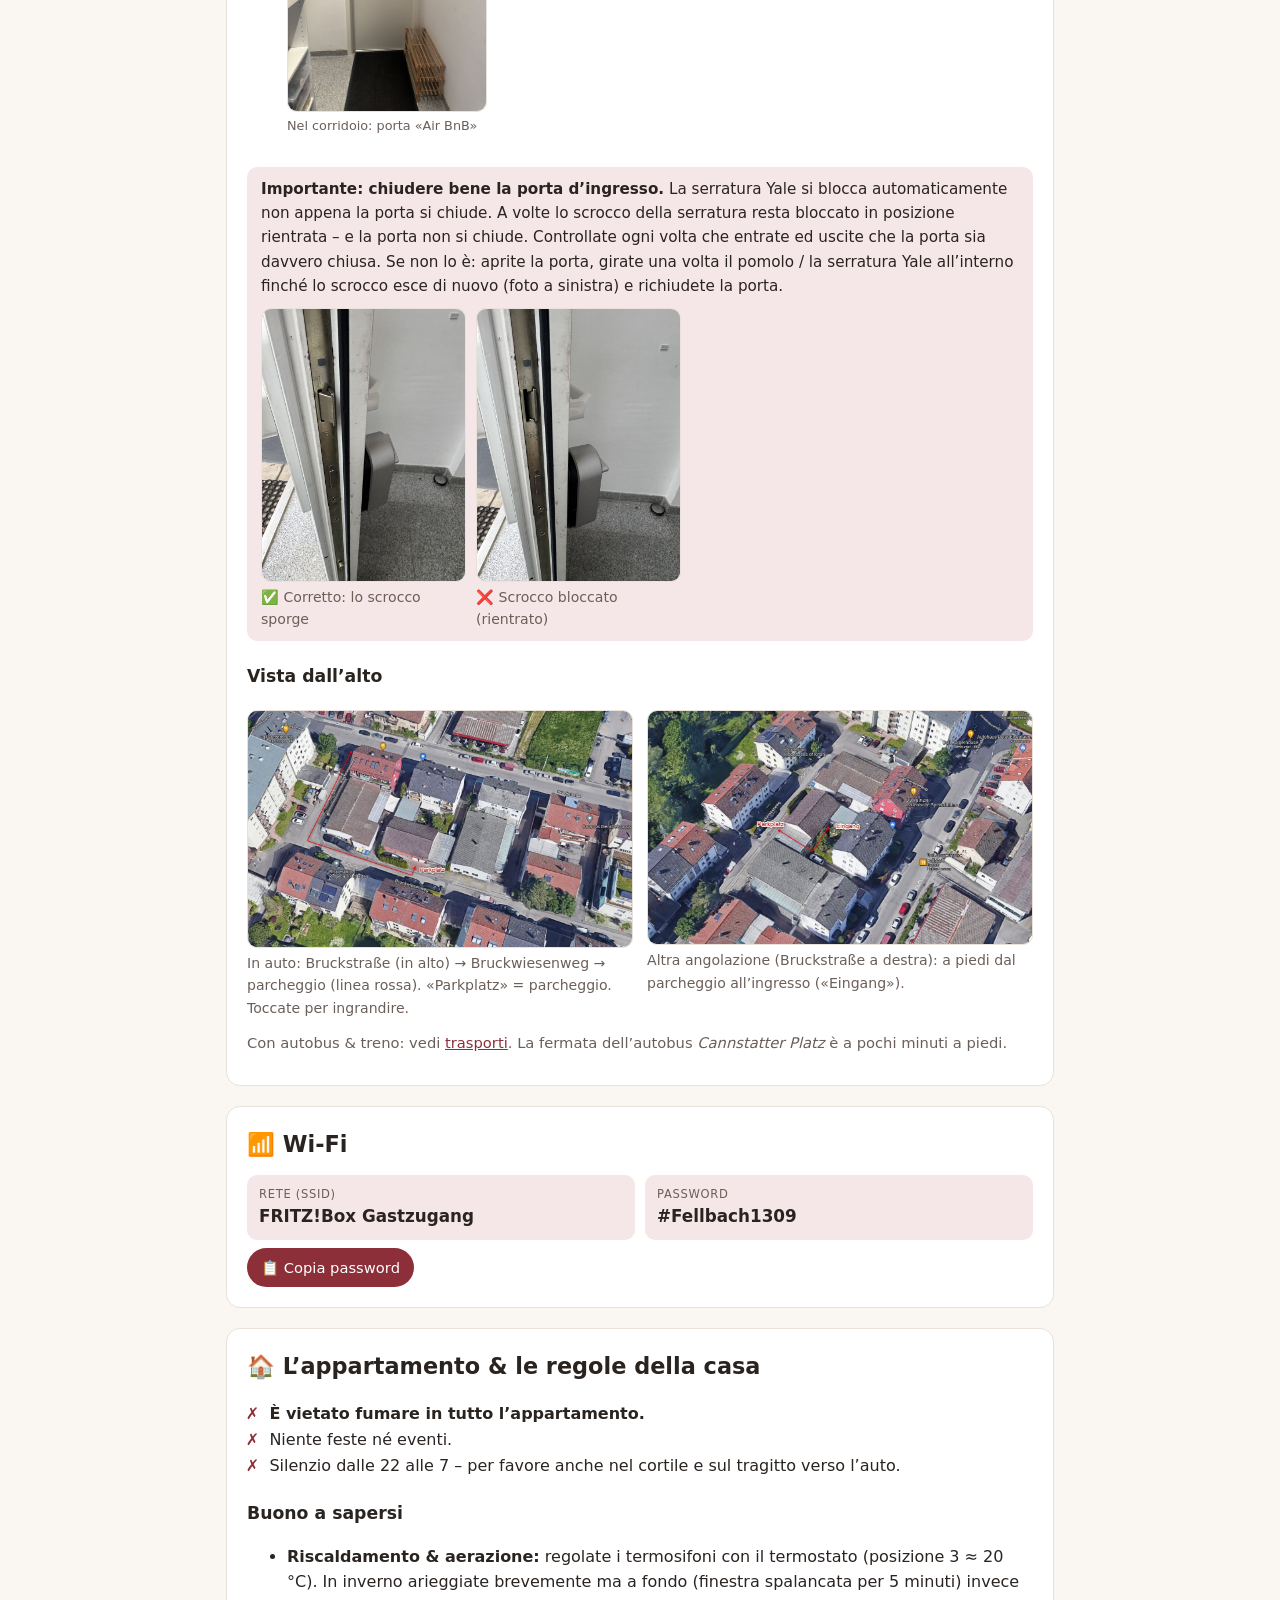
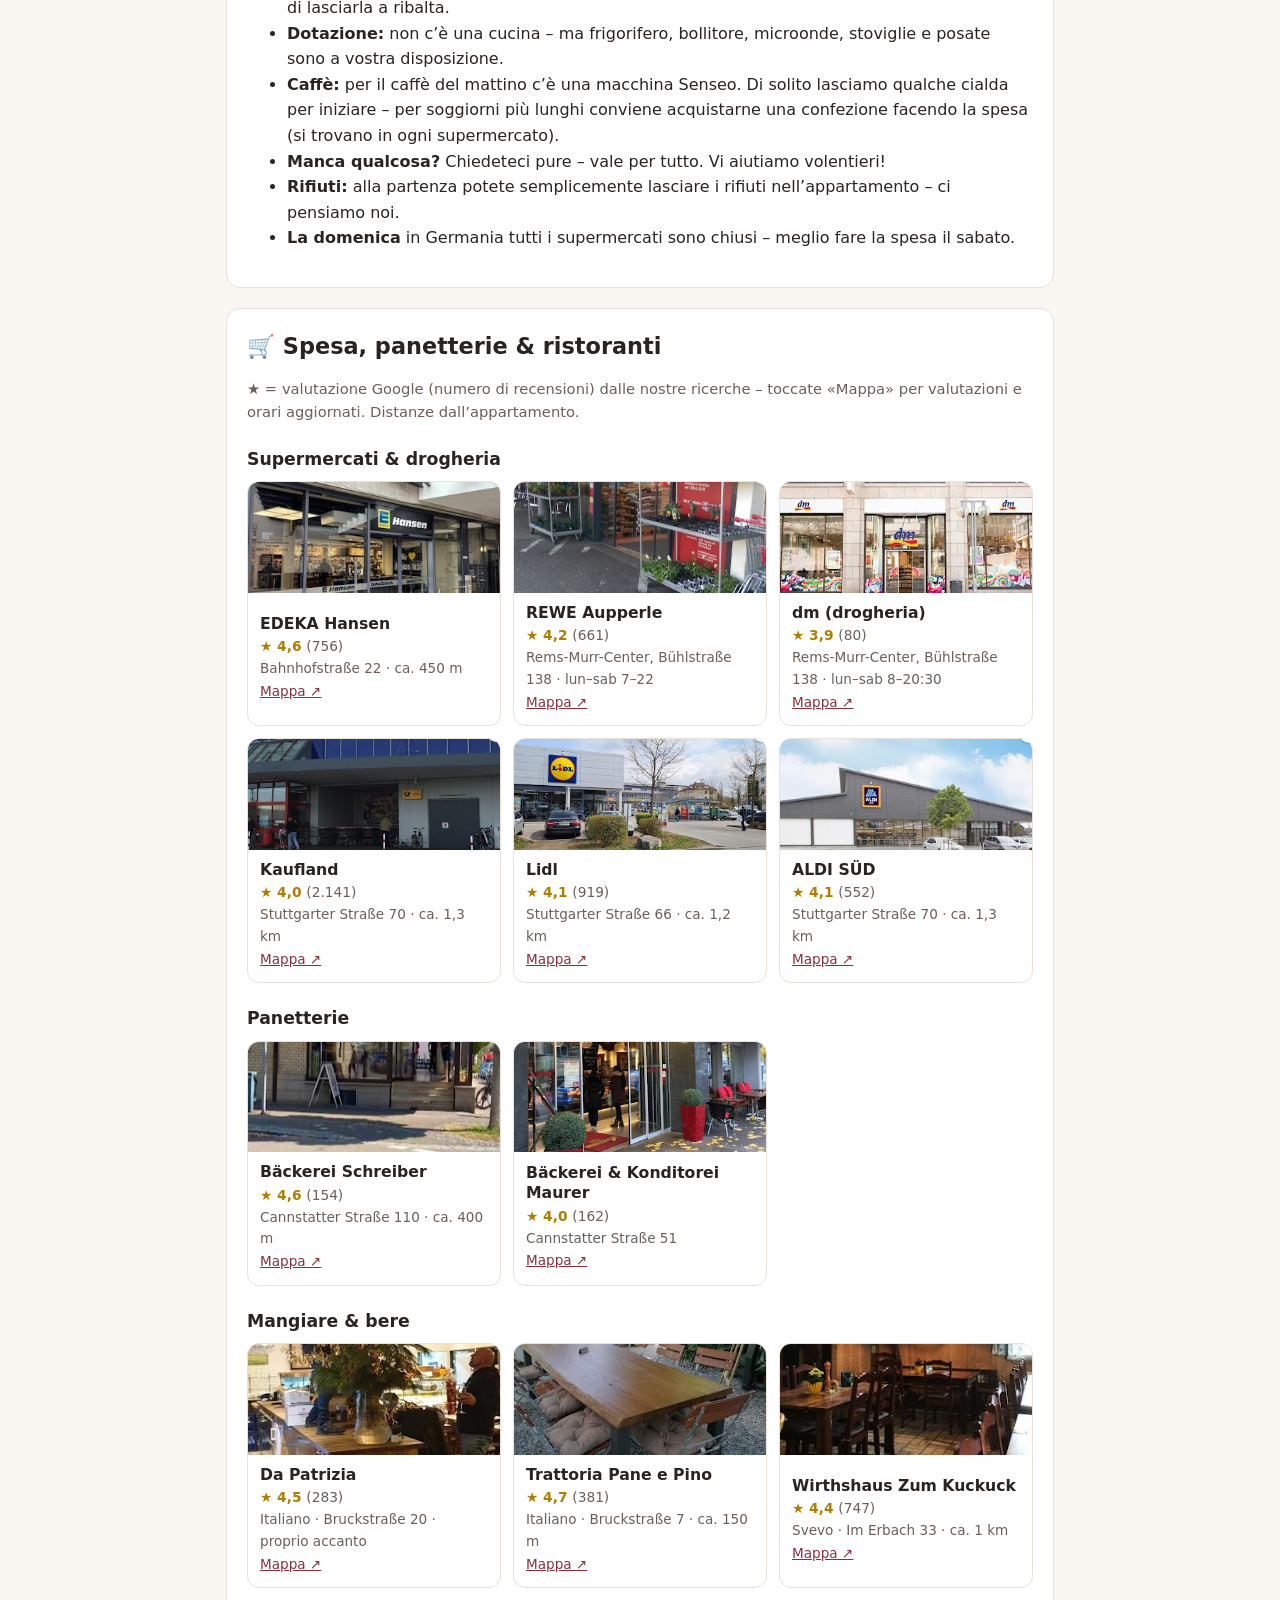
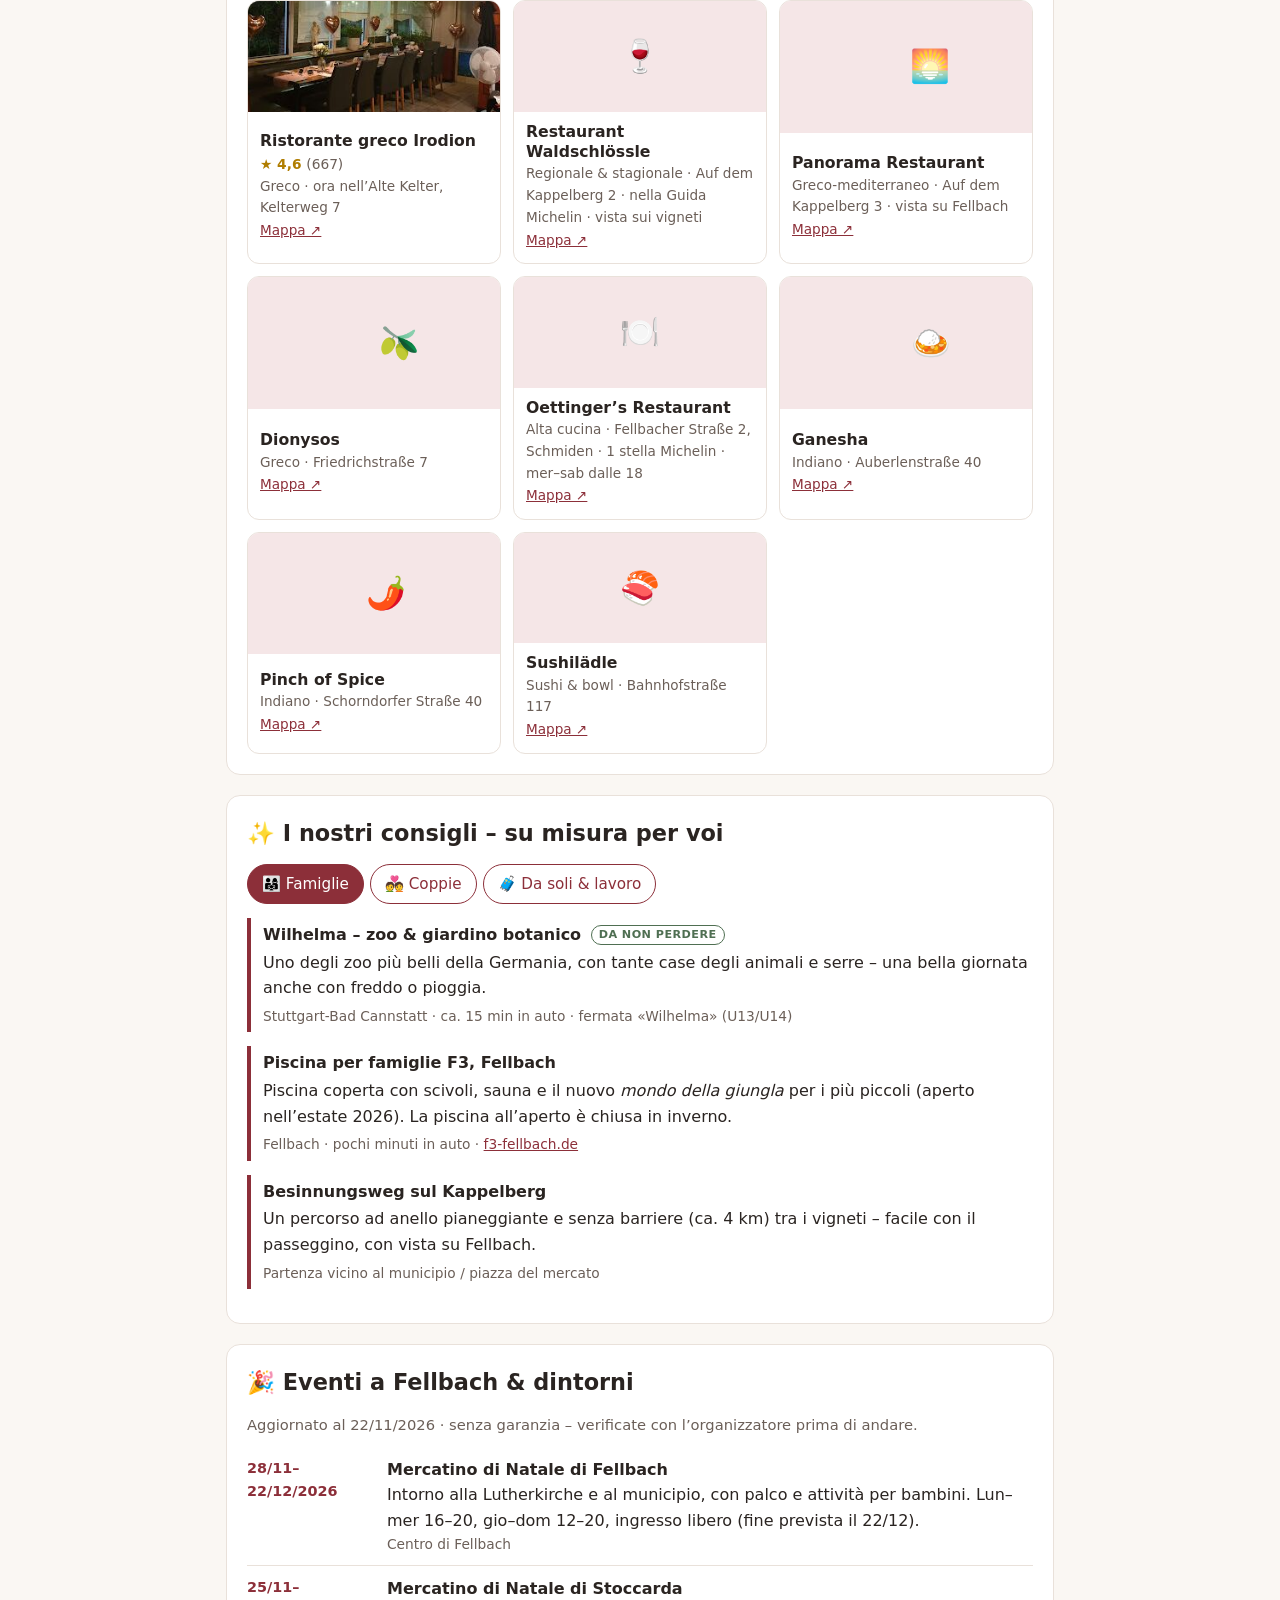
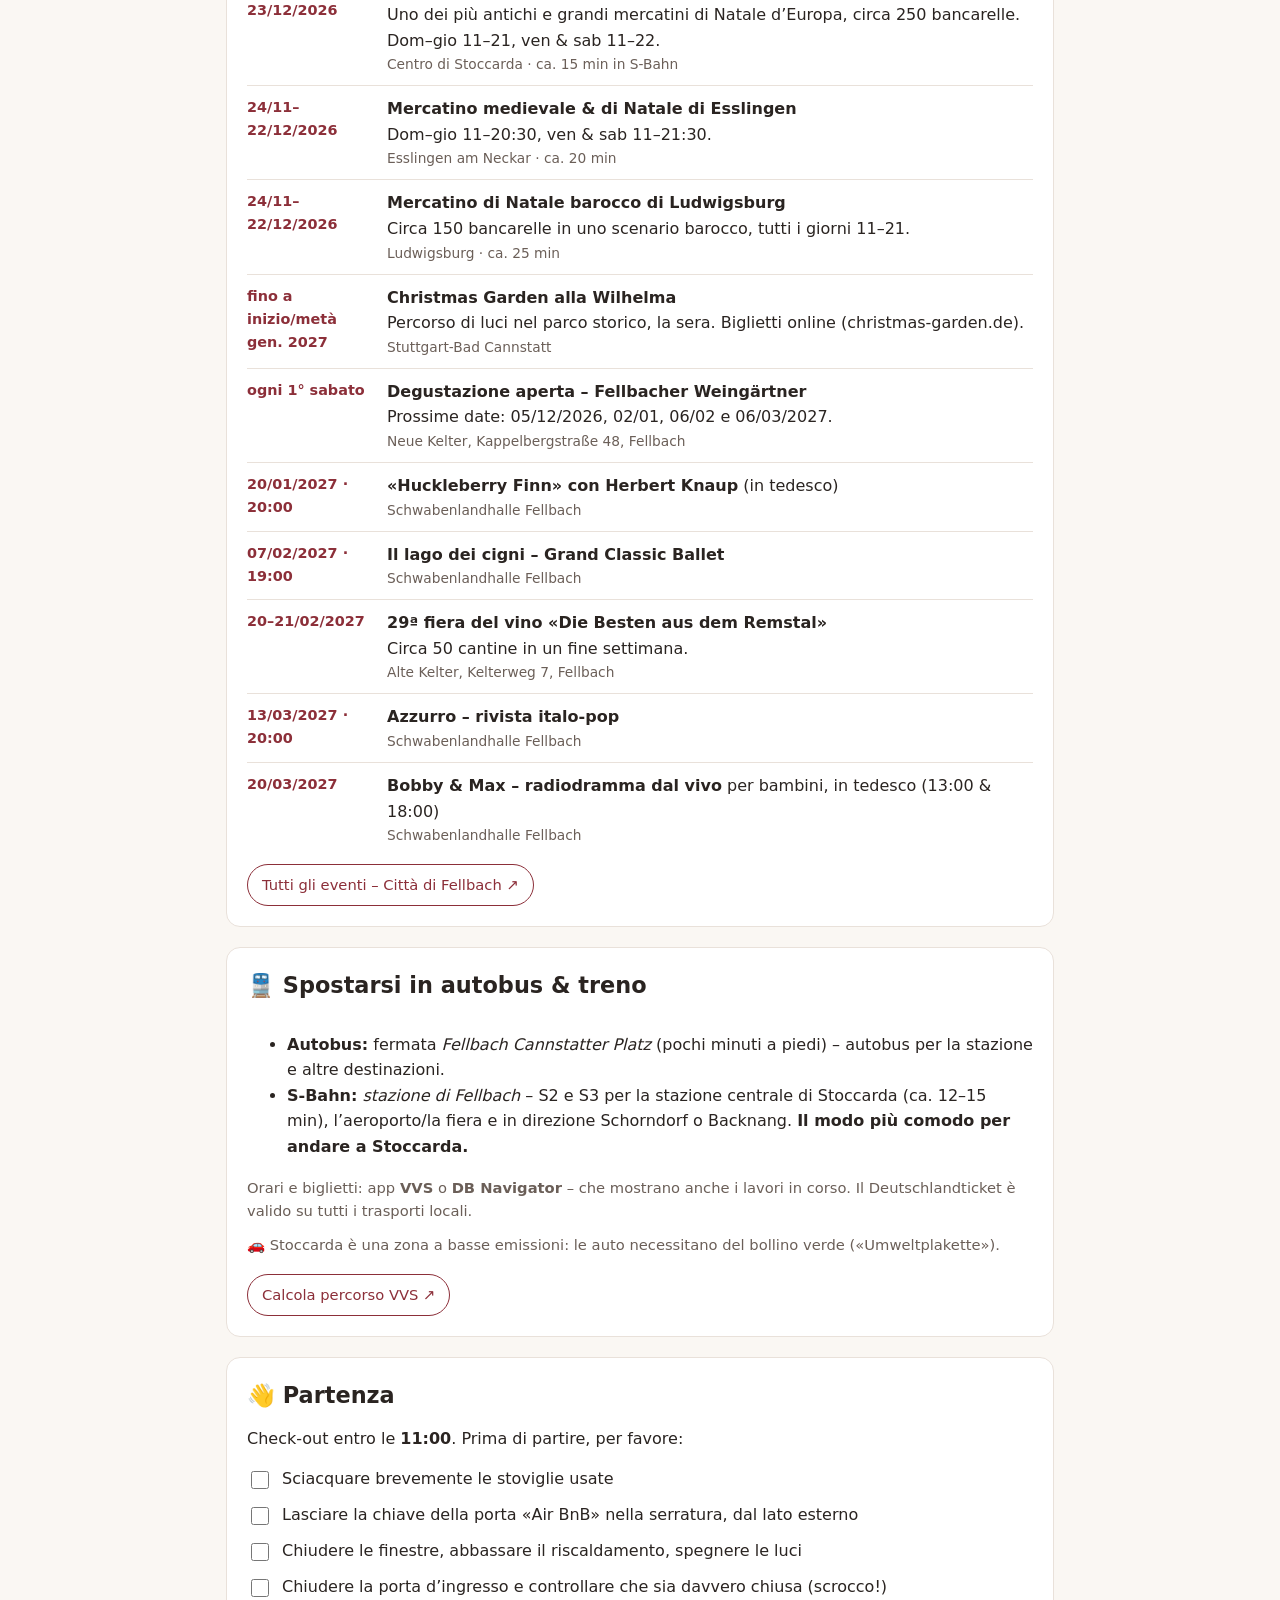
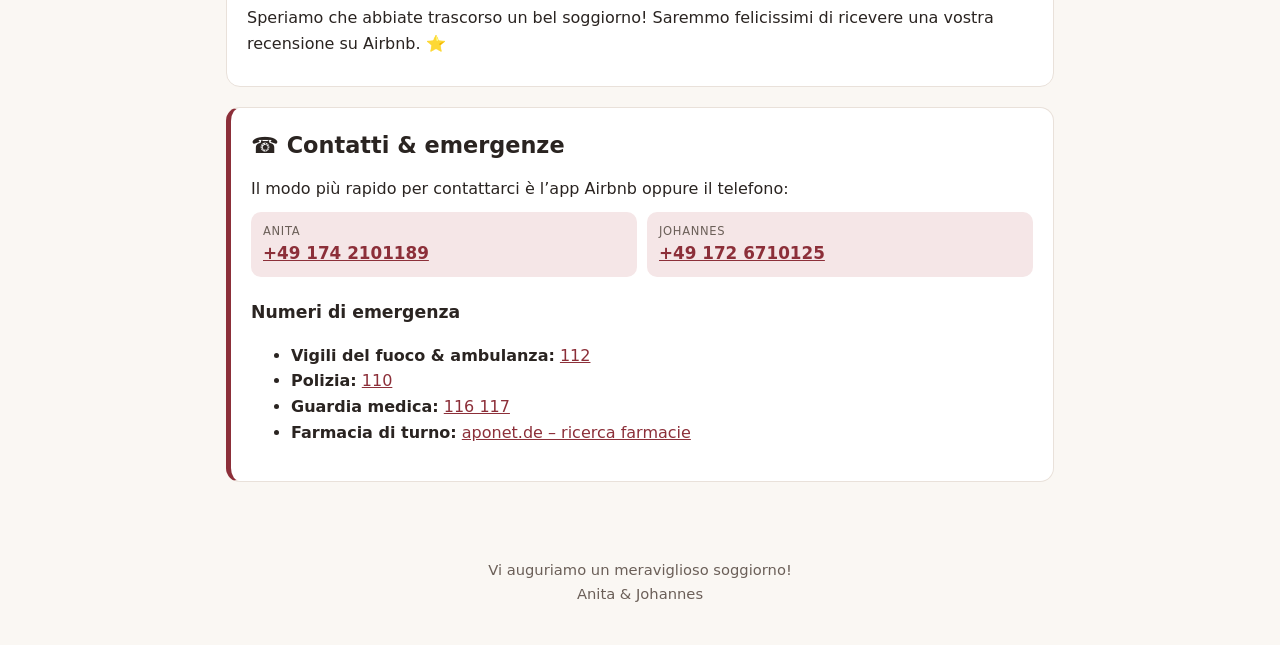
<file: it.html>
<!doctype html>
<html lang="it">
<head>
<meta charset="utf-8">
<meta name="viewport" content="width=device-width, initial-scale=1">
<title>Guida per gli ospiti Fellbach</title>
<meta name="description" content="Guida per gli ospiti dell’appartamento di Anita &amp; Johannes a Fellbach, vicino a Stoccarda.">
<meta name="robots" content="noindex, nofollow">
<link rel="stylesheet" href="assets/style.css">
</head>
<body>

<div class="langpick" id="langpick" role="dialog" aria-modal="true" aria-labelledby="lp-title">
  <div class="box">
    <h2 id="lp-title">Willkommen · Welcome · Bienvenue</h2>
    <p>Sprache wählen · Choose your language</p>
    <div class="langlist"></div>
  </div>
</div>

<header class="hero">
  <div class="hero-inner">
    <h1>Benvenuti!</h1>
    <p>L’appartamento di Anita &amp; Johannes · Bruckstraße 22/1 · Fellbach</p>
  </div>
</header>

<div class="navwrap">
<nav aria-label="Indice">
  <ul>
    <li><a href="#ankommen">Arrivo</a></li>
    <li><a href="#wlan">Wi-Fi</a></li>
    <li><a href="#wohnung">Appartamento</a></li>
    <li><a href="#einkaufen">Spesa &amp; ristoranti</a></li>
    <li><a href="#tipps">Consigli</a></li>
    <li><a href="#veranstaltungen">Eventi</a></li>
    <li><a href="#unterwegs">Trasporti</a></li>
    <li><a href="#abreise">Partenza</a></li>
    <li><a href="#kontakt">Emergenze</a></li>
    <li><a class="lang" href="#langpick" data-openlang>🌐 IT</a></li>
  </ul>
</nav>
</div>

<main>

  <section id="willkommen">
    <p>Fate come se foste a casa vostra! Vogliamo che il vostro soggiorno sia fantastico, per questo abbiamo raccolto qui le informazioni più importanti. Per domande o suggerimenti contattateci pure – buon divertimento a Fellbach!</p>
    <p><strong>Anita &amp; Johannes</strong></p>
    <div class="tiles">
      <div class="tile"><div class="label">Check-in</div><div class="value">dalle 17:00</div></div>
      <div class="tile"><div class="label">Check-out</div><div class="value">entro le 11:00</div></div>
      <div class="tile"><div class="label">Codice porta</div><div class="value">nell’app Airbnb</div></div>
      <div class="tile"><div class="label">Emergenza</div><div class="value"><a href="tel:112">112</a> · <a href="#kontakt">Contatti</a></div></div>
    </div>
    <a class="btn secondary no-print" href="guide.pdf" download>📄 Guida PDF (tedesco/inglese)</a>
  </section>

  <!-- ARRIVO -->
  <section id="ankommen">
    <h2><span class="ico" aria-hidden="true">🔑</span> Arrivo &amp; check-in</h2>
    <p>L’appartamento si trova nell’<strong>edificio sul retro (Bruckstraße 22/1)</strong>. Accesso in auto, parcheggio e ingresso si raggiungono dal retro, dal <strong>Bruckwiesenweg 12</strong> – non dalla Bruckstraße.</p>
    <a class="btn no-print" href="https://maps.app.goo.gl/uFXkjM3SvLpMkp4t7" target="_blank" rel="noopener">📍🅿️ Destinazione navigatore: Bruckwiesenweg 12</a>
    <button class="btn no-print wizard-btn" type="button" data-wizard>🚪 Inizia il check-in</button>

    <h3>Come arrivare</h3>
    <ol class="steps">
      <li><div class="step-text">Percorrete la <strong>Bruckstraße</strong> e svoltate nel <strong>Bruckwiesenweg</strong> all’angolo con la <strong>casa rossa</strong> (ristorante <em>Da Patrizia</em>).</div>
        <div class="step-pics"><figure class="wide"><a href="assets/anfahrt-parkplatz.jpg" target="_blank"><img src="assets/anfahrt-parkplatz.jpg" alt="Vista aerea. La Bruckstraße è in alto. All’angolo con la casa rossa si svolta nel Bruckwiesenweg, si scende e alla curva si gira a sinistra verso il parcheggio." loading="lazy"></a><figcaption>In auto: Bruckstraße (in alto) → Bruckwiesenweg → parcheggio (linea rossa)</figcaption></figure></div></li>
      <li><div class="step-text">Seguite il Bruckwiesenweg finché curva a sinistra. Dopo la curva vedrete a sinistra l’<strong>edificio rosso con due porte di garage bianche</strong>. <strong>Parcheggio:</strong> parcheggiate sull’area lastricata <strong>davanti alla porta sinistra del garage doppio</strong> (accanto al camper) – potete bloccare completamente questa porta. <strong>La porta del garage di destra deve restare sempre libera.</strong></div>
        <div class="step-pics"><figure><a href="assets/checkin-1-strasse.jpg" target="_blank"><img src="assets/checkin-1-strasse.jpg" alt="Bruckwiesenweg con edificio rosso e due porte di garage bianche" loading="lazy"></a><figcaption>Bruckwiesenweg: edificio rosso con due garage bianchi</figcaption></figure></div></li>
      <li><div class="step-text">A destra dei garage c’è un <strong>cancello metallico con tettoia</strong>.</div>
        <div class="step-pics"><figure><a href="assets/checkin-2-tor.jpg" target="_blank"><img src="assets/checkin-2-tor.jpg" alt="Cancello metallico con tettoia a destra dei garage" loading="lazy"></a><figcaption>Il cancello a destra dei garage</figcaption></figure></div></li>
      <li><div class="step-text">Il cancello metallico è aperto – basta attraversarlo. Proseguite a piedi lungo il <strong>vialetto lastricato accanto alla casa bianca</strong>, oltre gli orti rialzati, fino alla <strong>porta d’ingresso bianca</strong> con i gradini e la tettoia di vetro.</div>
        <div class="step-pics"><figure><a href="assets/checkin-3-weg.jpg" target="_blank"><img src="assets/checkin-3-weg.jpg" alt="Vialetto lastricato lungo la casa bianca fino alla porta d’ingresso" loading="lazy"></a><figcaption>Vialetto lungo la casa fino alla porta</figcaption></figure><figure><a href="assets/checkin-4-haustuer.jpg" target="_blank"><img src="assets/checkin-4-haustuer.jpg" alt="Porta d’ingresso bianca con tettoia di vetro e tastiera Yale" loading="lazy"></a><figcaption>La porta d’ingresso bianca con tettoia di vetro</figcaption></figure></div></li>
      <li><div class="step-text">La <strong>tastiera Yale</strong> si trova in alto a destra sulla porta d’ingresso: toccate la tastiera per accenderla → inserite il vostro <strong>codice personale</strong> → confermate con la <strong>✓</strong> verde → spingete la porta. Il codice si trova nell’<strong>app Airbnb</strong> nel vostro viaggio (istruzioni per il check-in) ed è valido solo durante la prenotazione.</div>
        <div class="step-pics"><figure><a href="assets/checkin-5-tastenfeld.jpg" target="_blank"><img src="assets/checkin-5-tastenfeld.jpg" alt="Tastiera Yale con cifre e spunta verde" loading="lazy"></a><figcaption>Tastiera Yale: inserire il codice, confermare con ✓</figcaption></figure></div></li>
      <li><div class="step-text">Dritto nel corridoio c’è la porta con il cartello <strong>«Air BnB»</strong> – è il vostro appartamento. Al vostro arrivo la chiave è inserita nella serratura.</div>
        <div class="step-pics"><figure><a href="assets/checkin-6-wohnungstuer.jpg" target="_blank"><img src="assets/checkin-6-wohnungstuer.jpg" alt="Corridoio con la porta dell’appartamento «Air BnB»" loading="lazy"></a><figcaption>Nel corridoio: porta «Air BnB»</figcaption></figure></div></li>
    </ol>

    <div class="note"><strong>Importante: chiudere bene la porta d’ingresso.</strong> La serratura Yale si blocca automaticamente non appena la porta si chiude. A volte lo scrocco della serratura resta bloccato in posizione rientrata – e la porta non si chiude. Controllate ogni volta che entrate ed uscite che la porta sia davvero chiusa. Se non lo è: aprite la porta, girate una volta il pomolo / la serratura Yale all’interno finché lo scrocco esce di nuovo (foto a sinistra) e richiudete la porta.
      <div class="lockpics">
        <figure><img src="assets/schloss-richtig.jpg" alt="Bordo della porta con lo scrocco fuori – corretto" loading="lazy"><figcaption>✅ Corretto: lo scrocco sporge</figcaption></figure>
        <figure><img src="assets/schloss-klemmt.jpg" alt="Bordo della porta con lo scrocco rientrato – bloccato" loading="lazy"><figcaption>❌ Scrocco bloccato (rientrato)</figcaption></figure>
      </div>
    </div>


    <h3>Vista dall’alto</h3>
    <div class="two">
      <figure>
        <a href="assets/anfahrt-parkplatz.jpg" target="_blank"><img src="assets/anfahrt-parkplatz.jpg" alt="Vista aerea. La Bruckstraße è in alto. All’angolo con la casa rossa si svolta nel Bruckwiesenweg, si scende e alla curva si gira a sinistra verso il parcheggio." loading="lazy"></a>
        <figcaption>In auto: Bruckstraße (in alto) → Bruckwiesenweg → parcheggio (linea rossa). «Parkplatz» = parcheggio. Toccate per ingrandire.</figcaption>
      </figure>
      <figure>
        <a href="assets/weg-zum-eingang.jpg" target="_blank"><img src="assets/weg-zum-eingang.jpg" alt="Vista aerea da un’altra angolazione. La Bruckstraße è a destra. Un vialetto porta dal parcheggio all’ingresso." loading="lazy"></a>
        <figcaption>Altra angolazione (Bruckstraße a destra): a piedi dal parcheggio all’ingresso («Eingang»).</figcaption>
      </figure>
    </div>
    <p class="muted">Con autobus &amp; treno: vedi <a href="#unterwegs">trasporti</a>. La fermata dell’autobus <em>Cannstatter Platz</em> è a pochi minuti a piedi.</p>
  </section>

  <!-- WIFI -->
  <section id="wlan">
    <h2><span class="ico" aria-hidden="true">📶</span> Wi-Fi</h2>
    <div class="tiles">
      <div class="tile"><div class="label">Rete (SSID)</div><div class="value">FRITZ!Box Gastzugang</div></div>
      <div class="tile"><div class="label">Password</div><div class="value" id="wifi-pass">#Fellbach1309</div></div>
    </div>
    <button class="btn no-print" type="button" id="copy-wifi" data-done="✅ Copiata!">📋 Copia password</button>
  </section>

  <!-- APPARTAMENTO -->
  <section id="wohnung">
    <h2><span class="ico" aria-hidden="true">🏠</span> L’appartamento &amp; le regole della casa</h2>
    <ul class="rules">
      <li><strong>È vietato fumare in tutto l’appartamento.</strong></li>
      <li>Niente feste né eventi.</li>
      <li>Silenzio dalle 22 alle 7 – per favore anche nel cortile e sul tragitto verso l’auto.</li>
    </ul>
    <h3>Buono a sapersi</h3>
    <ul>
      <li><strong>Riscaldamento &amp; aerazione:</strong> regolate i termosifoni con il termostato (posizione 3 ≈ 20 °C). In inverno arieggiate brevemente ma a fondo (finestra spalancata per 5 minuti) invece di lasciarla a ribalta.</li>
      <li><strong>Dotazione:</strong> non c’è una cucina – ma frigorifero, bollitore, microonde, stoviglie e posate sono a vostra disposizione.</li>
      <li><strong>Caffè:</strong> per il caffè del mattino c’è una macchina Senseo. Di solito lasciamo qualche cialda per iniziare – per soggiorni più lunghi conviene acquistarne una confezione facendo la spesa (si trovano in ogni supermercato).</li>
      <li><strong>Manca qualcosa?</strong> Chiedeteci pure – vale per tutto. Vi aiutiamo volentieri!</li>
      <li><strong>Rifiuti:</strong> alla partenza potete semplicemente lasciare i rifiuti nell’appartamento – ci pensiamo noi.</li>
      <li><strong>La domenica</strong> in Germania tutti i supermercati sono chiusi – meglio fare la spesa il sabato.</li>
    </ul>
  </section>

  <!-- SPESA & RISTORANTI -->
  <section id="einkaufen">
    <h2><span class="ico" aria-hidden="true">🛒</span> Spesa, panetterie &amp; ristoranti</h2>
    <p class="muted">★ = valutazione Google (numero di recensioni) dalle nostre ricerche – toccate «Mappa» per valutazioni e orari aggiornati. Distanze dall’appartamento.</p>

    <h3>Supermercati &amp; drogheria</h3>
    <div class="places">
      <div class="place"><img src="assets/ort-4.jpg" alt="" loading="lazy"><div class="body">
        <strong>EDEKA Hansen</strong><span class="stars">★ 4,6 <span>(756)</span></span>
        <span class="meta">Bahnhofstraße 22 · ca. 450 m</span>
        <a class="map" href="https://www.google.com/maps/search/?api=1&amp;query=EDEKA+Hansen+Bahnhofstra%C3%9Fe+22+Fellbach" target="_blank" rel="noopener">Mappa ↗</a><img class="qr" src="assets/qr/e708e84840.svg" alt=""></div></div>
      <div class="place"><img src="assets/ort-5.jpg" alt="" loading="lazy"><div class="body">
        <strong>REWE Aupperle</strong><span class="stars">★ 4,2 <span>(661)</span></span>
        <span class="meta">Rems-Murr-Center, Bühlstraße 138 · lun–sab 7–22</span>
        <a class="map" href="https://www.google.com/maps/search/?api=1&amp;query=REWE+Aupperle+B%C3%BChlstra%C3%9Fe+138+Fellbach" target="_blank" rel="noopener">Mappa ↗</a><img class="qr" src="assets/qr/2d6584790b.svg" alt=""></div></div>
      <div class="place"><img src="assets/ort-9.jpg" alt="" loading="lazy"><div class="body">
        <strong>dm (drogheria)</strong><span class="stars">★ 3,9 <span>(80)</span></span>
        <span class="meta">Rems-Murr-Center, Bühlstraße 138 · lun–sab 8–20:30</span>
        <a class="map" href="https://www.google.com/maps/search/?api=1&amp;query=dm+B%C3%BChlstra%C3%9Fe+138+Fellbach" target="_blank" rel="noopener">Mappa ↗</a><img class="qr" src="assets/qr/62fb4661ae.svg" alt=""></div></div>
      <div class="place"><img src="assets/ort-6.jpg" alt="" loading="lazy"><div class="body">
        <strong>Kaufland</strong><span class="stars">★ 4,0 <span>(2.141)</span></span>
        <span class="meta">Stuttgarter Straße 70 · ca. 1,3 km</span>
        <a class="map" href="https://www.google.com/maps/search/?api=1&amp;query=Kaufland+Stuttgarter+Stra%C3%9Fe+70+Fellbach" target="_blank" rel="noopener">Mappa ↗</a><img class="qr" src="assets/qr/5df15a7cd7.svg" alt=""></div></div>
      <div class="place"><img src="assets/ort-7.jpg" alt="" loading="lazy"><div class="body">
        <strong>Lidl</strong><span class="stars">★ 4,1 <span>(919)</span></span>
        <span class="meta">Stuttgarter Straße 66 · ca. 1,2 km</span>
        <a class="map" href="https://www.google.com/maps/search/?api=1&amp;query=Lidl+Stuttgarter+Stra%C3%9Fe+66+Fellbach" target="_blank" rel="noopener">Mappa ↗</a><img class="qr" src="assets/qr/6d7381e6e0.svg" alt=""></div></div>
      <div class="place"><img src="assets/ort-8.jpg" alt="" loading="lazy"><div class="body">
        <strong>ALDI SÜD</strong><span class="stars">★ 4,1 <span>(552)</span></span>
        <span class="meta">Stuttgarter Straße 70 · ca. 1,3 km</span>
        <a class="map" href="https://www.google.com/maps/search/?api=1&amp;query=ALDI+S%C3%9CD+Stuttgarter+Stra%C3%9Fe+70+Fellbach" target="_blank" rel="noopener">Mappa ↗</a><img class="qr" src="assets/qr/1527de8251.svg" alt=""></div></div>
    </div>

    <h3>Panetterie</h3>
    <div class="places">
      <div class="place"><img src="assets/ort-11.jpg" alt="" loading="lazy"><div class="body">
        <strong>Bäckerei Schreiber</strong><span class="stars">★ 4,6 <span>(154)</span></span>
        <span class="meta">Cannstatter Straße 110 · ca. 400 m</span>
        <a class="map" href="https://www.google.com/maps/search/?api=1&amp;query=B%C3%A4ckerei+Schreiber+Cannstatter+Stra%C3%9Fe+110+Fellbach" target="_blank" rel="noopener">Mappa ↗</a><img class="qr" src="assets/qr/3dbc2c0f89.svg" alt=""></div></div>
      <div class="place"><img src="assets/ort-12.jpg" alt="" loading="lazy"><div class="body">
        <strong>Bäckerei &amp; Konditorei Maurer</strong><span class="stars">★ 4,0 <span>(162)</span></span>
        <span class="meta">Cannstatter Straße 51</span>
        <a class="map" href="https://www.google.com/maps/search/?api=1&amp;query=B%C3%A4ckerei+Maurer+Cannstatter+Stra%C3%9Fe+51+Fellbach" target="_blank" rel="noopener">Mappa ↗</a><img class="qr" src="assets/qr/1fc0441300.svg" alt=""></div></div>
    </div>

    <h3>Mangiare &amp; bere</h3>
    <div class="places">
      <div class="place"><img src="assets/ort-13.jpg" alt="" loading="lazy"><div class="body">
        <strong>Da Patrizia</strong><span class="stars">★ 4,5 <span>(283)</span></span>
        <span class="meta">Italiano · Bruckstraße 20 · proprio accanto</span>
        <a class="map" href="https://www.google.com/maps/search/?api=1&amp;query=Da+Patrizia+Bruckstra%C3%9Fe+20+Fellbach" target="_blank" rel="noopener">Mappa ↗</a><img class="qr" src="assets/qr/0833dbc1e6.svg" alt=""></div></div>
      <div class="place"><img src="assets/ort-14.jpg" alt="" loading="lazy"><div class="body">
        <strong>Trattoria Pane e Pino</strong><span class="stars">★ 4,7 <span>(381)</span></span>
        <span class="meta">Italiano · Bruckstraße 7 · ca. 150 m</span>
        <a class="map" href="https://www.google.com/maps/search/?api=1&amp;query=Trattoria+Pane+e+Pino+Bruckstra%C3%9Fe+7+Fellbach" target="_blank" rel="noopener">Mappa ↗</a><img class="qr" src="assets/qr/5c8a9d8d95.svg" alt=""></div></div>
      <div class="place"><img src="assets/ort-16.jpg" alt="" loading="lazy"><div class="body">
        <strong>Wirthshaus Zum Kuckuck</strong><span class="stars">★ 4,4 <span>(747)</span></span>
        <span class="meta">Svevo · Im Erbach 33 · ca. 1 km</span>
        <a class="map" href="https://www.google.com/maps/search/?api=1&amp;query=Wirthshaus+Zum+Kuckuck+Im+Erbach+33+Fellbach" target="_blank" rel="noopener">Mappa ↗</a><img class="qr" src="assets/qr/8927a1b3ed.svg" alt=""></div></div>
      <div class="place"><img src="assets/ort-18.jpg" alt="" loading="lazy"><div class="body">
        <strong>Ristorante greco Irodion</strong><span class="stars">★ 4,6 <span>(667)</span></span>
        <span class="meta">Greco · ora nell’Alte Kelter, Kelterweg 7</span>
        <a class="map" href="https://www.google.com/maps/search/?api=1&amp;query=Irodion+Kelterweg+7+Fellbach" target="_blank" rel="noopener">Mappa ↗</a><img class="qr" src="assets/qr/fba16a18b1.svg" alt=""></div></div>
      <div class="place"><div class="place-ph" aria-hidden="true">🍷</div><div class="body">
        <strong>Restaurant Waldschlössle</strong>
        <span class="meta">Regionale &amp; stagionale · Auf dem Kappelberg 2 · nella Guida Michelin · vista sui vigneti</span>
        <a class="map" href="https://www.google.com/maps/search/?api=1&amp;query=Waldschl%C3%B6ssle+Auf+dem+Kappelberg+2+Fellbach" target="_blank" rel="noopener">Mappa ↗</a><img class="qr" src="assets/qr/928f52e3e2.svg" alt=""></div></div>
      <div class="place"><div class="place-ph" aria-hidden="true">🌅</div><div class="body">
        <strong>Panorama Restaurant</strong>
        <span class="meta">Greco-mediterraneo · Auf dem Kappelberg 3 · vista su Fellbach</span>
        <a class="map" href="https://www.google.com/maps/search/?api=1&amp;query=Panorama+Restaurant+Auf+dem+Kappelberg+3+Fellbach" target="_blank" rel="noopener">Mappa ↗</a><img class="qr" src="assets/qr/71ee573fb4.svg" alt=""></div></div>
      <div class="place"><div class="place-ph" aria-hidden="true">🫒</div><div class="body">
        <strong>Dionysos</strong>
        <span class="meta">Greco · Friedrichstraße 7</span>
        <a class="map" href="https://www.google.com/maps/search/?api=1&amp;query=Dionysos+Friedrichstra%C3%9Fe+7+Fellbach" target="_blank" rel="noopener">Mappa ↗</a><img class="qr" src="assets/qr/f4826c216e.svg" alt=""></div></div>
      <div class="place"><div class="place-ph" aria-hidden="true">🍽️</div><div class="body">
        <strong>Oettinger’s Restaurant</strong>
        <span class="meta">Alta cucina · Fellbacher Straße 2, Schmiden · 1 stella Michelin · mer–sab dalle 18</span>
        <a class="map" href="https://www.google.com/maps/search/?api=1&amp;query=Oettinger%27s+Restaurant+Fellbacher+Stra%C3%9Fe+2+Fellbach" target="_blank" rel="noopener">Mappa ↗</a><img class="qr" src="assets/qr/57cc738c8f.svg" alt=""></div></div>
      <div class="place"><div class="place-ph" aria-hidden="true">🍛</div><div class="body">
        <strong>Ganesha</strong>
        <span class="meta">Indiano · Auberlenstraße 40</span>
        <a class="map" href="https://www.google.com/maps/search/?api=1&amp;query=Ganesha+Auberlenstra%C3%9Fe+40+Fellbach" target="_blank" rel="noopener">Mappa ↗</a><img class="qr" src="assets/qr/fbf2e799ba.svg" alt=""></div></div>
      <div class="place"><div class="place-ph" aria-hidden="true">🌶️</div><div class="body">
        <strong>Pinch of Spice</strong>
        <span class="meta">Indiano · Schorndorfer Straße 40</span>
        <a class="map" href="https://www.google.com/maps/search/?api=1&amp;query=Pinch+of+Spice+Schorndorfer+Stra%C3%9Fe+40+Fellbach" target="_blank" rel="noopener">Mappa ↗</a><img class="qr" src="assets/qr/c7ff8c5330.svg" alt=""></div></div>
      <div class="place"><div class="place-ph" aria-hidden="true">🍣</div><div class="body">
        <strong>Sushilädle</strong>
        <span class="meta">Sushi &amp; bowl · Bahnhofstraße 117</span>
        <a class="map" href="https://www.google.com/maps/search/?api=1&amp;query=Sushil%C3%A4dle+Bahnhofstra%C3%9Fe+117+Fellbach" target="_blank" rel="noopener">Mappa ↗</a><img class="qr" src="assets/qr/7b4a558942.svg" alt=""></div></div>
    </div>
  </section>

  <!-- CONSIGLI -->
  <section id="tipps">
    <h2><span class="ico" aria-hidden="true">✨</span> I nostri consigli – su misura per voi</h2>
    <div class="tabs no-print" role="tablist" aria-label="Con chi viaggiate?">
      <button role="tab" aria-selected="true" aria-controls="p-familie" id="t-familie">👨‍👩‍👧 Famiglie</button>
      <button role="tab" aria-selected="false" aria-controls="p-paar" id="t-paar" tabindex="-1">💑 Coppie</button>
      <button role="tab" aria-selected="false" aria-controls="p-solo" id="t-solo" tabindex="-1">🧳 Da soli &amp; lavoro</button>
    </div>

    <div class="panel" id="p-familie" role="tabpanel" aria-labelledby="t-familie">
      <h3 class="panel-title">Per le famiglie</h3>
      <div class="tip"><strong>Wilhelma – zoo &amp; giardino botanico <span class="badge">Da non perdere</span></strong>
        <p>Uno degli zoo più belli della Germania, con tante case degli animali e serre – una bella giornata anche con freddo o pioggia.</p>
        <span class="meta">Stuttgart-Bad Cannstatt · ca. 15 min in auto · fermata «Wilhelma» (U13/U14)</span></div>
      <div class="tip"><strong>Piscina per famiglie F3, Fellbach</strong>
        <p>Piscina coperta con scivoli, sauna e il nuovo <em>mondo della giungla</em> per i più piccoli (aperto nell’estate 2026). La piscina all’aperto è chiusa in inverno.</p>
        <span class="meta">Fellbach · pochi minuti in auto · <a href="https://www.f3-fellbach.de" target="_blank" rel="noopener">f3-fellbach.de</a></span></div>
      <div class="tip"><strong>Besinnungsweg sul Kappelberg</strong>
        <p>Un percorso ad anello pianeggiante e senza barriere (ca. 4 km) tra i vigneti – facile con il passeggino, con vista su Fellbach.</p>
        <span class="meta">Partenza vicino al municipio / piazza del mercato</span></div>
    </div>

    <div class="panel" id="p-paar" role="tabpanel" aria-labelledby="t-paar" hidden>
      <h3 class="panel-title">Per le coppie</h3>
      <div class="tip"><strong>Fellbach, città del vino: sentiero del vino &amp; degustazione <span class="badge">Da non perdere</span></strong>
        <p>Il sentiero del vino (ca. 4,3 km) parte dalla <em>Neue Kelter</em> dei viticoltori di Fellbach (Kappelbergstraße 48) e attraversa i vigneti fino al belvedere «Blick über Fellbach». Il <strong>primo sabato di ogni mese</strong> c’è una degustazione aperta.</p>
        <span class="meta">Info: ufficio turistico i-Punkt, Marktplatz 2, tel. <a href="tel:+497115851790">+49 711 5851-790</a> (chiuso mer &amp; dom)</span></div>
      <div class="tip"><strong>Cappella funeraria sul Württemberg</strong>
        <p>Questa cappella neoclassica sopra i vigneti offre una delle viste più belle sulla valle del Neckar. La cappella è <strong>chiusa da novembre a marzo</strong> – ma la passeggiata e il panorama valgono tutto l’anno.</p>
        <span class="meta">Stuttgart-Rotenberg · ca. 10 min in auto</span></div>
      <div class="tip"><strong>Mineralbad Leuze</strong>
        <p>Acqua minerale calda in vasche interne ed esterne, più sauna – meravigliosamente rilassante, soprattutto in inverno.</p>
        <span class="meta">Stuttgart-Bad Cannstatt · ca. 15 min · fermata «Mineralbäder»</span></div>
      <div class="tip"><strong>Esslingen &amp; Ludwigsburg</strong>
        <p>Esslingen con il centro storico a graticcio e il castello (ca. 20 min), oppure la Residenza di Ludwigsburg, uno dei più grandi palazzi barocchi della Germania (ca. 25 min, visite guidate in inverno).</p></div>
    </div>

    <div class="panel" id="p-solo" role="tabpanel" aria-labelledby="t-solo" hidden>
      <h3 class="panel-title">Per chi viaggia da solo &amp; per lavoro</h3>
      <div class="tip"><strong>Con la S-Bahn a Stoccarda <span class="badge">Da non perdere</span></strong>
        <p>Dalla stazione di Fellbach la S2 o la S3 raggiunge la stazione centrale di Stoccarda in circa 12–15 minuti – Schlossplatz, Königstraße, il mercato coperto e la Staatsgalerie sono poi raggiungibili a piedi.</p>
        <span class="meta">Aeroporto &amp; fiera di Stoccarda: S2/S3 senza cambi, ca. 40–45 min</span></div>
      <div class="tip"><strong>Museo Mercedes-Benz &amp; Museo Porsche</strong>
        <p>Due tappe obbligate per gli appassionati di auto, ognuna si visita comodamente in 2–3 ore. Entrambi sono <strong>chiusi il lunedì</strong>; il Museo Porsche è inoltre chiuso <strong>dal 18 gennaio al 1° febbraio 2027</strong> per lavori.</p>
        <span class="meta">Mercedes: Untertürkheim · Porsche: Zuffenhausen (S-Bahn Neuwirtshaus)</span></div>
      <div class="tip"><strong>Torre della televisione di Stoccarda</strong>
        <p>La prima torre della televisione al mondo in cemento armato – ottima anche dopo il lavoro: tutti i giorni 10–22, ultimo ingresso 21:30.</p>
        <span class="meta">Stuttgart-Degerloch · ca. 25 min in auto</span></div>
      <div class="tip"><strong>Escursione nel fine settimana al Kernenturm</strong>
        <p>Anello sul Kappelberg tra vigneti e bosco fino alla torre panoramica – ca. 13,7 km, circa 4 ore. In inverno partite presto (verso le 17 fa buio) e attenzione al ghiaccio nel bosco.</p></div>
    </div>
  </section>

  <!-- EVENTI: aggiornati automaticamente ogni 4 settimane (tra i marcatori) -->
  <section id="veranstaltungen">
    <h2><span class="ico" aria-hidden="true">🎉</span> Eventi a Fellbach &amp; dintorni</h2>
<!-- EVENTS:START -->
    <p class="muted">Aggiornato al 22/11/2026 · senza garanzia – verificate con l’organizzatore prima di andare.</p>
    <ul class="events">
      <li><div class="date">28/11–22/12/2026</div><div><strong>Mercatino di Natale di Fellbach</strong><br>
        Intorno alla Lutherkirche e al municipio, con palco e attività per bambini. Lun–mer 16–20, gio–dom 12–20, ingresso libero (fine prevista il 22/12).
        <div class="where">Centro di Fellbach</div></div></li>
      <li><div class="date">25/11–23/12/2026</div><div><strong>Mercatino di Natale di Stoccarda</strong><br>
        Uno dei più antichi e grandi mercatini di Natale d’Europa, circa 250 bancarelle. Dom–gio 11–21, ven &amp; sab 11–22.
        <div class="where">Centro di Stoccarda · ca. 15 min in S-Bahn</div></div></li>
      <li><div class="date">24/11–22/12/2026</div><div><strong>Mercatino medievale &amp; di Natale di Esslingen</strong><br>
        Dom–gio 11–20:30, ven &amp; sab 11–21:30.
        <div class="where">Esslingen am Neckar · ca. 20 min</div></div></li>
      <li><div class="date">24/11–22/12/2026</div><div><strong>Mercatino di Natale barocco di Ludwigsburg</strong><br>
        Circa 150 bancarelle in uno scenario barocco, tutti i giorni 11–21.
        <div class="where">Ludwigsburg · ca. 25 min</div></div></li>
      <li><div class="date">fino a inizio/metà gen. 2027</div><div><strong>Christmas Garden alla Wilhelma</strong><br>
        Percorso di luci nel parco storico, la sera. Biglietti online (christmas-garden.de).
        <div class="where">Stuttgart-Bad Cannstatt</div></div></li>
      <li><div class="date">ogni 1° sabato</div><div><strong>Degustazione aperta – Fellbacher Weingärtner</strong><br>
        Prossime date: 05/12/2026, 02/01, 06/02 e 06/03/2027.
        <div class="where">Neue Kelter, Kappelbergstraße 48, Fellbach</div></div></li>
      <li><div class="date">20/01/2027 · 20:00</div><div><strong>«Huckleberry Finn» con Herbert Knaup</strong> (in tedesco)
        <div class="where">Schwabenlandhalle Fellbach</div></div></li>
      <li><div class="date">07/02/2027 · 19:00</div><div><strong>Il lago dei cigni – Grand Classic Ballet</strong>
        <div class="where">Schwabenlandhalle Fellbach</div></div></li>
      <li><div class="date">20–21/02/2027</div><div><strong>29ª fiera del vino «Die Besten aus dem Remstal»</strong><br>
        Circa 50 cantine in un fine settimana.
        <div class="where">Alte Kelter, Kelterweg 7, Fellbach</div></div></li>
      <li><div class="date">13/03/2027 · 20:00</div><div><strong>Azzurro – rivista italo-pop</strong>
        <div class="where">Schwabenlandhalle Fellbach</div></div></li>
      <li><div class="date">20/03/2027</div><div><strong>Bobby &amp; Max – radiodramma dal vivo</strong> per bambini, in tedesco (13:00 &amp; 18:00)
        <div class="where">Schwabenlandhalle Fellbach</div></div></li>
    </ul>
<!-- EVENTS:END -->
    <a class="btn secondary no-print" href="https://www.fellbach.de/de/Aktuelles/Veranstaltungen" target="_blank" rel="noopener">Tutti gli eventi – Città di Fellbach ↗</a>
  </section>

  <!-- TRASPORTI -->
  <section id="unterwegs">
    <h2><span class="ico" aria-hidden="true">🚆</span> Spostarsi in autobus &amp; treno</h2>
    <div class="two">
      <div>
        <ul>
          <li><strong>Autobus:</strong> fermata <em>Fellbach Cannstatter Platz</em> (pochi minuti a piedi) – autobus per la stazione e altre destinazioni.</li>
          <li><strong>S-Bahn:</strong> <em>stazione di Fellbach</em> – S2 e S3 per la stazione centrale di Stoccarda (ca. 12–15 min), l’aeroporto/la fiera e in direzione Schorndorf o Backnang. <strong>Il modo più comodo per andare a Stoccarda.</strong></li>
        </ul>
        <p class="muted">Orari e biglietti: app <strong>VVS</strong> o <strong>DB Navigator</strong> – che mostrano anche i lavori in corso. Il Deutschlandticket è valido su tutti i trasporti locali.</p>
        <p class="muted">🚗 Stoccarda è una zona a basse emissioni: le auto necessitano del bollino verde («Umweltplakette»).</p>
        <a class="btn secondary no-print" href="https://www.vvs.de/en/" target="_blank" rel="noopener">Calcola percorso VVS ↗</a>
      </div>
      <div class="print-qr"><img src="assets/qr-vvs.svg" alt=""><strong>VVS</strong><span>Calcola percorso</span><small>vvs.de</small></div>
    </div>
  </section>

  <!-- PARTENZA -->
  <section id="abreise">
    <h2><span class="ico" aria-hidden="true">👋</span> Partenza</h2>
    <p>Check-out entro le <strong>11:00</strong>. Prima di partire, per favore:</p>
    <div class="checklist">
      <label><input type="checkbox"> Sciacquare brevemente le stoviglie usate</label>
      <label><input type="checkbox"> Lasciare la chiave della porta «Air BnB» nella serratura, dal lato esterno</label>
      <label><input type="checkbox"> Chiudere le finestre, abbassare il riscaldamento, spegnere le luci</label>
      <label><input type="checkbox"> Chiudere la porta d’ingresso e controllare che sia davvero chiusa (scrocco!)</label>
    </div>
    <p>Speriamo che abbiate trascorso un bel soggiorno! Saremmo felicissimi di ricevere una vostra recensione su Airbnb. ⭐</p>
  </section>

  <!-- CONTATTI -->
  <section id="kontakt" class="emergency">
    <h2><span class="ico" aria-hidden="true">☎️</span> Contatti &amp; emergenze</h2>
    <p>Il modo più rapido per contattarci è l’app Airbnb oppure il telefono:</p>
    <div class="tiles">
      <div class="tile"><div class="label">Anita</div><div class="value"><a href="tel:+491742101189">+49 174 2101189</a></div></div>
      <div class="tile"><div class="label">Johannes</div><div class="value"><a href="tel:+491726710125">+49 172 6710125</a></div></div>
    </div>
    <h3>Numeri di emergenza</h3>
    <ul>
      <li><strong>Vigili del fuoco &amp; ambulanza:</strong> <a href="tel:112">112</a></li>
      <li><strong>Polizia:</strong> <a href="tel:110">110</a></li>
      <li><strong>Guardia medica:</strong> <a href="tel:116117">116 117</a></li>
      <li><strong>Farmacia di turno:</strong> <a href="https://www.aponet.de/apotheke/notdienstsuche" target="_blank" rel="noopener">aponet.de – ricerca farmacie</a></li>
    </ul>
  </section>

</main>

<footer>
  Vi auguriamo un meraviglioso soggiorno!<br>Anita &amp; Johannes
</footer>

<script src="assets/app.js"></script>
</body>
</html>
</file>
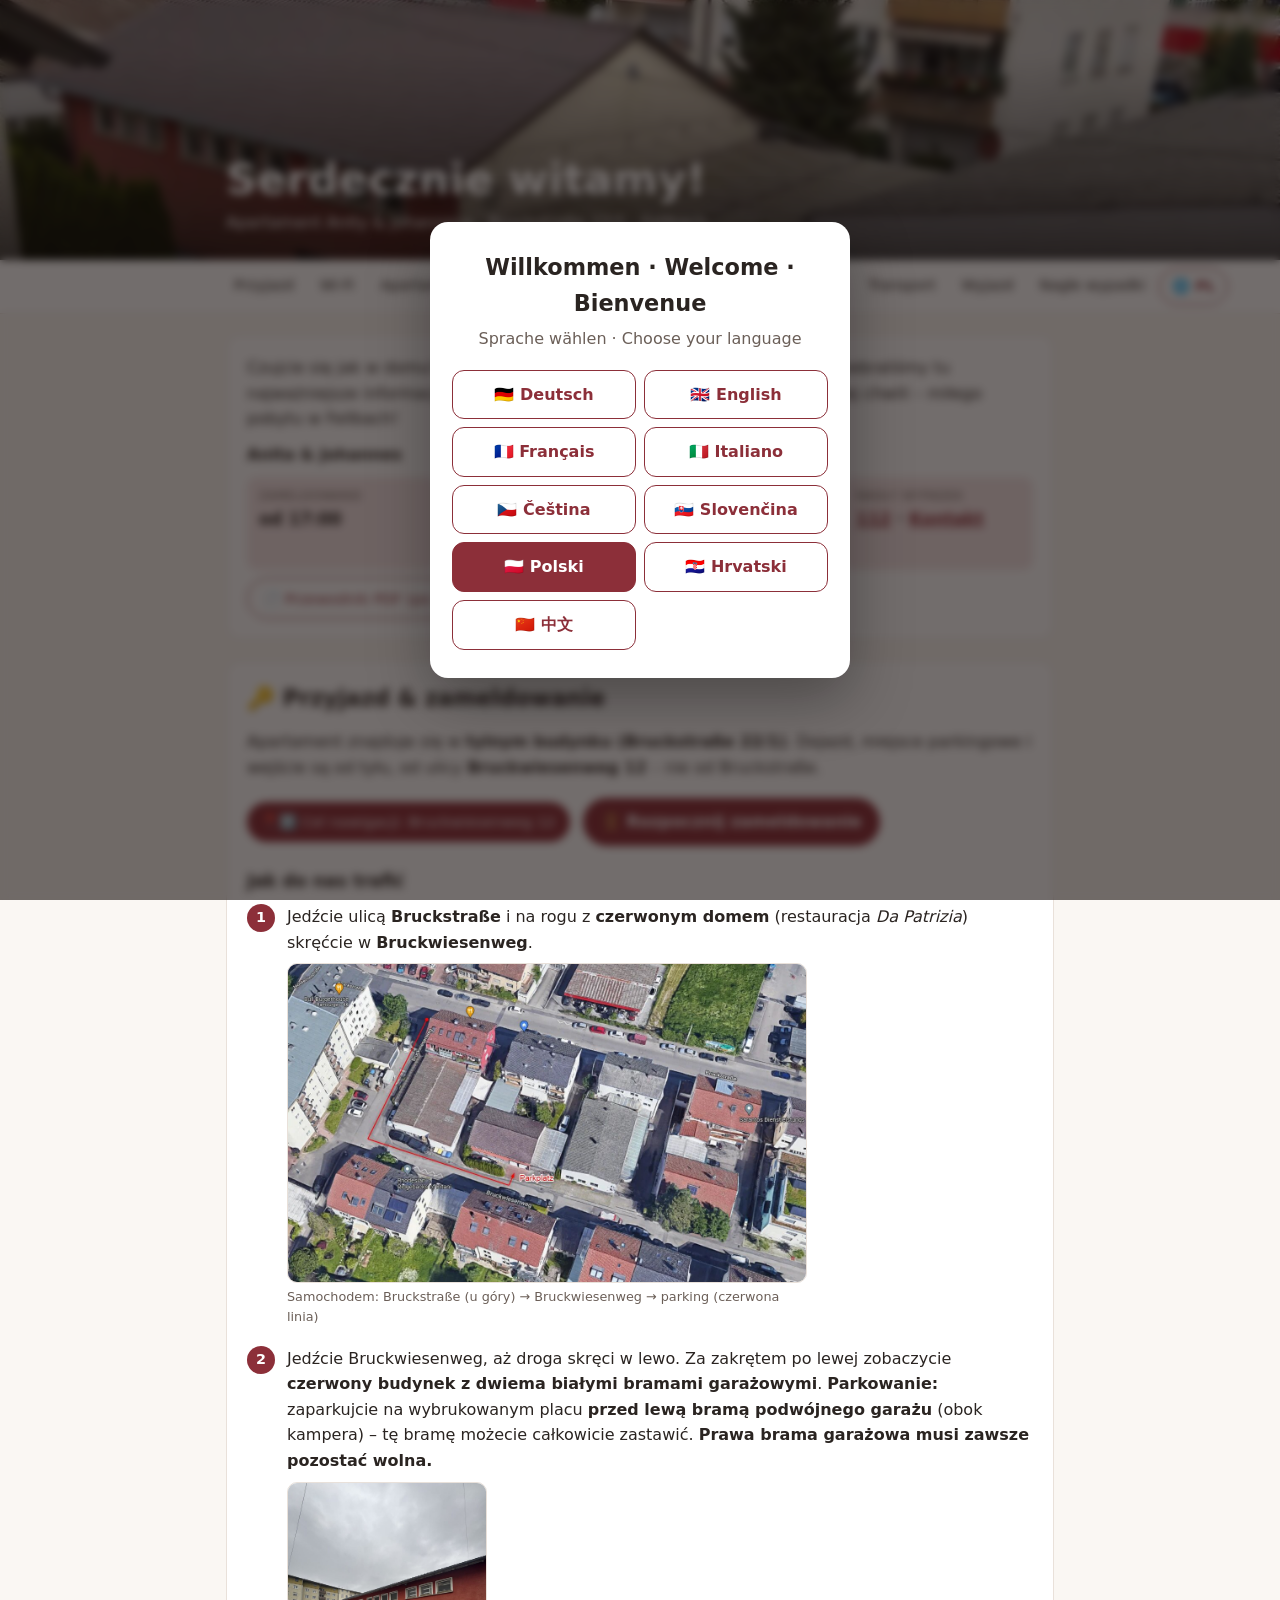
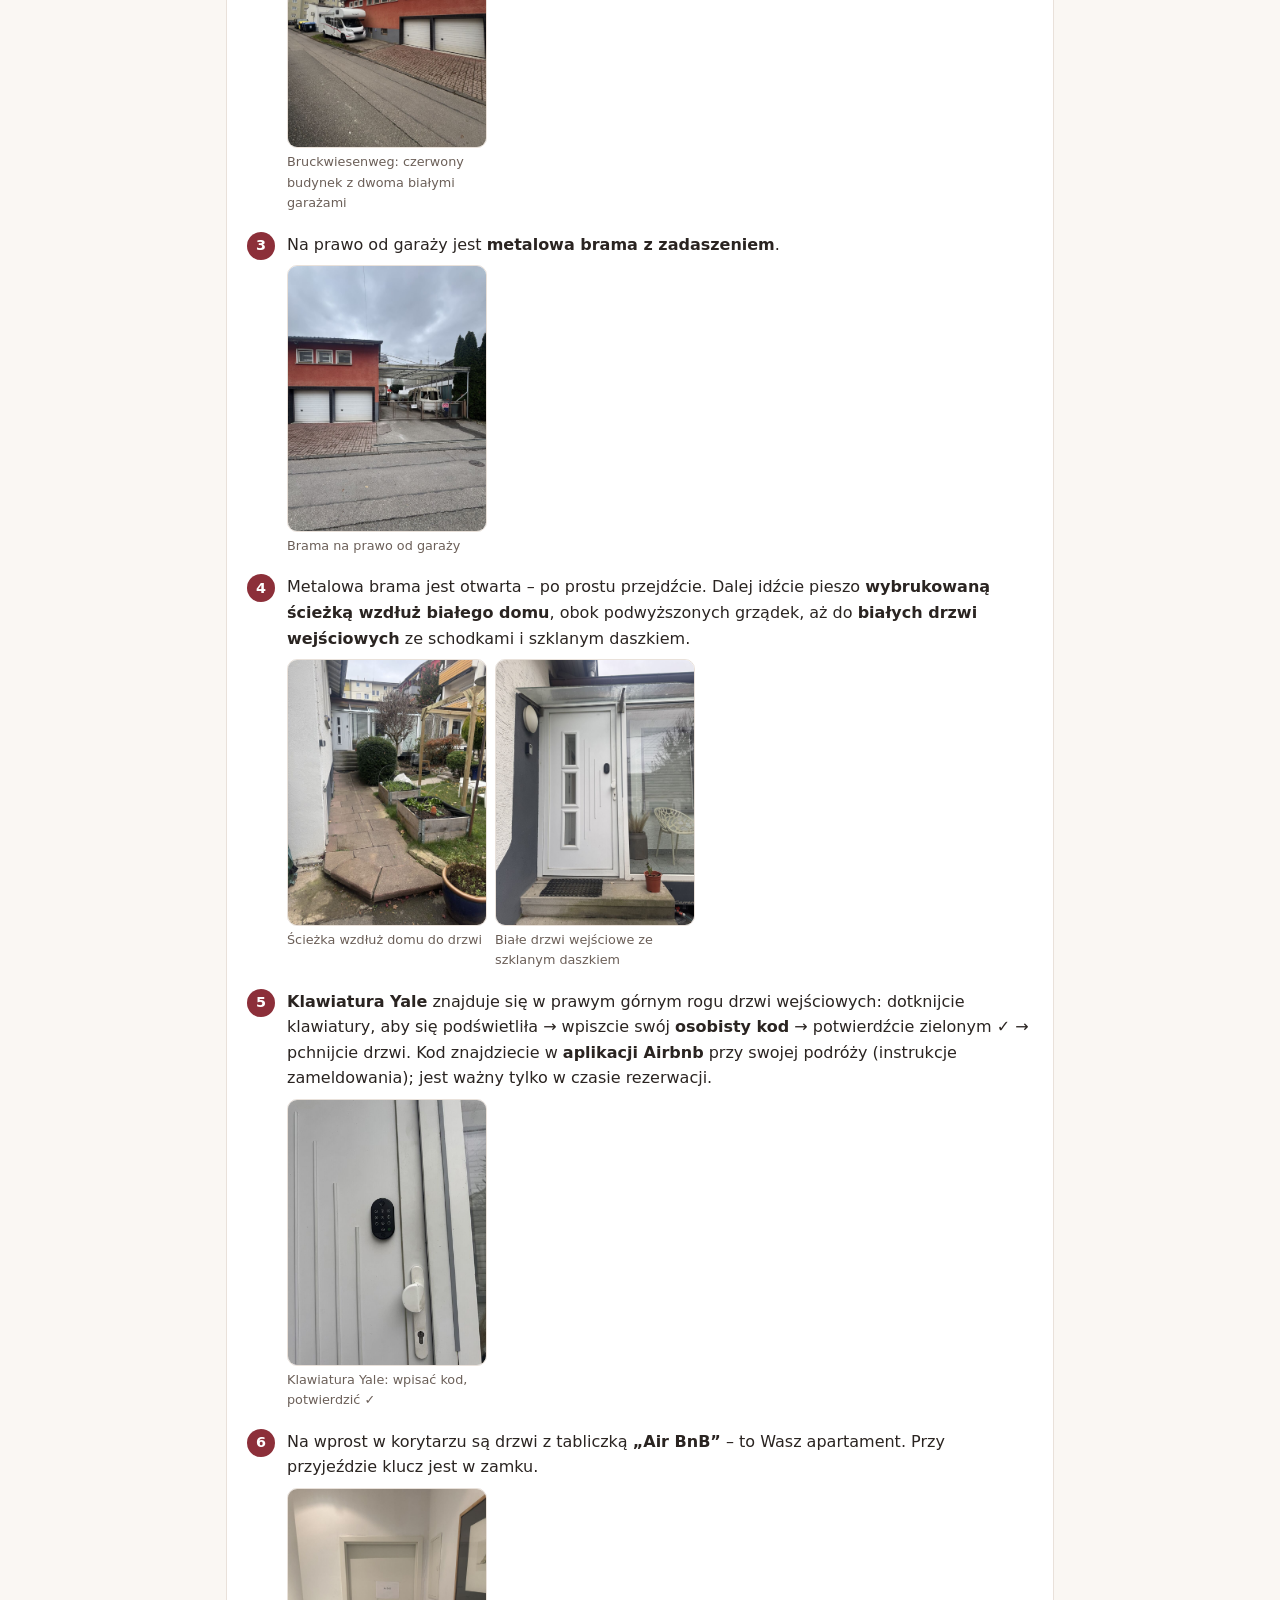
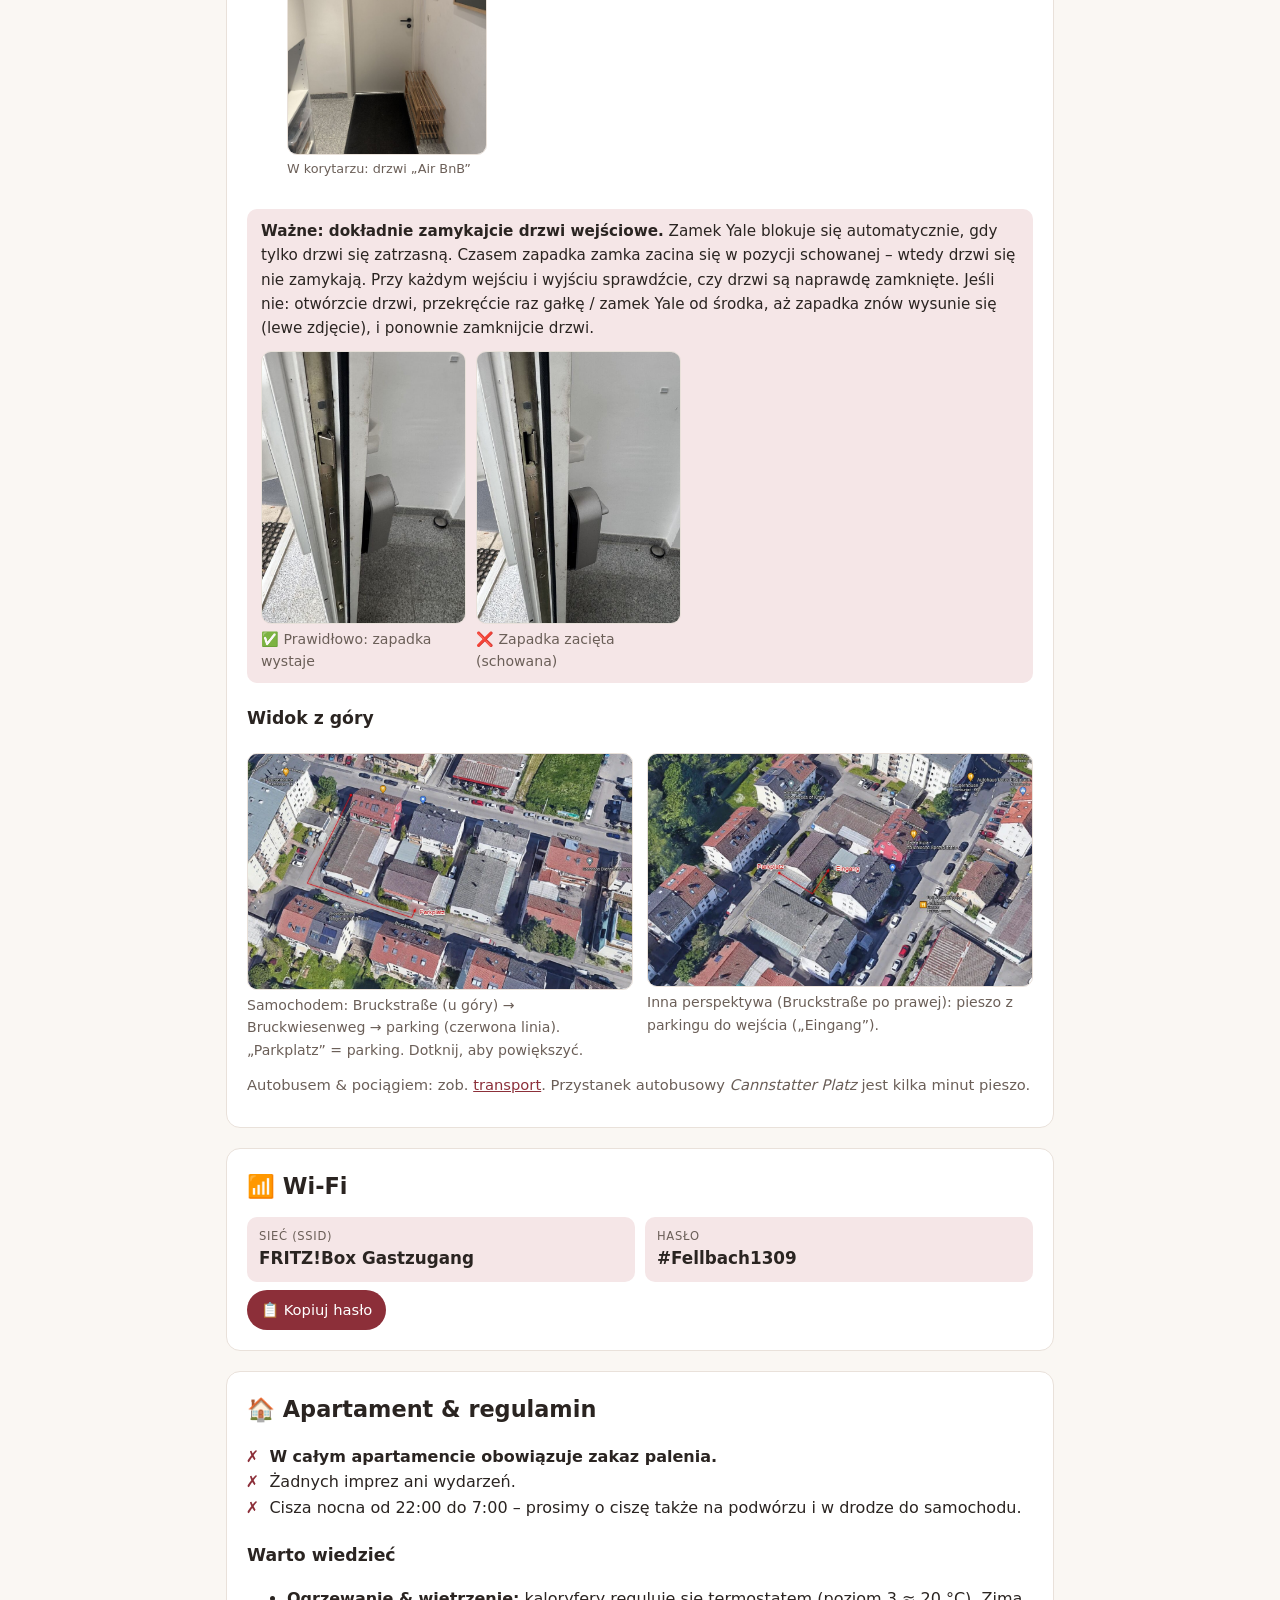
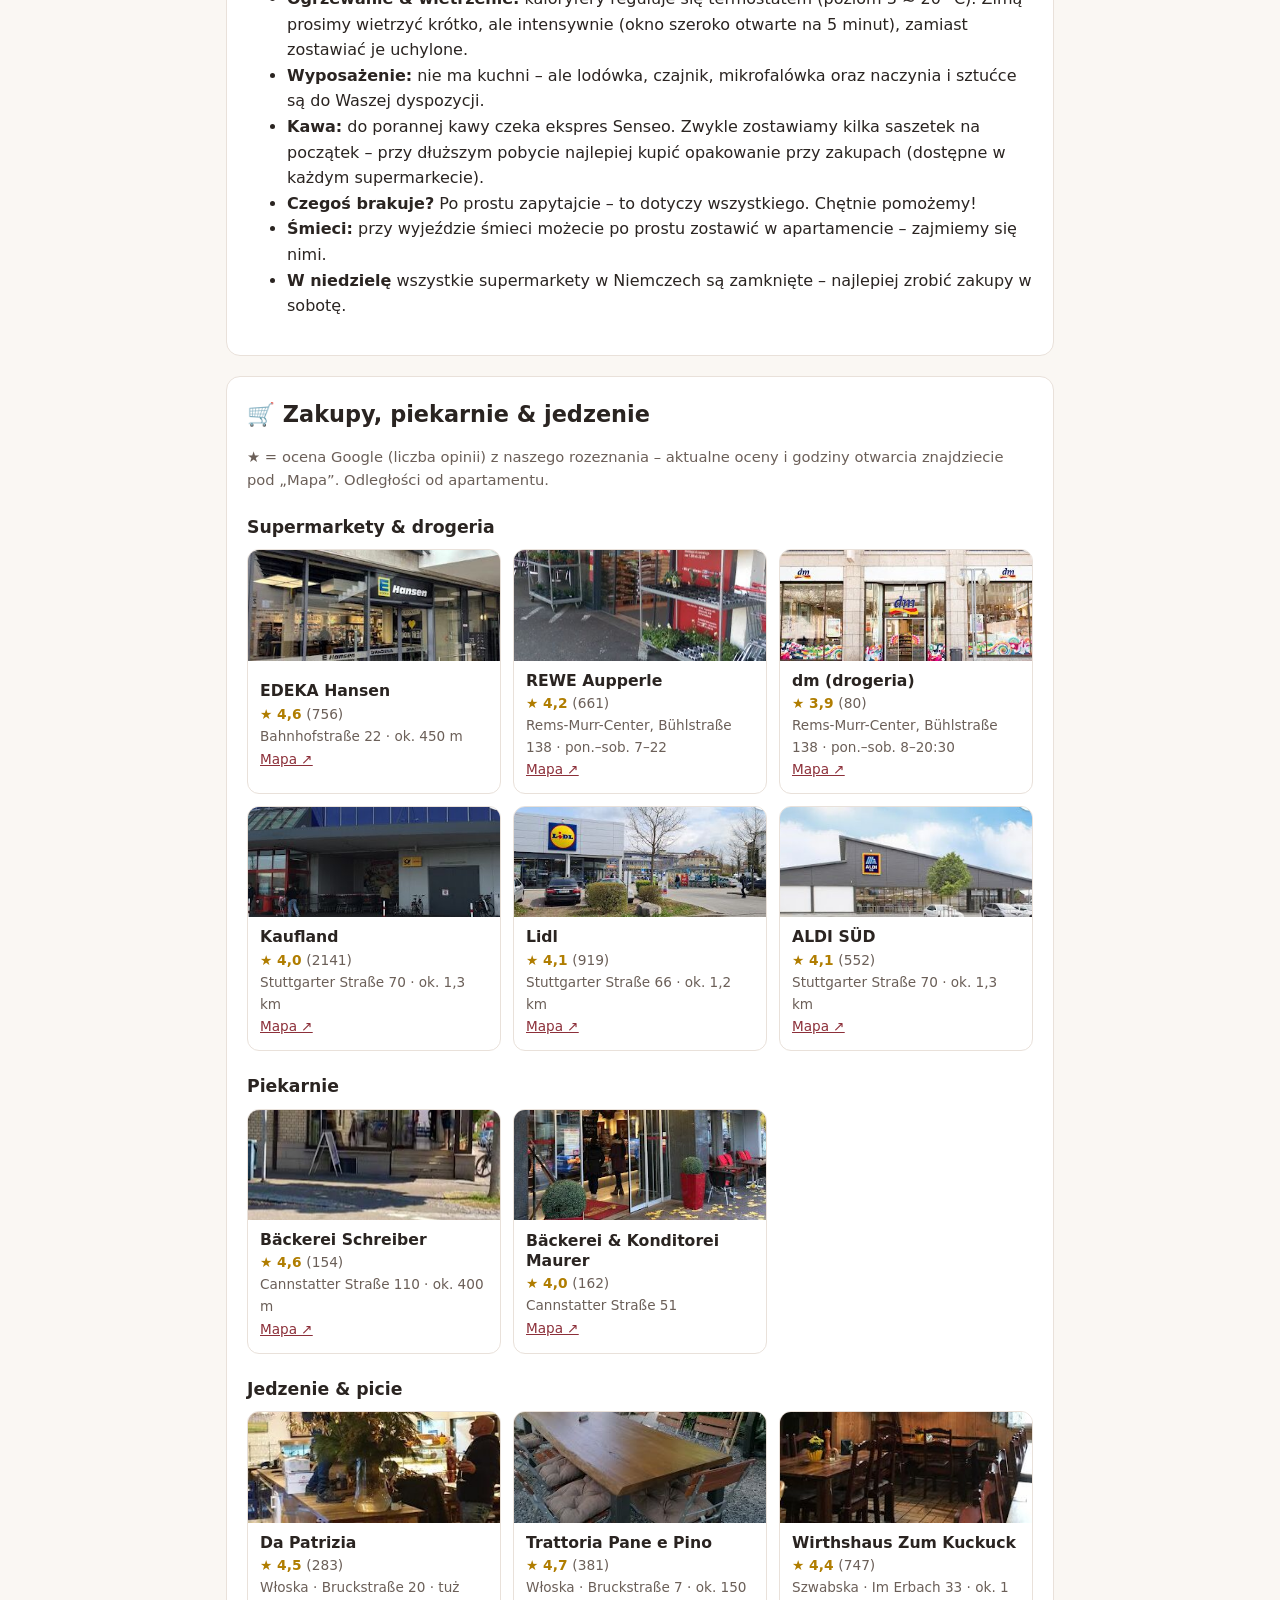
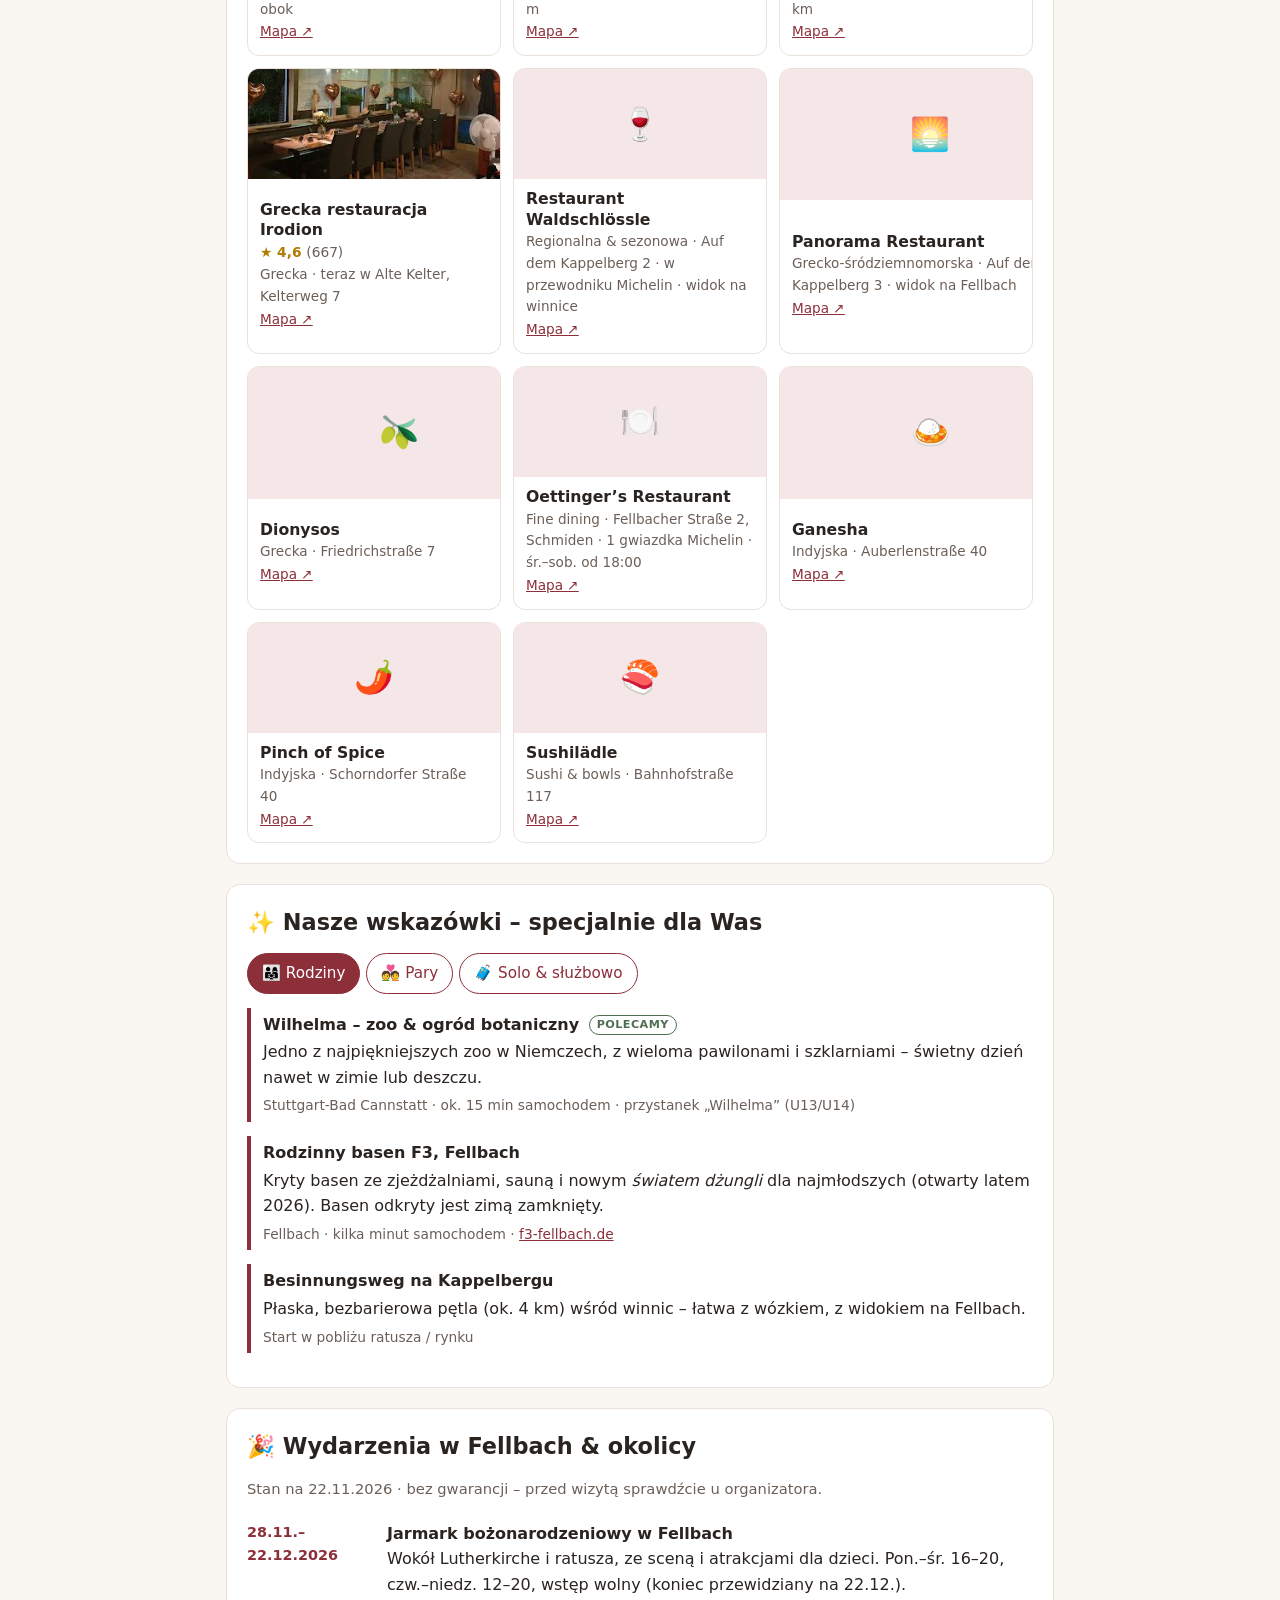
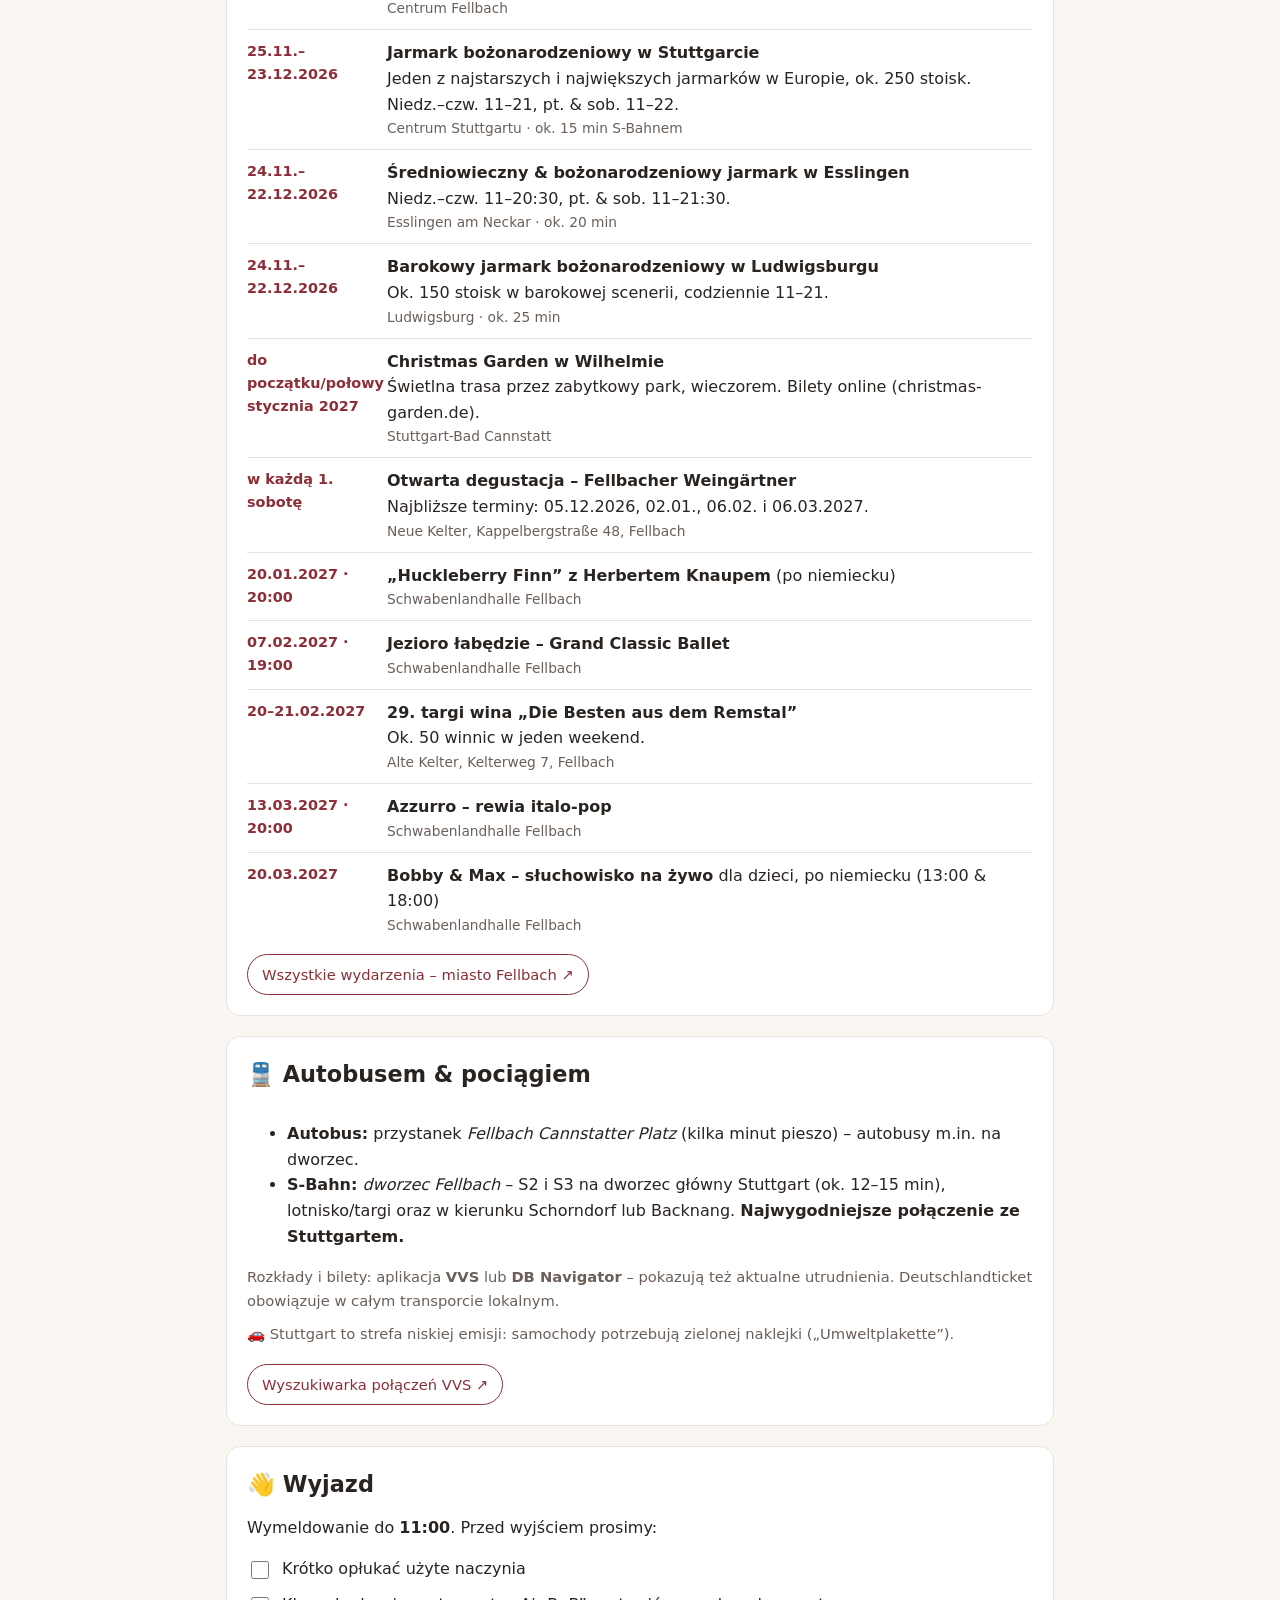
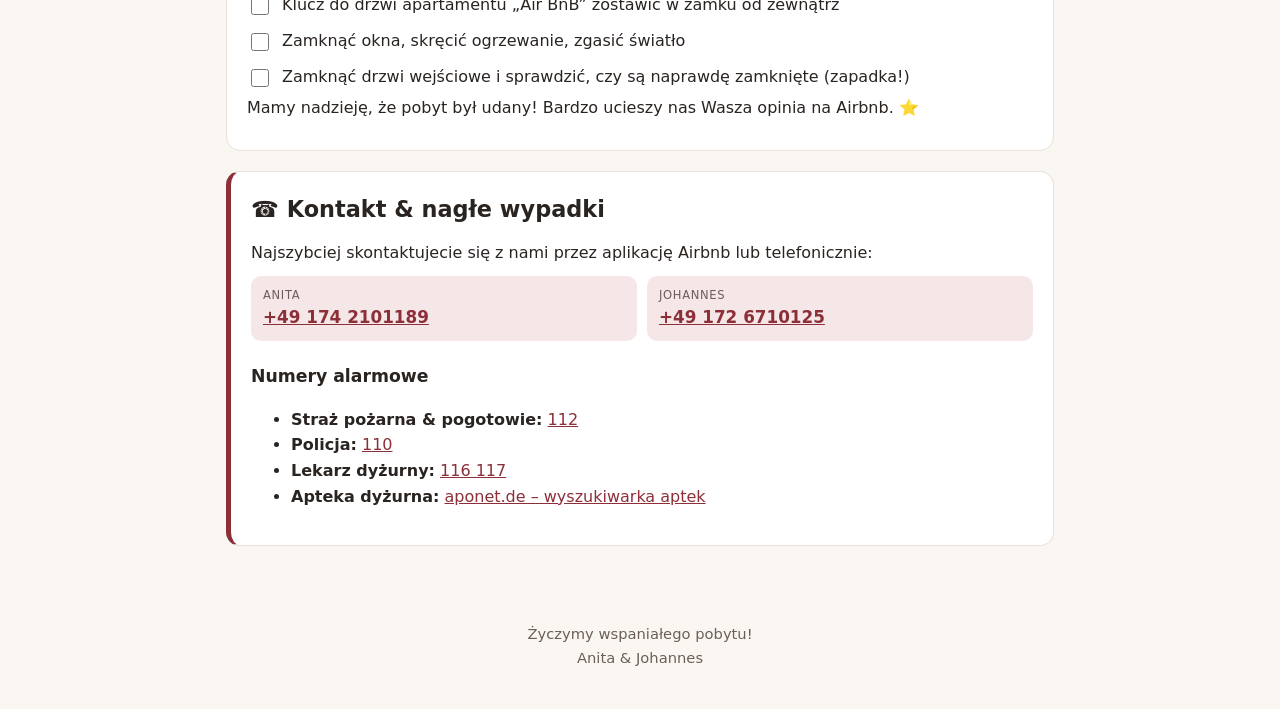
<file: pl.html>
<!doctype html>
<html lang="pl">
<head>
<meta charset="utf-8">
<meta name="viewport" content="width=device-width, initial-scale=1">
<title>Przewodnik dla gości Fellbach</title>
<meta name="description" content="Przewodnik dla gości apartamentu Anity &amp; Johannesa w Fellbach koło Stuttgartu.">
<meta name="robots" content="noindex, nofollow">
<link rel="stylesheet" href="assets/style.css">
</head>
<body>

<div class="langpick" id="langpick" role="dialog" aria-modal="true" aria-labelledby="lp-title">
  <div class="box">
    <h2 id="lp-title">Willkommen · Welcome · Bienvenue</h2>
    <p>Sprache wählen · Choose your language</p>
    <div class="langlist"></div>
  </div>
</div>

<header class="hero">
  <div class="hero-inner">
    <h1>Serdecznie witamy!</h1>
    <p>Apartament Anity &amp; Johannesa · Bruckstraße 22/1 · Fellbach</p>
  </div>
</header>

<div class="navwrap">
<nav aria-label="Spis treści">
  <ul>
    <li><a href="#ankommen">Przyjazd</a></li>
    <li><a href="#wlan">Wi-Fi</a></li>
    <li><a href="#wohnung">Apartament</a></li>
    <li><a href="#einkaufen">Zakupy &amp; jedzenie</a></li>
    <li><a href="#tipps">Wskazówki</a></li>
    <li><a href="#veranstaltungen">Wydarzenia</a></li>
    <li><a href="#unterwegs">Transport</a></li>
    <li><a href="#abreise">Wyjazd</a></li>
    <li><a href="#kontakt">Nagłe wypadki</a></li>
    <li><a class="lang" href="#langpick" data-openlang>🌐 PL</a></li>
  </ul>
</nav>
</div>

<main>

  <section id="willkommen">
    <p>Czujcie się jak w domu! Chcemy, żeby Wasz pobyt był wspaniały, dlatego zebraliśmy tu najważniejsze informacje. W razie pytań lub sugestii piszcie do nas w każdej chwili – miłego pobytu w Fellbach!</p>
    <p><strong>Anita &amp; Johannes</strong></p>
    <div class="tiles">
      <div class="tile"><div class="label">Zameldowanie</div><div class="value">od 17:00</div></div>
      <div class="tile"><div class="label">Wymeldowanie</div><div class="value">do 11:00</div></div>
      <div class="tile"><div class="label">Kod do drzwi</div><div class="value">w aplikacji Airbnb</div></div>
      <div class="tile"><div class="label">Nagły wypadek</div><div class="value"><a href="tel:112">112</a> · <a href="#kontakt">Kontakt</a></div></div>
    </div>
    <a class="btn secondary no-print" href="guide.pdf" download>📄 Przewodnik PDF (po niemiecku/angielsku)</a>
  </section>

  <!-- PRZYJAZD -->
  <section id="ankommen">
    <h2><span class="ico" aria-hidden="true">🔑</span> Przyjazd &amp; zameldowanie</h2>
    <p>Apartament znajduje się w <strong>tylnym budynku (Bruckstraße 22/1)</strong>. Dojazd, miejsce parkingowe i wejście są od tyłu, od ulicy <strong>Bruckwiesenweg 12</strong> – nie od Bruckstraße.</p>
    <a class="btn no-print" href="https://maps.app.goo.gl/uFXkjM3SvLpMkp4t7" target="_blank" rel="noopener">📍🅿️ Cel nawigacji: Bruckwiesenweg 12</a>
    <button class="btn no-print wizard-btn" type="button" data-wizard>🚪 Rozpocznij zameldowanie</button>

    <h3>Jak do nas trafić</h3>
    <ol class="steps">
      <li><div class="step-text">Jedźcie ulicą <strong>Bruckstraße</strong> i na rogu z <strong>czerwonym domem</strong> (restauracja <em>Da Patrizia</em>) skręćcie w <strong>Bruckwiesenweg</strong>.</div>
        <div class="step-pics"><figure class="wide"><a href="assets/anfahrt-parkplatz.jpg" target="_blank"><img src="assets/anfahrt-parkplatz.jpg" alt="Zdjęcie lotnicze. Bruckstraße biegnie u góry. Przy czerwonym narożnym domu skręca się w Bruckwiesenweg, jedzie w dół i na zakręcie w lewo do parkingu." loading="lazy"></a><figcaption>Samochodem: Bruckstraße (u góry) → Bruckwiesenweg → parking (czerwona linia)</figcaption></figure></div></li>
      <li><div class="step-text">Jedźcie Bruckwiesenweg, aż droga skręci w lewo. Za zakrętem po lewej zobaczycie <strong>czerwony budynek z dwiema białymi bramami garażowymi</strong>. <strong>Parkowanie:</strong> zaparkujcie na wybrukowanym placu <strong>przed lewą bramą podwójnego garażu</strong> (obok kampera) – tę bramę możecie całkowicie zastawić. <strong>Prawa brama garażowa musi zawsze pozostać wolna.</strong></div>
        <div class="step-pics"><figure><a href="assets/checkin-1-strasse.jpg" target="_blank"><img src="assets/checkin-1-strasse.jpg" alt="Bruckwiesenweg z czerwonym budynkiem i dwiema białymi bramami garażowymi" loading="lazy"></a><figcaption>Bruckwiesenweg: czerwony budynek z dwoma białymi garażami</figcaption></figure></div></li>
      <li><div class="step-text">Na prawo od garaży jest <strong>metalowa brama z zadaszeniem</strong>.</div>
        <div class="step-pics"><figure><a href="assets/checkin-2-tor.jpg" target="_blank"><img src="assets/checkin-2-tor.jpg" alt="Metalowa brama z zadaszeniem na prawo od garaży" loading="lazy"></a><figcaption>Brama na prawo od garaży</figcaption></figure></div></li>
      <li><div class="step-text">Metalowa brama jest otwarta – po prostu przejdźcie. Dalej idźcie pieszo <strong>wybrukowaną ścieżką wzdłuż białego domu</strong>, obok podwyższonych grządek, aż do <strong>białych drzwi wejściowych</strong> ze schodkami i szklanym daszkiem.</div>
        <div class="step-pics"><figure><a href="assets/checkin-3-weg.jpg" target="_blank"><img src="assets/checkin-3-weg.jpg" alt="Wybrukowana ścieżka wzdłuż białego domu do drzwi wejściowych" loading="lazy"></a><figcaption>Ścieżka wzdłuż domu do drzwi</figcaption></figure><figure><a href="assets/checkin-4-haustuer.jpg" target="_blank"><img src="assets/checkin-4-haustuer.jpg" alt="Białe drzwi wejściowe ze szklanym daszkiem i klawiaturą Yale" loading="lazy"></a><figcaption>Białe drzwi wejściowe ze szklanym daszkiem</figcaption></figure></div></li>
      <li><div class="step-text"><strong>Klawiatura Yale</strong> znajduje się w prawym górnym rogu drzwi wejściowych: dotknijcie klawiatury, aby się podświetliła → wpiszcie swój <strong>osobisty kod</strong> → potwierdźcie zielonym <strong>✓</strong> → pchnijcie drzwi. Kod znajdziecie w <strong>aplikacji Airbnb</strong> przy swojej podróży (instrukcje zameldowania); jest ważny tylko w czasie rezerwacji.</div>
        <div class="step-pics"><figure><a href="assets/checkin-5-tastenfeld.jpg" target="_blank"><img src="assets/checkin-5-tastenfeld.jpg" alt="Klawiatura Yale z cyframi i zielonym znaczkiem" loading="lazy"></a><figcaption>Klawiatura Yale: wpisać kod, potwierdzić ✓</figcaption></figure></div></li>
      <li><div class="step-text">Na wprost w korytarzu są drzwi z tabliczką <strong>„Air BnB”</strong> – to Wasz apartament. Przy przyjeździe klucz jest w zamku.</div>
        <div class="step-pics"><figure><a href="assets/checkin-6-wohnungstuer.jpg" target="_blank"><img src="assets/checkin-6-wohnungstuer.jpg" alt="Korytarz z drzwiami apartamentu „Air BnB”" loading="lazy"></a><figcaption>W korytarzu: drzwi „Air BnB”</figcaption></figure></div></li>
    </ol>

    <div class="note"><strong>Ważne: dokładnie zamykajcie drzwi wejściowe.</strong> Zamek Yale blokuje się automatycznie, gdy tylko drzwi się zatrzasną. Czasem zapadka zamka zacina się w pozycji schowanej – wtedy drzwi się nie zamykają. Przy każdym wejściu i wyjściu sprawdźcie, czy drzwi są naprawdę zamknięte. Jeśli nie: otwórzcie drzwi, przekręćcie raz gałkę / zamek Yale od środka, aż zapadka znów wysunie się (lewe zdjęcie), i ponownie zamknijcie drzwi.
      <div class="lockpics">
        <figure><img src="assets/schloss-richtig.jpg" alt="Krawędź drzwi z wysuniętą zapadką – prawidłowo" loading="lazy"><figcaption>✅ Prawidłowo: zapadka wystaje</figcaption></figure>
        <figure><img src="assets/schloss-klemmt.jpg" alt="Krawędź drzwi ze schowaną zapadką – zacięta" loading="lazy"><figcaption>❌ Zapadka zacięta (schowana)</figcaption></figure>
      </div>
    </div>


    <h3>Widok z góry</h3>
    <div class="two">
      <figure>
        <a href="assets/anfahrt-parkplatz.jpg" target="_blank"><img src="assets/anfahrt-parkplatz.jpg" alt="Zdjęcie lotnicze. Bruckstraße biegnie u góry. Przy czerwonym narożnym domu skręca się w Bruckwiesenweg, jedzie w dół i na zakręcie w lewo do parkingu." loading="lazy"></a>
        <figcaption>Samochodem: Bruckstraße (u góry) → Bruckwiesenweg → parking (czerwona linia). „Parkplatz” = parking. Dotknij, aby powiększyć.</figcaption>
      </figure>
      <figure>
        <a href="assets/weg-zum-eingang.jpg" target="_blank"><img src="assets/weg-zum-eingang.jpg" alt="Zdjęcie lotnicze z innej strony. Bruckstraße biegnie po prawej. Z parkingu ścieżka prowadzi do wejścia." loading="lazy"></a>
        <figcaption>Inna perspektywa (Bruckstraße po prawej): pieszo z parkingu do wejścia („Eingang”).</figcaption>
      </figure>
    </div>
    <p class="muted">Autobusem &amp; pociągiem: zob. <a href="#unterwegs">transport</a>. Przystanek autobusowy <em>Cannstatter Platz</em> jest kilka minut pieszo.</p>
  </section>

  <!-- WIFI -->
  <section id="wlan">
    <h2><span class="ico" aria-hidden="true">📶</span> Wi-Fi</h2>
    <div class="tiles">
      <div class="tile"><div class="label">Sieć (SSID)</div><div class="value">FRITZ!Box Gastzugang</div></div>
      <div class="tile"><div class="label">Hasło</div><div class="value" id="wifi-pass">#Fellbach1309</div></div>
    </div>
    <button class="btn no-print" type="button" id="copy-wifi" data-done="✅ Skopiowano!">📋 Kopiuj hasło</button>
  </section>

  <!-- APARTAMENT -->
  <section id="wohnung">
    <h2><span class="ico" aria-hidden="true">🏠</span> Apartament &amp; regulamin</h2>
    <ul class="rules">
      <li><strong>W całym apartamencie obowiązuje zakaz palenia.</strong></li>
      <li>Żadnych imprez ani wydarzeń.</li>
      <li>Cisza nocna od 22:00 do 7:00 – prosimy o ciszę także na podwórzu i w drodze do samochodu.</li>
    </ul>
    <h3>Warto wiedzieć</h3>
    <ul>
      <li><strong>Ogrzewanie &amp; wietrzenie:</strong> kaloryfery reguluje się termostatem (poziom 3 ≈ 20 °C). Zimą prosimy wietrzyć krótko, ale intensywnie (okno szeroko otwarte na 5 minut), zamiast zostawiać je uchylone.</li>
      <li><strong>Wyposażenie:</strong> nie ma kuchni – ale lodówka, czajnik, mikrofalówka oraz naczynia i sztućce są do Waszej dyspozycji.</li>
      <li><strong>Kawa:</strong> do porannej kawy czeka ekspres Senseo. Zwykle zostawiamy kilka saszetek na początek – przy dłuższym pobycie najlepiej kupić opakowanie przy zakupach (dostępne w każdym supermarkecie).</li>
      <li><strong>Czegoś brakuje?</strong> Po prostu zapytajcie – to dotyczy wszystkiego. Chętnie pomożemy!</li>
      <li><strong>Śmieci:</strong> przy wyjeździe śmieci możecie po prostu zostawić w apartamencie – zajmiemy się nimi.</li>
      <li><strong>W niedzielę</strong> wszystkie supermarkety w Niemczech są zamknięte – najlepiej zrobić zakupy w sobotę.</li>
    </ul>
  </section>

  <!-- ZAKUPY & JEDZENIE -->
  <section id="einkaufen">
    <h2><span class="ico" aria-hidden="true">🛒</span> Zakupy, piekarnie &amp; jedzenie</h2>
    <p class="muted">★ = ocena Google (liczba opinii) z naszego rozeznania – aktualne oceny i godziny otwarcia znajdziecie pod „Mapa”. Odległości od apartamentu.</p>

    <h3>Supermarkety &amp; drogeria</h3>
    <div class="places">
      <div class="place"><img src="assets/ort-4.jpg" alt="" loading="lazy"><div class="body">
        <strong>EDEKA Hansen</strong><span class="stars">★ 4,6 <span>(756)</span></span>
        <span class="meta">Bahnhofstraße 22 · ok. 450 m</span>
        <a class="map" href="https://www.google.com/maps/search/?api=1&amp;query=EDEKA+Hansen+Bahnhofstra%C3%9Fe+22+Fellbach" target="_blank" rel="noopener">Mapa ↗</a><img class="qr" src="assets/qr/e708e84840.svg" alt=""></div></div>
      <div class="place"><img src="assets/ort-5.jpg" alt="" loading="lazy"><div class="body">
        <strong>REWE Aupperle</strong><span class="stars">★ 4,2 <span>(661)</span></span>
        <span class="meta">Rems-Murr-Center, Bühlstraße 138 · pon.–sob. 7–22</span>
        <a class="map" href="https://www.google.com/maps/search/?api=1&amp;query=REWE+Aupperle+B%C3%BChlstra%C3%9Fe+138+Fellbach" target="_blank" rel="noopener">Mapa ↗</a><img class="qr" src="assets/qr/2d6584790b.svg" alt=""></div></div>
      <div class="place"><img src="assets/ort-9.jpg" alt="" loading="lazy"><div class="body">
        <strong>dm (drogeria)</strong><span class="stars">★ 3,9 <span>(80)</span></span>
        <span class="meta">Rems-Murr-Center, Bühlstraße 138 · pon.–sob. 8–20:30</span>
        <a class="map" href="https://www.google.com/maps/search/?api=1&amp;query=dm+B%C3%BChlstra%C3%9Fe+138+Fellbach" target="_blank" rel="noopener">Mapa ↗</a><img class="qr" src="assets/qr/62fb4661ae.svg" alt=""></div></div>
      <div class="place"><img src="assets/ort-6.jpg" alt="" loading="lazy"><div class="body">
        <strong>Kaufland</strong><span class="stars">★ 4,0 <span>(2141)</span></span>
        <span class="meta">Stuttgarter Straße 70 · ok. 1,3 km</span>
        <a class="map" href="https://www.google.com/maps/search/?api=1&amp;query=Kaufland+Stuttgarter+Stra%C3%9Fe+70+Fellbach" target="_blank" rel="noopener">Mapa ↗</a><img class="qr" src="assets/qr/5df15a7cd7.svg" alt=""></div></div>
      <div class="place"><img src="assets/ort-7.jpg" alt="" loading="lazy"><div class="body">
        <strong>Lidl</strong><span class="stars">★ 4,1 <span>(919)</span></span>
        <span class="meta">Stuttgarter Straße 66 · ok. 1,2 km</span>
        <a class="map" href="https://www.google.com/maps/search/?api=1&amp;query=Lidl+Stuttgarter+Stra%C3%9Fe+66+Fellbach" target="_blank" rel="noopener">Mapa ↗</a><img class="qr" src="assets/qr/6d7381e6e0.svg" alt=""></div></div>
      <div class="place"><img src="assets/ort-8.jpg" alt="" loading="lazy"><div class="body">
        <strong>ALDI SÜD</strong><span class="stars">★ 4,1 <span>(552)</span></span>
        <span class="meta">Stuttgarter Straße 70 · ok. 1,3 km</span>
        <a class="map" href="https://www.google.com/maps/search/?api=1&amp;query=ALDI+S%C3%9CD+Stuttgarter+Stra%C3%9Fe+70+Fellbach" target="_blank" rel="noopener">Mapa ↗</a><img class="qr" src="assets/qr/1527de8251.svg" alt=""></div></div>
    </div>

    <h3>Piekarnie</h3>
    <div class="places">
      <div class="place"><img src="assets/ort-11.jpg" alt="" loading="lazy"><div class="body">
        <strong>Bäckerei Schreiber</strong><span class="stars">★ 4,6 <span>(154)</span></span>
        <span class="meta">Cannstatter Straße 110 · ok. 400 m</span>
        <a class="map" href="https://www.google.com/maps/search/?api=1&amp;query=B%C3%A4ckerei+Schreiber+Cannstatter+Stra%C3%9Fe+110+Fellbach" target="_blank" rel="noopener">Mapa ↗</a><img class="qr" src="assets/qr/3dbc2c0f89.svg" alt=""></div></div>
      <div class="place"><img src="assets/ort-12.jpg" alt="" loading="lazy"><div class="body">
        <strong>Bäckerei &amp; Konditorei Maurer</strong><span class="stars">★ 4,0 <span>(162)</span></span>
        <span class="meta">Cannstatter Straße 51</span>
        <a class="map" href="https://www.google.com/maps/search/?api=1&amp;query=B%C3%A4ckerei+Maurer+Cannstatter+Stra%C3%9Fe+51+Fellbach" target="_blank" rel="noopener">Mapa ↗</a><img class="qr" src="assets/qr/1fc0441300.svg" alt=""></div></div>
    </div>

    <h3>Jedzenie &amp; picie</h3>
    <div class="places">
      <div class="place"><img src="assets/ort-13.jpg" alt="" loading="lazy"><div class="body">
        <strong>Da Patrizia</strong><span class="stars">★ 4,5 <span>(283)</span></span>
        <span class="meta">Włoska · Bruckstraße 20 · tuż obok</span>
        <a class="map" href="https://www.google.com/maps/search/?api=1&amp;query=Da+Patrizia+Bruckstra%C3%9Fe+20+Fellbach" target="_blank" rel="noopener">Mapa ↗</a><img class="qr" src="assets/qr/0833dbc1e6.svg" alt=""></div></div>
      <div class="place"><img src="assets/ort-14.jpg" alt="" loading="lazy"><div class="body">
        <strong>Trattoria Pane e Pino</strong><span class="stars">★ 4,7 <span>(381)</span></span>
        <span class="meta">Włoska · Bruckstraße 7 · ok. 150 m</span>
        <a class="map" href="https://www.google.com/maps/search/?api=1&amp;query=Trattoria+Pane+e+Pino+Bruckstra%C3%9Fe+7+Fellbach" target="_blank" rel="noopener">Mapa ↗</a><img class="qr" src="assets/qr/5c8a9d8d95.svg" alt=""></div></div>
      <div class="place"><img src="assets/ort-16.jpg" alt="" loading="lazy"><div class="body">
        <strong>Wirthshaus Zum Kuckuck</strong><span class="stars">★ 4,4 <span>(747)</span></span>
        <span class="meta">Szwabska · Im Erbach 33 · ok. 1 km</span>
        <a class="map" href="https://www.google.com/maps/search/?api=1&amp;query=Wirthshaus+Zum+Kuckuck+Im+Erbach+33+Fellbach" target="_blank" rel="noopener">Mapa ↗</a><img class="qr" src="assets/qr/8927a1b3ed.svg" alt=""></div></div>
      <div class="place"><img src="assets/ort-18.jpg" alt="" loading="lazy"><div class="body">
        <strong>Grecka restauracja Irodion</strong><span class="stars">★ 4,6 <span>(667)</span></span>
        <span class="meta">Grecka · teraz w Alte Kelter, Kelterweg 7</span>
        <a class="map" href="https://www.google.com/maps/search/?api=1&amp;query=Irodion+Kelterweg+7+Fellbach" target="_blank" rel="noopener">Mapa ↗</a><img class="qr" src="assets/qr/fba16a18b1.svg" alt=""></div></div>
      <div class="place"><div class="place-ph" aria-hidden="true">🍷</div><div class="body">
        <strong>Restaurant Waldschlössle</strong>
        <span class="meta">Regionalna &amp; sezonowa · Auf dem Kappelberg 2 · w przewodniku Michelin · widok na winnice</span>
        <a class="map" href="https://www.google.com/maps/search/?api=1&amp;query=Waldschl%C3%B6ssle+Auf+dem+Kappelberg+2+Fellbach" target="_blank" rel="noopener">Mapa ↗</a><img class="qr" src="assets/qr/928f52e3e2.svg" alt=""></div></div>
      <div class="place"><div class="place-ph" aria-hidden="true">🌅</div><div class="body">
        <strong>Panorama Restaurant</strong>
        <span class="meta">Grecko-śródziemnomorska · Auf dem Kappelberg 3 · widok na Fellbach</span>
        <a class="map" href="https://www.google.com/maps/search/?api=1&amp;query=Panorama+Restaurant+Auf+dem+Kappelberg+3+Fellbach" target="_blank" rel="noopener">Mapa ↗</a><img class="qr" src="assets/qr/71ee573fb4.svg" alt=""></div></div>
      <div class="place"><div class="place-ph" aria-hidden="true">🫒</div><div class="body">
        <strong>Dionysos</strong>
        <span class="meta">Grecka · Friedrichstraße 7</span>
        <a class="map" href="https://www.google.com/maps/search/?api=1&amp;query=Dionysos+Friedrichstra%C3%9Fe+7+Fellbach" target="_blank" rel="noopener">Mapa ↗</a><img class="qr" src="assets/qr/f4826c216e.svg" alt=""></div></div>
      <div class="place"><div class="place-ph" aria-hidden="true">🍽️</div><div class="body">
        <strong>Oettinger’s Restaurant</strong>
        <span class="meta">Fine dining · Fellbacher Straße 2, Schmiden · 1 gwiazdka Michelin · śr.–sob. od 18:00</span>
        <a class="map" href="https://www.google.com/maps/search/?api=1&amp;query=Oettinger%27s+Restaurant+Fellbacher+Stra%C3%9Fe+2+Fellbach" target="_blank" rel="noopener">Mapa ↗</a><img class="qr" src="assets/qr/57cc738c8f.svg" alt=""></div></div>
      <div class="place"><div class="place-ph" aria-hidden="true">🍛</div><div class="body">
        <strong>Ganesha</strong>
        <span class="meta">Indyjska · Auberlenstraße 40</span>
        <a class="map" href="https://www.google.com/maps/search/?api=1&amp;query=Ganesha+Auberlenstra%C3%9Fe+40+Fellbach" target="_blank" rel="noopener">Mapa ↗</a><img class="qr" src="assets/qr/fbf2e799ba.svg" alt=""></div></div>
      <div class="place"><div class="place-ph" aria-hidden="true">🌶️</div><div class="body">
        <strong>Pinch of Spice</strong>
        <span class="meta">Indyjska · Schorndorfer Straße 40</span>
        <a class="map" href="https://www.google.com/maps/search/?api=1&amp;query=Pinch+of+Spice+Schorndorfer+Stra%C3%9Fe+40+Fellbach" target="_blank" rel="noopener">Mapa ↗</a><img class="qr" src="assets/qr/c7ff8c5330.svg" alt=""></div></div>
      <div class="place"><div class="place-ph" aria-hidden="true">🍣</div><div class="body">
        <strong>Sushilädle</strong>
        <span class="meta">Sushi &amp; bowls · Bahnhofstraße 117</span>
        <a class="map" href="https://www.google.com/maps/search/?api=1&amp;query=Sushil%C3%A4dle+Bahnhofstra%C3%9Fe+117+Fellbach" target="_blank" rel="noopener">Mapa ↗</a><img class="qr" src="assets/qr/7b4a558942.svg" alt=""></div></div>
    </div>
  </section>

  <!-- WSKAZÓWKI -->
  <section id="tipps">
    <h2><span class="ico" aria-hidden="true">✨</span> Nasze wskazówki – specjalnie dla Was</h2>
    <div class="tabs no-print" role="tablist" aria-label="Z kim podróżujecie?">
      <button role="tab" aria-selected="true" aria-controls="p-familie" id="t-familie">👨‍👩‍👧 Rodziny</button>
      <button role="tab" aria-selected="false" aria-controls="p-paar" id="t-paar" tabindex="-1">💑 Pary</button>
      <button role="tab" aria-selected="false" aria-controls="p-solo" id="t-solo" tabindex="-1">🧳 Solo &amp; służbowo</button>
    </div>

    <div class="panel" id="p-familie" role="tabpanel" aria-labelledby="t-familie">
      <h3 class="panel-title">Dla rodzin</h3>
      <div class="tip"><strong>Wilhelma – zoo &amp; ogród botaniczny <span class="badge">Polecamy</span></strong>
        <p>Jedno z najpiękniejszych zoo w Niemczech, z wieloma pawilonami i szklarniami – świetny dzień nawet w zimie lub deszczu.</p>
        <span class="meta">Stuttgart-Bad Cannstatt · ok. 15 min samochodem · przystanek „Wilhelma” (U13/U14)</span></div>
      <div class="tip"><strong>Rodzinny basen F3, Fellbach</strong>
        <p>Kryty basen ze zjeżdżalniami, sauną i nowym <em>światem dżungli</em> dla najmłodszych (otwarty latem 2026). Basen odkryty jest zimą zamknięty.</p>
        <span class="meta">Fellbach · kilka minut samochodem · <a href="https://www.f3-fellbach.de" target="_blank" rel="noopener">f3-fellbach.de</a></span></div>
      <div class="tip"><strong>Besinnungsweg na Kappelbergu</strong>
        <p>Płaska, bezbarierowa pętla (ok. 4 km) wśród winnic – łatwa z wózkiem, z widokiem na Fellbach.</p>
        <span class="meta">Start w pobliżu ratusza / rynku</span></div>
    </div>

    <div class="panel" id="p-paar" role="tabpanel" aria-labelledby="t-paar" hidden>
      <h3 class="panel-title">Dla par</h3>
      <div class="tip"><strong>Winne miasto Fellbach: szlak winny &amp; degustacja <span class="badge">Polecamy</span></strong>
        <p>Szlak winny (ok. 4,3 km) zaczyna się przy <em>Neue Kelter</em> winiarzy z Fellbach (Kappelbergstraße 48) i prowadzi przez winnice do punktu widokowego „Blick über Fellbach”. <strong>W każdą pierwszą sobotę miesiąca</strong> odbywa się tam otwarta degustacja.</p>
        <span class="meta">Informacja: punkt turystyczny i-Punkt, Marktplatz 2, tel. <a href="tel:+497115851790">+49 711 5851-790</a> (śr. &amp; niedz. zamknięte)</span></div>
      <div class="tip"><strong>Kaplica grobowa na Württembergu</strong>
        <p>Klasycystyczna kaplica nad winnicami oferuje jeden z najpiękniejszych widoków na dolinę Neckaru. Sama kaplica jest <strong>zamknięta od listopada do marca</strong> – ale spacer i widok są warte zachodu przez cały rok.</p>
        <span class="meta">Stuttgart-Rotenberg · ok. 10 min samochodem</span></div>
      <div class="tip"><strong>Mineralbad Leuze</strong>
        <p>Ciepła woda mineralna w basenach wewnętrznych i zewnętrznych oraz sauna – cudownie relaksujące, zwłaszcza zimą.</p>
        <span class="meta">Stuttgart-Bad Cannstatt · ok. 15 min · przystanek „Mineralbäder”</span></div>
      <div class="tip"><strong>Esslingen &amp; Ludwigsburg</strong>
        <p>Esslingen ze starówką z domami z muru pruskiego i zamkiem (ok. 20 min) lub pałac rezydencyjny w Ludwigsburgu, jeden z największych barokowych pałaców w Niemczech (ok. 25 min, zimą z oprowadzaniem).</p></div>
    </div>

    <div class="panel" id="p-solo" role="tabpanel" aria-labelledby="t-solo" hidden>
      <h3 class="panel-title">Dla podróżujących solo &amp; służbowo</h3>
      <div class="tip"><strong>S-Bahn do Stuttgartu <span class="badge">Polecamy</span></strong>
        <p>Z dworca Fellbach linią S2 lub S3 dojedziecie w ok. 12–15 minut na dworzec główny w Stuttgarcie – Schlossplatz, Königstraße, hala targowa i Staatsgalerie są stamtąd w zasięgu spaceru.</p>
        <span class="meta">Lotnisko &amp; targi Stuttgart: S2/S3 bez przesiadki, ok. 40–45 min</span></div>
      <div class="tip"><strong>Muzeum Mercedes-Benz &amp; Muzeum Porsche</strong>
        <p>Obowiązkowe punkty dla fanów motoryzacji, każde łatwo zwiedzić w 2–3 godziny. Oba są <strong>zamknięte w poniedziałki</strong>; Muzeum Porsche jest ponadto zamknięte <strong>od 18.01. do 01.02.2027</strong> z powodu remontu.</p>
        <span class="meta">Mercedes: Untertürkheim · Porsche: Zuffenhausen (S-Bahn Neuwirtshaus)</span></div>
      <div class="tip"><strong>Wieża telewizyjna w Stuttgarcie</strong>
        <p>Pierwsza na świecie wieża telewizyjna z żelbetu – świetna także po pracy: codziennie 10–22, ostatnie wejście 21:30.</p>
        <span class="meta">Stuttgart-Degerloch · ok. 25 min samochodem</span></div>
      <div class="tip"><strong>Weekendowa wędrówka do Kernenturm</strong>
        <p>Pętla przez Kappelberg wśród winnic i lasu do wieży widokowej – ok. 13,7 km, ok. 4 godziny. Zimą wyruszcie wcześnie (ok. 17:00 robi się ciemno) i uważajcie na oblodzenie w lesie.</p></div>
    </div>
  </section>

  <!-- WYDARZENIA: aktualizowane automatycznie co 4 tygodnie (między znacznikami) -->
  <section id="veranstaltungen">
    <h2><span class="ico" aria-hidden="true">🎉</span> Wydarzenia w Fellbach &amp; okolicy</h2>
<!-- EVENTS:START -->
    <p class="muted">Stan na 22.11.2026 · bez gwarancji – przed wizytą sprawdźcie u organizatora.</p>
    <ul class="events">
      <li><div class="date">28.11.–22.12.2026</div><div><strong>Jarmark bożonarodzeniowy w Fellbach</strong><br>
        Wokół Lutherkirche i ratusza, ze sceną i atrakcjami dla dzieci. Pon.–śr. 16–20, czw.–niedz. 12–20, wstęp wolny (koniec przewidziany na 22.12.).
        <div class="where">Centrum Fellbach</div></div></li>
      <li><div class="date">25.11.–23.12.2026</div><div><strong>Jarmark bożonarodzeniowy w Stuttgarcie</strong><br>
        Jeden z najstarszych i największych jarmarków w Europie, ok. 250 stoisk. Niedz.–czw. 11–21, pt. &amp; sob. 11–22.
        <div class="where">Centrum Stuttgartu · ok. 15 min S-Bahnem</div></div></li>
      <li><div class="date">24.11.–22.12.2026</div><div><strong>Średniowieczny &amp; bożonarodzeniowy jarmark w Esslingen</strong><br>
        Niedz.–czw. 11–20:30, pt. &amp; sob. 11–21:30.
        <div class="where">Esslingen am Neckar · ok. 20 min</div></div></li>
      <li><div class="date">24.11.–22.12.2026</div><div><strong>Barokowy jarmark bożonarodzeniowy w Ludwigsburgu</strong><br>
        Ok. 150 stoisk w barokowej scenerii, codziennie 11–21.
        <div class="where">Ludwigsburg · ok. 25 min</div></div></li>
      <li><div class="date">do początku/połowy stycznia 2027</div><div><strong>Christmas Garden w Wilhelmie</strong><br>
        Świetlna trasa przez zabytkowy park, wieczorem. Bilety online (christmas-garden.de).
        <div class="where">Stuttgart-Bad Cannstatt</div></div></li>
      <li><div class="date">w każdą 1. sobotę</div><div><strong>Otwarta degustacja – Fellbacher Weingärtner</strong><br>
        Najbliższe terminy: 05.12.2026, 02.01., 06.02. i 06.03.2027.
        <div class="where">Neue Kelter, Kappelbergstraße 48, Fellbach</div></div></li>
      <li><div class="date">20.01.2027 · 20:00</div><div><strong>„Huckleberry Finn” z Herbertem Knaupem</strong> (po niemiecku)
        <div class="where">Schwabenlandhalle Fellbach</div></div></li>
      <li><div class="date">07.02.2027 · 19:00</div><div><strong>Jezioro łabędzie – Grand Classic Ballet</strong>
        <div class="where">Schwabenlandhalle Fellbach</div></div></li>
      <li><div class="date">20–21.02.2027</div><div><strong>29. targi wina „Die Besten aus dem Remstal”</strong><br>
        Ok. 50 winnic w jeden weekend.
        <div class="where">Alte Kelter, Kelterweg 7, Fellbach</div></div></li>
      <li><div class="date">13.03.2027 · 20:00</div><div><strong>Azzurro – rewia italo-pop</strong>
        <div class="where">Schwabenlandhalle Fellbach</div></div></li>
      <li><div class="date">20.03.2027</div><div><strong>Bobby &amp; Max – słuchowisko na żywo</strong> dla dzieci, po niemiecku (13:00 &amp; 18:00)
        <div class="where">Schwabenlandhalle Fellbach</div></div></li>
    </ul>
<!-- EVENTS:END -->
    <a class="btn secondary no-print" href="https://www.fellbach.de/de/Aktuelles/Veranstaltungen" target="_blank" rel="noopener">Wszystkie wydarzenia – miasto Fellbach ↗</a>
  </section>

  <!-- TRANSPORT -->
  <section id="unterwegs">
    <h2><span class="ico" aria-hidden="true">🚆</span> Autobusem &amp; pociągiem</h2>
    <div class="two">
      <div>
        <ul>
          <li><strong>Autobus:</strong> przystanek <em>Fellbach Cannstatter Platz</em> (kilka minut pieszo) – autobusy m.in. na dworzec.</li>
          <li><strong>S-Bahn:</strong> <em>dworzec Fellbach</em> – S2 i S3 na dworzec główny Stuttgart (ok. 12–15 min), lotnisko/targi oraz w kierunku Schorndorf lub Backnang. <strong>Najwygodniejsze połączenie ze Stuttgartem.</strong></li>
        </ul>
        <p class="muted">Rozkłady i bilety: aplikacja <strong>VVS</strong> lub <strong>DB Navigator</strong> – pokazują też aktualne utrudnienia. Deutschlandticket obowiązuje w całym transporcie lokalnym.</p>
        <p class="muted">🚗 Stuttgart to strefa niskiej emisji: samochody potrzebują zielonej naklejki („Umweltplakette”).</p>
        <a class="btn secondary no-print" href="https://www.vvs.de/en/" target="_blank" rel="noopener">Wyszukiwarka połączeń VVS ↗</a>
      </div>
      <div class="print-qr"><img src="assets/qr-vvs.svg" alt=""><strong>VVS</strong><span>Wyszukiwarka połączeń</span><small>vvs.de</small></div>
    </div>
  </section>

  <!-- WYJAZD -->
  <section id="abreise">
    <h2><span class="ico" aria-hidden="true">👋</span> Wyjazd</h2>
    <p>Wymeldowanie do <strong>11:00</strong>. Przed wyjściem prosimy:</p>
    <div class="checklist">
      <label><input type="checkbox"> Krótko opłukać użyte naczynia</label>
      <label><input type="checkbox"> Klucz do drzwi apartamentu „Air BnB” zostawić w zamku od zewnątrz</label>
      <label><input type="checkbox"> Zamknąć okna, skręcić ogrzewanie, zgasić światło</label>
      <label><input type="checkbox"> Zamknąć drzwi wejściowe i sprawdzić, czy są naprawdę zamknięte (zapadka!)</label>
    </div>
    <p>Mamy nadzieję, że pobyt był udany! Bardzo ucieszy nas Wasza opinia na Airbnb. ⭐</p>
  </section>

  <!-- KONTAKT -->
  <section id="kontakt" class="emergency">
    <h2><span class="ico" aria-hidden="true">☎️</span> Kontakt &amp; nagłe wypadki</h2>
    <p>Najszybciej skontaktujecie się z nami przez aplikację Airbnb lub telefonicznie:</p>
    <div class="tiles">
      <div class="tile"><div class="label">Anita</div><div class="value"><a href="tel:+491742101189">+49 174 2101189</a></div></div>
      <div class="tile"><div class="label">Johannes</div><div class="value"><a href="tel:+491726710125">+49 172 6710125</a></div></div>
    </div>
    <h3>Numery alarmowe</h3>
    <ul>
      <li><strong>Straż pożarna &amp; pogotowie:</strong> <a href="tel:112">112</a></li>
      <li><strong>Policja:</strong> <a href="tel:110">110</a></li>
      <li><strong>Lekarz dyżurny:</strong> <a href="tel:116117">116 117</a></li>
      <li><strong>Apteka dyżurna:</strong> <a href="https://www.aponet.de/apotheke/notdienstsuche" target="_blank" rel="noopener">aponet.de – wyszukiwarka aptek</a></li>
    </ul>
  </section>

</main>

<footer>
  Życzymy wspaniałego pobytu!<br>Anita &amp; Johannes
</footer>

<script src="assets/app.js"></script>
</body>
</html>
</file>
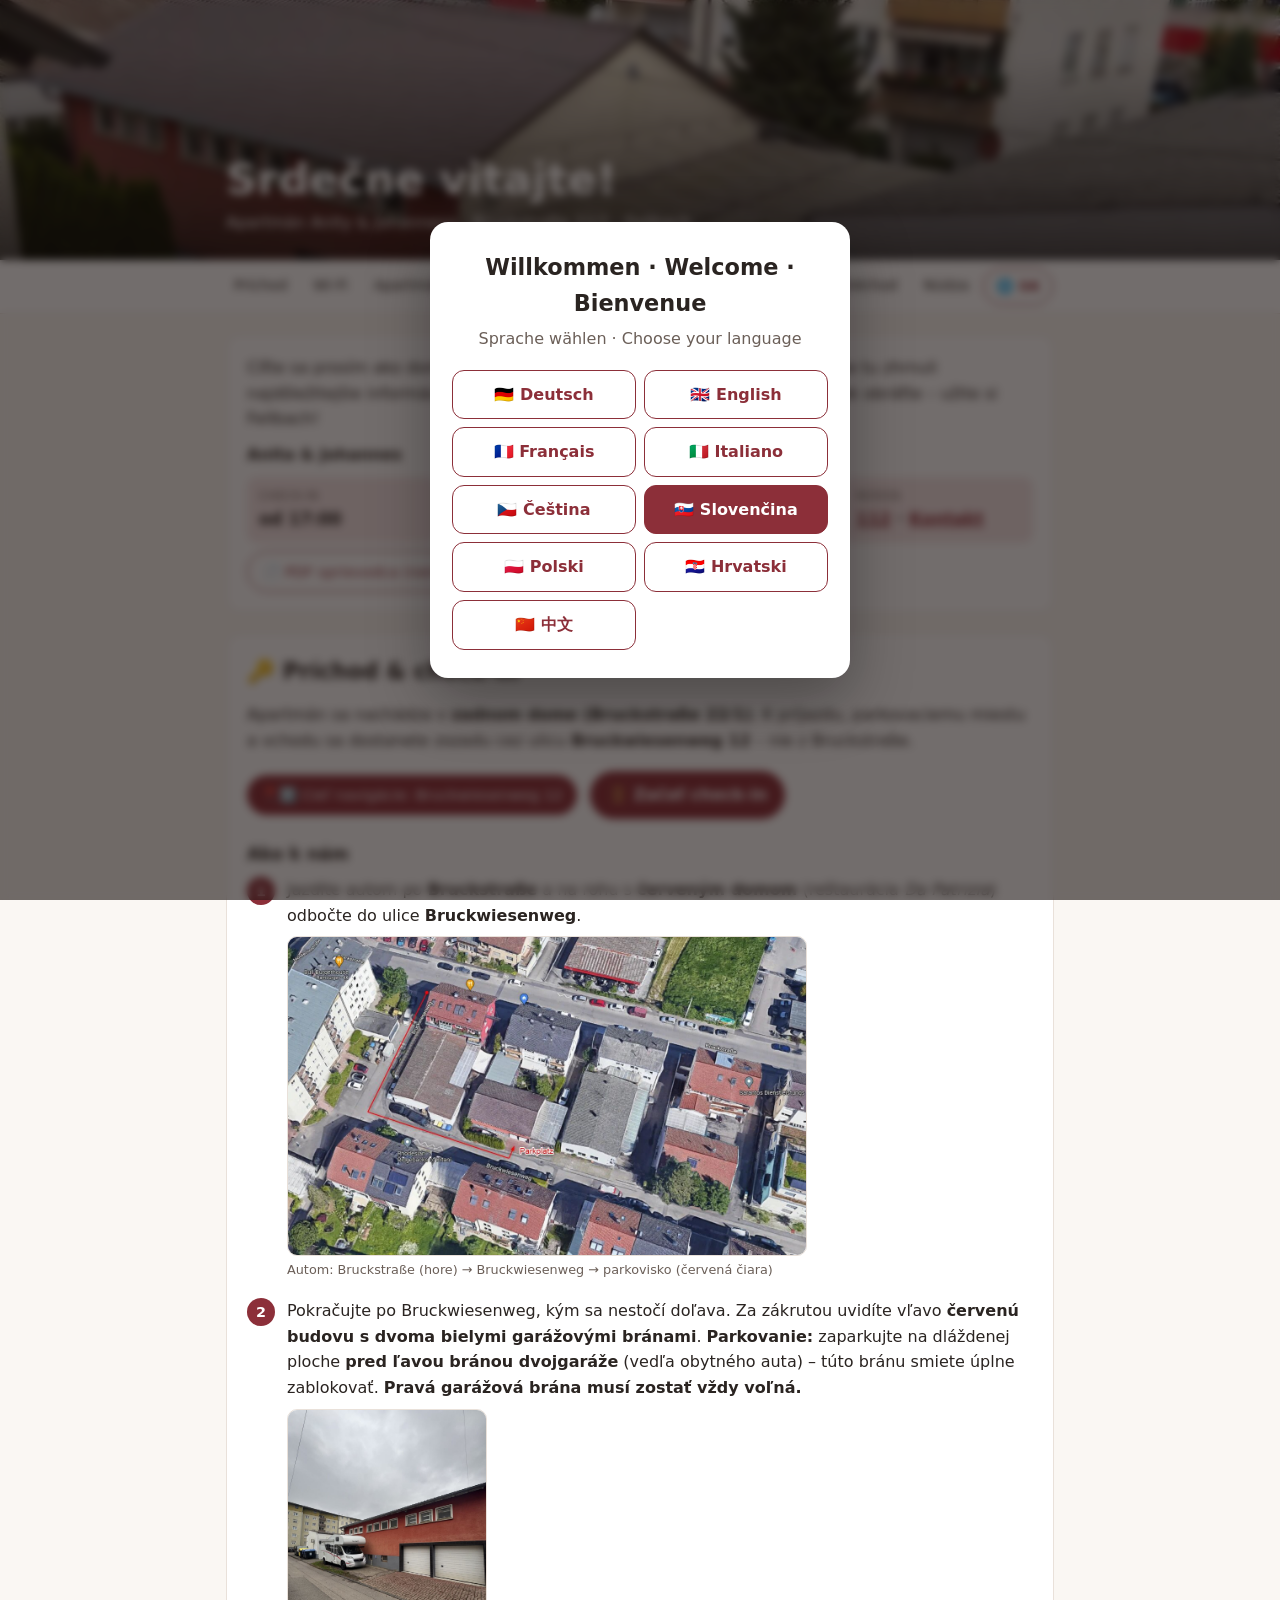
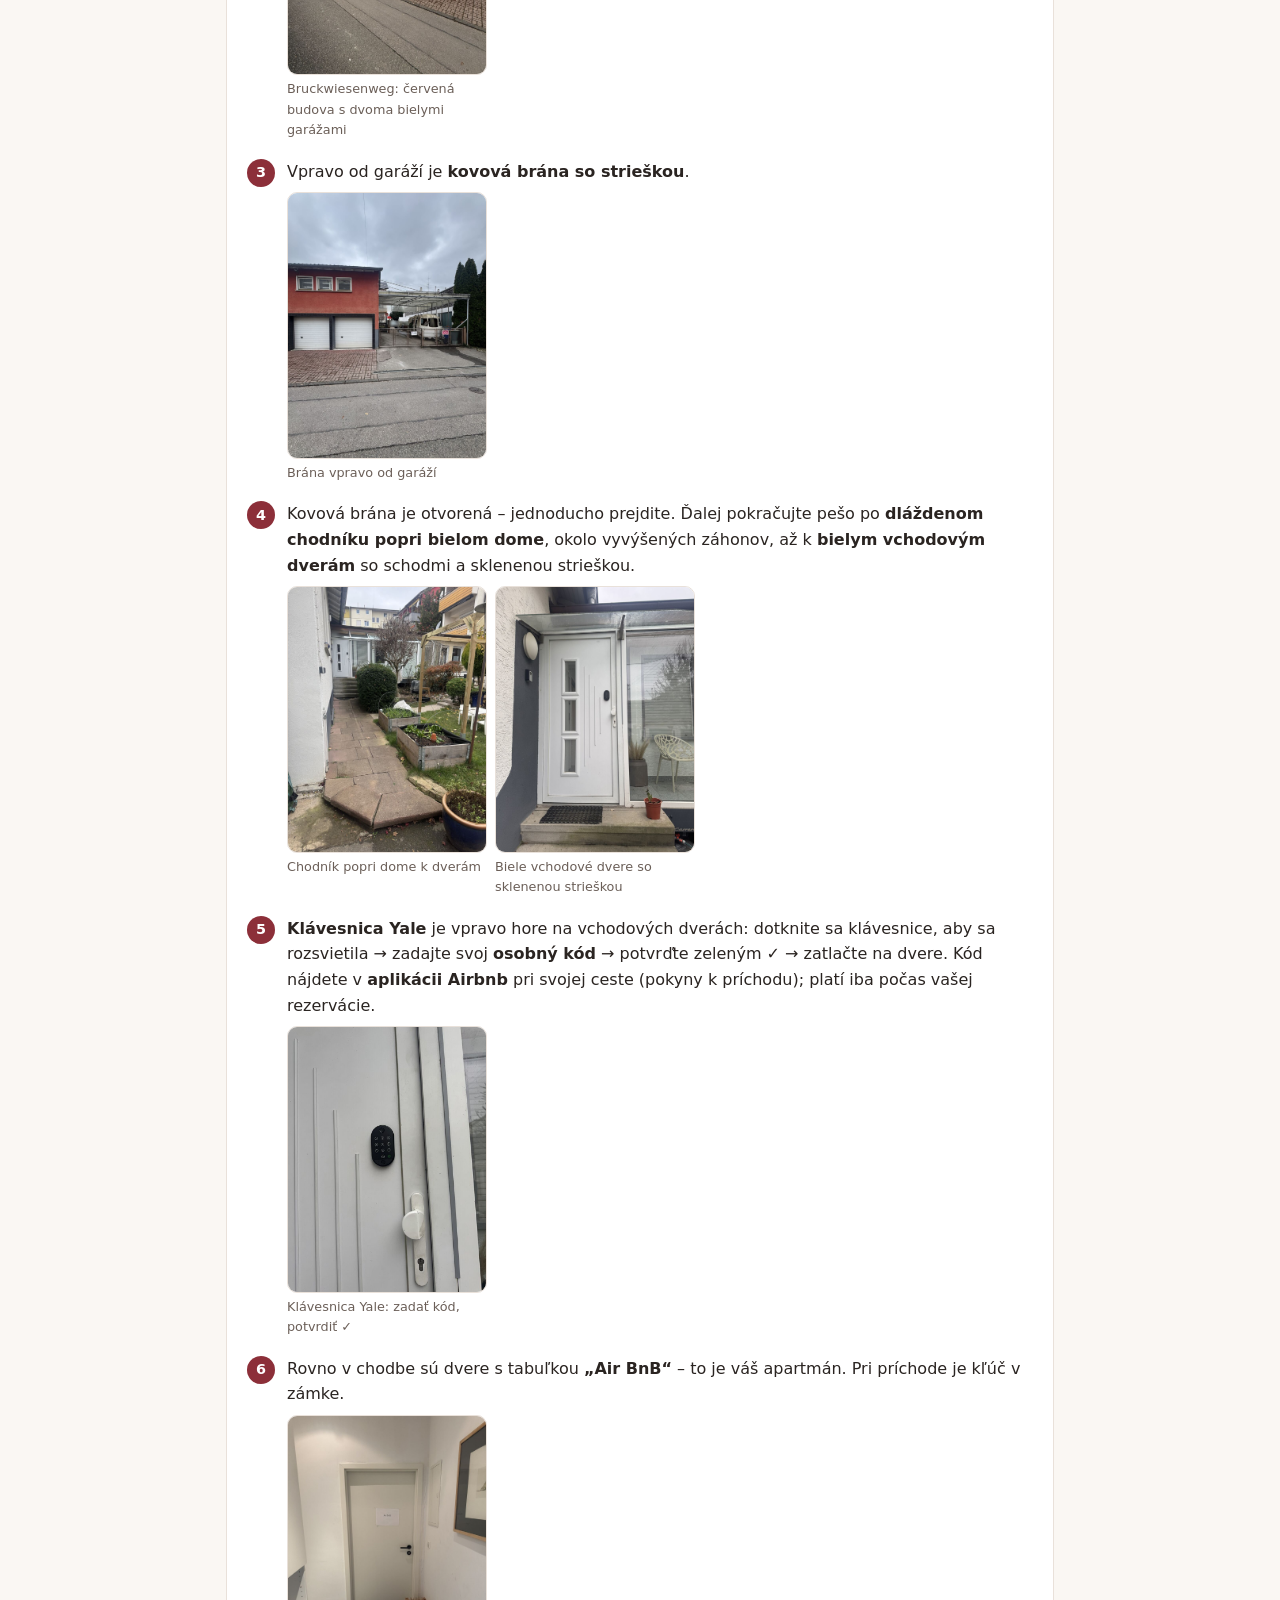
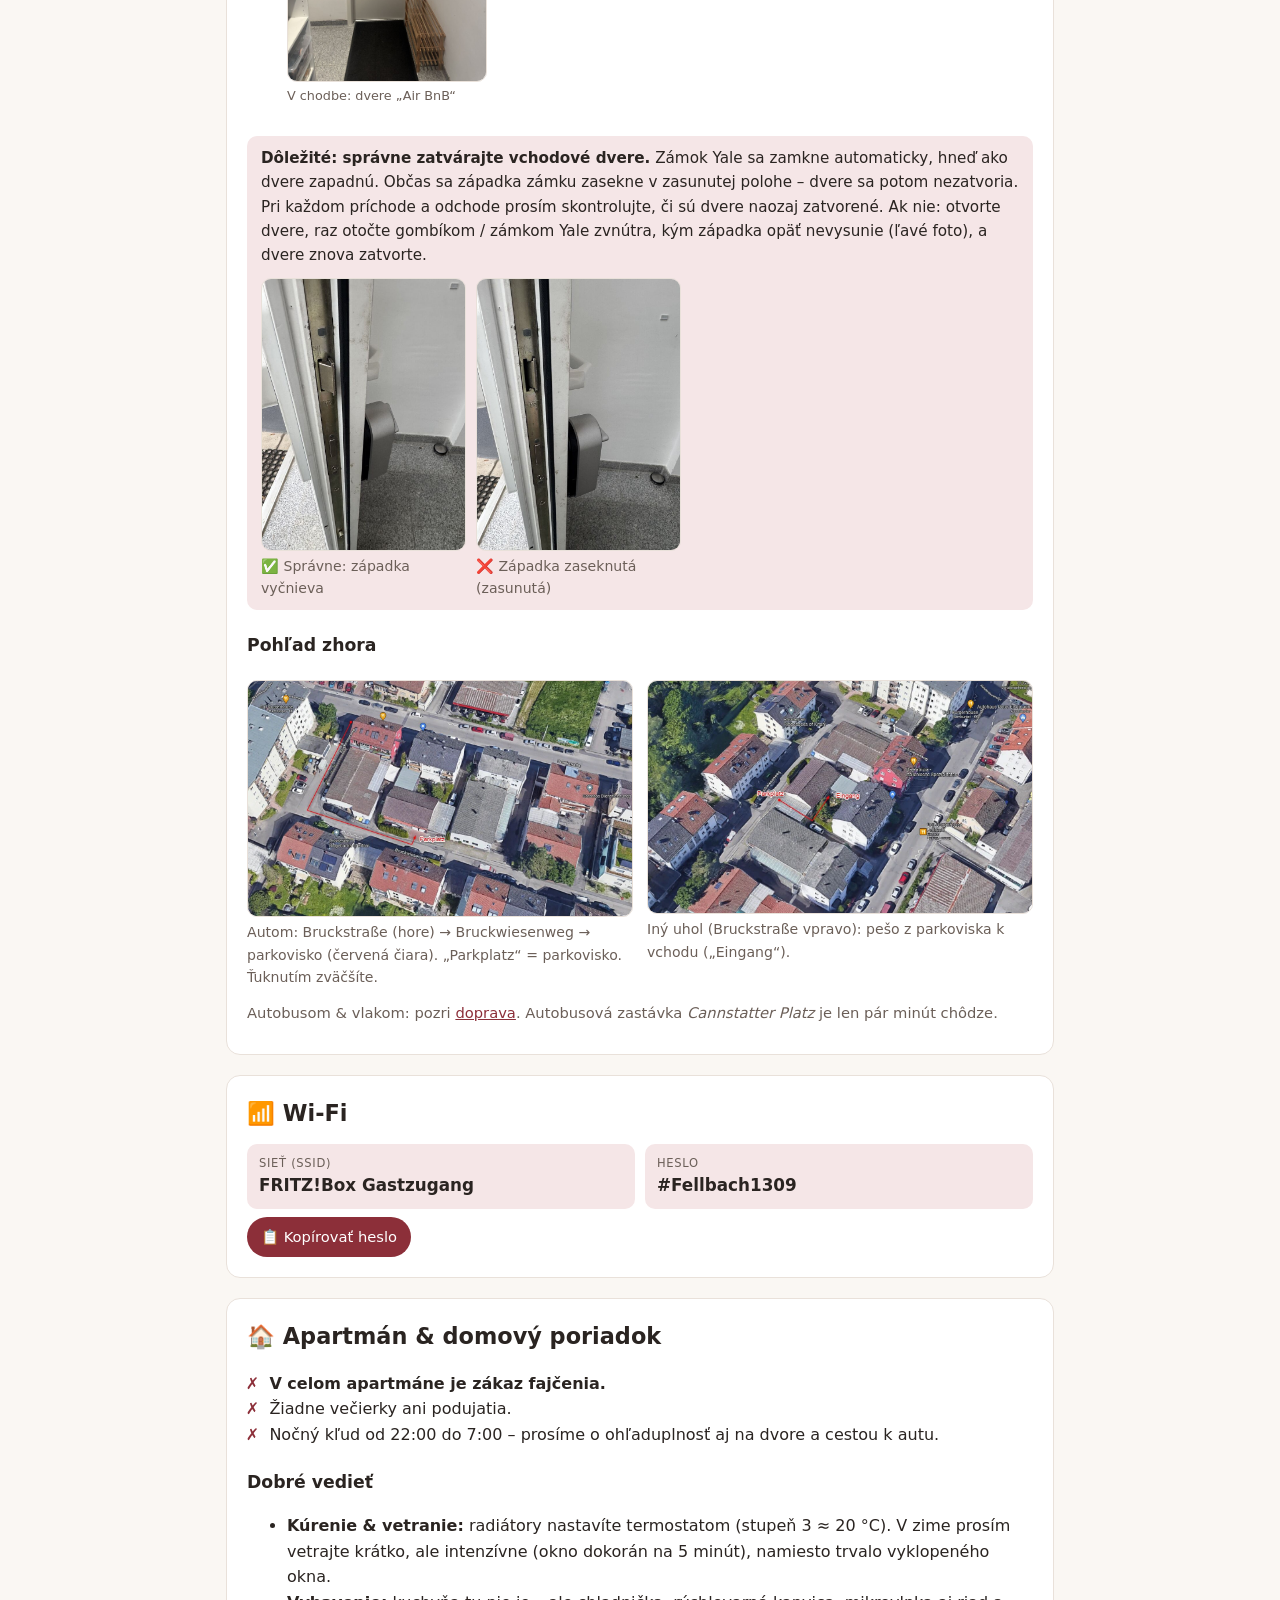
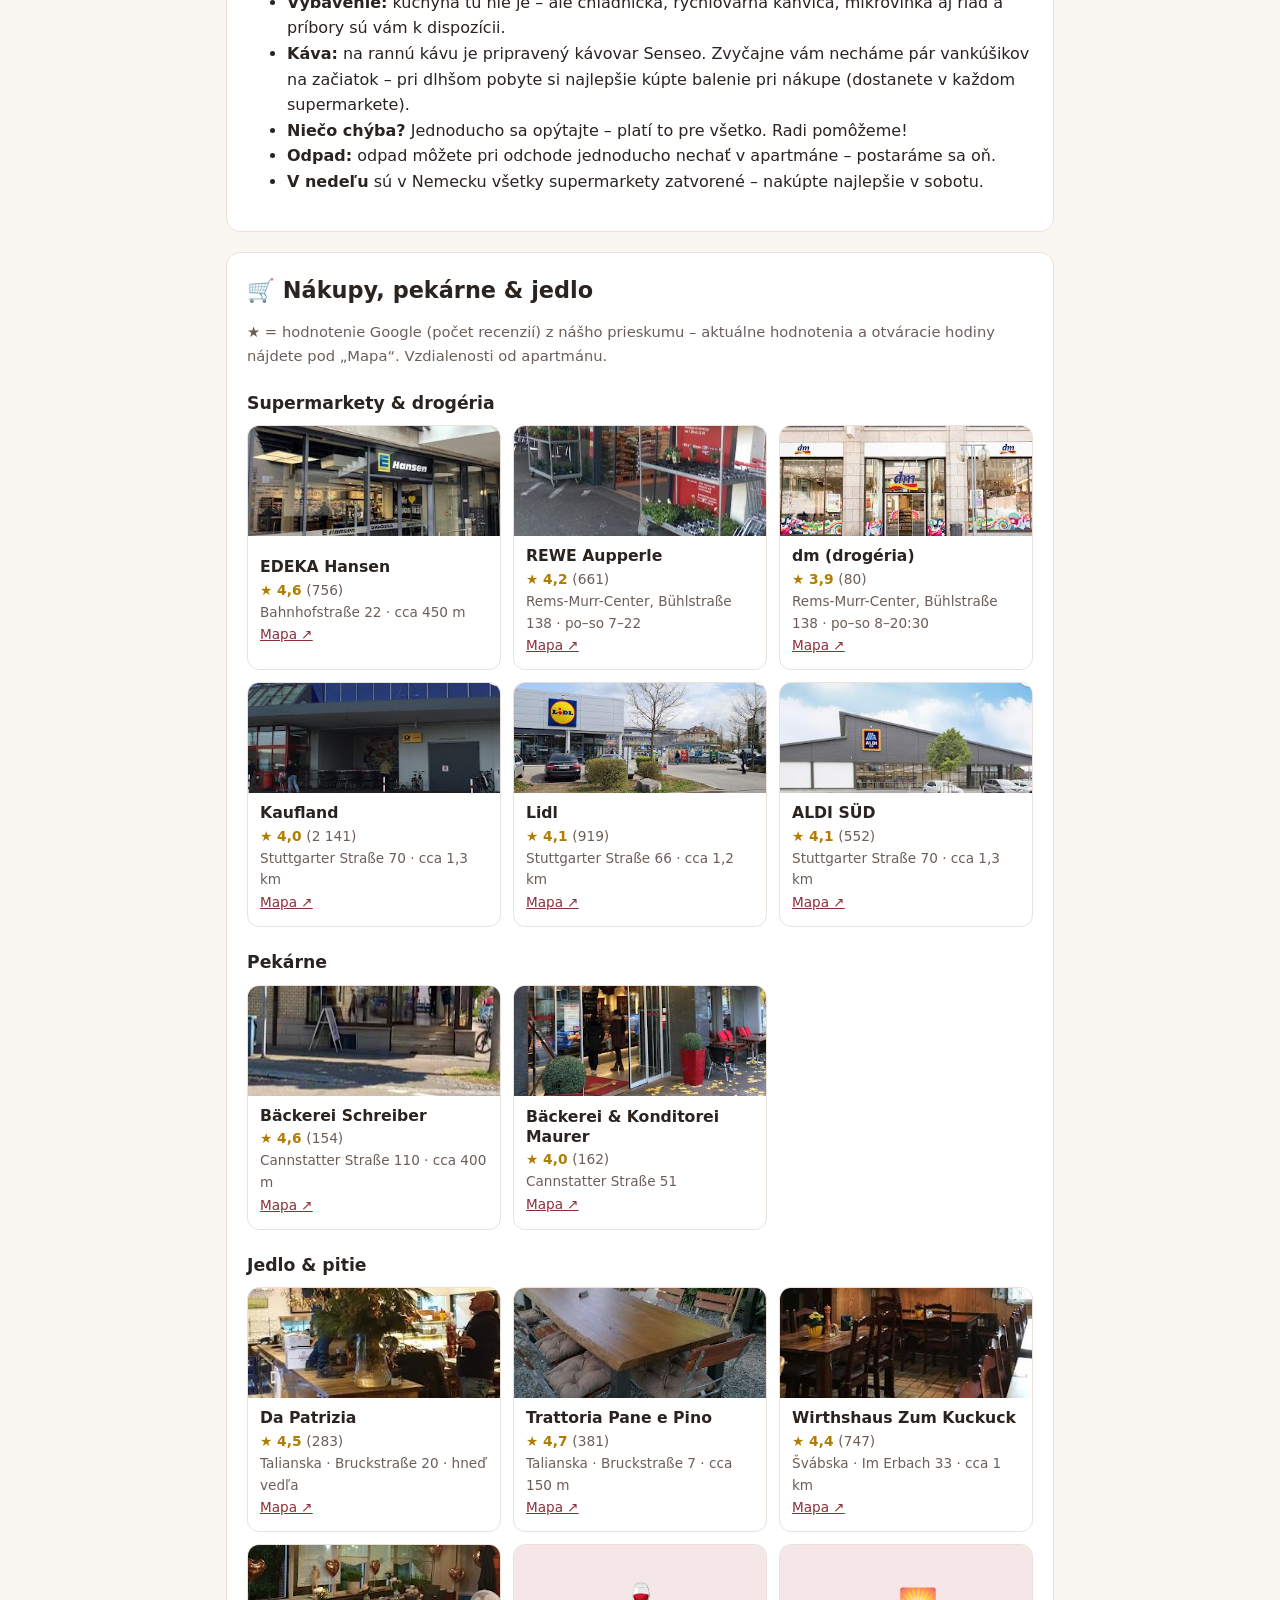
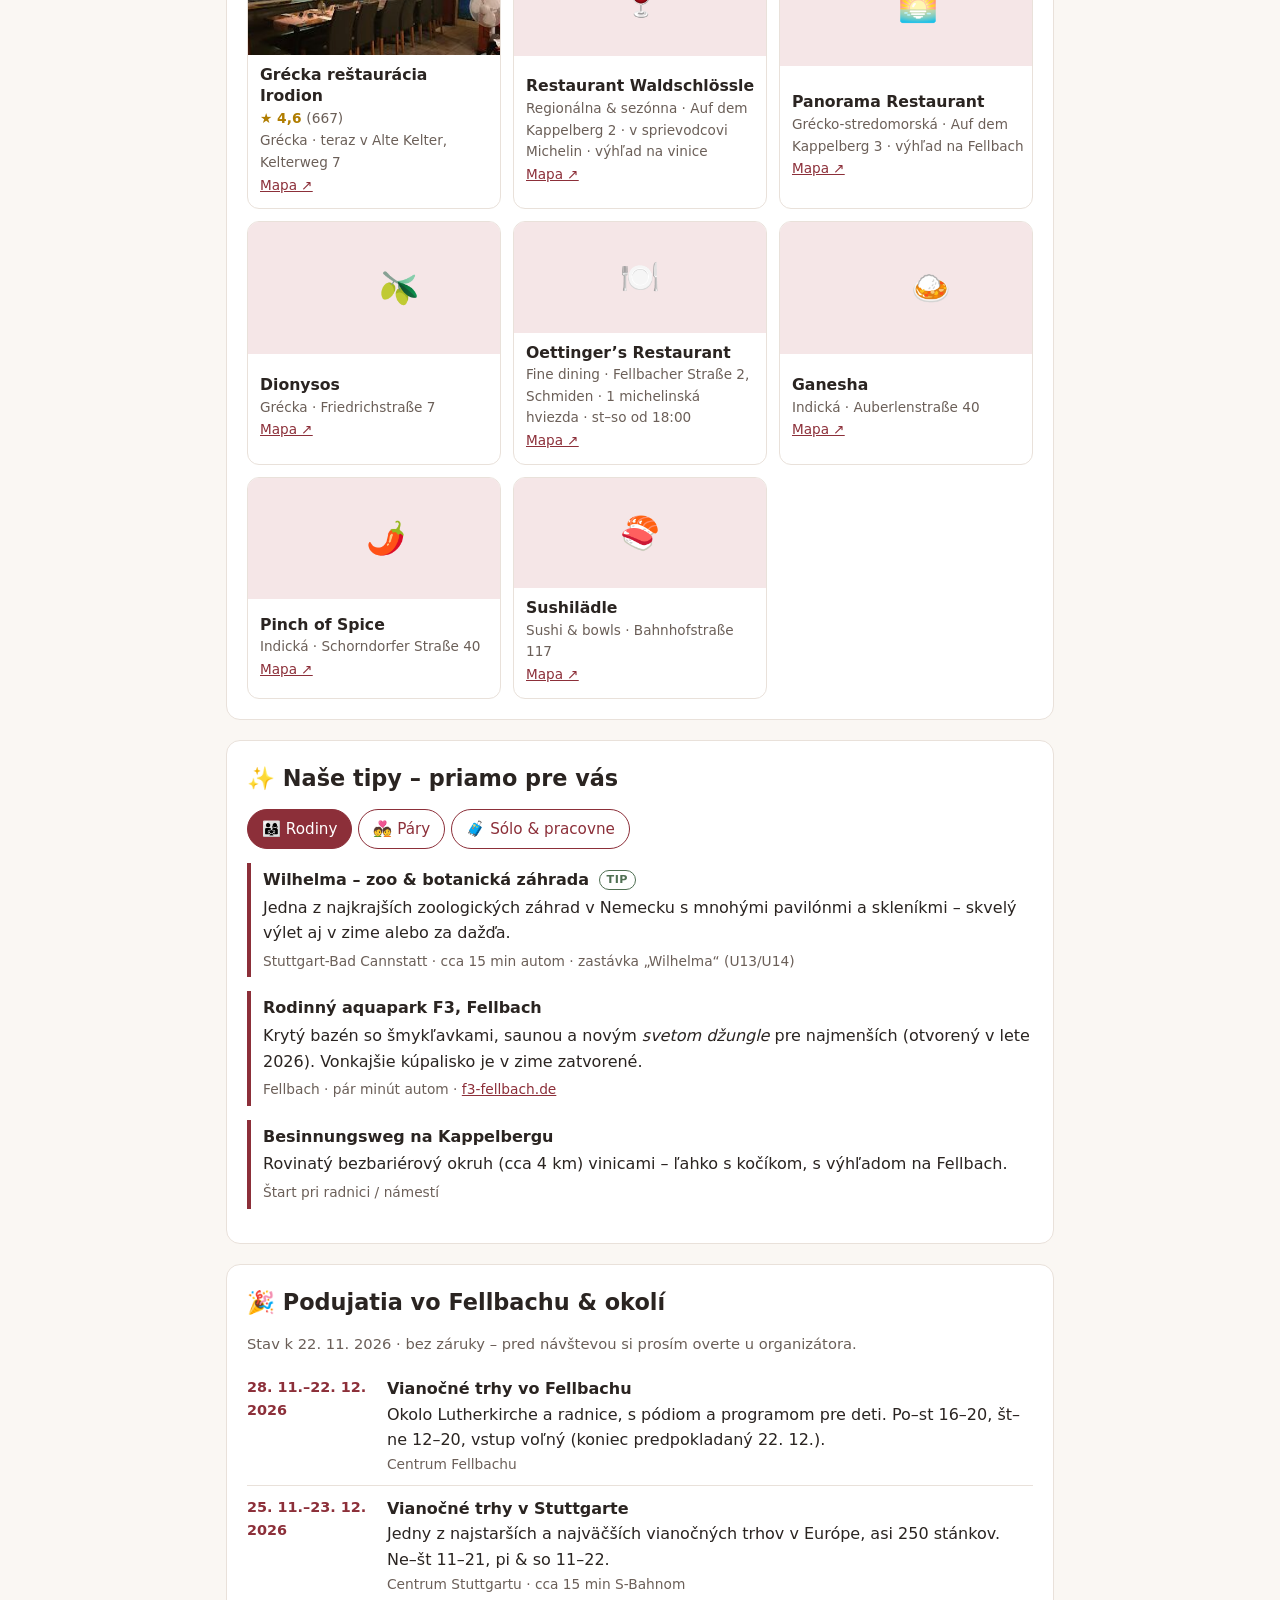
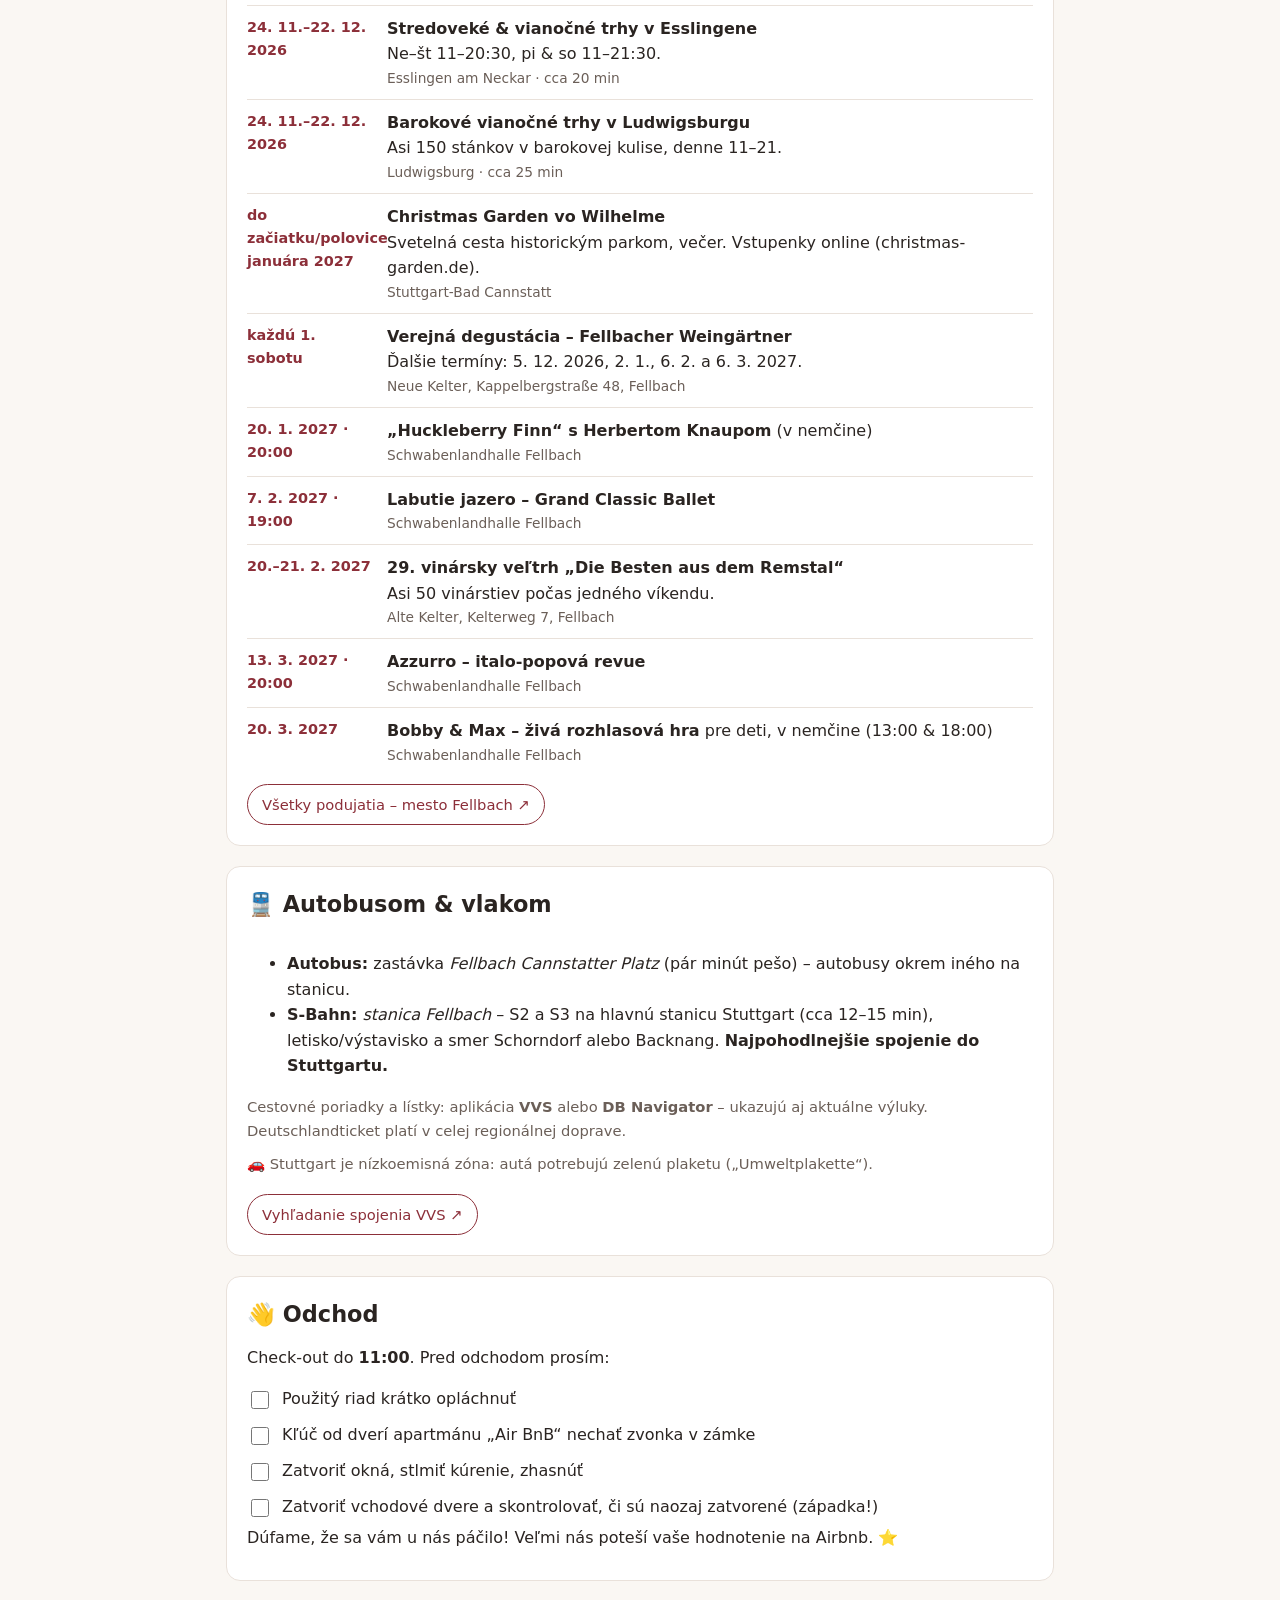
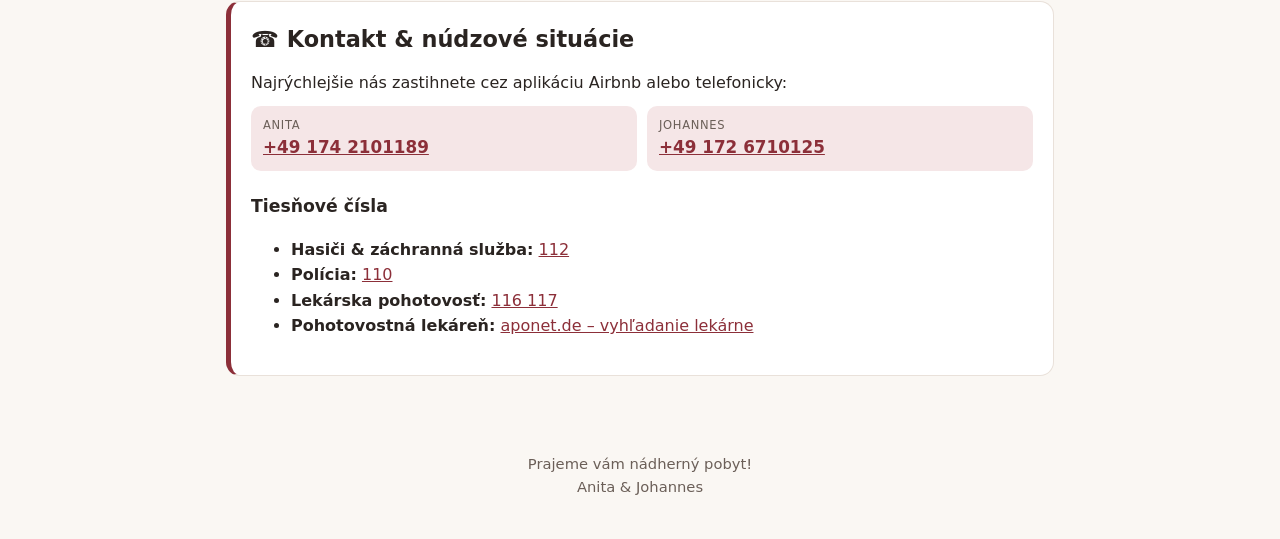
<file: sk.html>
<!doctype html>
<html lang="sk">
<head>
<meta charset="utf-8">
<meta name="viewport" content="width=device-width, initial-scale=1">
<title>Sprievodca pre hostí Fellbach</title>
<meta name="description" content="Sprievodca pre hostí apartmánu Anity &amp; Johannesa vo Fellbachu pri Stuttgarte.">
<meta name="robots" content="noindex, nofollow">
<link rel="stylesheet" href="assets/style.css">
</head>
<body>

<div class="langpick" id="langpick" role="dialog" aria-modal="true" aria-labelledby="lp-title">
  <div class="box">
    <h2 id="lp-title">Willkommen · Welcome · Bienvenue</h2>
    <p>Sprache wählen · Choose your language</p>
    <div class="langlist"></div>
  </div>
</div>

<header class="hero">
  <div class="hero-inner">
    <h1>Srdečne vitajte!</h1>
    <p>Apartmán Anity &amp; Johannesa · Bruckstraße 22/1 · Fellbach</p>
  </div>
</header>

<div class="navwrap">
<nav aria-label="Obsah">
  <ul>
    <li><a href="#ankommen">Príchod</a></li>
    <li><a href="#wlan">Wi-Fi</a></li>
    <li><a href="#wohnung">Apartmán</a></li>
    <li><a href="#einkaufen">Nákupy &amp; jedlo</a></li>
    <li><a href="#tipps">Tipy</a></li>
    <li><a href="#veranstaltungen">Podujatia</a></li>
    <li><a href="#unterwegs">Doprava</a></li>
    <li><a href="#abreise">Odchod</a></li>
    <li><a href="#kontakt">Núdza</a></li>
    <li><a class="lang" href="#langpick" data-openlang>🌐 SK</a></li>
  </ul>
</nav>
</div>

<main>

  <section id="willkommen">
    <p>Cíťte sa prosím ako doma! Chceme, aby ste sa u nás mali skvele, preto sme tu zhrnuli najdôležitejšie informácie. S otázkami alebo podnetmi sa na nás kedykoľvek obráťte – užite si Fellbach!</p>
    <p><strong>Anita &amp; Johannes</strong></p>
    <div class="tiles">
      <div class="tile"><div class="label">Check-in</div><div class="value">od 17:00</div></div>
      <div class="tile"><div class="label">Check-out</div><div class="value">do 11:00</div></div>
      <div class="tile"><div class="label">Kód k dverám</div><div class="value">v aplikácii Airbnb</div></div>
      <div class="tile"><div class="label">Núdza</div><div class="value"><a href="tel:112">112</a> · <a href="#kontakt">Kontakt</a></div></div>
    </div>
    <a class="btn secondary no-print" href="guide.pdf" download>📄 PDF sprievodca (nemecky/anglicky)</a>
  </section>

  <!-- PRÍCHOD -->
  <section id="ankommen">
    <h2><span class="ico" aria-hidden="true">🔑</span> Príchod &amp; check-in</h2>
    <p>Apartmán sa nachádza v <strong>zadnom dome (Bruckstraße 22/1)</strong>. K príjazdu, parkovaciemu miestu a vchodu sa dostanete zozadu cez ulicu <strong>Bruckwiesenweg 12</strong> – nie z Bruckstraße.</p>
    <a class="btn no-print" href="https://maps.app.goo.gl/uFXkjM3SvLpMkp4t7" target="_blank" rel="noopener">📍🅿️ Cieľ navigácie: Bruckwiesenweg 12</a>
    <button class="btn no-print wizard-btn" type="button" data-wizard>🚪 Začať check-in</button>

    <h3>Ako k nám</h3>
    <ol class="steps">
      <li><div class="step-text">Jazdite autom po <strong>Bruckstraße</strong> a na rohu s <strong>červeným domom</strong> (reštaurácia <em>Da Patrizia</em>) odbočte do ulice <strong>Bruckwiesenweg</strong>.</div>
        <div class="step-pics"><figure class="wide"><a href="assets/anfahrt-parkplatz.jpg" target="_blank"><img src="assets/anfahrt-parkplatz.jpg" alt="Letecká snímka. Bruckstraße vedie hore. Pri červenom rohovom dome odbočíte do Bruckwiesenweg, idete dole a v zákrute doľava k parkovisku." loading="lazy"></a><figcaption>Autom: Bruckstraße (hore) → Bruckwiesenweg → parkovisko (červená čiara)</figcaption></figure></div></li>
      <li><div class="step-text">Pokračujte po Bruckwiesenweg, kým sa nestočí doľava. Za zákrutou uvidíte vľavo <strong>červenú budovu s dvoma bielymi garážovými bránami</strong>. <strong>Parkovanie:</strong> zaparkujte na dláždenej ploche <strong>pred ľavou bránou dvojgaráže</strong> (vedľa obytného auta) – túto bránu smiete úplne zablokovať. <strong>Pravá garážová brána musí zostať vždy voľná.</strong></div>
        <div class="step-pics"><figure><a href="assets/checkin-1-strasse.jpg" target="_blank"><img src="assets/checkin-1-strasse.jpg" alt="Bruckwiesenweg s červenou budovou a dvoma bielymi garážovými bránami" loading="lazy"></a><figcaption>Bruckwiesenweg: červená budova s dvoma bielymi garážami</figcaption></figure></div></li>
      <li><div class="step-text">Vpravo od garáží je <strong>kovová brána so strieškou</strong>.</div>
        <div class="step-pics"><figure><a href="assets/checkin-2-tor.jpg" target="_blank"><img src="assets/checkin-2-tor.jpg" alt="Kovová brána so strieškou vpravo od garáží" loading="lazy"></a><figcaption>Brána vpravo od garáží</figcaption></figure></div></li>
      <li><div class="step-text">Kovová brána je otvorená – jednoducho prejdite. Ďalej pokračujte pešo po <strong>dláždenom chodníku popri bielom dome</strong>, okolo vyvýšených záhonov, až k <strong>bielym vchodovým dverám</strong> so schodmi a sklenenou strieškou.</div>
        <div class="step-pics"><figure><a href="assets/checkin-3-weg.jpg" target="_blank"><img src="assets/checkin-3-weg.jpg" alt="Dláždený chodník popri bielom dome k vchodovým dverám" loading="lazy"></a><figcaption>Chodník popri dome k dverám</figcaption></figure><figure><a href="assets/checkin-4-haustuer.jpg" target="_blank"><img src="assets/checkin-4-haustuer.jpg" alt="Biele vchodové dvere so sklenenou strieškou a klávesnicou Yale" loading="lazy"></a><figcaption>Biele vchodové dvere so sklenenou strieškou</figcaption></figure></div></li>
      <li><div class="step-text"><strong>Klávesnica Yale</strong> je vpravo hore na vchodových dverách: dotknite sa klávesnice, aby sa rozsvietila → zadajte svoj <strong>osobný kód</strong> → potvrďte zeleným <strong>✓</strong> → zatlačte na dvere. Kód nájdete v <strong>aplikácii Airbnb</strong> pri svojej ceste (pokyny k príchodu); platí iba počas vašej rezervácie.</div>
        <div class="step-pics"><figure><a href="assets/checkin-5-tastenfeld.jpg" target="_blank"><img src="assets/checkin-5-tastenfeld.jpg" alt="Klávesnica Yale s číslicami a zeleným zaškrtnutím" loading="lazy"></a><figcaption>Klávesnica Yale: zadať kód, potvrdiť ✓</figcaption></figure></div></li>
      <li><div class="step-text">Rovno v chodbe sú dvere s tabuľkou <strong>„Air BnB“</strong> – to je váš apartmán. Pri príchode je kľúč v zámke.</div>
        <div class="step-pics"><figure><a href="assets/checkin-6-wohnungstuer.jpg" target="_blank"><img src="assets/checkin-6-wohnungstuer.jpg" alt="Chodba s dverami apartmánu „Air BnB“" loading="lazy"></a><figcaption>V chodbe: dvere „Air BnB“</figcaption></figure></div></li>
    </ol>

    <div class="note"><strong>Dôležité: správne zatvárajte vchodové dvere.</strong> Zámok Yale sa zamkne automaticky, hneď ako dvere zapadnú. Občas sa západka zámku zasekne v zasunutej polohe – dvere sa potom nezatvoria. Pri každom príchode a odchode prosím skontrolujte, či sú dvere naozaj zatvorené. Ak nie: otvorte dvere, raz otočte gombíkom / zámkom Yale zvnútra, kým západka opäť nevysunie (ľavé foto), a dvere znova zatvorte.
      <div class="lockpics">
        <figure><img src="assets/schloss-richtig.jpg" alt="Hrana dverí s vysunutou západkou – správne" loading="lazy"><figcaption>✅ Správne: západka vyčnieva</figcaption></figure>
        <figure><img src="assets/schloss-klemmt.jpg" alt="Hrana dverí so zasunutou západkou – zaseknutá" loading="lazy"><figcaption>❌ Západka zaseknutá (zasunutá)</figcaption></figure>
      </div>
    </div>


    <h3>Pohľad zhora</h3>
    <div class="two">
      <figure>
        <a href="assets/anfahrt-parkplatz.jpg" target="_blank"><img src="assets/anfahrt-parkplatz.jpg" alt="Letecká snímka. Bruckstraße vedie hore. Pri červenom rohovom dome odbočíte do Bruckwiesenweg, idete dole a v zákrute doľava k parkovisku." loading="lazy"></a>
        <figcaption>Autom: Bruckstraße (hore) → Bruckwiesenweg → parkovisko (červená čiara). „Parkplatz“ = parkovisko. Ťuknutím zväčšíte.</figcaption>
      </figure>
      <figure>
        <a href="assets/weg-zum-eingang.jpg" target="_blank"><img src="assets/weg-zum-eingang.jpg" alt="Letecká snímka z iného uhla. Bruckstraße vedie vpravo. Z parkoviska vedie chodník k vchodu." loading="lazy"></a>
        <figcaption>Iný uhol (Bruckstraße vpravo): pešo z parkoviska k vchodu („Eingang“).</figcaption>
      </figure>
    </div>
    <p class="muted">Autobusom &amp; vlakom: pozri <a href="#unterwegs">doprava</a>. Autobusová zastávka <em>Cannstatter Platz</em> je len pár minút chôdze.</p>
  </section>

  <!-- WIFI -->
  <section id="wlan">
    <h2><span class="ico" aria-hidden="true">📶</span> Wi-Fi</h2>
    <div class="tiles">
      <div class="tile"><div class="label">Sieť (SSID)</div><div class="value">FRITZ!Box Gastzugang</div></div>
      <div class="tile"><div class="label">Heslo</div><div class="value" id="wifi-pass">#Fellbach1309</div></div>
    </div>
    <button class="btn no-print" type="button" id="copy-wifi" data-done="✅ Skopírované!">📋 Kopírovať heslo</button>
  </section>

  <!-- APARTMÁN -->
  <section id="wohnung">
    <h2><span class="ico" aria-hidden="true">🏠</span> Apartmán &amp; domový poriadok</h2>
    <ul class="rules">
      <li><strong>V celom apartmáne je zákaz fajčenia.</strong></li>
      <li>Žiadne večierky ani podujatia.</li>
      <li>Nočný kľud od 22:00 do 7:00 – prosíme o ohľaduplnosť aj na dvore a cestou k autu.</li>
    </ul>
    <h3>Dobré vedieť</h3>
    <ul>
      <li><strong>Kúrenie &amp; vetranie:</strong> radiátory nastavíte termostatom (stupeň 3 ≈ 20 °C). V zime prosím vetrajte krátko, ale intenzívne (okno dokorán na 5 minút), namiesto trvalo vyklopeného okna.</li>
      <li><strong>Vybavenie:</strong> kuchyňa tu nie je – ale chladnička, rýchlovarná kanvica, mikrovlnka aj riad a príbory sú vám k dispozícii.</li>
      <li><strong>Káva:</strong> na rannú kávu je pripravený kávovar Senseo. Zvyčajne vám necháme pár vankúšikov na začiatok – pri dlhšom pobyte si najlepšie kúpte balenie pri nákupe (dostanete v každom supermarkete).</li>
      <li><strong>Niečo chýba?</strong> Jednoducho sa opýtajte – platí to pre všetko. Radi pomôžeme!</li>
      <li><strong>Odpad:</strong> odpad môžete pri odchode jednoducho nechať v apartmáne – postaráme sa oň.</li>
      <li><strong>V nedeľu</strong> sú v Nemecku všetky supermarkety zatvorené – nakúpte najlepšie v sobotu.</li>
    </ul>
  </section>

  <!-- NÁKUPY & JEDLO -->
  <section id="einkaufen">
    <h2><span class="ico" aria-hidden="true">🛒</span> Nákupy, pekárne &amp; jedlo</h2>
    <p class="muted">★ = hodnotenie Google (počet recenzií) z nášho prieskumu – aktuálne hodnotenia a otváracie hodiny nájdete pod „Mapa“. Vzdialenosti od apartmánu.</p>

    <h3>Supermarkety &amp; drogéria</h3>
    <div class="places">
      <div class="place"><img src="assets/ort-4.jpg" alt="" loading="lazy"><div class="body">
        <strong>EDEKA Hansen</strong><span class="stars">★ 4,6 <span>(756)</span></span>
        <span class="meta">Bahnhofstraße 22 · cca 450 m</span>
        <a class="map" href="https://www.google.com/maps/search/?api=1&amp;query=EDEKA+Hansen+Bahnhofstra%C3%9Fe+22+Fellbach" target="_blank" rel="noopener">Mapa ↗</a><img class="qr" src="assets/qr/e708e84840.svg" alt=""></div></div>
      <div class="place"><img src="assets/ort-5.jpg" alt="" loading="lazy"><div class="body">
        <strong>REWE Aupperle</strong><span class="stars">★ 4,2 <span>(661)</span></span>
        <span class="meta">Rems-Murr-Center, Bühlstraße 138 · po–so 7–22</span>
        <a class="map" href="https://www.google.com/maps/search/?api=1&amp;query=REWE+Aupperle+B%C3%BChlstra%C3%9Fe+138+Fellbach" target="_blank" rel="noopener">Mapa ↗</a><img class="qr" src="assets/qr/2d6584790b.svg" alt=""></div></div>
      <div class="place"><img src="assets/ort-9.jpg" alt="" loading="lazy"><div class="body">
        <strong>dm (drogéria)</strong><span class="stars">★ 3,9 <span>(80)</span></span>
        <span class="meta">Rems-Murr-Center, Bühlstraße 138 · po–so 8–20:30</span>
        <a class="map" href="https://www.google.com/maps/search/?api=1&amp;query=dm+B%C3%BChlstra%C3%9Fe+138+Fellbach" target="_blank" rel="noopener">Mapa ↗</a><img class="qr" src="assets/qr/62fb4661ae.svg" alt=""></div></div>
      <div class="place"><img src="assets/ort-6.jpg" alt="" loading="lazy"><div class="body">
        <strong>Kaufland</strong><span class="stars">★ 4,0 <span>(2 141)</span></span>
        <span class="meta">Stuttgarter Straße 70 · cca 1,3 km</span>
        <a class="map" href="https://www.google.com/maps/search/?api=1&amp;query=Kaufland+Stuttgarter+Stra%C3%9Fe+70+Fellbach" target="_blank" rel="noopener">Mapa ↗</a><img class="qr" src="assets/qr/5df15a7cd7.svg" alt=""></div></div>
      <div class="place"><img src="assets/ort-7.jpg" alt="" loading="lazy"><div class="body">
        <strong>Lidl</strong><span class="stars">★ 4,1 <span>(919)</span></span>
        <span class="meta">Stuttgarter Straße 66 · cca 1,2 km</span>
        <a class="map" href="https://www.google.com/maps/search/?api=1&amp;query=Lidl+Stuttgarter+Stra%C3%9Fe+66+Fellbach" target="_blank" rel="noopener">Mapa ↗</a><img class="qr" src="assets/qr/6d7381e6e0.svg" alt=""></div></div>
      <div class="place"><img src="assets/ort-8.jpg" alt="" loading="lazy"><div class="body">
        <strong>ALDI SÜD</strong><span class="stars">★ 4,1 <span>(552)</span></span>
        <span class="meta">Stuttgarter Straße 70 · cca 1,3 km</span>
        <a class="map" href="https://www.google.com/maps/search/?api=1&amp;query=ALDI+S%C3%9CD+Stuttgarter+Stra%C3%9Fe+70+Fellbach" target="_blank" rel="noopener">Mapa ↗</a><img class="qr" src="assets/qr/1527de8251.svg" alt=""></div></div>
    </div>

    <h3>Pekárne</h3>
    <div class="places">
      <div class="place"><img src="assets/ort-11.jpg" alt="" loading="lazy"><div class="body">
        <strong>Bäckerei Schreiber</strong><span class="stars">★ 4,6 <span>(154)</span></span>
        <span class="meta">Cannstatter Straße 110 · cca 400 m</span>
        <a class="map" href="https://www.google.com/maps/search/?api=1&amp;query=B%C3%A4ckerei+Schreiber+Cannstatter+Stra%C3%9Fe+110+Fellbach" target="_blank" rel="noopener">Mapa ↗</a><img class="qr" src="assets/qr/3dbc2c0f89.svg" alt=""></div></div>
      <div class="place"><img src="assets/ort-12.jpg" alt="" loading="lazy"><div class="body">
        <strong>Bäckerei &amp; Konditorei Maurer</strong><span class="stars">★ 4,0 <span>(162)</span></span>
        <span class="meta">Cannstatter Straße 51</span>
        <a class="map" href="https://www.google.com/maps/search/?api=1&amp;query=B%C3%A4ckerei+Maurer+Cannstatter+Stra%C3%9Fe+51+Fellbach" target="_blank" rel="noopener">Mapa ↗</a><img class="qr" src="assets/qr/1fc0441300.svg" alt=""></div></div>
    </div>

    <h3>Jedlo &amp; pitie</h3>
    <div class="places">
      <div class="place"><img src="assets/ort-13.jpg" alt="" loading="lazy"><div class="body">
        <strong>Da Patrizia</strong><span class="stars">★ 4,5 <span>(283)</span></span>
        <span class="meta">Talianska · Bruckstraße 20 · hneď vedľa</span>
        <a class="map" href="https://www.google.com/maps/search/?api=1&amp;query=Da+Patrizia+Bruckstra%C3%9Fe+20+Fellbach" target="_blank" rel="noopener">Mapa ↗</a><img class="qr" src="assets/qr/0833dbc1e6.svg" alt=""></div></div>
      <div class="place"><img src="assets/ort-14.jpg" alt="" loading="lazy"><div class="body">
        <strong>Trattoria Pane e Pino</strong><span class="stars">★ 4,7 <span>(381)</span></span>
        <span class="meta">Talianska · Bruckstraße 7 · cca 150 m</span>
        <a class="map" href="https://www.google.com/maps/search/?api=1&amp;query=Trattoria+Pane+e+Pino+Bruckstra%C3%9Fe+7+Fellbach" target="_blank" rel="noopener">Mapa ↗</a><img class="qr" src="assets/qr/5c8a9d8d95.svg" alt=""></div></div>
      <div class="place"><img src="assets/ort-16.jpg" alt="" loading="lazy"><div class="body">
        <strong>Wirthshaus Zum Kuckuck</strong><span class="stars">★ 4,4 <span>(747)</span></span>
        <span class="meta">Švábska · Im Erbach 33 · cca 1 km</span>
        <a class="map" href="https://www.google.com/maps/search/?api=1&amp;query=Wirthshaus+Zum+Kuckuck+Im+Erbach+33+Fellbach" target="_blank" rel="noopener">Mapa ↗</a><img class="qr" src="assets/qr/8927a1b3ed.svg" alt=""></div></div>
      <div class="place"><img src="assets/ort-18.jpg" alt="" loading="lazy"><div class="body">
        <strong>Grécka reštaurácia Irodion</strong><span class="stars">★ 4,6 <span>(667)</span></span>
        <span class="meta">Grécka · teraz v Alte Kelter, Kelterweg 7</span>
        <a class="map" href="https://www.google.com/maps/search/?api=1&amp;query=Irodion+Kelterweg+7+Fellbach" target="_blank" rel="noopener">Mapa ↗</a><img class="qr" src="assets/qr/fba16a18b1.svg" alt=""></div></div>
      <div class="place"><div class="place-ph" aria-hidden="true">🍷</div><div class="body">
        <strong>Restaurant Waldschlössle</strong>
        <span class="meta">Regionálna &amp; sezónna · Auf dem Kappelberg 2 · v sprievodcovi Michelin · výhľad na vinice</span>
        <a class="map" href="https://www.google.com/maps/search/?api=1&amp;query=Waldschl%C3%B6ssle+Auf+dem+Kappelberg+2+Fellbach" target="_blank" rel="noopener">Mapa ↗</a><img class="qr" src="assets/qr/928f52e3e2.svg" alt=""></div></div>
      <div class="place"><div class="place-ph" aria-hidden="true">🌅</div><div class="body">
        <strong>Panorama Restaurant</strong>
        <span class="meta">Grécko-stredomorská · Auf dem Kappelberg 3 · výhľad na Fellbach</span>
        <a class="map" href="https://www.google.com/maps/search/?api=1&amp;query=Panorama+Restaurant+Auf+dem+Kappelberg+3+Fellbach" target="_blank" rel="noopener">Mapa ↗</a><img class="qr" src="assets/qr/71ee573fb4.svg" alt=""></div></div>
      <div class="place"><div class="place-ph" aria-hidden="true">🫒</div><div class="body">
        <strong>Dionysos</strong>
        <span class="meta">Grécka · Friedrichstraße 7</span>
        <a class="map" href="https://www.google.com/maps/search/?api=1&amp;query=Dionysos+Friedrichstra%C3%9Fe+7+Fellbach" target="_blank" rel="noopener">Mapa ↗</a><img class="qr" src="assets/qr/f4826c216e.svg" alt=""></div></div>
      <div class="place"><div class="place-ph" aria-hidden="true">🍽️</div><div class="body">
        <strong>Oettinger’s Restaurant</strong>
        <span class="meta">Fine dining · Fellbacher Straße 2, Schmiden · 1 michelinská hviezda · st–so od 18:00</span>
        <a class="map" href="https://www.google.com/maps/search/?api=1&amp;query=Oettinger%27s+Restaurant+Fellbacher+Stra%C3%9Fe+2+Fellbach" target="_blank" rel="noopener">Mapa ↗</a><img class="qr" src="assets/qr/57cc738c8f.svg" alt=""></div></div>
      <div class="place"><div class="place-ph" aria-hidden="true">🍛</div><div class="body">
        <strong>Ganesha</strong>
        <span class="meta">Indická · Auberlenstraße 40</span>
        <a class="map" href="https://www.google.com/maps/search/?api=1&amp;query=Ganesha+Auberlenstra%C3%9Fe+40+Fellbach" target="_blank" rel="noopener">Mapa ↗</a><img class="qr" src="assets/qr/fbf2e799ba.svg" alt=""></div></div>
      <div class="place"><div class="place-ph" aria-hidden="true">🌶️</div><div class="body">
        <strong>Pinch of Spice</strong>
        <span class="meta">Indická · Schorndorfer Straße 40</span>
        <a class="map" href="https://www.google.com/maps/search/?api=1&amp;query=Pinch+of+Spice+Schorndorfer+Stra%C3%9Fe+40+Fellbach" target="_blank" rel="noopener">Mapa ↗</a><img class="qr" src="assets/qr/c7ff8c5330.svg" alt=""></div></div>
      <div class="place"><div class="place-ph" aria-hidden="true">🍣</div><div class="body">
        <strong>Sushilädle</strong>
        <span class="meta">Sushi &amp; bowls · Bahnhofstraße 117</span>
        <a class="map" href="https://www.google.com/maps/search/?api=1&amp;query=Sushil%C3%A4dle+Bahnhofstra%C3%9Fe+117+Fellbach" target="_blank" rel="noopener">Mapa ↗</a><img class="qr" src="assets/qr/7b4a558942.svg" alt=""></div></div>
    </div>
  </section>

  <!-- TIPY -->
  <section id="tipps">
    <h2><span class="ico" aria-hidden="true">✨</span> Naše tipy – priamo pre vás</h2>
    <div class="tabs no-print" role="tablist" aria-label="S kým cestujete?">
      <button role="tab" aria-selected="true" aria-controls="p-familie" id="t-familie">👨‍👩‍👧 Rodiny</button>
      <button role="tab" aria-selected="false" aria-controls="p-paar" id="t-paar" tabindex="-1">💑 Páry</button>
      <button role="tab" aria-selected="false" aria-controls="p-solo" id="t-solo" tabindex="-1">🧳 Sólo &amp; pracovne</button>
    </div>

    <div class="panel" id="p-familie" role="tabpanel" aria-labelledby="t-familie">
      <h3 class="panel-title">Pre rodiny</h3>
      <div class="tip"><strong>Wilhelma – zoo &amp; botanická záhrada <span class="badge">Tip</span></strong>
        <p>Jedna z najkrajších zoologických záhrad v Nemecku s mnohými pavilónmi a skleníkmi – skvelý výlet aj v zime alebo za dažďa.</p>
        <span class="meta">Stuttgart-Bad Cannstatt · cca 15 min autom · zastávka „Wilhelma“ (U13/U14)</span></div>
      <div class="tip"><strong>Rodinný aquapark F3, Fellbach</strong>
        <p>Krytý bazén so šmykľavkami, saunou a novým <em>svetom džungle</em> pre najmenších (otvorený v lete 2026). Vonkajšie kúpalisko je v zime zatvorené.</p>
        <span class="meta">Fellbach · pár minút autom · <a href="https://www.f3-fellbach.de" target="_blank" rel="noopener">f3-fellbach.de</a></span></div>
      <div class="tip"><strong>Besinnungsweg na Kappelbergu</strong>
        <p>Rovinatý bezbariérový okruh (cca 4 km) vinicami – ľahko s kočíkom, s výhľadom na Fellbach.</p>
        <span class="meta">Štart pri radnici / námestí</span></div>
    </div>

    <div class="panel" id="p-paar" role="tabpanel" aria-labelledby="t-paar" hidden>
      <h3 class="panel-title">Pre páry</h3>
      <div class="tip"><strong>Vinárske mesto Fellbach: vínna cesta &amp; degustácia <span class="badge">Tip</span></strong>
        <p>Vínna cesta (cca 4,3 km) začína pri <em>Neue Kelter</em> fellbašských vinárov (Kappelbergstraße 48) a vedie vinicami k vyhliadke „Blick über Fellbach“. <strong>Každú prvú sobotu v mesiaci</strong> sa tam koná verejná degustácia.</p>
        <span class="meta">Informácie: turistické centrum i-Punkt, Marktplatz 2, tel. <a href="tel:+497115851790">+49 711 5851-790</a> (st &amp; ne zatvorené)</span></div>
      <div class="tip"><strong>Hrobová kaplnka na Württembergu</strong>
        <p>Klasicistická kaplnka nad vinicami ponúka jeden z najkrajších výhľadov do údolia Neckaru. Samotná kaplnka je <strong>od novembra do marca zatvorená</strong> – prechádzka a výhľad sa však oplatia celý rok.</p>
        <span class="meta">Stuttgart-Rotenberg · cca 10 min autom</span></div>
      <div class="tip"><strong>Minerálne kúpele Leuze</strong>
        <p>Teplá minerálna voda vo vnútorných aj vonkajších bazénoch a sauna – nádherne relaxačné, najmä v zime.</p>
        <span class="meta">Stuttgart-Bad Cannstatt · cca 15 min · zastávka „Mineralbäder“</span></div>
      <div class="tip"><strong>Esslingen &amp; Ludwigsburg</strong>
        <p>Esslingen s hrázdeným starým mestom a hradom (cca 20 min) alebo rezidenčný zámok Ludwigsburg, jeden z najväčších barokových zámkov Nemecka (cca 25 min, v zime s prehliadkami).</p></div>
    </div>

    <div class="panel" id="p-solo" role="tabpanel" aria-labelledby="t-solo" hidden>
      <h3 class="panel-title">Pre cestovateľov sólo &amp; pracovne</h3>
      <div class="tip"><strong>S-Bahnom do Stuttgartu <span class="badge">Tip</span></strong>
        <p>Zo stanice Fellbach idete linkou S2 alebo S3 asi 12–15 minút na hlavnú stanicu v Stuttgarte – Schlossplatz, Königstraße, tržnica a Staatsgalerie sú potom na dosah pešo.</p>
        <span class="meta">Letisko &amp; výstavisko Stuttgart: S2/S3 bez prestupu, cca 40–45 min</span></div>
      <div class="tip"><strong>Múzeum Mercedes-Benz &amp; Múzeum Porsche</strong>
        <p>Dve povinné zastávky pre milovníkov áut, každé zvládnete za 2–3 hodiny. Obe sú <strong>v pondelok zatvorené</strong>; Múzeum Porsche je navyše <strong>od 18. 1. do 1. 2. 2027</strong> zatvorené pre rekonštrukciu.</p>
        <span class="meta">Mercedes: Untertürkheim · Porsche: Zuffenhausen (S-Bahn Neuwirtshaus)</span></div>
      <div class="tip"><strong>Televízna veža Stuttgart</strong>
        <p>Prvá televízna veža na svete zo železobetónu – skvelá aj po práci: denne 10–22, posledný vstup 21:30.</p>
        <span class="meta">Stuttgart-Degerloch · cca 25 min autom</span></div>
      <div class="tip"><strong>Víkendová túra ku Kernenturmu</strong>
        <p>Okruh cez Kappelberg vinicami a lesom k rozhľadni – cca 13,7 km, asi 4 hodiny. V zime vyrazte skoro (okolo 17:00 je tma) a pozor na poľadovicu v lese.</p></div>
    </div>
  </section>

  <!-- PODUJATIA: automaticky aktualizované každé 4 týždne (medzi značkami) -->
  <section id="veranstaltungen">
    <h2><span class="ico" aria-hidden="true">🎉</span> Podujatia vo Fellbachu &amp; okolí</h2>
<!-- EVENTS:START -->
    <p class="muted">Stav k 22. 11. 2026 · bez záruky – pred návštevou si prosím overte u organizátora.</p>
    <ul class="events">
      <li><div class="date">28. 11.–22. 12. 2026</div><div><strong>Vianočné trhy vo Fellbachu</strong><br>
        Okolo Lutherkirche a radnice, s pódiom a programom pre deti. Po–st 16–20, št–ne 12–20, vstup voľný (koniec predpokladaný 22. 12.).
        <div class="where">Centrum Fellbachu</div></div></li>
      <li><div class="date">25. 11.–23. 12. 2026</div><div><strong>Vianočné trhy v Stuttgarte</strong><br>
        Jedny z najstarších a najväčších vianočných trhov v Európe, asi 250 stánkov. Ne–št 11–21, pi &amp; so 11–22.
        <div class="where">Centrum Stuttgartu · cca 15 min S-Bahnom</div></div></li>
      <li><div class="date">24. 11.–22. 12. 2026</div><div><strong>Stredoveké &amp; vianočné trhy v Esslingene</strong><br>
        Ne–št 11–20:30, pi &amp; so 11–21:30.
        <div class="where">Esslingen am Neckar · cca 20 min</div></div></li>
      <li><div class="date">24. 11.–22. 12. 2026</div><div><strong>Barokové vianočné trhy v Ludwigsburgu</strong><br>
        Asi 150 stánkov v barokovej kulise, denne 11–21.
        <div class="where">Ludwigsburg · cca 25 min</div></div></li>
      <li><div class="date">do začiatku/polovice januára 2027</div><div><strong>Christmas Garden vo Wilhelme</strong><br>
        Svetelná cesta historickým parkom, večer. Vstupenky online (christmas-garden.de).
        <div class="where">Stuttgart-Bad Cannstatt</div></div></li>
      <li><div class="date">každú 1. sobotu</div><div><strong>Verejná degustácia – Fellbacher Weingärtner</strong><br>
        Ďalšie termíny: 5. 12. 2026, 2. 1., 6. 2. a 6. 3. 2027.
        <div class="where">Neue Kelter, Kappelbergstraße 48, Fellbach</div></div></li>
      <li><div class="date">20. 1. 2027 · 20:00</div><div><strong>„Huckleberry Finn“ s Herbertom Knaupom</strong> (v nemčine)
        <div class="where">Schwabenlandhalle Fellbach</div></div></li>
      <li><div class="date">7. 2. 2027 · 19:00</div><div><strong>Labutie jazero – Grand Classic Ballet</strong>
        <div class="where">Schwabenlandhalle Fellbach</div></div></li>
      <li><div class="date">20.–21. 2. 2027</div><div><strong>29. vinársky veľtrh „Die Besten aus dem Remstal“</strong><br>
        Asi 50 vinárstiev počas jedného víkendu.
        <div class="where">Alte Kelter, Kelterweg 7, Fellbach</div></div></li>
      <li><div class="date">13. 3. 2027 · 20:00</div><div><strong>Azzurro – italo-popová revue</strong>
        <div class="where">Schwabenlandhalle Fellbach</div></div></li>
      <li><div class="date">20. 3. 2027</div><div><strong>Bobby &amp; Max – živá rozhlasová hra</strong> pre deti, v nemčine (13:00 &amp; 18:00)
        <div class="where">Schwabenlandhalle Fellbach</div></div></li>
    </ul>
<!-- EVENTS:END -->
    <a class="btn secondary no-print" href="https://www.fellbach.de/de/Aktuelles/Veranstaltungen" target="_blank" rel="noopener">Všetky podujatia – mesto Fellbach ↗</a>
  </section>

  <!-- DOPRAVA -->
  <section id="unterwegs">
    <h2><span class="ico" aria-hidden="true">🚆</span> Autobusom &amp; vlakom</h2>
    <div class="two">
      <div>
        <ul>
          <li><strong>Autobus:</strong> zastávka <em>Fellbach Cannstatter Platz</em> (pár minút pešo) – autobusy okrem iného na stanicu.</li>
          <li><strong>S-Bahn:</strong> <em>stanica Fellbach</em> – S2 a S3 na hlavnú stanicu Stuttgart (cca 12–15 min), letisko/výstavisko a smer Schorndorf alebo Backnang. <strong>Najpohodlnejšie spojenie do Stuttgartu.</strong></li>
        </ul>
        <p class="muted">Cestovné poriadky a lístky: aplikácia <strong>VVS</strong> alebo <strong>DB Navigator</strong> – ukazujú aj aktuálne výluky. Deutschlandticket platí v celej regionálnej doprave.</p>
        <p class="muted">🚗 Stuttgart je nízkoemisná zóna: autá potrebujú zelenú plaketu („Umweltplakette“).</p>
        <a class="btn secondary no-print" href="https://www.vvs.de/en/" target="_blank" rel="noopener">Vyhľadanie spojenia VVS ↗</a>
      </div>
      <div class="print-qr"><img src="assets/qr-vvs.svg" alt=""><strong>VVS</strong><span>Vyhľadanie spojenia</span><small>vvs.de</small></div>
    </div>
  </section>

  <!-- ODCHOD -->
  <section id="abreise">
    <h2><span class="ico" aria-hidden="true">👋</span> Odchod</h2>
    <p>Check-out do <strong>11:00</strong>. Pred odchodom prosím:</p>
    <div class="checklist">
      <label><input type="checkbox"> Použitý riad krátko opláchnuť</label>
      <label><input type="checkbox"> Kľúč od dverí apartmánu „Air BnB“ nechať zvonka v zámke</label>
      <label><input type="checkbox"> Zatvoriť okná, stlmiť kúrenie, zhasnúť</label>
      <label><input type="checkbox"> Zatvoriť vchodové dvere a skontrolovať, či sú naozaj zatvorené (západka!)</label>
    </div>
    <p>Dúfame, že sa vám u nás páčilo! Veľmi nás poteší vaše hodnotenie na Airbnb. ⭐</p>
  </section>

  <!-- KONTAKT -->
  <section id="kontakt" class="emergency">
    <h2><span class="ico" aria-hidden="true">☎️</span> Kontakt &amp; núdzové situácie</h2>
    <p>Najrýchlejšie nás zastihnete cez aplikáciu Airbnb alebo telefonicky:</p>
    <div class="tiles">
      <div class="tile"><div class="label">Anita</div><div class="value"><a href="tel:+491742101189">+49 174 2101189</a></div></div>
      <div class="tile"><div class="label">Johannes</div><div class="value"><a href="tel:+491726710125">+49 172 6710125</a></div></div>
    </div>
    <h3>Tiesňové čísla</h3>
    <ul>
      <li><strong>Hasiči &amp; záchranná služba:</strong> <a href="tel:112">112</a></li>
      <li><strong>Polícia:</strong> <a href="tel:110">110</a></li>
      <li><strong>Lekárska pohotovosť:</strong> <a href="tel:116117">116 117</a></li>
      <li><strong>Pohotovostná lekáreň:</strong> <a href="https://www.aponet.de/apotheke/notdienstsuche" target="_blank" rel="noopener">aponet.de – vyhľadanie lekárne</a></li>
    </ul>
  </section>

</main>

<footer>
  Prajeme vám nádherný pobyt!<br>Anita &amp; Johannes
</footer>

<script src="assets/app.js"></script>
</body>
</html>
</file>
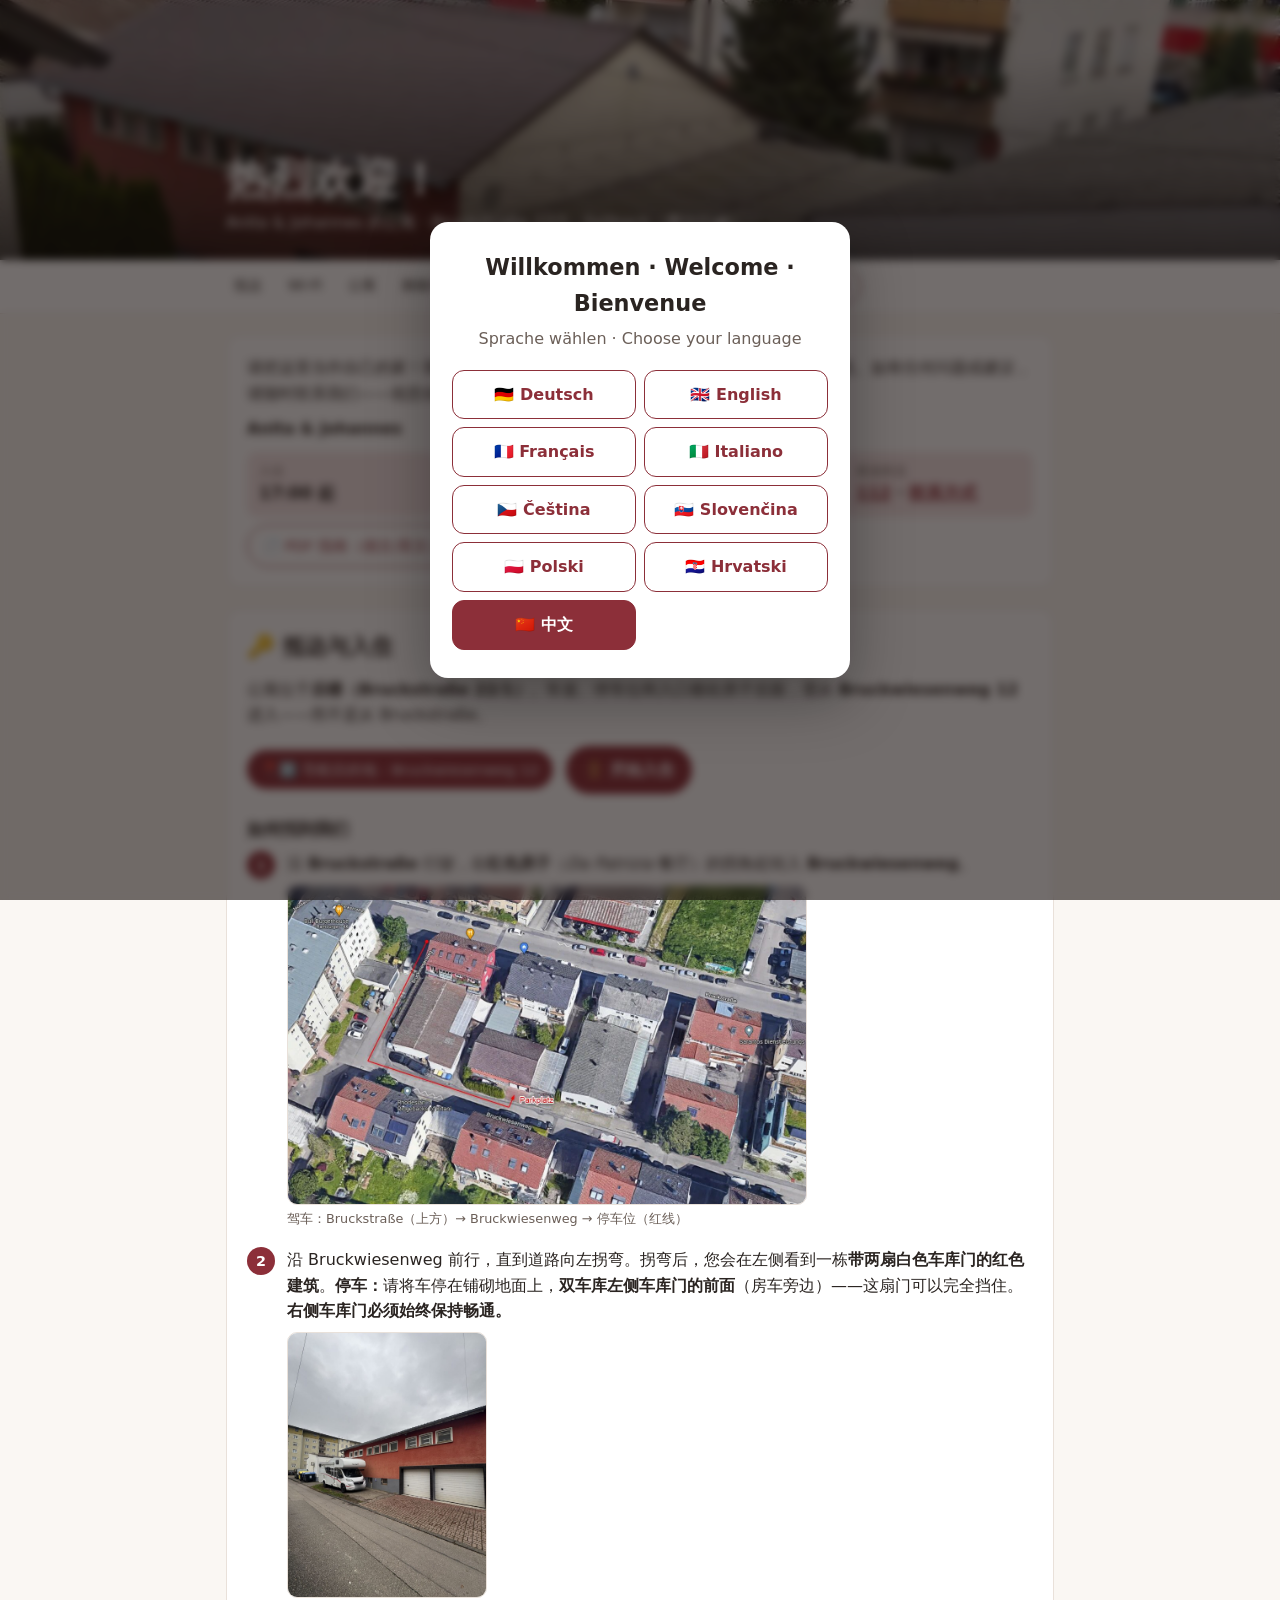
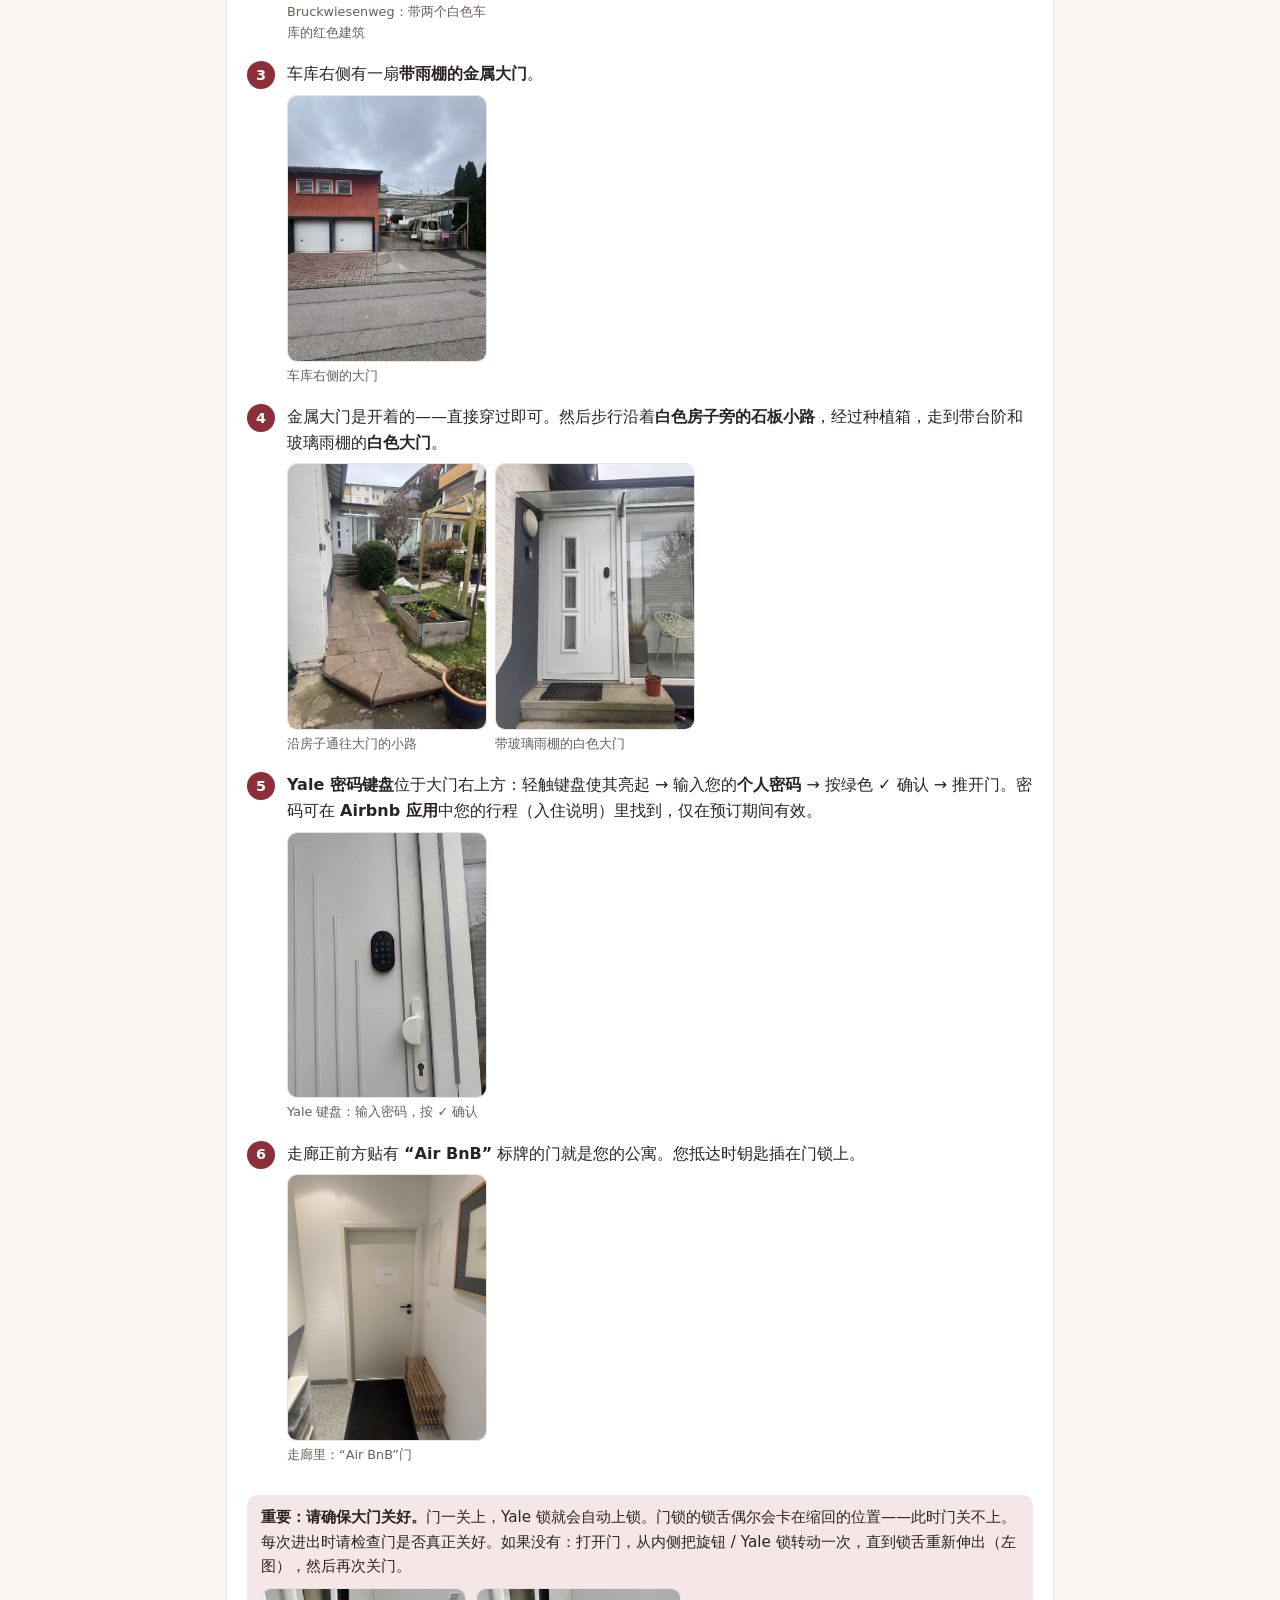
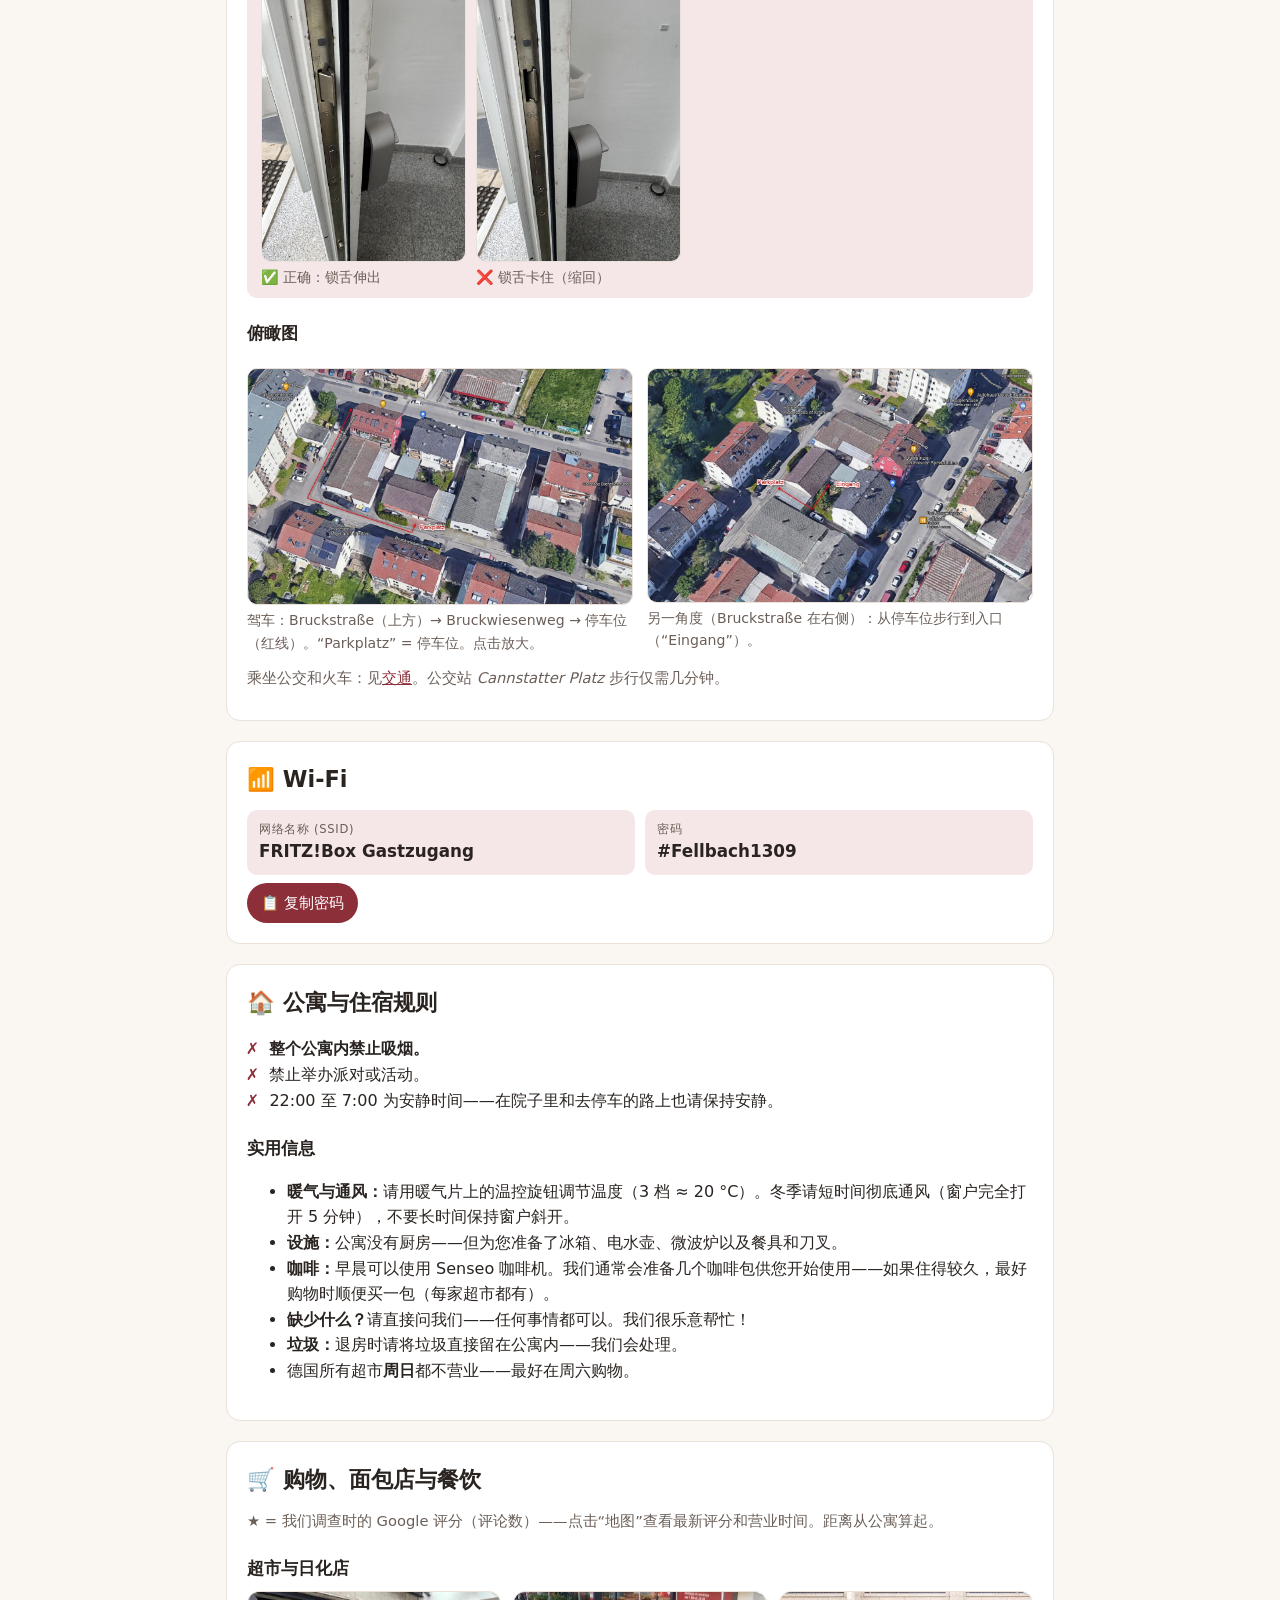
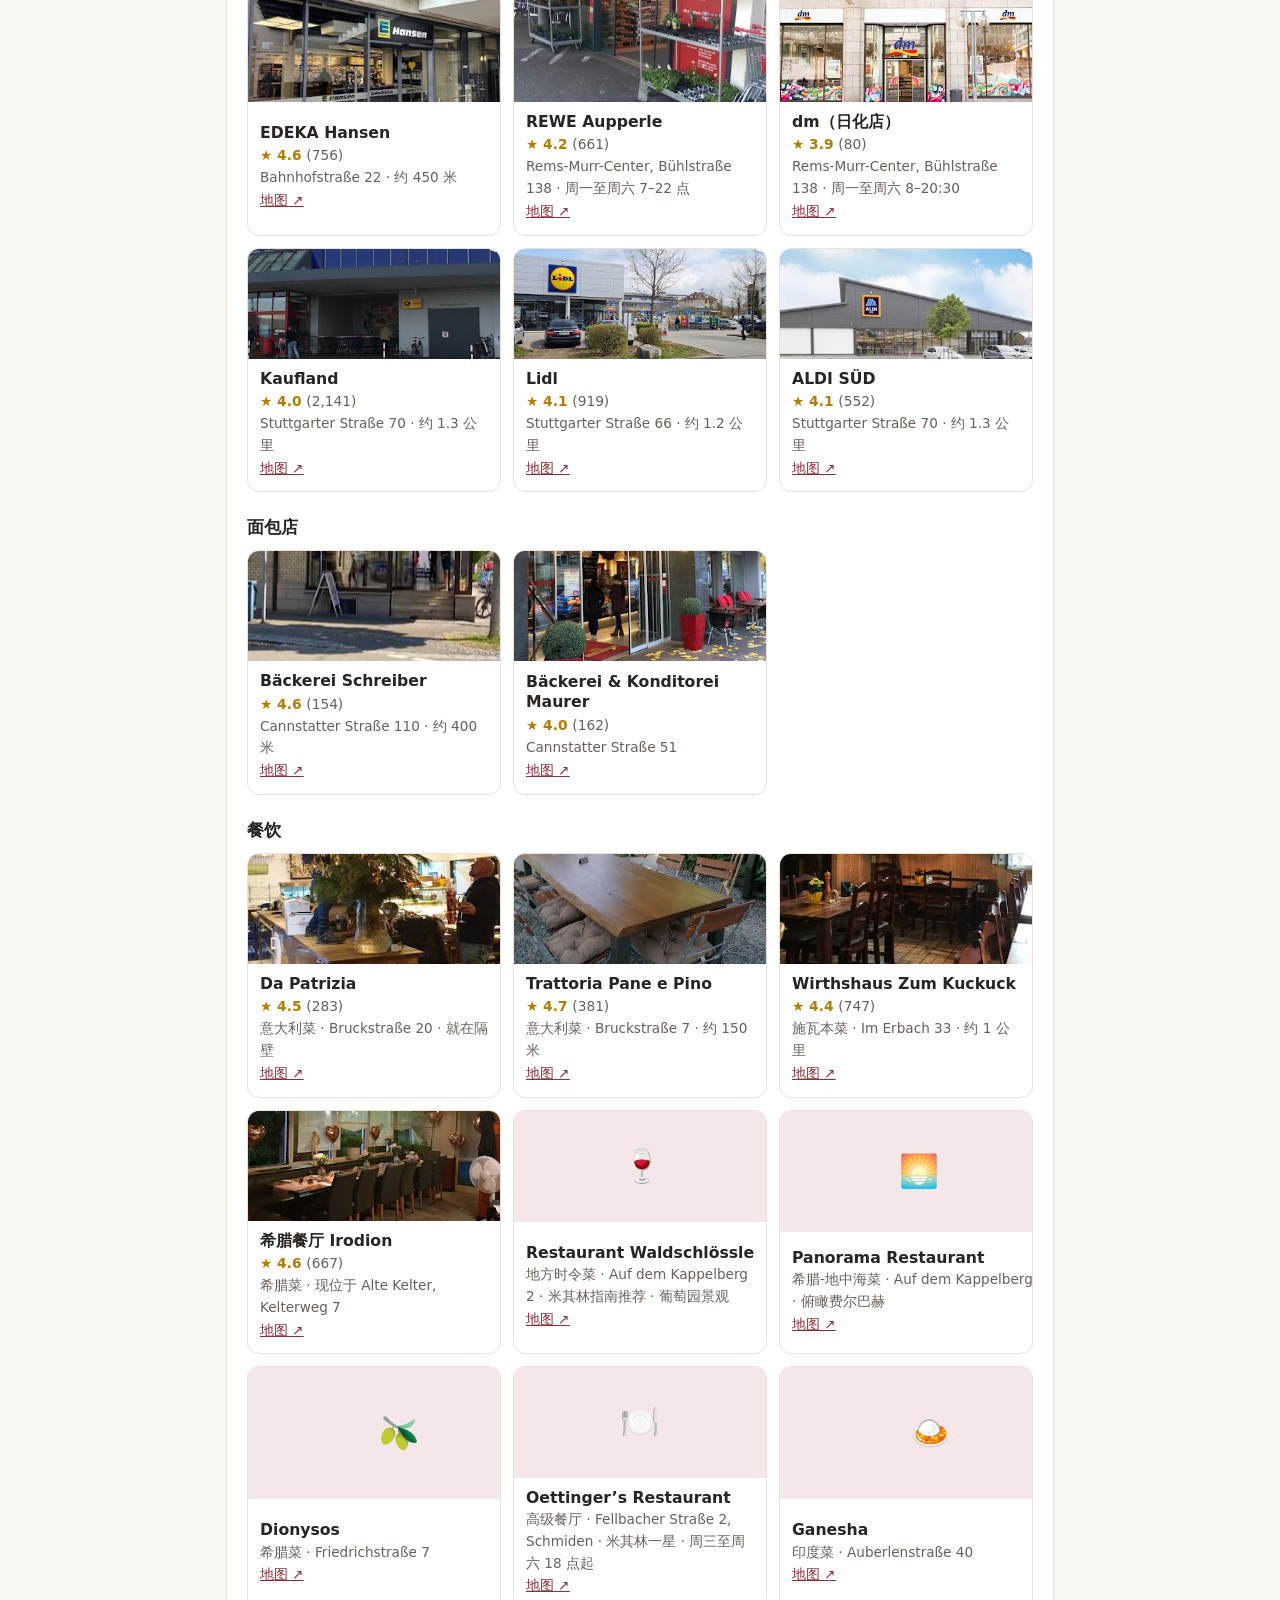
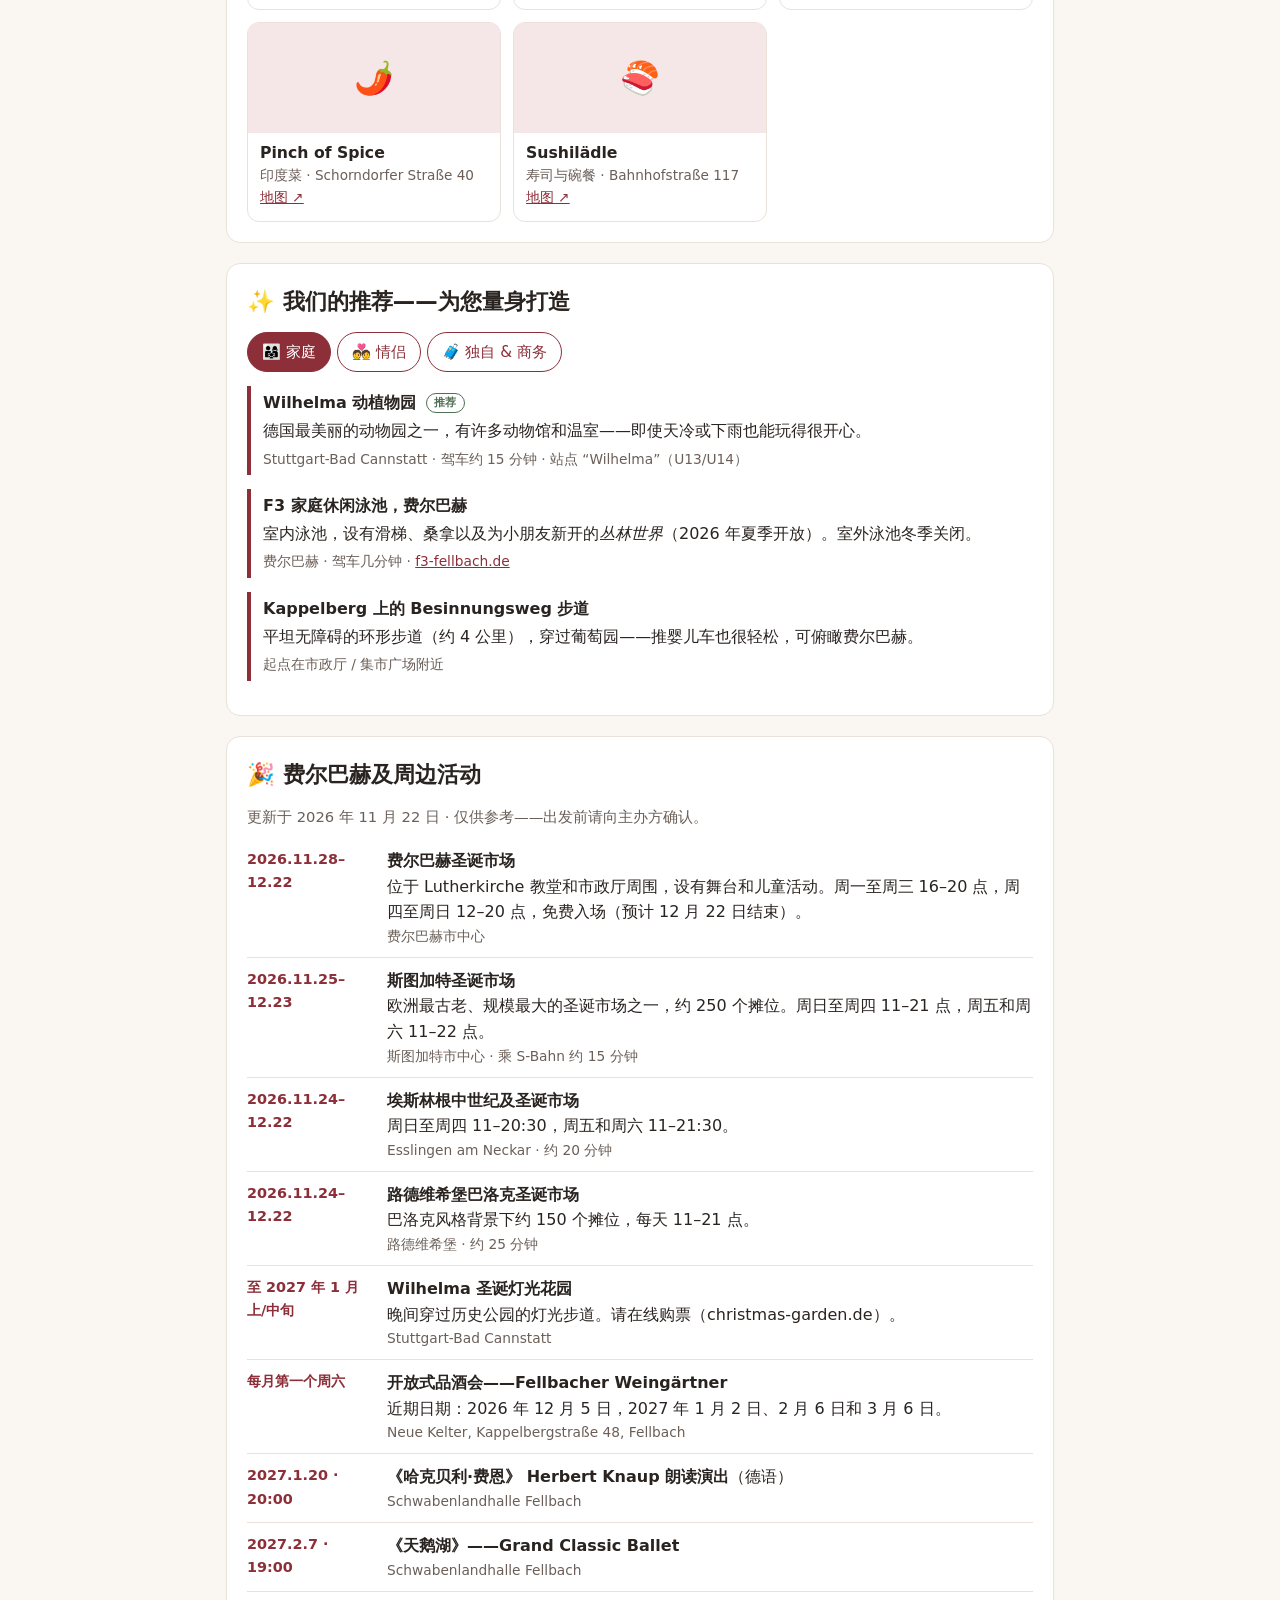
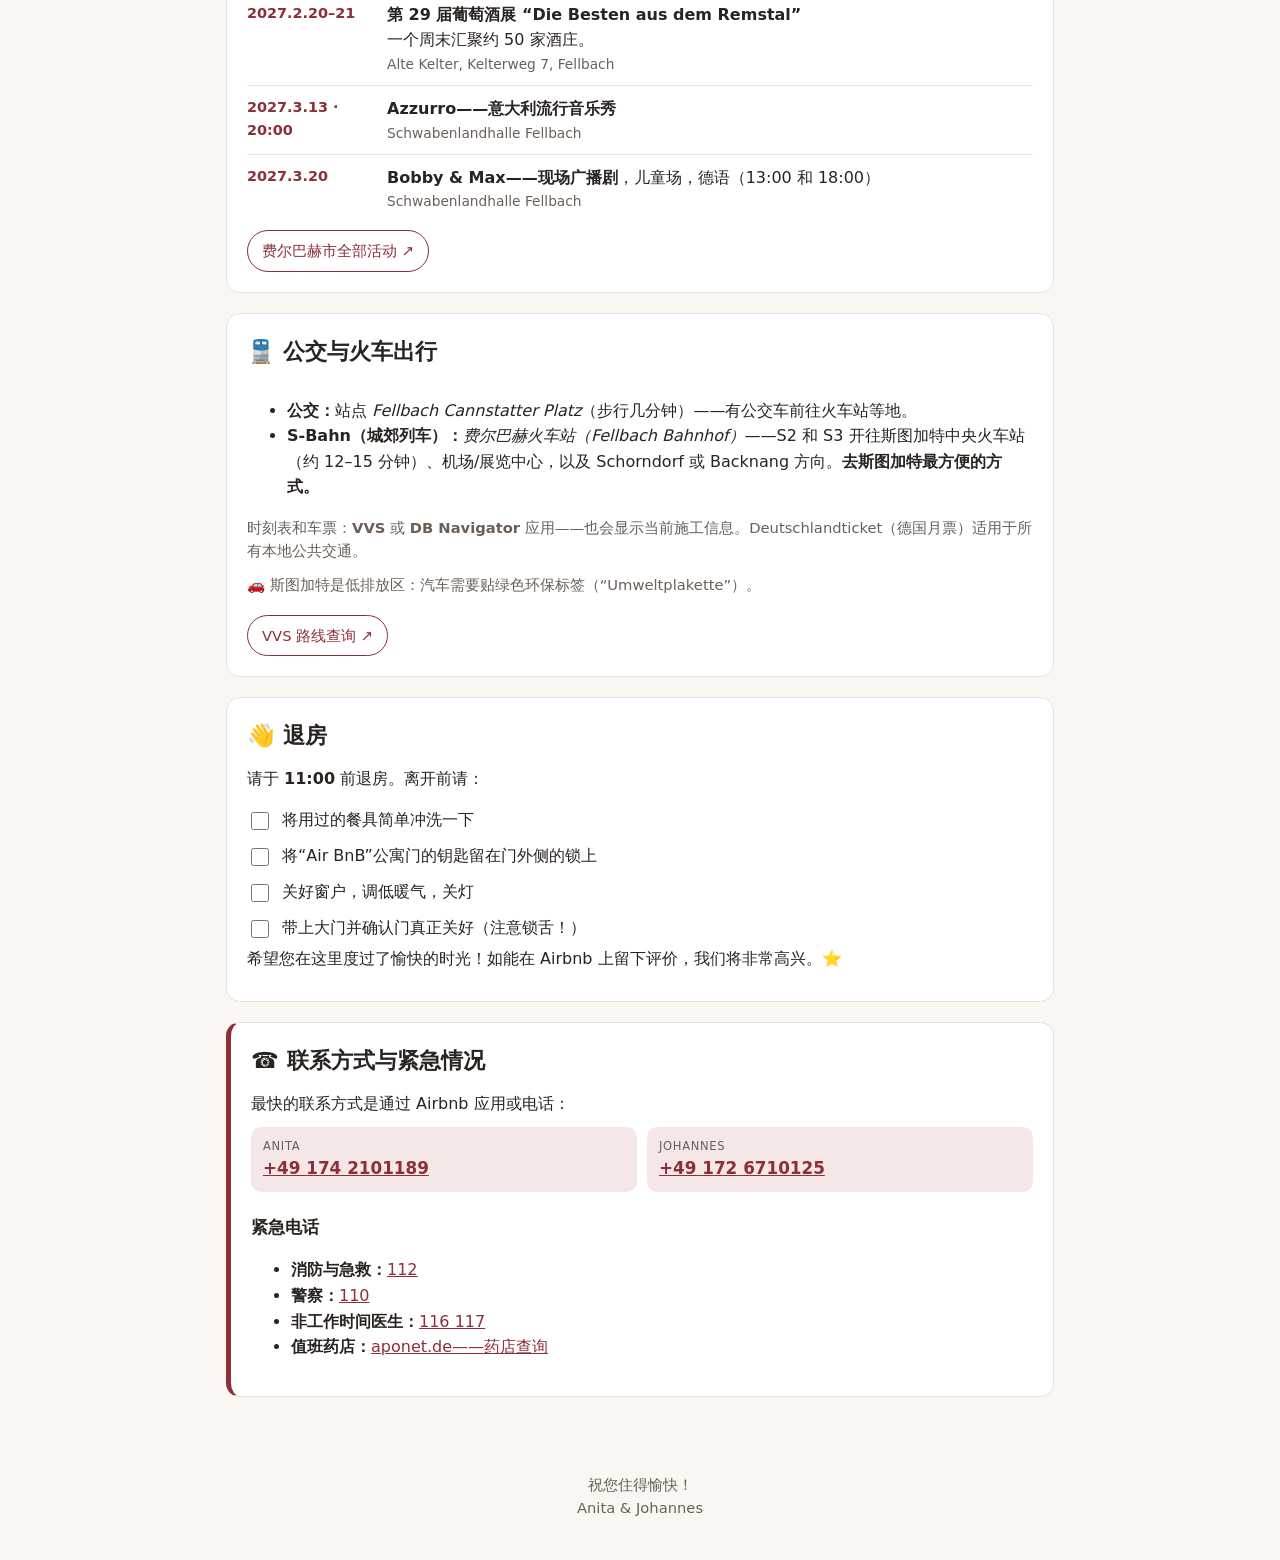
<file: zh.html>
<!doctype html>
<html lang="zh">
<head>
<meta charset="utf-8">
<meta name="viewport" content="width=device-width, initial-scale=1">
<title>费尔巴赫住客指南</title>
<meta name="description" content="Anita &amp; Johannes 位于斯图加特附近费尔巴赫的公寓住客指南。">
<meta name="robots" content="noindex, nofollow">
<link rel="stylesheet" href="assets/style.css">
</head>
<body>

<div class="langpick" id="langpick" role="dialog" aria-modal="true" aria-labelledby="lp-title">
  <div class="box">
    <h2 id="lp-title">Willkommen · Welcome · Bienvenue</h2>
    <p>Sprache wählen · Choose your language</p>
    <div class="langlist"></div>
  </div>
</div>

<header class="hero">
  <div class="hero-inner">
    <h1>热烈欢迎！</h1>
    <p>Anita &amp; Johannes 的公寓 · Bruckstraße 22/1 · Fellbach（费尔巴赫）</p>
  </div>
</header>

<div class="navwrap">
<nav aria-label="目录">
  <ul>
    <li><a href="#ankommen">抵达</a></li>
    <li><a href="#wlan">Wi-Fi</a></li>
    <li><a href="#wohnung">公寓</a></li>
    <li><a href="#einkaufen">购物与餐饮</a></li>
    <li><a href="#tipps">推荐</a></li>
    <li><a href="#veranstaltungen">活动</a></li>
    <li><a href="#unterwegs">交通</a></li>
    <li><a href="#abreise">退房</a></li>
    <li><a href="#kontakt">紧急情况</a></li>
    <li><a class="lang" href="#langpick" data-openlang>🌐 中文</a></li>
  </ul>
</nav>
</div>

<main>

  <section id="willkommen">
    <p>请把这里当作自己的家！我们希望您在这里度过美好的时光，因此整理了最重要的信息。如有任何问题或建议，请随时联系我们——祝您在费尔巴赫玩得开心！</p>
    <p><strong>Anita &amp; Johannes</strong></p>
    <div class="tiles">
      <div class="tile"><div class="label">入住</div><div class="value">17:00 起</div></div>
      <div class="tile"><div class="label">退房</div><div class="value">11:00 前</div></div>
      <div class="tile"><div class="label">门锁密码</div><div class="value">在 Airbnb 应用中</div></div>
      <div class="tile"><div class="label">紧急情况</div><div class="value"><a href="tel:112">112</a> · <a href="#kontakt">联系方式</a></div></div>
    </div>
    <a class="btn secondary no-print" href="guide.pdf" download>📄 PDF 指南（德文/英文）</a>
  </section>

  <!-- 抵达 -->
  <section id="ankommen">
    <h2><span class="ico" aria-hidden="true">🔑</span> 抵达与入住</h2>
    <p>公寓位于<strong>后楼（Bruckstraße 22/1）</strong>。车道、停车位和入口都在房子后面，需从 <strong>Bruckwiesenweg 12</strong> 进入——而不是从 Bruckstraße。</p>
    <a class="btn no-print" href="https://maps.app.goo.gl/uFXkjM3SvLpMkp4t7" target="_blank" rel="noopener">📍🅿️ 导航目的地：Bruckwiesenweg 12</a>
    <button class="btn no-print wizard-btn" type="button" data-wizard>🚪 开始入住</button>

    <h3>如何找到我们</h3>
    <ol class="steps">
      <li><div class="step-text">沿 <strong>Bruckstraße</strong> 行驶，在<strong>红色房子</strong>（<em>Da Patrizia</em> 餐厅）的拐角处转入 <strong>Bruckwiesenweg</strong>。</div>
        <div class="step-pics"><figure class="wide"><a href="assets/anfahrt-parkplatz.jpg" target="_blank"><img src="assets/anfahrt-parkplatz.jpg" alt="航拍图。Bruckstraße 在上方。在红色拐角房子处转入 Bruckwiesenweg，向下行驶，在拐弯处左转到停车位。" loading="lazy"></a><figcaption>驾车：Bruckstraße（上方）→ Bruckwiesenweg → 停车位（红线）</figcaption></figure></div></li>
      <li><div class="step-text">沿 Bruckwiesenweg 前行，直到道路向左拐弯。拐弯后，您会在左侧看到一栋<strong>带两扇白色车库门的红色建筑</strong>。<strong>停车：</strong>请将车停在铺砌地面上，<strong>双车库左侧车库门的前面</strong>（房车旁边）——这扇门可以完全挡住。<strong>右侧车库门必须始终保持畅通。</strong></div>
        <div class="step-pics"><figure><a href="assets/checkin-1-strasse.jpg" target="_blank"><img src="assets/checkin-1-strasse.jpg" alt="Bruckwiesenweg 上带两扇白色车库门的红色建筑" loading="lazy"></a><figcaption>Bruckwiesenweg：带两个白色车库的红色建筑</figcaption></figure></div></li>
      <li><div class="step-text">车库右侧有一扇<strong>带雨棚的金属大门</strong>。</div>
        <div class="step-pics"><figure><a href="assets/checkin-2-tor.jpg" target="_blank"><img src="assets/checkin-2-tor.jpg" alt="车库右侧带雨棚的金属大门" loading="lazy"></a><figcaption>车库右侧的大门</figcaption></figure></div></li>
      <li><div class="step-text">金属大门是开着的——直接穿过即可。然后步行沿着<strong>白色房子旁的石板小路</strong>，经过种植箱，走到带台阶和玻璃雨棚的<strong>白色大门</strong>。</div>
        <div class="step-pics"><figure><a href="assets/checkin-3-weg.jpg" target="_blank"><img src="assets/checkin-3-weg.jpg" alt="沿白色房子通往大门的石板小路" loading="lazy"></a><figcaption>沿房子通往大门的小路</figcaption></figure><figure><a href="assets/checkin-4-haustuer.jpg" target="_blank"><img src="assets/checkin-4-haustuer.jpg" alt="带玻璃雨棚和 Yale 键盘的白色大门" loading="lazy"></a><figcaption>带玻璃雨棚的白色大门</figcaption></figure></div></li>
      <li><div class="step-text"><strong>Yale 密码键盘</strong>位于大门右上方：轻触键盘使其亮起 → 输入您的<strong>个人密码</strong> → 按绿色 <strong>✓</strong> 确认 → 推开门。密码可在 <strong>Airbnb 应用</strong>中您的行程（入住说明）里找到，仅在预订期间有效。</div>
        <div class="step-pics"><figure><a href="assets/checkin-5-tastenfeld.jpg" target="_blank"><img src="assets/checkin-5-tastenfeld.jpg" alt="带数字和绿色对勾的 Yale 键盘" loading="lazy"></a><figcaption>Yale 键盘：输入密码，按 ✓ 确认</figcaption></figure></div></li>
      <li><div class="step-text">走廊正前方贴有 <strong>“Air BnB”</strong> 标牌的门就是您的公寓。您抵达时钥匙插在门锁上。</div>
        <div class="step-pics"><figure><a href="assets/checkin-6-wohnungstuer.jpg" target="_blank"><img src="assets/checkin-6-wohnungstuer.jpg" alt="走廊里贴有“Air BnB”的公寓门" loading="lazy"></a><figcaption>走廊里：“Air BnB”门</figcaption></figure></div></li>
    </ol>

    <div class="note"><strong>重要：请确保大门关好。</strong>门一关上，Yale 锁就会自动上锁。门锁的锁舌偶尔会卡在缩回的位置——此时门关不上。每次进出时请检查门是否真正关好。如果没有：打开门，从内侧把旋钮 / Yale 锁转动一次，直到锁舌重新伸出（左图），然后再次关门。
      <div class="lockpics">
        <figure><img src="assets/schloss-richtig.jpg" alt="门边锁舌伸出——正确" loading="lazy"><figcaption>✅ 正确：锁舌伸出</figcaption></figure>
        <figure><img src="assets/schloss-klemmt.jpg" alt="门边锁舌缩回——卡住" loading="lazy"><figcaption>❌ 锁舌卡住（缩回）</figcaption></figure>
      </div>
    </div>


    <h3>俯瞰图</h3>
    <div class="two">
      <figure>
        <a href="assets/anfahrt-parkplatz.jpg" target="_blank"><img src="assets/anfahrt-parkplatz.jpg" alt="航拍图。Bruckstraße 在上方。在红色拐角房子处转入 Bruckwiesenweg，向下行驶，在拐弯处左转到停车位。" loading="lazy"></a>
        <figcaption>驾车：Bruckstraße（上方）→ Bruckwiesenweg → 停车位（红线）。“Parkplatz” = 停车位。点击放大。</figcaption>
      </figure>
      <figure>
        <a href="assets/weg-zum-eingang.jpg" target="_blank"><img src="assets/weg-zum-eingang.jpg" alt="另一角度的航拍图。Bruckstraße 在右侧。从停车位有小路通往入口。" loading="lazy"></a>
        <figcaption>另一角度（Bruckstraße 在右侧）：从停车位步行到入口（“Eingang”）。</figcaption>
      </figure>
    </div>
    <p class="muted">乘坐公交和火车：见<a href="#unterwegs">交通</a>。公交站 <em>Cannstatter Platz</em> 步行仅需几分钟。</p>
  </section>

  <!-- WIFI -->
  <section id="wlan">
    <h2><span class="ico" aria-hidden="true">📶</span> Wi-Fi</h2>
    <div class="tiles">
      <div class="tile"><div class="label">网络名称 (SSID)</div><div class="value">FRITZ!Box Gastzugang</div></div>
      <div class="tile"><div class="label">密码</div><div class="value" id="wifi-pass">#Fellbach1309</div></div>
    </div>
    <button class="btn no-print" type="button" id="copy-wifi" data-done="✅ 已复制！">📋 复制密码</button>
  </section>

  <!-- 公寓 -->
  <section id="wohnung">
    <h2><span class="ico" aria-hidden="true">🏠</span> 公寓与住宿规则</h2>
    <ul class="rules">
      <li><strong>整个公寓内禁止吸烟。</strong></li>
      <li>禁止举办派对或活动。</li>
      <li>22:00 至 7:00 为安静时间——在院子里和去停车的路上也请保持安静。</li>
    </ul>
    <h3>实用信息</h3>
    <ul>
      <li><strong>暖气与通风：</strong>请用暖气片上的温控旋钮调节温度（3 档 ≈ 20 °C）。冬季请短时间彻底通风（窗户完全打开 5 分钟），不要长时间保持窗户斜开。</li>
      <li><strong>设施：</strong>公寓没有厨房——但为您准备了冰箱、电水壶、微波炉以及餐具和刀叉。</li>
      <li><strong>咖啡：</strong>早晨可以使用 Senseo 咖啡机。我们通常会准备几个咖啡包供您开始使用——如果住得较久，最好购物时顺便买一包（每家超市都有）。</li>
      <li><strong>缺少什么？</strong>请直接问我们——任何事情都可以。我们很乐意帮忙！</li>
      <li><strong>垃圾：</strong>退房时请将垃圾直接留在公寓内——我们会处理。</li>
      <li>德国所有超市<strong>周日</strong>都不营业——最好在周六购物。</li>
    </ul>
  </section>

  <!-- 购物与餐饮 -->
  <section id="einkaufen">
    <h2><span class="ico" aria-hidden="true">🛒</span> 购物、面包店与餐饮</h2>
    <p class="muted">★ = 我们调查时的 Google 评分（评论数）——点击“地图”查看最新评分和营业时间。距离从公寓算起。</p>

    <h3>超市与日化店</h3>
    <div class="places">
      <div class="place"><img src="assets/ort-4.jpg" alt="" loading="lazy"><div class="body">
        <strong>EDEKA Hansen</strong><span class="stars">★ 4.6 <span>(756)</span></span>
        <span class="meta">Bahnhofstraße 22 · 约 450 米</span>
        <a class="map" href="https://www.google.com/maps/search/?api=1&amp;query=EDEKA+Hansen+Bahnhofstra%C3%9Fe+22+Fellbach" target="_blank" rel="noopener">地图 ↗</a><img class="qr" src="assets/qr/e708e84840.svg" alt=""></div></div>
      <div class="place"><img src="assets/ort-5.jpg" alt="" loading="lazy"><div class="body">
        <strong>REWE Aupperle</strong><span class="stars">★ 4.2 <span>(661)</span></span>
        <span class="meta">Rems-Murr-Center, Bühlstraße 138 · 周一至周六 7–22 点</span>
        <a class="map" href="https://www.google.com/maps/search/?api=1&amp;query=REWE+Aupperle+B%C3%BChlstra%C3%9Fe+138+Fellbach" target="_blank" rel="noopener">地图 ↗</a><img class="qr" src="assets/qr/2d6584790b.svg" alt=""></div></div>
      <div class="place"><img src="assets/ort-9.jpg" alt="" loading="lazy"><div class="body">
        <strong>dm（日化店）</strong><span class="stars">★ 3.9 <span>(80)</span></span>
        <span class="meta">Rems-Murr-Center, Bühlstraße 138 · 周一至周六 8–20:30</span>
        <a class="map" href="https://www.google.com/maps/search/?api=1&amp;query=dm+B%C3%BChlstra%C3%9Fe+138+Fellbach" target="_blank" rel="noopener">地图 ↗</a><img class="qr" src="assets/qr/62fb4661ae.svg" alt=""></div></div>
      <div class="place"><img src="assets/ort-6.jpg" alt="" loading="lazy"><div class="body">
        <strong>Kaufland</strong><span class="stars">★ 4.0 <span>(2,141)</span></span>
        <span class="meta">Stuttgarter Straße 70 · 约 1.3 公里</span>
        <a class="map" href="https://www.google.com/maps/search/?api=1&amp;query=Kaufland+Stuttgarter+Stra%C3%9Fe+70+Fellbach" target="_blank" rel="noopener">地图 ↗</a><img class="qr" src="assets/qr/5df15a7cd7.svg" alt=""></div></div>
      <div class="place"><img src="assets/ort-7.jpg" alt="" loading="lazy"><div class="body">
        <strong>Lidl</strong><span class="stars">★ 4.1 <span>(919)</span></span>
        <span class="meta">Stuttgarter Straße 66 · 约 1.2 公里</span>
        <a class="map" href="https://www.google.com/maps/search/?api=1&amp;query=Lidl+Stuttgarter+Stra%C3%9Fe+66+Fellbach" target="_blank" rel="noopener">地图 ↗</a><img class="qr" src="assets/qr/6d7381e6e0.svg" alt=""></div></div>
      <div class="place"><img src="assets/ort-8.jpg" alt="" loading="lazy"><div class="body">
        <strong>ALDI SÜD</strong><span class="stars">★ 4.1 <span>(552)</span></span>
        <span class="meta">Stuttgarter Straße 70 · 约 1.3 公里</span>
        <a class="map" href="https://www.google.com/maps/search/?api=1&amp;query=ALDI+S%C3%9CD+Stuttgarter+Stra%C3%9Fe+70+Fellbach" target="_blank" rel="noopener">地图 ↗</a><img class="qr" src="assets/qr/1527de8251.svg" alt=""></div></div>
    </div>

    <h3>面包店</h3>
    <div class="places">
      <div class="place"><img src="assets/ort-11.jpg" alt="" loading="lazy"><div class="body">
        <strong>Bäckerei Schreiber</strong><span class="stars">★ 4.6 <span>(154)</span></span>
        <span class="meta">Cannstatter Straße 110 · 约 400 米</span>
        <a class="map" href="https://www.google.com/maps/search/?api=1&amp;query=B%C3%A4ckerei+Schreiber+Cannstatter+Stra%C3%9Fe+110+Fellbach" target="_blank" rel="noopener">地图 ↗</a><img class="qr" src="assets/qr/3dbc2c0f89.svg" alt=""></div></div>
      <div class="place"><img src="assets/ort-12.jpg" alt="" loading="lazy"><div class="body">
        <strong>Bäckerei &amp; Konditorei Maurer</strong><span class="stars">★ 4.0 <span>(162)</span></span>
        <span class="meta">Cannstatter Straße 51</span>
        <a class="map" href="https://www.google.com/maps/search/?api=1&amp;query=B%C3%A4ckerei+Maurer+Cannstatter+Stra%C3%9Fe+51+Fellbach" target="_blank" rel="noopener">地图 ↗</a><img class="qr" src="assets/qr/1fc0441300.svg" alt=""></div></div>
    </div>

    <h3>餐饮</h3>
    <div class="places">
      <div class="place"><img src="assets/ort-13.jpg" alt="" loading="lazy"><div class="body">
        <strong>Da Patrizia</strong><span class="stars">★ 4.5 <span>(283)</span></span>
        <span class="meta">意大利菜 · Bruckstraße 20 · 就在隔壁</span>
        <a class="map" href="https://www.google.com/maps/search/?api=1&amp;query=Da+Patrizia+Bruckstra%C3%9Fe+20+Fellbach" target="_blank" rel="noopener">地图 ↗</a><img class="qr" src="assets/qr/0833dbc1e6.svg" alt=""></div></div>
      <div class="place"><img src="assets/ort-14.jpg" alt="" loading="lazy"><div class="body">
        <strong>Trattoria Pane e Pino</strong><span class="stars">★ 4.7 <span>(381)</span></span>
        <span class="meta">意大利菜 · Bruckstraße 7 · 约 150 米</span>
        <a class="map" href="https://www.google.com/maps/search/?api=1&amp;query=Trattoria+Pane+e+Pino+Bruckstra%C3%9Fe+7+Fellbach" target="_blank" rel="noopener">地图 ↗</a><img class="qr" src="assets/qr/5c8a9d8d95.svg" alt=""></div></div>
      <div class="place"><img src="assets/ort-16.jpg" alt="" loading="lazy"><div class="body">
        <strong>Wirthshaus Zum Kuckuck</strong><span class="stars">★ 4.4 <span>(747)</span></span>
        <span class="meta">施瓦本菜 · Im Erbach 33 · 约 1 公里</span>
        <a class="map" href="https://www.google.com/maps/search/?api=1&amp;query=Wirthshaus+Zum+Kuckuck+Im+Erbach+33+Fellbach" target="_blank" rel="noopener">地图 ↗</a><img class="qr" src="assets/qr/8927a1b3ed.svg" alt=""></div></div>
      <div class="place"><img src="assets/ort-18.jpg" alt="" loading="lazy"><div class="body">
        <strong>希腊餐厅 Irodion</strong><span class="stars">★ 4.6 <span>(667)</span></span>
        <span class="meta">希腊菜 · 现位于 Alte Kelter, Kelterweg 7</span>
        <a class="map" href="https://www.google.com/maps/search/?api=1&amp;query=Irodion+Kelterweg+7+Fellbach" target="_blank" rel="noopener">地图 ↗</a><img class="qr" src="assets/qr/fba16a18b1.svg" alt=""></div></div>
      <div class="place"><div class="place-ph" aria-hidden="true">🍷</div><div class="body">
        <strong>Restaurant Waldschlössle</strong>
        <span class="meta">地方时令菜 · Auf dem Kappelberg 2 · 米其林指南推荐 · 葡萄园景观</span>
        <a class="map" href="https://www.google.com/maps/search/?api=1&amp;query=Waldschl%C3%B6ssle+Auf+dem+Kappelberg+2+Fellbach" target="_blank" rel="noopener">地图 ↗</a><img class="qr" src="assets/qr/928f52e3e2.svg" alt=""></div></div>
      <div class="place"><div class="place-ph" aria-hidden="true">🌅</div><div class="body">
        <strong>Panorama Restaurant</strong>
        <span class="meta">希腊-地中海菜 · Auf dem Kappelberg 3 · 俯瞰费尔巴赫</span>
        <a class="map" href="https://www.google.com/maps/search/?api=1&amp;query=Panorama+Restaurant+Auf+dem+Kappelberg+3+Fellbach" target="_blank" rel="noopener">地图 ↗</a><img class="qr" src="assets/qr/71ee573fb4.svg" alt=""></div></div>
      <div class="place"><div class="place-ph" aria-hidden="true">🫒</div><div class="body">
        <strong>Dionysos</strong>
        <span class="meta">希腊菜 · Friedrichstraße 7</span>
        <a class="map" href="https://www.google.com/maps/search/?api=1&amp;query=Dionysos+Friedrichstra%C3%9Fe+7+Fellbach" target="_blank" rel="noopener">地图 ↗</a><img class="qr" src="assets/qr/f4826c216e.svg" alt=""></div></div>
      <div class="place"><div class="place-ph" aria-hidden="true">🍽️</div><div class="body">
        <strong>Oettinger’s Restaurant</strong>
        <span class="meta">高级餐厅 · Fellbacher Straße 2, Schmiden · 米其林一星 · 周三至周六 18 点起</span>
        <a class="map" href="https://www.google.com/maps/search/?api=1&amp;query=Oettinger%27s+Restaurant+Fellbacher+Stra%C3%9Fe+2+Fellbach" target="_blank" rel="noopener">地图 ↗</a><img class="qr" src="assets/qr/57cc738c8f.svg" alt=""></div></div>
      <div class="place"><div class="place-ph" aria-hidden="true">🍛</div><div class="body">
        <strong>Ganesha</strong>
        <span class="meta">印度菜 · Auberlenstraße 40</span>
        <a class="map" href="https://www.google.com/maps/search/?api=1&amp;query=Ganesha+Auberlenstra%C3%9Fe+40+Fellbach" target="_blank" rel="noopener">地图 ↗</a><img class="qr" src="assets/qr/fbf2e799ba.svg" alt=""></div></div>
      <div class="place"><div class="place-ph" aria-hidden="true">🌶️</div><div class="body">
        <strong>Pinch of Spice</strong>
        <span class="meta">印度菜 · Schorndorfer Straße 40</span>
        <a class="map" href="https://www.google.com/maps/search/?api=1&amp;query=Pinch+of+Spice+Schorndorfer+Stra%C3%9Fe+40+Fellbach" target="_blank" rel="noopener">地图 ↗</a><img class="qr" src="assets/qr/c7ff8c5330.svg" alt=""></div></div>
      <div class="place"><div class="place-ph" aria-hidden="true">🍣</div><div class="body">
        <strong>Sushilädle</strong>
        <span class="meta">寿司与碗餐 · Bahnhofstraße 117</span>
        <a class="map" href="https://www.google.com/maps/search/?api=1&amp;query=Sushil%C3%A4dle+Bahnhofstra%C3%9Fe+117+Fellbach" target="_blank" rel="noopener">地图 ↗</a><img class="qr" src="assets/qr/7b4a558942.svg" alt=""></div></div>
    </div>
  </section>

  <!-- 推荐 -->
  <section id="tipps">
    <h2><span class="ico" aria-hidden="true">✨</span> 我们的推荐——为您量身打造</h2>
    <div class="tabs no-print" role="tablist" aria-label="您与谁同行？">
      <button role="tab" aria-selected="true" aria-controls="p-familie" id="t-familie">👨‍👩‍👧 家庭</button>
      <button role="tab" aria-selected="false" aria-controls="p-paar" id="t-paar" tabindex="-1">💑 情侣</button>
      <button role="tab" aria-selected="false" aria-controls="p-solo" id="t-solo" tabindex="-1">🧳 独自 &amp; 商务</button>
    </div>

    <div class="panel" id="p-familie" role="tabpanel" aria-labelledby="t-familie">
      <h3 class="panel-title">适合家庭</h3>
      <div class="tip"><strong>Wilhelma 动植物园 <span class="badge">推荐</span></strong>
        <p>德国最美丽的动物园之一，有许多动物馆和温室——即使天冷或下雨也能玩得很开心。</p>
        <span class="meta">Stuttgart-Bad Cannstatt · 驾车约 15 分钟 · 站点 “Wilhelma”（U13/U14）</span></div>
      <div class="tip"><strong>F3 家庭休闲泳池，费尔巴赫</strong>
        <p>室内泳池，设有滑梯、桑拿以及为小朋友新开的<em>丛林世界</em>（2026 年夏季开放）。室外泳池冬季关闭。</p>
        <span class="meta">费尔巴赫 · 驾车几分钟 · <a href="https://www.f3-fellbach.de" target="_blank" rel="noopener">f3-fellbach.de</a></span></div>
      <div class="tip"><strong>Kappelberg 上的 Besinnungsweg 步道</strong>
        <p>平坦无障碍的环形步道（约 4 公里），穿过葡萄园——推婴儿车也很轻松，可俯瞰费尔巴赫。</p>
        <span class="meta">起点在市政厅 / 集市广场附近</span></div>
    </div>

    <div class="panel" id="p-paar" role="tabpanel" aria-labelledby="t-paar" hidden>
      <h3 class="panel-title">适合情侣</h3>
      <div class="tip"><strong>葡萄酒之城费尔巴赫：葡萄酒步道与品酒 <span class="badge">推荐</span></strong>
        <p>葡萄酒步道（约 4.3 公里）从费尔巴赫葡萄农合作社的 <em>Neue Kelter</em>（Kappelbergstraße 48）出发，穿过葡萄园通往观景点 “Blick über Fellbach”。<strong>每月第一个周六</strong>那里有开放式品酒会。</p>
        <span class="meta">咨询：i-Punkt 游客中心，Marktplatz 2，电话 <a href="tel:+497115851790">+49 711 5851-790</a>（周三和周日休息）</span></div>
      <div class="tip"><strong>Württemberg 山上的墓葬礼拜堂</strong>
        <p>这座新古典主义礼拜堂坐落在葡萄园之上，是俯瞰内卡河谷的最佳地点之一。礼拜堂本身<strong>11 月至 3 月关闭</strong>——但全年都值得来散步看风景。</p>
        <span class="meta">Stuttgart-Rotenberg · 驾车约 10 分钟</span></div>
      <div class="tip"><strong>Leuze 矿泉浴场</strong>
        <p>室内外温暖的矿泉水池及桑拿——尤其在冬季，令人非常放松。</p>
        <span class="meta">Stuttgart-Bad Cannstatt · 约 15 分钟 · 站点 “Mineralbäder”</span></div>
      <div class="tip"><strong>埃斯林根与路德维希堡</strong>
        <p>埃斯林根拥有木桁架老城和城堡（约 20 分钟）；路德维希堡宫是德国最大的巴洛克宫殿之一（约 25 分钟，冬季提供导览）。</p></div>
    </div>

    <div class="panel" id="p-solo" role="tabpanel" aria-labelledby="t-solo" hidden>
      <h3 class="panel-title">适合独自出行与商务旅客</h3>
      <div class="tip"><strong>乘 S-Bahn 去斯图加特 <span class="badge">推荐</span></strong>
        <p>从费尔巴赫火车站乘 S2 或 S3 约 12–15 分钟即可到达斯图加特中央火车站——王宫广场、国王大街、市场大厅和国立美术馆都在步行范围内。</p>
        <span class="meta">斯图加特机场与展览中心：S2/S3 直达，约 40–45 分钟</span></div>
      <div class="tip"><strong>梅赛德斯-奔驰博物馆与保时捷博物馆</strong>
        <p>汽车爱好者的必游之地，每个博物馆 2–3 小时即可轻松参观。两馆<strong>周一均闭馆</strong>；保时捷博物馆另于 <strong>2027 年 1 月 18 日至 2 月 1 日</strong>因翻修关闭。</p>
        <span class="meta">奔驰：Untertürkheim · 保时捷：Zuffenhausen（S-Bahn Neuwirtshaus 站）</span></div>
      <div class="tip"><strong>斯图加特电视塔</strong>
        <p>世界上第一座钢筋混凝土电视塔——下班后去也很合适：每天 10–22 点，最后入场 21:30。</p>
        <span class="meta">Stuttgart-Degerloch · 驾车约 25 分钟</span></div>
      <div class="tip"><strong>周末徒步至 Kernenturm 观景塔</strong>
        <p>经 Kappelberg 穿过葡萄园和森林到观景塔的环线——约 13.7 公里，约 4 小时。冬季请早出发（约 17 点天黑），并注意林中路面结冰。</p></div>
    </div>
  </section>

  <!-- 活动：每 4 周自动更新（标记之间） -->
  <section id="veranstaltungen">
    <h2><span class="ico" aria-hidden="true">🎉</span> 费尔巴赫及周边活动</h2>
<!-- EVENTS:START -->
    <p class="muted">更新于 2026 年 11 月 22 日 · 仅供参考——出发前请向主办方确认。</p>
    <ul class="events">
      <li><div class="date">2026.11.28–12.22</div><div><strong>费尔巴赫圣诞市场</strong><br>
        位于 Lutherkirche 教堂和市政厅周围，设有舞台和儿童活动。周一至周三 16–20 点，周四至周日 12–20 点，免费入场（预计 12 月 22 日结束）。
        <div class="where">费尔巴赫市中心</div></div></li>
      <li><div class="date">2026.11.25–12.23</div><div><strong>斯图加特圣诞市场</strong><br>
        欧洲最古老、规模最大的圣诞市场之一，约 250 个摊位。周日至周四 11–21 点，周五和周六 11–22 点。
        <div class="where">斯图加特市中心 · 乘 S-Bahn 约 15 分钟</div></div></li>
      <li><div class="date">2026.11.24–12.22</div><div><strong>埃斯林根中世纪及圣诞市场</strong><br>
        周日至周四 11–20:30，周五和周六 11–21:30。
        <div class="where">Esslingen am Neckar · 约 20 分钟</div></div></li>
      <li><div class="date">2026.11.24–12.22</div><div><strong>路德维希堡巴洛克圣诞市场</strong><br>
        巴洛克风格背景下约 150 个摊位，每天 11–21 点。
        <div class="where">路德维希堡 · 约 25 分钟</div></div></li>
      <li><div class="date">至 2027 年 1 月上/中旬</div><div><strong>Wilhelma 圣诞灯光花园</strong><br>
        晚间穿过历史公园的灯光步道。请在线购票（christmas-garden.de）。
        <div class="where">Stuttgart-Bad Cannstatt</div></div></li>
      <li><div class="date">每月第一个周六</div><div><strong>开放式品酒会——Fellbacher Weingärtner</strong><br>
        近期日期：2026 年 12 月 5 日，2027 年 1 月 2 日、2 月 6 日和 3 月 6 日。
        <div class="where">Neue Kelter, Kappelbergstraße 48, Fellbach</div></div></li>
      <li><div class="date">2027.1.20 · 20:00</div><div><strong>《哈克贝利·费恩》 Herbert Knaup 朗读演出</strong>（德语）
        <div class="where">Schwabenlandhalle Fellbach</div></div></li>
      <li><div class="date">2027.2.7 · 19:00</div><div><strong>《天鹅湖》——Grand Classic Ballet</strong>
        <div class="where">Schwabenlandhalle Fellbach</div></div></li>
      <li><div class="date">2027.2.20–21</div><div><strong>第 29 届葡萄酒展 “Die Besten aus dem Remstal”</strong><br>
        一个周末汇聚约 50 家酒庄。
        <div class="where">Alte Kelter, Kelterweg 7, Fellbach</div></div></li>
      <li><div class="date">2027.3.13 · 20:00</div><div><strong>Azzurro——意大利流行音乐秀</strong>
        <div class="where">Schwabenlandhalle Fellbach</div></div></li>
      <li><div class="date">2027.3.20</div><div><strong>Bobby &amp; Max——现场广播剧</strong>，儿童场，德语（13:00 和 18:00）
        <div class="where">Schwabenlandhalle Fellbach</div></div></li>
    </ul>
<!-- EVENTS:END -->
    <a class="btn secondary no-print" href="https://www.fellbach.de/de/Aktuelles/Veranstaltungen" target="_blank" rel="noopener">费尔巴赫市全部活动 ↗</a>
  </section>

  <!-- 交通 -->
  <section id="unterwegs">
    <h2><span class="ico" aria-hidden="true">🚆</span> 公交与火车出行</h2>
    <div class="two">
      <div>
        <ul>
          <li><strong>公交：</strong>站点 <em>Fellbach Cannstatter Platz</em>（步行几分钟）——有公交车前往火车站等地。</li>
          <li><strong>S-Bahn（城郊列车）：</strong><em>费尔巴赫火车站（Fellbach Bahnhof）</em>——S2 和 S3 开往斯图加特中央火车站（约 12–15 分钟）、机场/展览中心，以及 Schorndorf 或 Backnang 方向。<strong>去斯图加特最方便的方式。</strong></li>
        </ul>
        <p class="muted">时刻表和车票：<strong>VVS</strong> 或 <strong>DB Navigator</strong> 应用——也会显示当前施工信息。Deutschlandticket（德国月票）适用于所有本地公共交通。</p>
        <p class="muted">🚗 斯图加特是低排放区：汽车需要贴绿色环保标签（“Umweltplakette”）。</p>
        <a class="btn secondary no-print" href="https://www.vvs.de/en/" target="_blank" rel="noopener">VVS 路线查询 ↗</a>
      </div>
      <div class="print-qr"><img src="assets/qr-vvs.svg" alt=""><strong>VVS</strong><span>路线查询</span><small>vvs.de</small></div>
    </div>
  </section>

  <!-- 退房 -->
  <section id="abreise">
    <h2><span class="ico" aria-hidden="true">👋</span> 退房</h2>
    <p>请于 <strong>11:00</strong> 前退房。离开前请：</p>
    <div class="checklist">
      <label><input type="checkbox"> 将用过的餐具简单冲洗一下</label>
      <label><input type="checkbox"> 将“Air BnB”公寓门的钥匙留在门外侧的锁上</label>
      <label><input type="checkbox"> 关好窗户，调低暖气，关灯</label>
      <label><input type="checkbox"> 带上大门并确认门真正关好（注意锁舌！）</label>
    </div>
    <p>希望您在这里度过了愉快的时光！如能在 Airbnb 上留下评价，我们将非常高兴。⭐</p>
  </section>

  <!-- 联系方式 -->
  <section id="kontakt" class="emergency">
    <h2><span class="ico" aria-hidden="true">☎️</span> 联系方式与紧急情况</h2>
    <p>最快的联系方式是通过 Airbnb 应用或电话：</p>
    <div class="tiles">
      <div class="tile"><div class="label">Anita</div><div class="value"><a href="tel:+491742101189">+49 174 2101189</a></div></div>
      <div class="tile"><div class="label">Johannes</div><div class="value"><a href="tel:+491726710125">+49 172 6710125</a></div></div>
    </div>
    <h3>紧急电话</h3>
    <ul>
      <li><strong>消防与急救：</strong><a href="tel:112">112</a></li>
      <li><strong>警察：</strong><a href="tel:110">110</a></li>
      <li><strong>非工作时间医生：</strong><a href="tel:116117">116 117</a></li>
      <li><strong>值班药店：</strong><a href="https://www.aponet.de/apotheke/notdienstsuche" target="_blank" rel="noopener">aponet.de——药店查询</a></li>
    </ul>
  </section>

</main>

<footer>
  祝您住得愉快！<br>Anita &amp; Johannes
</footer>

<script src="assets/app.js"></script>
</body>
</html>
</file>
<file: assets/style.css>
:root {
  --bg: #faf7f3;
  --card: #ffffff;
  --text: #2a2421;
  --muted: #6b5f58;
  --accent: #8c2f39;          /* Weinrot – Fellbach ist Weinstadt */
  --on-accent: #ffffff;
  --accent-soft: #f5e6e7;
  --green: #4f6f52;
  --line: #e9e1da;
  --gap: #fff0a6;
  --star: #b07d00;
  --radius: 14px;
}
@media (prefers-color-scheme: dark) {
  :root {
    --bg: #1b1817; --card: #252120; --text: #f1ebe7; --muted: #b3a79f;
    --accent: #e8949d; --on-accent: #2a1215; --accent-soft: #3a2629; --green: #9cc0a0;
    --line: #3a3431; --gap: #5a4f1c; --star: #f2c14e;
  }
}
* { box-sizing: border-box; }
html { scroll-behavior: smooth; scroll-padding-top: 60px; }
body { margin: 0; background: var(--bg); color: var(--text);
       font: 16px/1.6 system-ui, -apple-system, "Segoe UI", Roboto, sans-serif; }
a { color: var(--accent); }
img { max-width: 100%; display: block; }
.gap { background: var(--gap); border-radius: 4px; padding: 0 4px; }
.muted { color: var(--muted); font-size: .92rem; }
p { margin: 0 0 10px; }

/* Kopfbereich */
.hero { position: relative; color: #fff; min-height: 260px; display: flex; align-items: flex-end;
        background: #3b2a26 url("ausblick.jpg") center 35% / cover; }
.hero::before { content: ""; position: absolute; inset: 0;
                background: linear-gradient(180deg, rgba(0,0,0,.05) 20%, rgba(0,0,0,.7)); }
.hero-inner { position: relative; max-width: 860px; width: 100%; margin: 0 auto; padding: 28px 16px 24px; }
.hero h1 { margin: 0 0 6px; font-size: clamp(1.8rem, 6vw, 2.7rem); line-height: 1.15; }
.hero p { margin: 0; opacity: .95; }

/* Navigation */
.navwrap { position: sticky; top: 0; z-index: 10; background: var(--card); border-bottom: 1px solid var(--line); }
.navwrap::after { content: ""; position: absolute; right: 0; top: 0; bottom: 0; width: 28px; pointer-events: none;
                  background: linear-gradient(90deg, transparent, var(--card)); }
nav { overflow-x: auto; white-space: nowrap; scrollbar-width: none; }
nav::-webkit-scrollbar { display: none; }
nav ul { display: flex; gap: 2px; margin: 0 auto; padding: 8px 28px 8px 12px; list-style: none; max-width: 860px; }
nav a { display: block; padding: 6px 12px; border-radius: 999px; text-decoration: none; color: var(--text); font-size: .9rem; }
nav a:hover, nav a:focus-visible { background: var(--accent-soft); }
nav a.lang { border: 1.5px solid var(--accent); color: var(--accent); font-weight: 600; }

main { max-width: 860px; margin: 0 auto; padding: 20px 16px 48px; }
section { background: var(--card); border: 1px solid var(--line); border-radius: var(--radius);
          padding: 20px; margin-bottom: 20px; }
h2 { margin: 0 0 12px; font-size: 1.4rem; }
h3 { margin: 22px 0 8px; font-size: 1.08rem; }
.ico { font-style: normal; }

.tiles { display: grid; grid-template-columns: repeat(auto-fit, minmax(140px, 1fr)); gap: 10px; }
.tile { background: var(--accent-soft); border-radius: 10px; padding: 10px 12px; }
.tile .label { font-size: .72rem; text-transform: uppercase; letter-spacing: .06em; color: var(--muted); }
.tile .value { font-size: 1.05rem; font-weight: 650; word-break: break-word; }

.btn { display: inline-flex; align-items: center; gap: 6px; margin: 8px 8px 0 0; padding: 8px 14px;
       border: 0; border-radius: 999px; cursor: pointer; background: var(--accent); color: var(--on-accent);
       font: inherit; font-size: .92rem; text-decoration: none; }
.btn.secondary { background: transparent; color: var(--accent); border: 1.5px solid var(--accent); }

.steps { counter-reset: s; list-style: none; padding: 0; margin: 0; }
.steps li { counter-increment: s; position: relative; padding: 0 0 12px 40px; }
.steps li::before { content: counter(s); position: absolute; left: 0; top: 0; width: 28px; height: 28px;
                    border-radius: 50%; background: var(--accent); color: var(--on-accent); font-weight: 700;
                    display: grid; place-items: center; font-size: .9rem; }

.note { background: var(--accent-soft); border-radius: 10px; padding: 10px 14px; margin: 12px 0; font-size: .95rem; }

figure { margin: 12px 0; }
figure img { border-radius: 10px; border: 1px solid var(--line); }
figcaption { font-size: .88rem; color: var(--muted); margin-top: 4px; }
.two { display: grid; grid-template-columns: repeat(auto-fit, minmax(280px, 1fr)); gap: 14px; }


/* Schloss-Hinweis & kleine Bilder */
.lockpics { display: grid; grid-template-columns: 1fr 1fr; gap: 10px; margin-top: 10px; max-width: 420px; }
.lockpics figure { margin: 0; }
.lockpics img { aspect-ratio: 3 / 4; object-fit: cover; width: 100%; }
figure.small { max-width: 320px; margin: 8px 0 4px; }

/* Check-in-Fotos */
.photos { display: grid; grid-template-columns: repeat(2, 1fr); gap: 10px; }
@media (min-width: 640px) { .photos { grid-template-columns: repeat(3, 1fr); } }
.photos figure { margin: 0; }
.photos img { width: 100%; aspect-ratio: 3 / 4; object-fit: cover; }
.photos figcaption b { display: inline-grid; place-items: center; width: 20px; height: 20px; border-radius: 50%;
                       background: var(--accent); color: var(--on-accent); font-size: .75rem; margin-right: 4px; }

/* Orte: kompakte Zeilen auf dem Handy, Karten ab Tablet */
.places { display: grid; grid-template-columns: 1fr; gap: 8px; }
.place { border: 1px solid var(--line); border-radius: 12px; overflow: hidden; background: var(--card);
         display: grid; grid-template-columns: 92px 1fr; }
.place img { width: 100%; height: 100%; min-height: 78px; object-fit: cover; }
.place .body { padding: 8px 12px; display: flex; flex-direction: column; gap: 1px; }
.place strong { font-size: .98rem; line-height: 1.3; }
.place .meta { font-size: .85rem; color: var(--muted); }
.place a.map { font-size: .85rem; }
@media (min-width: 640px) {
  .places { grid-template-columns: repeat(auto-fill, minmax(230px, 1fr)); gap: 12px; }
  .place { grid-template-columns: 1fr; }
  .place img { aspect-ratio: 16 / 7; height: auto; min-height: 0; }
  .place .body { padding: 10px 12px 12px; }
}
.place.noimg { grid-template-columns: 1fr; border-left: 4px solid var(--accent-soft); }
.place .qr { display: none; }
.place-ph { display: grid; place-items: center; font-size: 2rem; background: var(--accent-soft); min-height: 78px; }
@media (min-width: 640px) { .place-ph { aspect-ratio: 16 / 7; min-height: 0; } }
.stars { color: var(--star); font-weight: 600; font-size: .86rem; }
.stars span { color: var(--muted); font-weight: 400; }

/* Zielgruppen-Tabs */
.tabs { display: flex; flex-wrap: wrap; gap: 6px; margin: 4px 0 14px; }
.tabs button { border: 1.5px solid var(--accent); background: transparent; color: var(--accent);
               border-radius: 999px; padding: 7px 14px; font: inherit; font-size: .95rem; cursor: pointer; }
.tabs button[aria-selected="true"] { background: var(--accent); color: var(--on-accent); }
.panel[hidden] { display: none; }
.panel-title { display: none; margin-top: 10px; }
.tip { border-left: 4px solid var(--accent); padding: 4px 0 4px 12px; margin: 0 0 14px; }
.tip > strong { display: block; }
.tip p { margin: 2px 0 2px; }
.tip .meta { font-size: .86rem; color: var(--muted); }
.badge { display: inline-block; font-size: .7rem; font-weight: 700; letter-spacing: .04em; text-transform: uppercase;
         color: var(--green); border: 1px solid var(--green); border-radius: 999px; padding: 0 7px; margin-left: 4px; vertical-align: 2px; }

/* Veranstaltungen */
.events { list-style: none; padding: 0; margin: 0; }
.events li { display: grid; grid-template-columns: 128px 1fr; gap: 12px; padding: 10px 0; border-top: 1px solid var(--line); }
.events li:first-child { border-top: 0; }
.events .date { font-weight: 700; color: var(--accent); font-size: .9rem; }
.events .where { font-size: .86rem; color: var(--muted); }
@media (max-width: 480px) { .events li { grid-template-columns: 1fr; gap: 2px; } }

.rules { padding-left: 1.4em; }
.rules li::marker { content: "✗  "; color: var(--accent); }
.checklist label { display: flex; gap: 10px; align-items: flex-start; padding: 5px 0; cursor: pointer; }
.checklist input { margin-top: 5px; width: 18px; height: 18px; accent-color: var(--accent); flex: none; }
.emergency { border-left: 5px solid var(--accent); }

footer { text-align: center; color: var(--muted); padding: 8px 16px 40px; font-size: .92rem; }

/* Sprachauswahl beim ersten Aufruf */
.langpick { position: fixed; inset: 0; z-index: 100; display: none; place-items: center; padding: 16px;
            background: rgba(20, 12, 10, .6); backdrop-filter: blur(4px); }
.langpick.show { display: grid; }
.langpick .box { background: var(--card); color: var(--text); border-radius: 18px; padding: 28px 22px; width: 100%;
                 max-width: 420px; text-align: center; max-height: 92vh; overflow: auto; box-shadow: 0 20px 60px rgba(0,0,0,.35); }
.langpick h2 { margin: 0 0 4px; font-size: 1.4rem; }
.langpick p { color: var(--muted); margin: 0 0 18px; }
.langlist { display: grid; grid-template-columns: 1fr 1fr; gap: 8px; }
.langpick a { display: block; padding: 11px 8px; border-radius: 12px; text-decoration: none; font-weight: 650;
              font-size: 1rem; color: var(--accent); border: 1.5px solid var(--accent); }
.langpick a.current { background: var(--accent); color: var(--on-accent); }


/* Schritte mit Fotos direkt beim Text */
.steps li { padding-bottom: 18px; }
.step-pics { display: flex; gap: 8px; margin-top: 8px; }
.step-pics figure { margin: 0; flex: 0 1 200px; min-width: 0; }
.step-pics figure.wide { flex: 1 1 100%; max-width: 520px; }
.step-pics img { width: 100%; aspect-ratio: 3 / 4; object-fit: cover; }
.step-pics figure.wide img { aspect-ratio: auto; }
.step-pics figcaption { font-size: .8rem; }
.wizard-btn { font-size: 1.02rem; padding: 11px 18px; font-weight: 650; }

/* Check-in-Assistent (Vollbild) */
.wizard { position: fixed; inset: 0; z-index: 90; background: var(--bg); display: none; flex-direction: column; }
.wizard.show { display: flex; }
.wz-head { display: flex; align-items: center; gap: 10px; padding: 12px 16px; border-bottom: 1px solid var(--line); background: var(--card); }
.wz-count { font-weight: 650; font-size: .95rem; flex: 1; }
.wz-close { border: 0; background: transparent; color: var(--text); font-size: 1.6rem; line-height: 1; cursor: pointer; padding: 4px 8px; }
.wz-bar { height: 4px; background: var(--line); }
.wz-bar span { display: block; height: 100%; background: var(--accent); transition: width .25s; }
.wz-body { flex: 1; overflow-y: auto; padding: 14px 16px 8px; max-width: 640px; width: 100%; margin: 0 auto; }
.wz-pics { display: flex; gap: 8px; margin-bottom: 14px; }
.wz-pics img { flex: 1; min-width: 0; width: 100%; max-height: 48vh; object-fit: cover; border-radius: 12px; border: 1px solid var(--line); }
.wz-pics.single img { object-fit: contain; background: var(--card); }
.wz-text { font-size: 1.12rem; line-height: 1.55; }
.wz-text .lockpics { max-width: 360px; }
.wz-foot { display: flex; gap: 10px; padding: 12px 16px calc(12px + env(safe-area-inset-bottom)); border-top: 1px solid var(--line); background: var(--card); }
.wz-foot button { flex: 1; padding: 14px; font-size: 1.05rem; font-weight: 650; border-radius: 12px; cursor: pointer; font-family: inherit; }
.wz-prev { background: transparent; color: var(--accent); border: 1.5px solid var(--accent); }
.wz-prev:disabled { opacity: .35; cursor: default; }
.wz-next { background: var(--accent); color: var(--on-accent); border: 0; }
body.wz-open { overflow: hidden; }

.print-only { display: none; }
.qr-hint { display: none; font-size: .9rem; color: var(--muted); margin: 0 0 8px; }

.print-qr { display: none; }
.events-print { display: none; }

/* Deckblatt (nur im Druck/PDF) */
.cover { display: none; }

/* Druck / PDF */
@media print {
  @page { size: A4; margin: 12mm 12mm 14mm; }
  :root { --bg: #fff; --card: #fff; --text: #111; --muted: #555; --accent: #8c2f39; --on-accent: #fff;
          --accent-soft: #f5e6e7; --line: #ddd; --gap: #fff0a6; --star: #8a6200; }
  html { font-size: 11.5px; }
  .navwrap, .no-print, .tabs, .langpick, .hero, #ankommen { display: none !important; }
  .cover { display: flex !important; flex-direction: column; height: 255mm; break-after: page; text-align: center; }
  .cover-top { padding-top: 6mm; }
  .cover h1 { font-size: 3rem; margin: 0; color: var(--accent); }
  .cover-sub { font-size: 1.15rem; color: var(--muted); margin: 4px 0 0; }
  .cover-img { width: 100%; height: 95mm; object-fit: cover; border-radius: 6mm; margin: 8mm 0 5mm; }
  .cover-times { font-size: 1.15rem; font-weight: 650; margin: 0 0 3mm; }
  .cover-times span, .cover-en { color: var(--muted); font-weight: 400; }
  .cover-en { display: block; font-size: 2rem; }
  .cover-toc { font-size: 1rem; margin: 0 0 6mm; }
  .cover-qr { display: grid; grid-template-columns: 1fr 1fr; gap: 10mm; margin-top: auto; margin-bottom: 4mm; }
  .cover-qr div { border: 2px solid var(--accent); border-radius: 5mm; padding: 6mm; display: flex; flex-direction: column; align-items: center; gap: 2px; }
  .cover-qr img { width: 48mm; height: 48mm; image-rendering: pixelated; margin-bottom: 3mm; }
  .cover-qr strong { font-size: 1.35rem; color: var(--accent); }
  .cover-qr span { font-size: 1rem; }
  .cover-qr small { font-size: .85rem; color: var(--muted); margin-top: 2px; }
  .hero { min-height: 150px; }
  .hero-inner { padding: 16px; }
  main { padding: 10px 0 0; }
  .panel[hidden] { display: block !important; }
  .panel-title { display: block !important; break-after: avoid; }
  section { border: 0; padding: 0; margin: 0 0 14px; break-inside: auto; }
  .emergency { border-left: 0; }
  h2 { break-after: avoid; border-bottom: 2px solid var(--accent); padding-bottom: 3px; margin-bottom: 8px; font-size: 1.3rem; }
  h3 { break-after: avoid; margin-top: 12px; }
  .two { grid-template-columns: 1fr 1fr; gap: 10px; }
  figure { break-inside: avoid; margin: 6px 0; }
  .place, .tip, .events li, .tile, .note, .steps li { break-inside: avoid; }
  .places { grid-template-columns: repeat(3, 1fr); gap: 6px; }
  .photos { grid-template-columns: repeat(6, 1fr); gap: 6px; }
  .photos figcaption { font-size: .75rem; }
  .lockpics { max-width: 260px; }
  .wizard { display: none !important; }
  .step-pics img { height: 42mm; width: auto; aspect-ratio: auto; }
  .step-pics figure { flex: 0 0 auto; }
  .step-pics figure.wide img { height: 48mm; }
  .steps li { padding-bottom: 8px; }
  figure.small { max-width: 220px; }
  .place { grid-template-columns: 1fr; }
  .place img, .place a.map { display: none; }
  .place .body { padding: 6px 8px; }
  .tip { margin-bottom: 8px; }
  a { color: inherit; text-decoration: none; }
  * { -webkit-print-color-adjust: exact; print-color-adjust: exact; }

  /* Seitenaufteilung: Header/Fußzeile kommen aus scripts/build-pdf.js */
  @page { size: A4; margin: 20mm 13mm 15mm; }
  html { font-size: 12px; }
  #veranstaltungen { break-before: page; break-inside: avoid; }
  .events-print { break-inside: avoid; }
  #veranstaltungen .events, #veranstaltungen > .muted { display: none !important; }
  .events-print { display: flex !important; align-items: center; gap: 8mm; }
  .events-print p { flex: 1; font-size: 1.1rem; margin: 0; }
  .events-print .print-qr { margin: 0; }
  body > footer { display: none; }
  .checklist label { padding: 1px 0; }
  #veranstaltungen, #unterwegs, #abreise { margin-bottom: 8px; }
  h2 { margin-top: 4mm; }
  #veranstaltungen > h2 { margin-top: 6mm; }
  #einkaufen > h2, #tipps > h2 { margin-top: 6mm; }
  #abreise, #kontakt { break-inside: avoid; }

  h2 { font-size: 1.55rem; color: var(--accent); border-bottom-width: 3px; margin-bottom: 10px; }
  h3 { font-size: 1.15rem; margin: 14px 0 8px; }
  section { margin-bottom: 16px; }

  /* Orts-Karten: Bild | Infos | QR-Code zur Navigation */
  .places { grid-template-columns: 1fr 1fr; gap: 3mm; }
  .place { grid-template-columns: 28mm 1fr; align-items: stretch; border: 1px solid var(--line); border-radius: 3mm; }
  .place > img, .place-ph { display: block; width: 28mm; height: 100%; min-height: 24mm; object-fit: cover; aspect-ratio: auto; }
  .place-ph { display: grid; font-size: 2.2rem; }
  .place .body { display: grid; grid-template-columns: 1fr 19mm; column-gap: 2mm; align-content: center; padding: 2mm 2mm 2mm 3mm; }
  .place .body > * { grid-column: 1; }
  .place .body img.qr { display: block; grid-column: 2; grid-row: 1 / span 6; align-self: center; width: 21mm; height: 21mm; }
  .place .body { grid-template-columns: 1fr 21mm; }
  .place strong { font-size: 1.05rem; line-height: 1.25; }
  .place .meta { font-size: .85rem; line-height: 1.35; }
  .qr-hint { display: block !important; }
  .screen-only { display: none !important; }
  .print-only { display: inline !important; }

  /* einheitliche Typografie im Druck */
  html { font-size: 12.5px; }
  body { font-size: 1rem; line-height: 1.45; }
  .tip .meta, .events .where, .place .meta { display: block; font-size: .88rem; line-height: 1.35; margin-top: 1mm; }
  .tip p { margin: 1mm 0; }
  .muted { font-size: .9rem; }
  /* Karten ohne Foto: keine Platzhalter-Kachel im Druck */
  .place:has(.place-ph) { grid-template-columns: 1fr; }
  .place-ph { display: none !important; }
  /* weniger Farbe beim Drucken */
  .tile, .note { background: #fff !important; border: 1px solid var(--accent); }
  .print-qr { display: flex !important; flex-direction: column; align-items: center; justify-content: center; gap: 1mm;
              border: 1.5px solid var(--accent); border-radius: 3mm; padding: 2.5mm 4mm; max-width: 55mm; margin-left: auto; }
  .print-qr img { width: 24mm; height: 24mm; }
  .print-qr strong { color: var(--accent); font-size: 1.15rem; }
  .print-qr small { color: var(--muted); }

  /* kompakter, damit keine fast leeren Seiten entstehen */
  html { font-size: 11.2px; }
  .panel { columns: 2; column-gap: 7mm; }
  .panel .panel-title { column-span: all; }
  .tip { break-inside: avoid; margin-bottom: 4mm; }
  .events li { padding: 5px 0; grid-template-columns: 30mm 1fr; }
  #unterwegs figure img { max-height: 70mm; width: auto; margin: 0 auto; }
  #kontakt { break-inside: avoid; }
}
</file>
